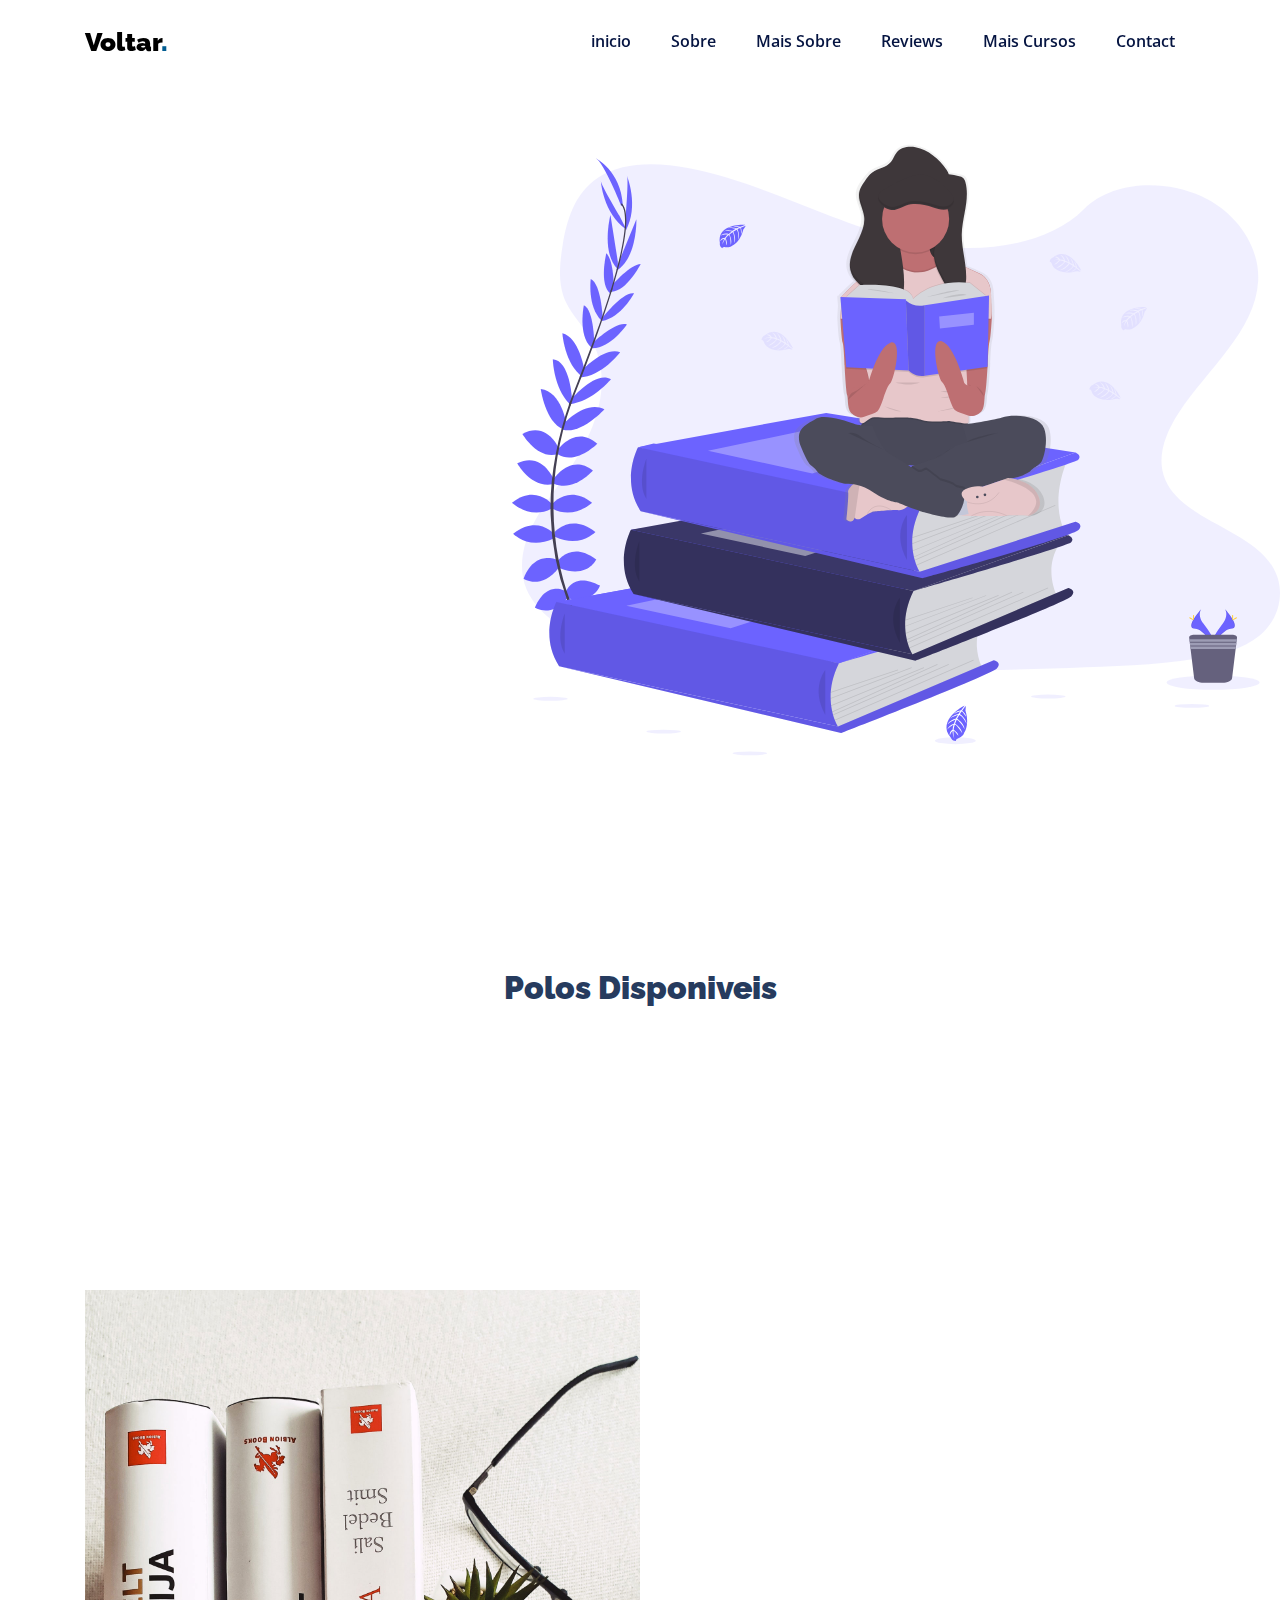
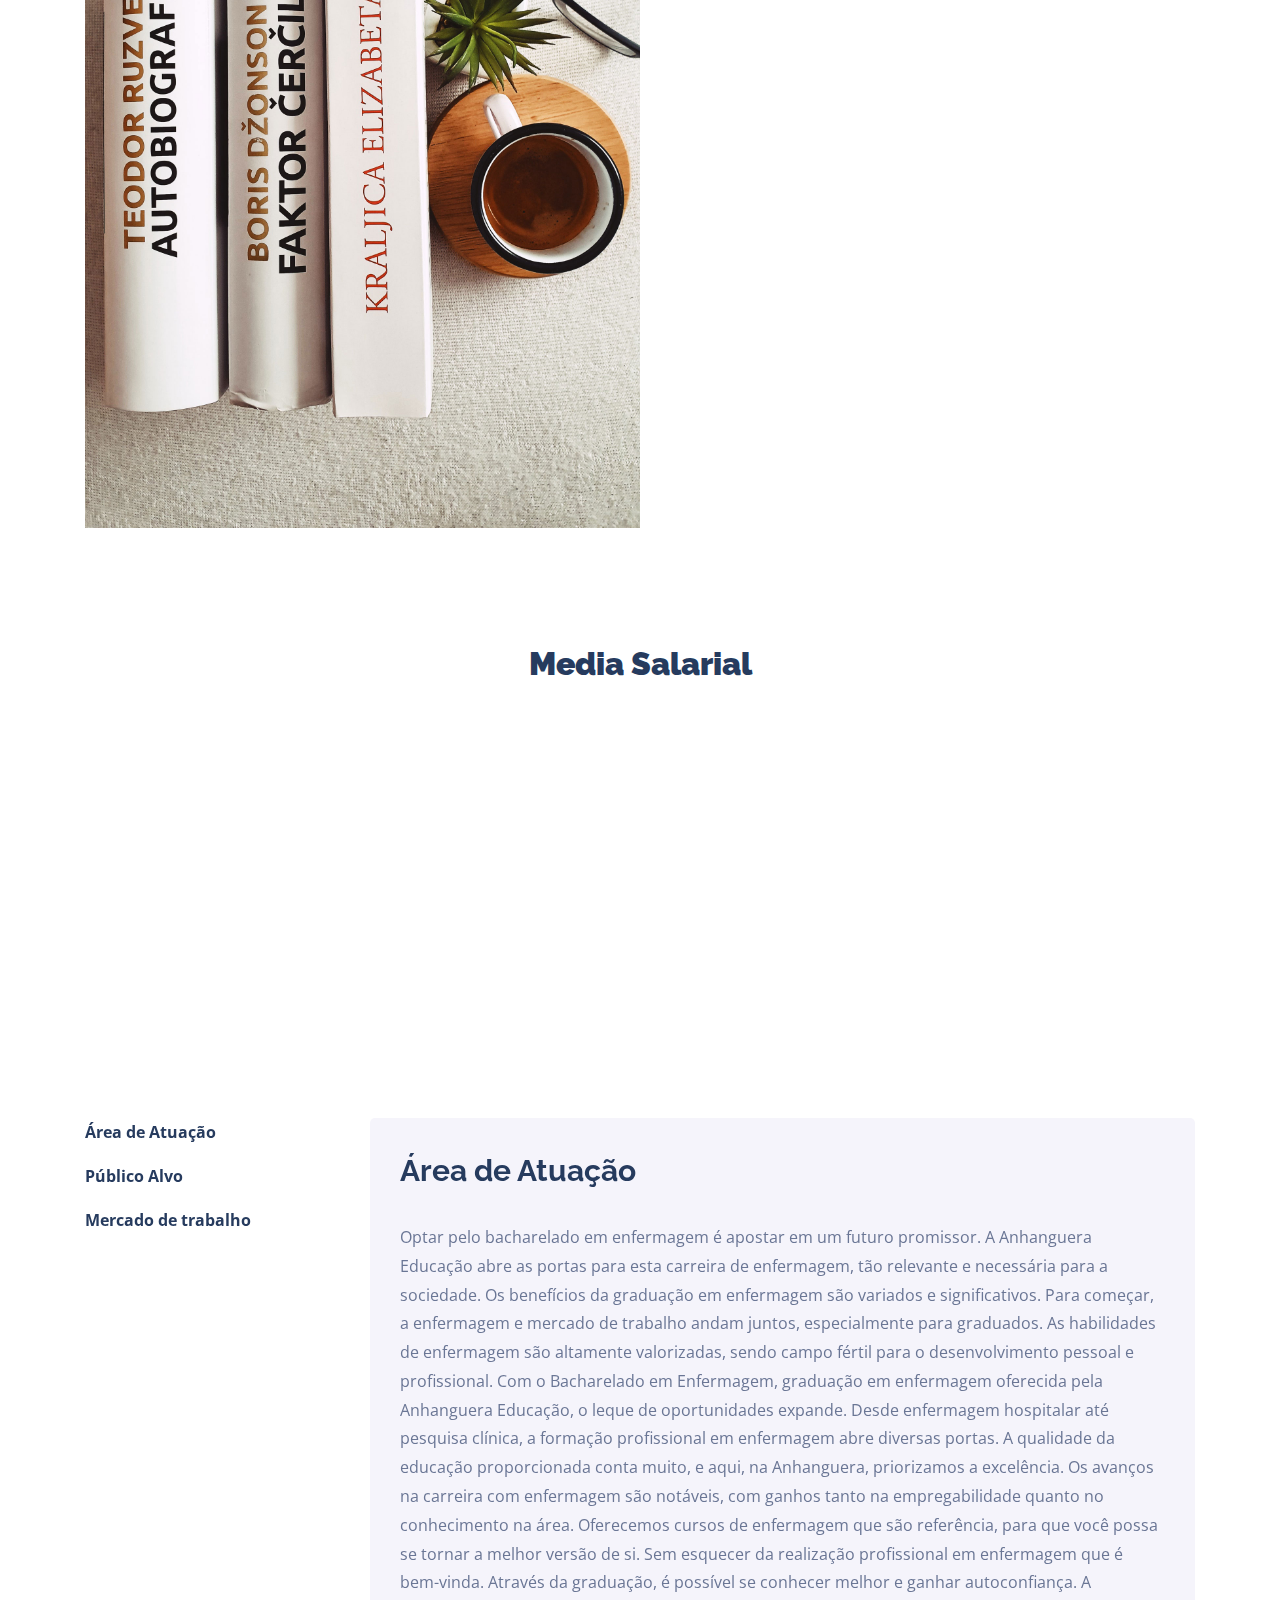
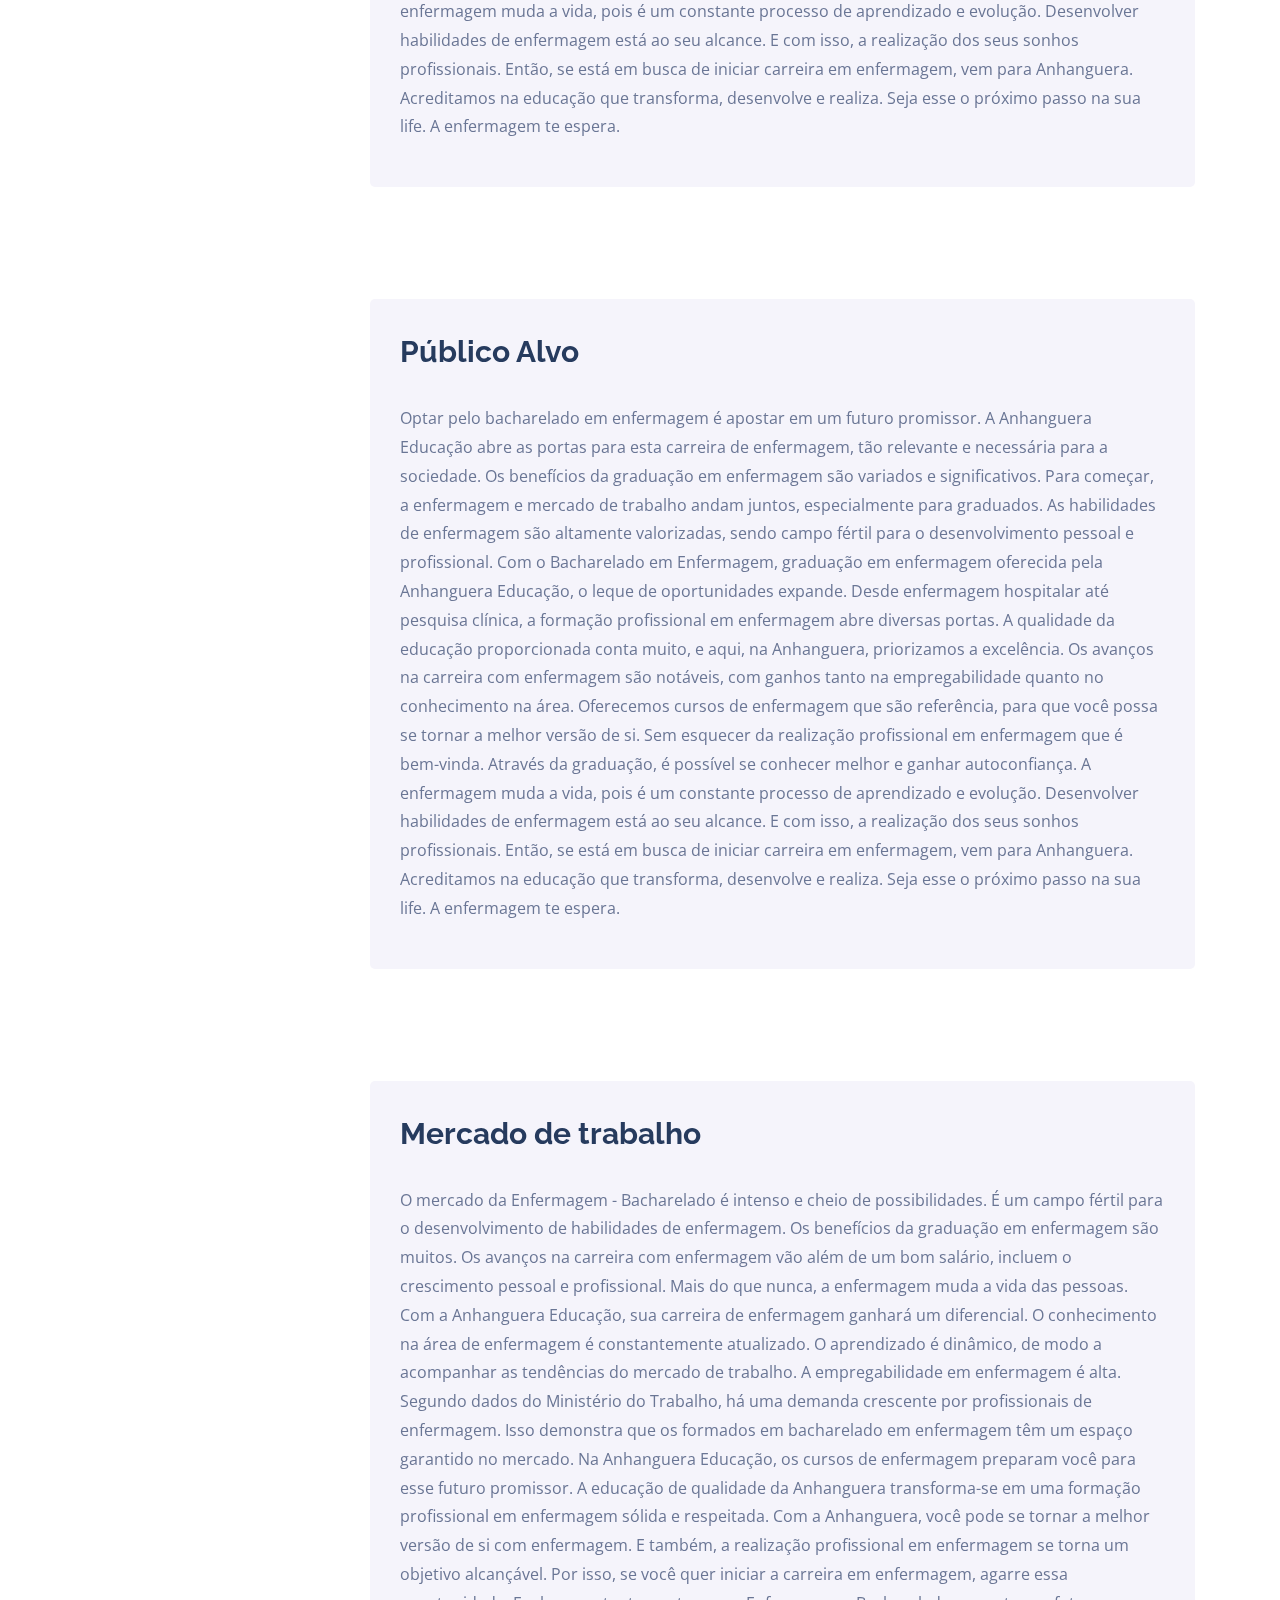
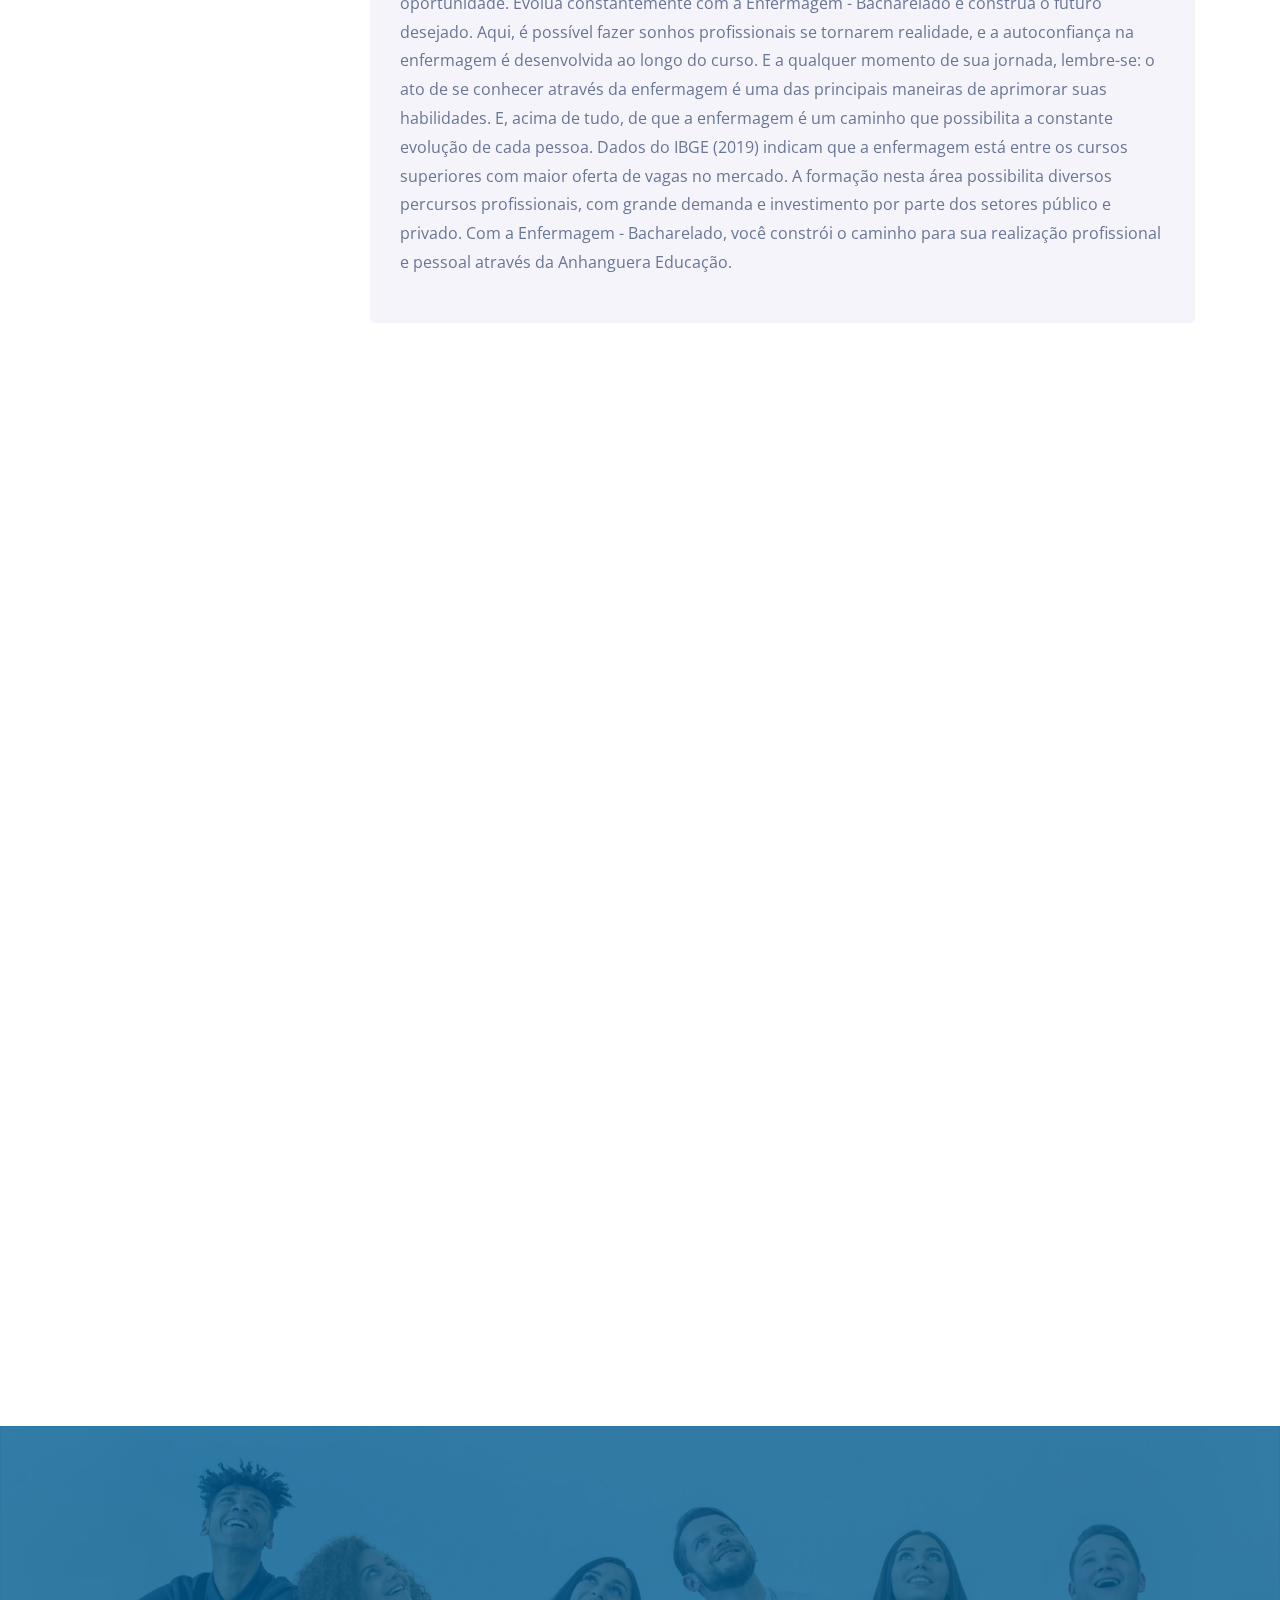
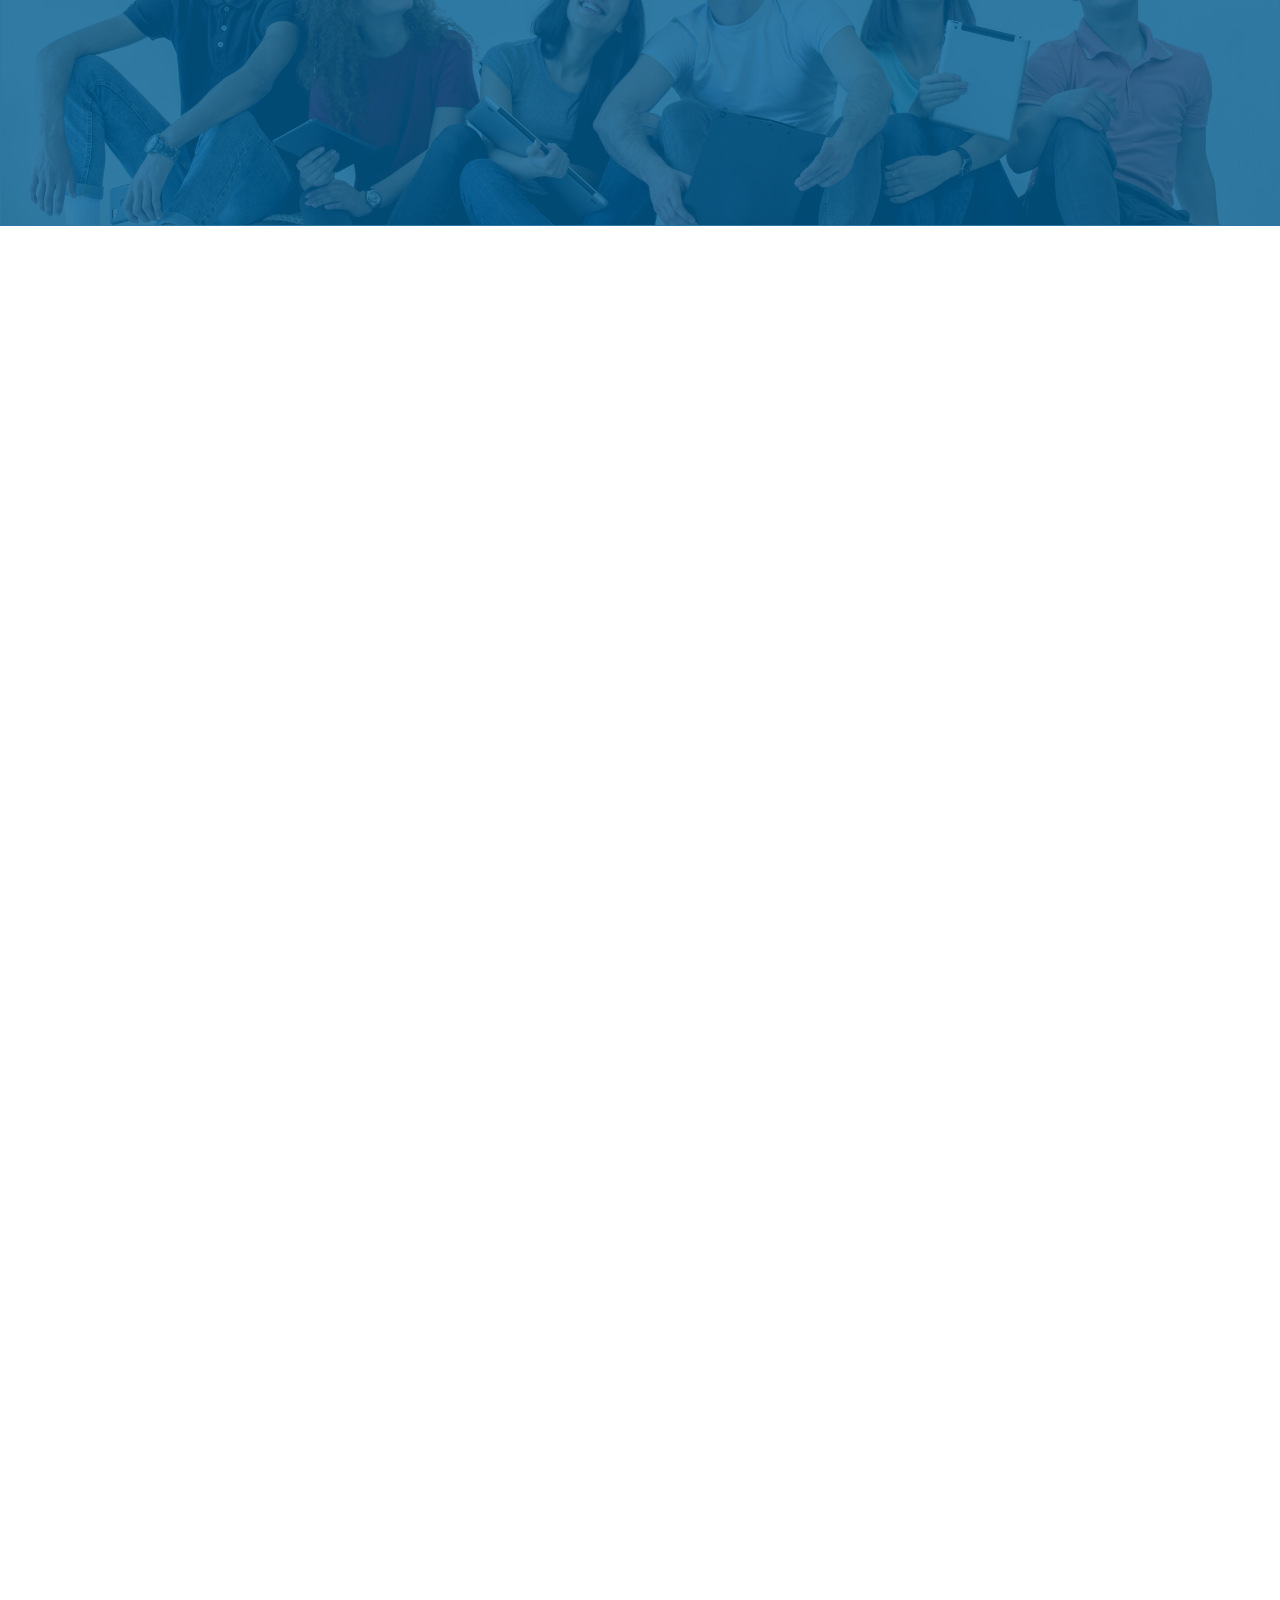
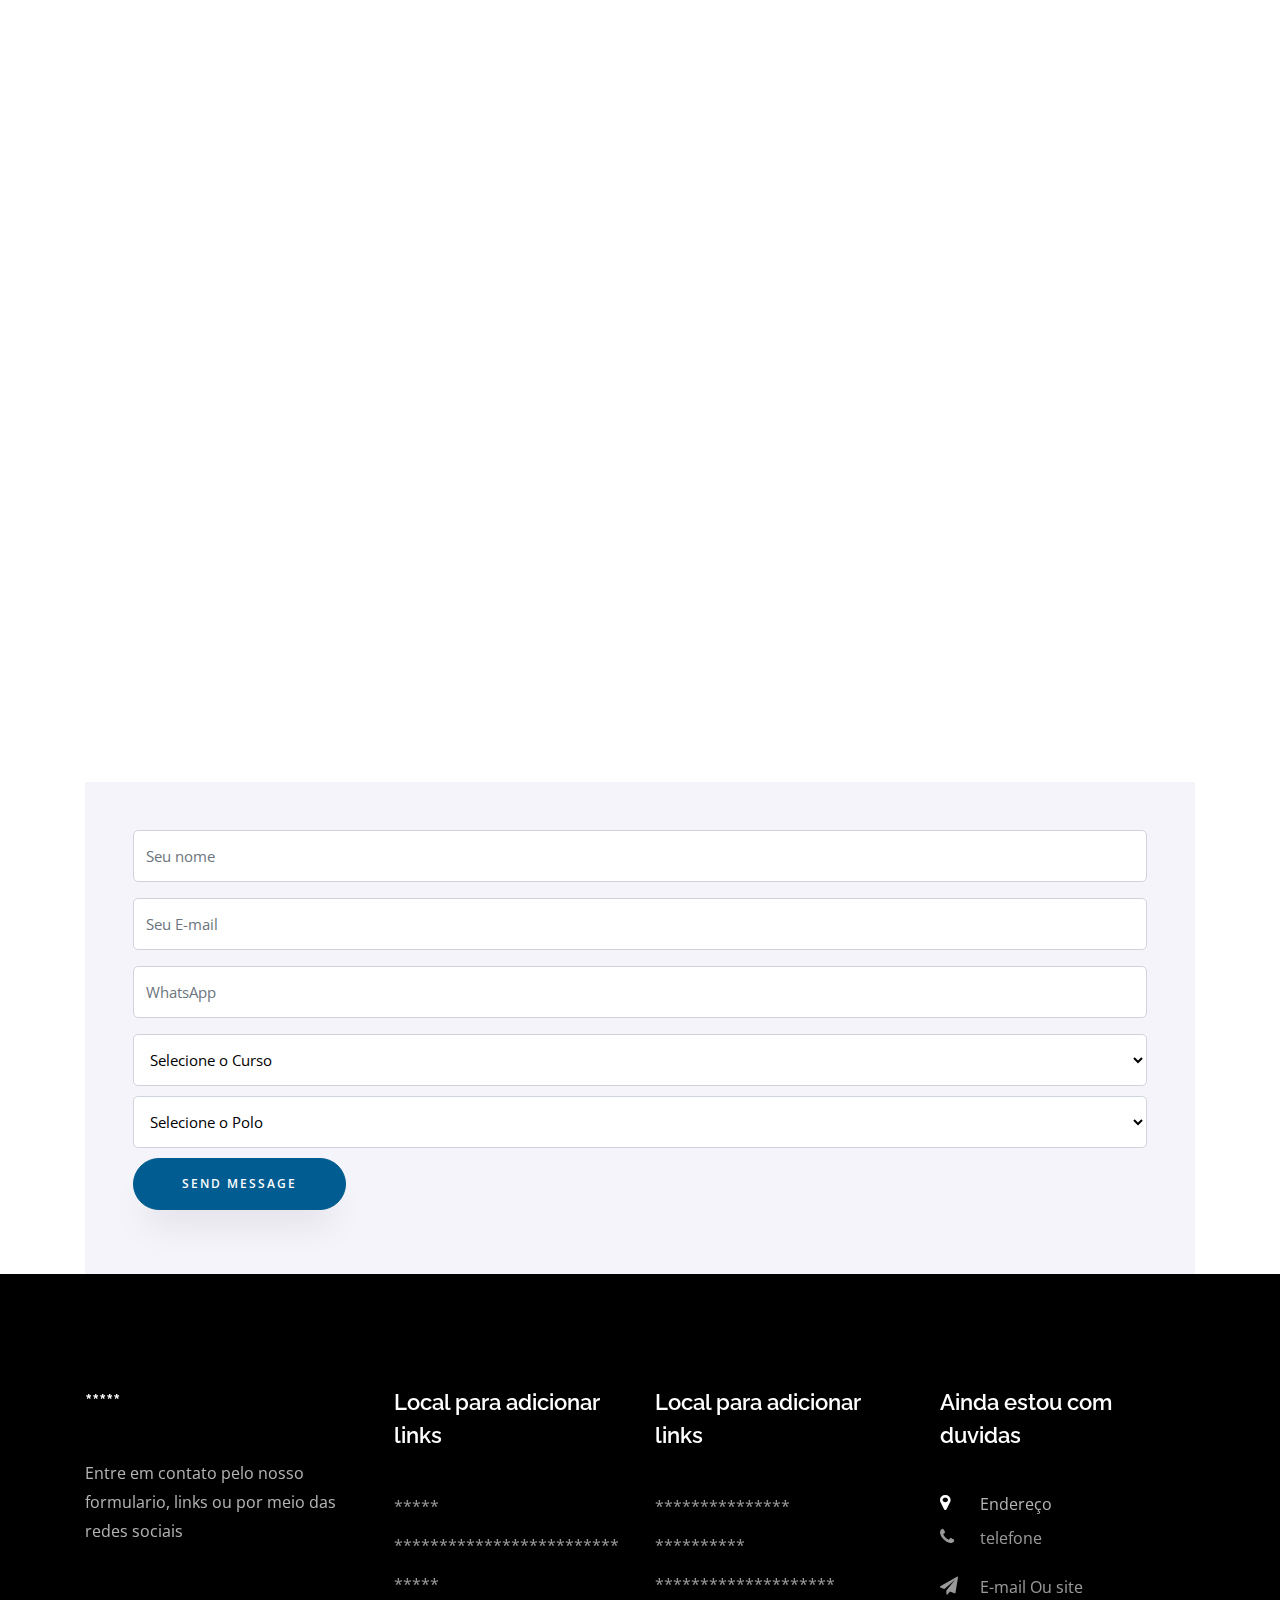
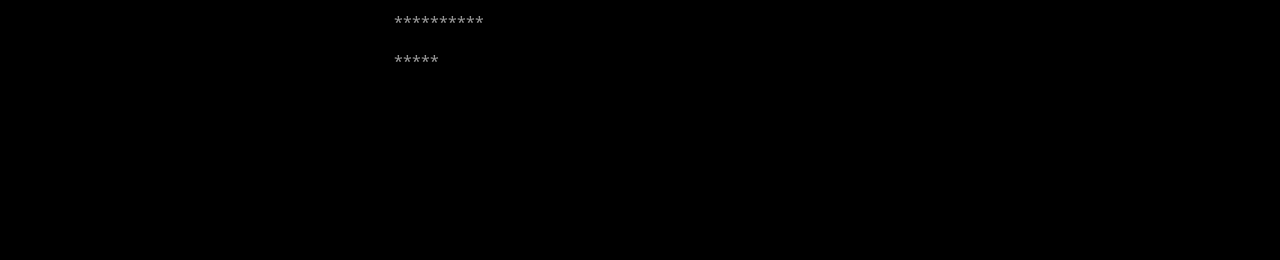
<file: cursos/index.html>
<!DOCTYPE html>
<html lang="en">
  <head>
    <title>Enfermagem</title>
    <meta charset="utf-8">
    <meta name="viewport" content="width=device-width, initial-scale=1, shrink-to-fit=no">
    
    <link href="https://fonts.googleapis.com/css2?family=Open+Sans:wght@400;600;700&display=swap" rel="stylesheet">
		<link href="https://fonts.googleapis.com/css2?family=Raleway:wght@400;500;600;700;800;900&display=swap" rel="stylesheet">

		<link rel="stylesheet" href="https://stackpath.bootstrapcdn.com/font-awesome/4.7.0/css/font-awesome.min.css">


    <link rel="stylesheet" href="css/animate.css">
    
    <link rel="stylesheet" href="css/owl.carousel.min.css">
    <link rel="stylesheet" href="css/owl.theme.default.min.css">
    <link rel="stylesheet" href="css/magnific-popup.css">
    
    <link rel="stylesheet" href="css/flaticon.css">
    <link rel="stylesheet" href="css/style.css">
  </head>
  <body data-spy="scroll" data-target=".site-navbar-target" data-offset="300">
	  
	  
    <nav class="navbar navbar-expand-lg navbar-dark ftco_navbar ftco-navbar-light site-navbar-target" id="ftco-navbar">
	    <div class="container">
	      <a class="navbar-brand" href="/courses.html">Voltar<span>.</span></a>
	      <button class="navbar-toggler js-fh5co-nav-toggle fh5co-nav-toggle" type="button" data-toggle="collapse" data-target="#ftco-nav" aria-controls="ftco-nav" aria-expanded="false" aria-label="Toggle navigation">
	        <span class="oi oi-menu"></span> Menu
	      </button>

	      <div class="collapse navbar-collapse" id="ftco-nav">
	        <ul class="navbar-nav nav ml-auto">
	          <li class="nav-item"><a href="#home-section" class="nav-link"><span>inicio</span></a></li>
	          <li class="nav-item"><a href="#about-section" class="nav-link"><span>Sobre</span></a></li>
	          <li class="nav-item"><a href="#chapter-section" class="nav-link"><span>Mais Sobre</span></a></li>
	          <li class="nav-item"><a href="#testimonial-section" class="nav-link"><span>Reviews</span></a></li>
	          <li class="nav-item"><a href="#projects-section" class="nav-link"><span>Mais Cursos</span></a></li>
	          
	          <li class="nav-item"><a href="#contact-section" class="nav-link"><span>Contact</span></a></li>
	        </ul>
	      </div>
	    </div>
	  </nav>

	  <section class="hero-wrap js-fullheight">
      <div class="overlay"></div>
      <div class="container-fluid px-0">
      	<div class="row d-md-flex no-gutters slider-text align-items-center js-fullheight justify-content-end">
	      	<img class="one-third js-fullheight align-self-end order-md-last img-fluid" src="images/undraw_book_lover_mkck.svg" alt="">
	        <div class="one-forth d-flex align-items-center ftco-animate js-fullheight">
	        	<div class="text mt-5">
	        		<span class="subheading">Seja bem vindo ao guia de</span>
		  				<h1>Enfermagem!</h1>
		  				<p>Todas as informações basicas sobre o curso você encontra aqui. O guia completo está disponivel para baixar no botão abaixo:</p>
						<a href="pdfs/Guia de Percurso_2025.1_Enfermagem - Bacharelado.pdf" download="Guia" target="_blank" class="btn btn-primary py-3 px-4" >Baixar guia completo</a>
	          </div>
	        </div>
	    	</div>
      </div>
	
    </section>
<Style>
	.fffff{
		cursor: pointer !important;
	}
</Style>
    <section class="ftco-section ftco-no-pb ftco-partner">
    	<div class="container">
			<h2 style="font-family: Raleway, sans-serif; font-weight: 900; text-align: center; " > Polos Disponiveis</h2>
    		<div class="row">
    			<div class="col-md-12 col-lg ftco-animate">
    				<a href="#" class="partner d-flex justify-content-center"><img src="images/Rubiataba.png" class="img-fluid" alt="Colorlib Template"></a>
    			</div>
    			<div class="col-md-12 col-lg ftco-animate">
    				<a href="#" class="partner d-flex justify-content-center"><img src="images/Rubiataba.png" class="img-fluid" alt="Colorlib Template"></a>
    			</div>
    			<div class="col-md-12 col-lg ftco-animate">
    				<a href="#" class="partner d-flex justify-content-center"><img src="images/Rubiataba.png" class="img-fluid" alt="Colorlib Template"></a>
    			</div>
    			<div class="col-md-12 col-lg ftco-animate">
    				<a href="#" class="partner d-flex justify-content-center"><img src="images/Rubiataba.png" class="img-fluid" alt="Colorlib Template"></a>
    			</div>
    			<div class="col-md-12 col-lg ftco-animate">
    				<a href="#" class="partner d-flex justify-content-center"><img src="images/Rubiataba.png" class="img-fluid" alt="Colorlib Template"></a>
    			</div>
    		</div>
    	</div>
    </section>

    <section class="ftco-about img ftco-section" id="about-section">
    	<div class="container">
    		<div class="row d-flex no-gutters">
    			<div class="col-md-6 col-lg-6 d-flex">
    				<div class="img-about img d-flex align-items-stretch">
    					<div class="overlay"></div>
	    				<div class="img d-flex align-self-stretch align-items-center" style="background-image:url(images/bg_1.jpg);">
	    				</div>
    				</div>
    			</div>
    			<div class="col-md-6 col-lg-6 pl-md-5">
    				<div class="row justify-content-start pb-3">
		          <div class="col-md-12 heading-section ftco-animate">
		            <h2 class="mb-4">Sobre o curso</h2>
		            <p>Desbrave o fascinante universo da Enfermagem - Bacharelado pela Anhanguera Educação. Fortaleça sua carreira com conhecimento e habilidades vitais na área da enfermagem.</p>
		            <div class="text-about">
		            	
			            <p>Inscreva-se no curso de Enfermagem - Bacharelado da Anhanguera Educação. Aqui começa o seu futuro! Nosso curso pode abrir portas para você nesse setor tão valorizado. Desenvolverá habilidades e conhecimentos essenciais para o sucesso.

							Quer saber a melhor parte? A graduação em Enfermagem lhe oferece uma gama de benefícios únicos. O mercado de trabalho está sempre em busca de profissionais qualificados como você. Com o nosso curso, pode começar a sua carreira de enfermagem de maneira brilhante e confiante.
							
							Outro fator importante é a formação profissional. Nossa qualidade de educação construirá uma base forte para o avanço na carreira. Você aprende e evolui constantemente, mantendo-se atualizado com as mais recentes práticas de enfermagem.
							
							Ainda mais, a enfermagem ajuda na realização dos sonhos profissionais. Com a Anhanguera Educação, o sonho da empregabilidade é real! Aqui, você não só investe na sua formação, mas também se transforma na melhor versão de si.
							
							O nosso curso de Enfermagem tem um impacto profundo na vida. Te ajuda a autoconhecer, a ter autoconfiança e alavanca o seu desenvolvimento pessoal.
							
							Enfermagem muda vidas, e a sua pode ser a próxima! Venha ser Anhanguera, venha fazer a diferença.</p>
			             </div>
		          </div>
		        </div>
	        </div>
        </div>
    	</div>
    </section>

    <section class="ftco-section ftco-no-pt ftco-no-pb ftco-counter img" id="section-counter">
		<h2 style="font-family: Raleway, sans-serif; font-weight: 900; text-align: center; " > Media Salarial</h2>
    	<div class="container">
				<div class="row d-md-flex align-items-center align-items-stretch">
          <div class="col-md d-flex justify-content-center counter-wrap ftco-animate">
            <div class="block-18 bg-light">
              <div class="text">
                <strong class="number" data-number="7500">R$ 7.500,00</strong>
                <span>Enfermeiro Chefe.</span>
              </div>
            </div>
          </div>
          <div class="col-md d-flex justify-content-center counter-wrap ftco-animate">
            <div class="block-18 bg-light">
              <div class="text">
                <strong class="number" data-number="5800">R$ 5.800,00</strong>
                <span>Enfermeiro de UTI</span>
              </div>
            </div>
          </div>
          <div class="col-md d-flex justify-content-center counter-wrap ftco-animate">
            <div class="block-18 bg-light">
              <div class="text">
                <strong class="number" data-number="4500">R$ 4.500,00</strong>
                <span>Enfermeiro Auditor.</span>
              </div>
            </div>
          </div>
          <div class="col-md d-flex justify-content-center counter-wrap ftco-animate">
            <div class="block-18 bg-light">
              <div class="text">
                <strong class="number" data-number="7800">R$ 7.800,00</strong>
                <span>Coordenador de Enfermagem.</span>
              </div>
            </div>
          </div>
        </div>
      </div>
    </section>

    <section class="ftco-section ftco-no-pb ftco-no-pt" id="chapter-section">
    	<div class="container">
    		<div class="row justify-content-center py-5 mt-5">
          <div class="col-md-12 heading-section text-center ftco-animate">
            <h2 class="mb-4">Mais Sobre</h2>
          </div>
        </div>
    		<div class="row">
    			<div class="col-md-3 mb-4">
				    <nav id="navi">
					    <ul>
					      <li><a href="#page-1">Área de Atuação</a></li>
					      <li><a href="#page-2">Público Alvo</a></li>
					      <li><a href="#page-3">Mercado de trabalho</a></li>
					      <!-- <li><a href="#page-4">Dedication</a></li>
					      <li><a href="#page-5">Foreword</a></li>
					      <li><a href="#page-6">Prologue</a></li>
					      <li><a href="#page-7">Epilogue</a></li>
					      <li><a href="#page-8">Epigraph</a></li> -->
					    </ul>
					  </nav>
					</div>
					<div class="col-md-9">
					  <div id="page-1" class= "page bg-light one">
					  	<h2 class="heading">Área de Atuação</h2>
					  	<p>Optar pelo bacharelado em enfermagem é apostar em um futuro promissor. A Anhanguera Educação abre as portas para esta carreira de enfermagem, tão relevante e necessária para a sociedade. Os benefícios da graduação em enfermagem são variados e significativos.

							Para começar, a enfermagem e mercado de trabalho andam juntos, especialmente para graduados. As habilidades de enfermagem são altamente valorizadas, sendo campo fértil para o desenvolvimento pessoal e profissional.
							
							Com o Bacharelado em Enfermagem, graduação em enfermagem oferecida pela Anhanguera Educação, o leque de oportunidades expande. Desde enfermagem hospitalar até pesquisa clínica, a formação profissional em enfermagem abre diversas portas. A qualidade da educação proporcionada conta muito, e aqui, na Anhanguera, priorizamos a excelência.
							
							Os avanços na carreira com enfermagem são notáveis, com ganhos tanto na empregabilidade quanto no conhecimento na área. Oferecemos cursos de enfermagem que são referência, para que você possa se tornar a melhor versão de si. Sem esquecer da realização profissional em enfermagem que é bem-vinda.
							
							Através da graduação, é possível se conhecer melhor e ganhar autoconfiança. A enfermagem muda a vida, pois é um constante processo de aprendizado e evolução. Desenvolver habilidades de enfermagem está ao seu alcance. E com isso, a realização dos seus sonhos profissionais.
							
							Então, se está em busca de iniciar carreira em enfermagem, vem para Anhanguera. Acreditamos na educação que transforma, desenvolve e realiza. Seja esse o próximo passo na sua life. A enfermagem te espera.</p>
					  </div>
					  <div id="page-2" class= "page bg-light two">
					  	<h2 class="heading">Público Alvo</h2>
					  	<p>Optar pelo bacharelado em enfermagem é apostar em um futuro promissor. A Anhanguera Educação abre as portas para esta carreira de enfermagem, tão relevante e necessária para a sociedade. Os benefícios da graduação em enfermagem são variados e significativos.

							Para começar, a enfermagem e mercado de trabalho andam juntos, especialmente para graduados. As habilidades de enfermagem são altamente valorizadas, sendo campo fértil para o desenvolvimento pessoal e profissional.
							
							Com o Bacharelado em Enfermagem, graduação em enfermagem oferecida pela Anhanguera Educação, o leque de oportunidades expande. Desde enfermagem hospitalar até pesquisa clínica, a formação profissional em enfermagem abre diversas portas. A qualidade da educação proporcionada conta muito, e aqui, na Anhanguera, priorizamos a excelência.
							
							Os avanços na carreira com enfermagem são notáveis, com ganhos tanto na empregabilidade quanto no conhecimento na área. Oferecemos cursos de enfermagem que são referência, para que você possa se tornar a melhor versão de si. Sem esquecer da realização profissional em enfermagem que é bem-vinda.
							
							Através da graduação, é possível se conhecer melhor e ganhar autoconfiança. A enfermagem muda a vida, pois é um constante processo de aprendizado e evolução. Desenvolver habilidades de enfermagem está ao seu alcance. E com isso, a realização dos seus sonhos profissionais.
							
							Então, se está em busca de iniciar carreira em enfermagem, vem para Anhanguera. Acreditamos na educação que transforma, desenvolve e realiza. Seja esse o próximo passo na sua life. A enfermagem te espera.</p>
					  </div>
					  <div id="page-3" class= "page bg-light three">
					  	<h2 class="heading">Mercado de trabalho</h2>
					  	<p>O mercado da Enfermagem - Bacharelado é intenso e cheio de possibilidades. É um campo fértil para o desenvolvimento de habilidades de enfermagem. Os benefícios da graduação em enfermagem são muitos. Os avanços na carreira com enfermagem vão além de um bom salário, incluem o crescimento pessoal e profissional.

							Mais do que nunca, a enfermagem muda a vida das pessoas. Com a Anhanguera Educação, sua carreira de enfermagem ganhará um diferencial. O conhecimento na área de enfermagem é constantemente atualizado. O aprendizado é dinâmico, de modo a acompanhar as tendências do mercado de trabalho.
							
							A empregabilidade em enfermagem é alta. Segundo dados do Ministério do Trabalho, há uma demanda crescente por profissionais de enfermagem. Isso demonstra que os formados em bacharelado em enfermagem têm um espaço garantido no mercado.
							
							Na Anhanguera Educação, os cursos de enfermagem preparam você para esse futuro promissor. A educação de qualidade da Anhanguera transforma-se em uma formação profissional em enfermagem sólida e respeitada. Com a Anhanguera, você pode se tornar a melhor versão de si com enfermagem. E também, a realização profissional em enfermagem se torna um objetivo alcançável.
							
							Por isso, se você quer iniciar a carreira em enfermagem, agarre essa oportunidade. Evolua constantemente com a Enfermagem - Bacharelado e construa o futuro desejado. Aqui, é possível fazer sonhos profissionais se tornarem realidade, e a autoconfiança na enfermagem é desenvolvida ao longo do curso.
							
							E a qualquer momento de sua jornada, lembre-se: o ato de se conhecer através da enfermagem é uma das principais maneiras de aprimorar suas habilidades. E, acima de tudo, de que a enfermagem é um caminho que possibilita a constante evolução de cada pessoa.
							
							Dados do IBGE (2019) indicam que a enfermagem está entre os cursos superiores com maior oferta de vagas no mercado. A formação nesta área possibilita diversos percursos profissionais, com grande demanda e investimento por parte dos setores público e privado. Com a Enfermagem - Bacharelado, você constrói o caminho para sua realização profissional e pessoal através da Anhanguera Educação.</p>
					  </div>
					  <!-- <div id="page-4" class= "page bg-light four">
					    <h2 class="heading">Dedication</h2>
					    <p>On her way she met a copy. The copy warned the Little Blind Text, that where it came from it would have been rewritten a thousand times and everything that was left from its origin would be the word "and" and the Little Blind Text should turn around and return to its own, safe country. But nothing the copy said could convince her and so it didn’t take long until a few insidious Copy Writers ambushed her, made her drunk with Longe and Parole and dragged her into their agency, where they abused her for their.</p>
					  </div>
					  <div id="page-5" class= "page bg-light five">
					    <h2 class="heading">Foreword</h2>
					    <p>On her way she met a copy. The copy warned the Little Blind Text, that where it came from it would have been rewritten a thousand times and everything that was left from its origin would be the word "and" and the Little Blind Text should turn around and return to its own, safe country. But nothing the copy said could convince her and so it didn’t take long until a few insidious Copy Writers ambushed her, made her drunk with Longe and Parole and dragged her into their agency, where they abused her for their.</p>
					  </div>
					  <div id="page-6" class= "page bg-light six">
					    <h2 class="heading">Prologue</h2>
					    <p>On her way she met a copy. The copy warned the Little Blind Text, that where it came from it would have been rewritten a thousand times and everything that was left from its origin would be the word "and" and the Little Blind Text should turn around and return to its own, safe country. But nothing the copy said could convince her and so it didn’t take long until a few insidious Copy Writers ambushed her, made her drunk with Longe and Parole and dragged her into their agency, where they abused her for their.</p>
					  </div>
					  <div id="page-7" class= "page bg-light seven">
					    <h2 class="heading">Epilogue</h2>
					    <p>On her way she met a copy. The copy warned the Little Blind Text, that where it came from it would have been rewritten a thousand times and everything that was left from its origin would be the word "and" and the Little Blind Text should turn around and return to its own, safe country. But nothing the copy said could convince her and so it didn’t take long until a few insidious Copy Writers ambushed her, made her drunk with Longe and Parole and dragged her into their agency, where they abused her for their.</p>
					  </div>
					  <div id="page-8" class= "page bg-light eight">
					    <h2 class="heading">Epigraph</h2>
					    <p>On her way she met a copy. The copy warned the Little Blind Text, that where it came from it would have been rewritten a thousand times and everything that was left from its origin would be the word "and" and the Little Blind Text should turn around and return to its own, safe country. But nothing the copy said could convince her and so it didn’t take long until a few insidious Copy Writers ambushed her, made her drunk with Longe and Parole and dragged her into their agency, where they abused her for their.</p>
					  </div> -->
					</div>
			  </div>
    	</div>
    </section>

    <section class="ftco-section ftco-no-pt">
    	<div class="container">
    		<div class="row justify-content-center py-5 mt-5">
          <div class="col-md-5 heading-section text-center ftco-animate">
          	<span class="subheading">Diferentes formas para você aprender!</span>
            <h2 class="mb-4">Escolha:</h2>
          </div>
        </div>
    		<div class="row">
					<div class="col-md-4 text-center d-flex ftco-animate">
						<div class="services-1 bg-light">
							<span class="icon">
								<i class="flaticon-user-experience"></i>
							</span>
							<div class="desc">
								<h3 class="mb-5">Semipresencial</h3>
								<p><b>Presença Flexível</b><br>
									Encontros presenciais e estudos remotos alinhados<br><br>
									
									<b>Diversidade de métodos</b><br>
									Aulas ao vivo, atividades online e aulas presenciais<br><br>
									
									<b>Formatos equilibrados</b><br>
									Flexibilidade combinada com interação presencial</p>
							</div>
						</div>
					</div>
					<!-- <div class="col-md-4 text-center d-flex ftco-animate">
						<div class="services-1 bg-light">
							<span class="icon">
								<i class="flaticon-network"></i>
							</span>
							<div class="desc">
								<h3 class="mb-5">Marketing Goals</h3>
								<p>A small river named Duden flows by their place and supplies it with the necessary regelialia.</p>
							</div>
						</div>
					</div>
					<div class="col-md-4 text-center d-flex ftco-animate">
						<div class="services-1 bg-light">
							<span class="icon">
								<i class="flaticon-innovation"></i>
							</span>
							<div class="desc">
								<h3 class="mb-5">Targetting Vission</h3>
								<p>A small river named Duden flows by their place and supplies it with the necessary regelialia.</p>
							</div>
						</div>
					</div> -->
				</div>
    	</div>
    </section>

    <section class="ftco-section testimony-section ftco-no-pb" id="testimonial-section">
    	<div class="img img-bg border" style="background-image: url(images/bg_4.jpg);"></div>
    	<div class="overlay"></div>
      <div class="container">
        <div class="row justify-content-center mb-5">
          <div class="col-md-12 text-center heading-section heading-section-white ftco-animate">
          	<span class="subheading">Feedback de nossos alunos</span>
            <h2 class="mb-3">Feedback de nossos alunos</h2>
          </div>
        </div>
        <div class="row ftco-animate">
          <div class="col-md-12">
            <div class="carousel-testimony owl-carousel ftco-owl">
              <div class="item">
                <div class="testimony-wrap py-4">
                	<div class="icon d-flex align-items-center justify-content-center"><span class="fa fa-quote-left"></div>
                  <div class="text">
                    <p class="mb-4">A faculdade superou todas as minhas expectativas! Os professores são extremamente qualificados. A grade curricular é atualizada com as demandas do mercado, o que me deu confiança para ingressar no mercado de trabalho logo após me formar.</p>
                    <div class="d-flex align-items-center">
                    	<div class="user-img" style="background-image: url(images/person_1.jpg)"></div>
                    	<div class="pl-3">
		                    <p class="name">Rogerio</p>
		                    <span class="position">Empresario</span>
		                  </div>
	                  </div>
                  </div>
                </div>
              </div>
              <div class="item">
                <div class="testimony-wrap py-4">
                	<div class="icon d-flex align-items-center justify-content-center"><span class="fa fa-quote-left"></div>
                  <div class="text">
                    <p class="mb-4">Escolhi esta faculdade pela sua excelente reputação e não me arrependo! O apoio dos coordenadores foi fundamental para meu desenvolvimento. As oportunidades de estágio através do núcleo de carreiras me ajudaram a conseguir minha primeira experiência profissional ainda durante o curso.</p>
                    <div class="d-flex align-items-center">
                    	<div class="user-img" style="background-image: url(images/person_2.jpg)"></div>
                    	<div class="pl-3">
		                    <p class="name">Carlos Eduardo Mendes</p>
		                    <span class="position">Engenheiro de Software</span>
		                  </div>
	                  </div>
                  </div>
                </div>
              </div>
              <div class="item">
                <div class="testimony-wrap py-4">
                	<div class="icon d-flex align-items-center justify-content-center"><span class="fa fa-quote-left"></div>
                  <div class="text">
                    <p class="mb-4">A experiência acadêmica aqui foi transformadora! Além do conhecimento técnico, desenvolvi habilidades interpessoais essenciais. Os projetos interdisciplinares e a participação em eventos científicos enriqueceram muito minha formação. Recomendo a todos que buscam uma educação de qualidade!</p>
                    <div class="d-flex align-items-center">
                    	<div class="user-img" style="background-image: url(images/person_3.jpg)"></div>
                    	<div class="pl-3">
		                    <p class="name">Fernando Almeida</p>
		                    <span class="position">Marketing Manager</span>
		                  </div>
	                  </div>
                  </div>
                </div>
              </div>
              <div class="item">
                <div class="testimony-wrap py-4">
                	<div class="icon d-flex align-items-center justify-content-center"><span class="fa fa-quote-left"></div>
                  <div class="text">
                    <p class="mb-4">Como aluno, me senti acolhido desde o primeiro dia. A faculdade oferece um ambiente multicultural e inclusivo. Hoje, trabalhando em uma multinacional, vejo como a faculdade me preparou bem.</p>
                    <div class="d-flex align-items-center">
                    	<div class="user-img" style="background-image: url(images/person_1.jpg)"></div>
                    	<div class="pl-3">
		                    <p class="name">Diego Ramirez</p>
		                    <span class="position">Consultor</span>
		                  </div>
	                  </div>
                  </div>
                </div>
              </div>
              <div class="item">
                <div class="testimony-wrap py-4">
                	<div class="icon d-flex align-items-center justify-content-center"><span class="fa fa-quote-left"></div>
                  <div class="text">
                    <p class="mb-4">A faculdade não me deu apenas um diploma, mas uma rede de contatos valiosa. Os professores, muitos deles atuantes no mercado, trouxeram cases reais para a sala de aula. Sou grato por ter feito parte desta instituição!</p>
                    <div class="d-flex align-items-center">
                    	<div class="user-img" style="background-image: url(images/person_2.jpg)"></div>
                    	<div class="pl-3">
		                    <p class="name">Ricardo Santos</p>
		                    <span class="position">Empreendedor</span>
		                  </div>
	                  </div>
                  </div>
                </div>
              </div>
            </div>
          </div>
        </div>
      </div>
    </section>
 

    <section class="ftco-section ftco-project" id="projects-section">
    	<div class="container">
    		<div class="row no-gutters justify-content-center pb-5">
          <div class="col-md-12 heading-section text-center ftco-animate">
          	<span class="subheading">Uma vasta gama de cursos de graduação</span>
            <h2 class="mb-4">Outros Cursos</h2>
          </div>
        </div>
    		<div class="row">
    			<div class="col-md-3">
    				<div class="project img ftco-animate d-flex justify-content-center align-items-end" style="background-image: url(images/book-1.jpg);">
    					<div class="overlay"></div>
	    				<div class="text p-4">
	    					<h3><a href="#">Engenharia Eletrica</a></h3>
	    					<span>Bacharelado</span>
	    				</div>
    				</div>
  				</div>
  				<div class="col-md-3">
    				<div class="project img ftco-animate d-flex justify-content-center align-items-end" style="background-image: url(images/book-2.jpg);">
    					<div class="overlay"></div>
	    				<div class="text p-4">
	    					<h3><a href="#">Logistica</a></h3>
	    					<span>Tecnologo</span>
	    				</div>
    				</div>
  				</div>

    			<div class="col-md-3">
    				<div class="project img ftco-animate d-flex justify-content-center align-items-end" style="background-image: url(images/book-3.jpg);">
    					<div class="overlay"></div>
	    				<div class="text p-4">
	    					<h3><a href="#">Engenharia Mecânica</a></h3>
	    					<span>bacharelado</span>
	    				</div>
    				</div>
    			</div>
    			<div class="col-md-3">
    				<div class="project img ftco-animate d-flex justify-content-center align-items-end" style="background-image: url(images/book-4.jpg);">
    					<div class="overlay"></div>
	    				<div class="text p-4">
	    					<h3><a href="#">Engenharia de Software</a></h3>
	    					<span>bacharelado</span>
	    				</div>
    				</div>
    			</div>
    			<div class="col-md-3">
    				<div class="project img ftco-animate d-flex justify-content-center align-items-end" style="background-image: url(images/book-5.jpg);">
    					<div class="overlay"></div>
	    				<div class="text p-4">
	    					<h3><a href="#">Educação Física</a></h3>
	    					<span>bacharelado</span>
	    				</div>
    				</div>
    			</div>
    			<div class="col-md-3">
    				<div class="project img ftco-animate d-flex justify-content-center align-items-end" style="background-image: url(images/book-7.jpg);">
    					<div class="overlay"></div>
	    				<div class="text p-4">
	    					<h3><a href="#">Pedagogia</a></h3>
	    					<span>Licenciatura</span>
	    				</div>
    				</div>
    			</div>
    			<div class="col-md-3">
    				<div class="project img ftco-animate d-flex justify-content-center align-items-end" style="background-image: url(images/book-6.jpg);">
    					<div class="overlay"></div>
	    				<div class="text p-4">
	    					<h3><a href="#">Engenharia da Computação</a></h3>
	    					<span>bacharelado</span>
	    				</div>
    				</div>
    			</div>
    			<div class="col-md-3">
    				<div class="project img ftco-animate d-flex justify-content-center align-items-end" style="background-image: url(images/book-8.jpg);">
    					<div class="overlay"></div>
	    				<div class="text p-4">
	    					<h3><a href="#">Quimica</a></h3>
	    					<span>bacharelado</span>
	    				</div>
    				</div>
    			</div>
    		</div>
    	</div>
    </section>

		

    <section class="ftco-section contact-section ftco-no-pb" id="contact-section">
      <div class="container">
      	<div class="row justify-content-center mb-5 pb-3">
          <div class="col-md-7 heading-section text-center ftco-animate">
            <h2 class="mb-4">Entre em contato:</h2>
            <p>Preencha o formulario para que um de nossos atendentes entre em contato:</p>
          </div>
        </div>

        <div class="row d-flex contact-info mb-5">
          <div class="col-md-6 col-lg-3 d-flex ftco-animate">
          	<div class="align-self-stretch box text-center p-4 bg-light">
          		<div class="icon d-flex align-items-center justify-content-center">
          			<span class="fa fa-map-marker"></span>
          		</div>
          		<div>
	          		<h3 class="mb-4">Endereço</h3>
		            <p>**********************<br>*******************</p>
		          </div>
	          </div>
          </div>
          <div class="col-md-6 col-lg-3 d-flex ftco-animate">
          	<div class="align-self-stretch box text-center p-4 bg-light">
          		<div class="icon d-flex align-items-center justify-content-center">
          			<span class="fa fa-phone"></span>
          		</div>
          		<div>
	          		<h3 class="mb-4">Numero de WhatsApp</h3>
		            <p><a href="https://api.whatsapp.com/send?phone=+556286273131&text=R9 Olá! Quero Atendimento">+55 62 8627-3131</a></p>
	            </div>
	          </div>
          </div>
          <div class="col-md-6 col-lg-3 d-flex ftco-animate">
          	<div class="align-self-stretch box text-center p-4 bg-light">
          		<div class="icon d-flex align-items-center justify-content-center">
          			<span class="fa fa-paper-plane"></span>
          		</div>
          		<div>
	          		<h3 class="mb-4">E-mail</h3>
		            <p><a href="mailto:info@yoursite.com">exemplo@.com</a></p>
		          </div>
	          </div>
          </div>
          <div class="col-md-6 col-lg-3 d-flex ftco-animate">
          	<div class="align-self-stretch box text-center p-4 bg-light">
          		<div class="icon d-flex align-items-center justify-content-center">
          			<span class="fa fa-globe"></span>
          		</div>
          		<div>
	          		<h3 class="mb-4">************</h3>
		            <p><a href="#">***********</a></p>
	            </div>
	          </div>
          </div>
        </div>

        <div class="row no-gutters block-9">
          <div class="col-md-6 order-md-last d-flex">
          <form method="post" class="bg-light p-4 p-md-5 contact-form" name="cursos" netlify>
              <div class="form-group">
                <input type="text" name="Nome" class="form-control" placeholder="Seu nome">
              </div>
              <div class="form-group">
                <input type="text" name="E-mail" class="form-control" placeholder="Seu E-mail">
              </div>
              <div class="form-group">
                <input type="text" name="WhatsApp" class="form-control" placeholder="WhatsApp">
              </div>

			  <select class="form-control" name="Selecao-cursos" class="form-select border-0" style="height: 55px; margin-bottom:10px;" required>
                                        <option selected>Selecione o Curso</option>
                                        <option value="Enfermagem">Enfermagem</option>
                                    
                                    </select>
									<select class="form-control" name="Selecao-polos" class="form-select border-0" style="height: 55px; margin-bottom:10px;" required>
                                        <option selected>Selecione o Polo</option>
                                        <option value="Unopar Rubiataba">Unopar Rubiataba</option>
                                    
                                    </select>
             
             
              <div class="form-group">
                <input type="submit" value="Send Message" class="btn btn-primary py-3 px-5">
              </div>
            </form>
           <!-- <div class="form-group">
                <textarea name="" id="" cols="30" rows="7" class="form-control" placeholder="Message"></textarea>
              </div> -->
          </div>

         
      </div>
    </section>
		

    <footer class="ftco-footer ftco-section">
      <div class="container">
        <div class="row mb-5">
          <div class="col-md">
            <div class="ftco-footer-widget mb-4">
              <h2 class="ftco-heading-2">*****</h2>
              <p>Entre em contato pelo nosso formulario, links ou por meio das redes sociais</p>
              <ul class="ftco-footer-social list-unstyled float-md-left float-lft mt-5">
                <!-- <li class="ftco-animate"><a href="#"><span class="fa fa-twitter"></span></a></li> -->
	              <li class="ftco-animate"><a href="#"><span class="fa fa-facebook"></span></a></li>
	              <li class="ftco-animate"><a href="#"><span class="fa fa-instagram"></span></a></li>
              </ul>
            </div>
          </div>
          <div class="col-md">
            <div class="ftco-footer-widget mb-4 ml-md-4">
              <h2 class="ftco-heading-2">Local para adicionar links</h2>
              <ul class="list-unstyled">
                <li><a href="#"></span>*****</a></li>
                <li><a href="#"></span>*************************</a></li>
                <li><a href="#"></span>*****</a></li>
                <li><a href="#"></span>**********</a></li>
                <li><a href="#"></span>*****</a></li>
              </ul>
            </div>
          </div>
          <div class="col-md">
             <div class="ftco-footer-widget mb-4">
              <h2 class="ftco-heading-2">Local para adicionar links</h2>
              <ul class="list-unstyled">
                <li><a href="#"></span>***************</a></li>
                <li><a href="#"></span>**********</a></li>
                <li><a href="#"></span>********************</a></li>
              </ul>
            </div>
          </div>
          <div class="col-md">
            <div class="ftco-footer-widget mb-4">
            	<h2 class="ftco-heading-2">Ainda estou com duvidas</h2>
            	<div class="block-23 mb-3">
	              <ul>
	                <li><span class="icon fa fa-map-marker"></span><span class="text">Endereço</span></li>
	                <li><a href="#"><span class="icon fa fa-phone"></span><span class="text">telefone</span></a></li>
	                <li><a href="#"><span class="icon fa fa-paper-plane"></span><span class="text">E-mail Ou site</span></a></li>
	              </ul>
	            </div>
            </div>
          </div>
        </div>
        <div class="row">
          <div class="col-md-12 text-center">

          
          </div>
        </div>
      </div>
    </footer>
    
  

  <!-- loader -->
  <div id="ftco-loader" class="show fullscreen"><svg class="circular" width="48px" height="48px"><circle class="path-bg" cx="24" cy="24" r="22" fill="none" stroke-width="4" stroke="#eeeeee"/><circle class="path" cx="24" cy="24" r="22" fill="none" stroke-width="4" stroke-miterlimit="10" stroke="#F96D00"/></svg></div>


  <script src="js/jquery.min.js"></script>
  <script src="js/jquery-migrate-3.0.1.min.js"></script>
  <script src="js/popper.min.js"></script>
  <script src="js/bootstrap.min.js"></script>
  <script src="js/jquery.easing.1.3.js"></script>
  <script src="js/jquery.waypoints.min.js"></script>
  <script src="js/jquery.stellar.min.js"></script>
  <script src="js/owl.carousel.min.js"></script>
  <script src="js/jquery.magnific-popup.min.js"></script>
  <script src="js/jquery.animateNumber.min.js"></script>
  <script src="js/scrollax.min.js"></script>
  <script src="js/google-map.js"></script>
  
  <script src="js/main.js"></script>
    
  </body>
</html>
</file>
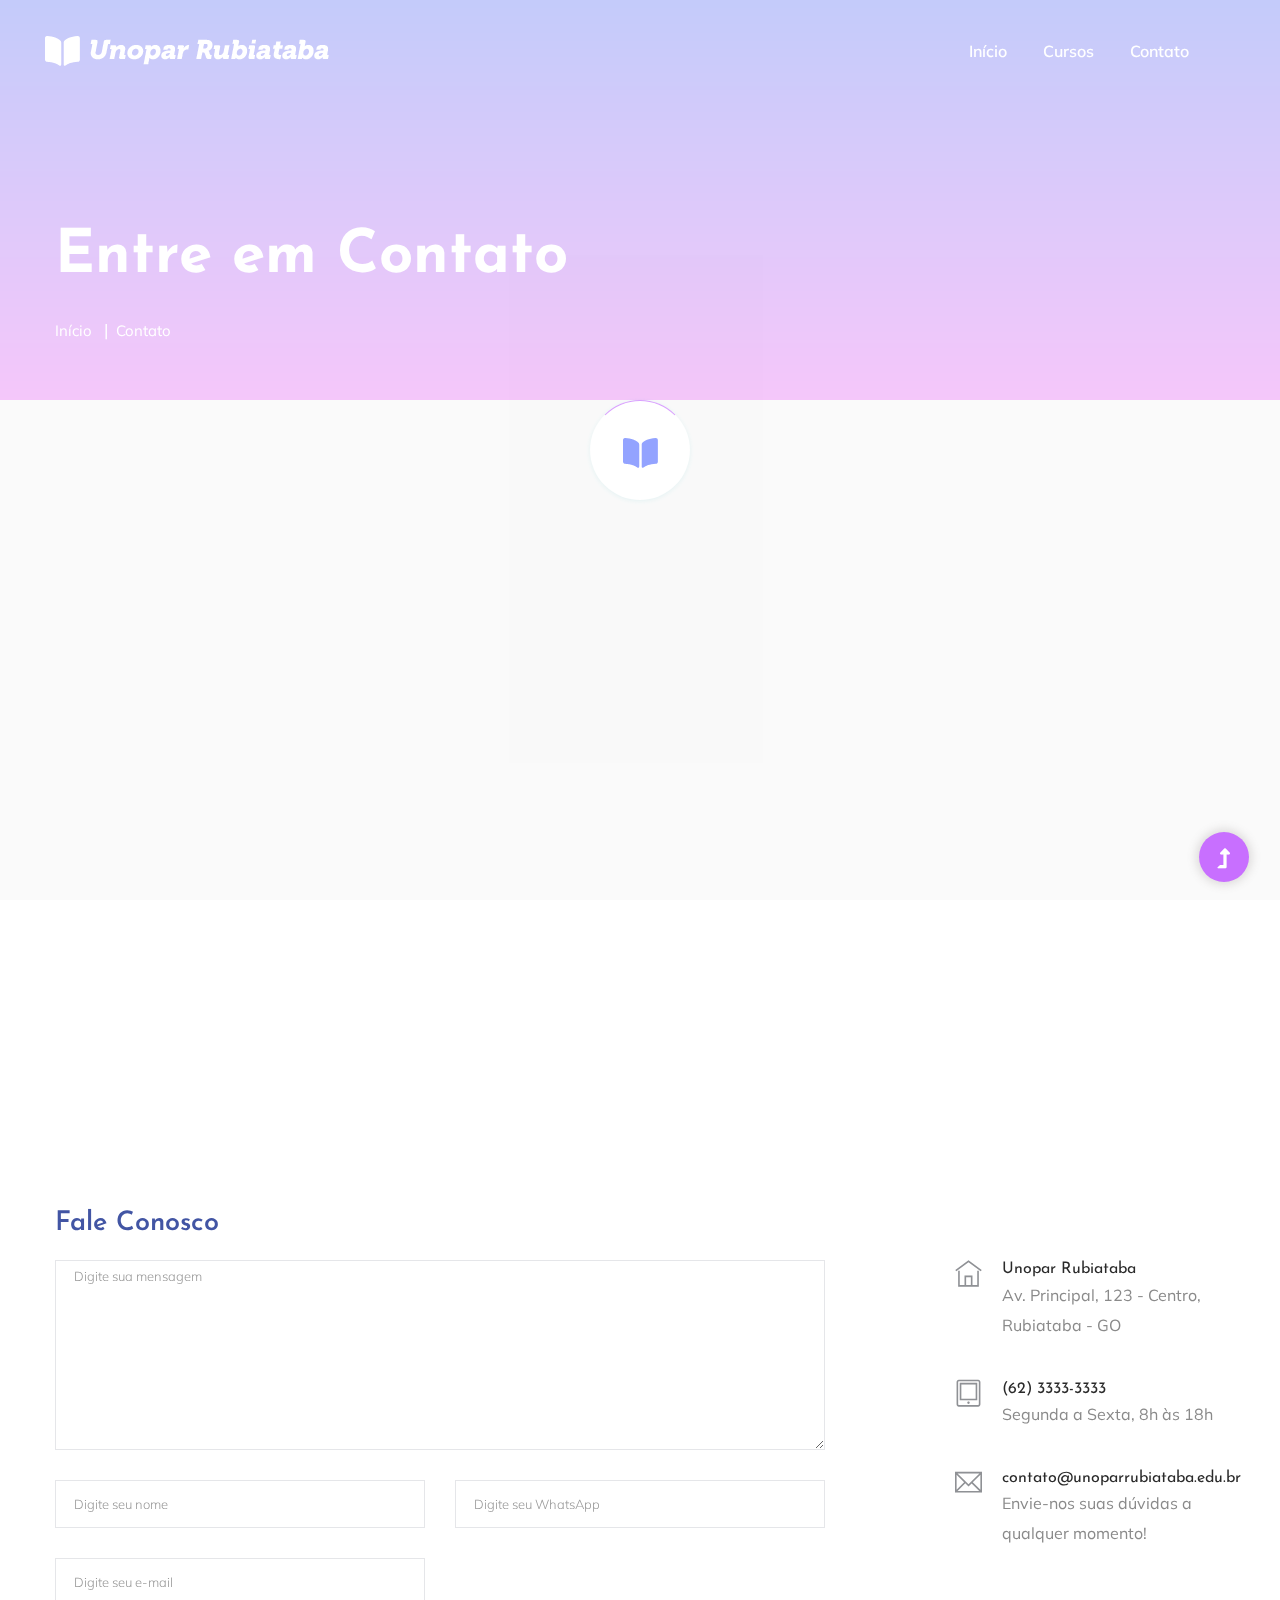
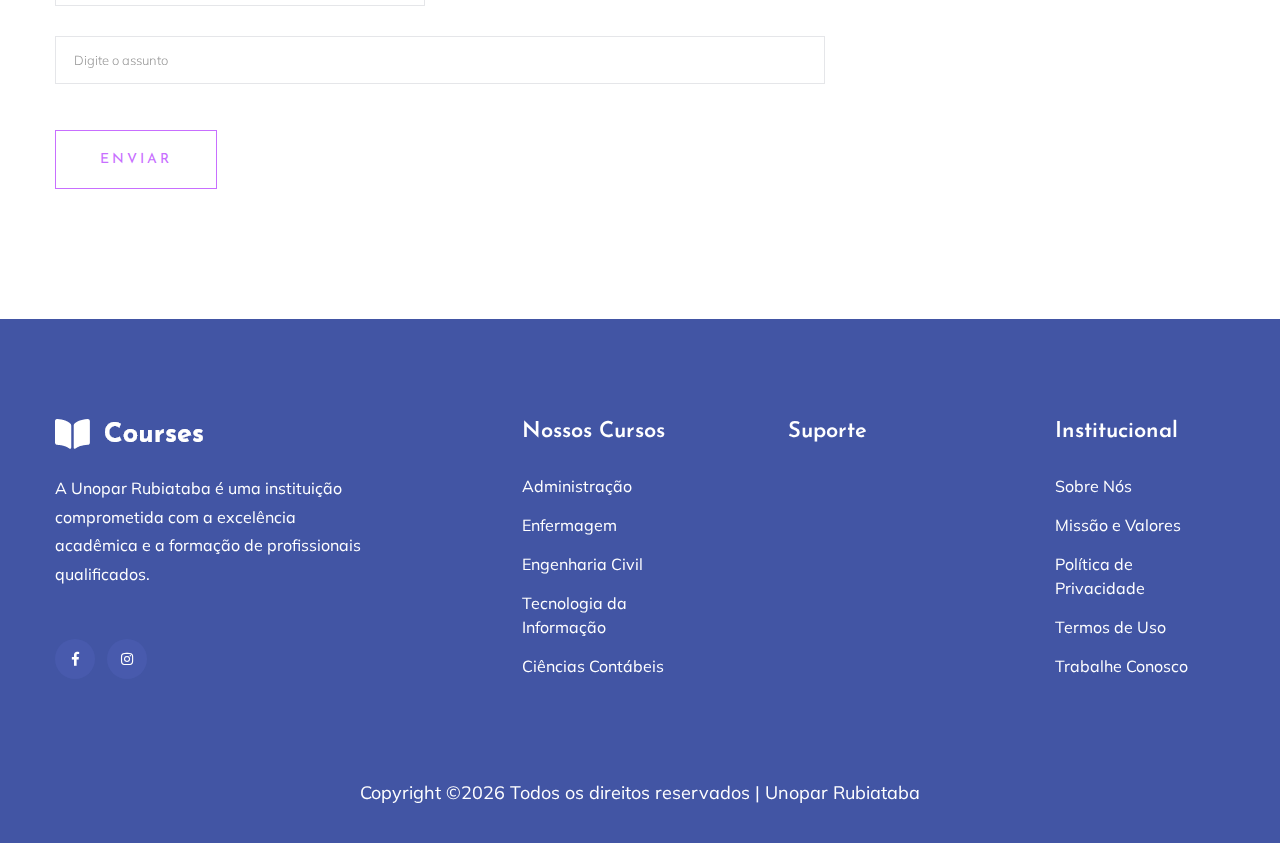
<file: contact.html>
<!doctype html>
<html class="no-js" lang="pt-BR">
<head>
    <meta charset="utf-8">
    <meta http-equiv="x-ua-compatible" content="ie=edge">
    <title>Contato | Unopar Rubiataba</title>
    <meta name="description" content="Entre em contato com a Unopar Rubiataba para mais informações sobre nossos cursos, matrículas e suporte.">
    <meta name="viewport" content="width=device-width, initial-scale=1">
    <link rel="shortcut icon" type="image/x-icon" href="assets/img/favicon.ico">

    <!-- CSS aqui -->
    <link rel="stylesheet" href="assets/css/bootstrap.min.css">
    <link rel="stylesheet" href="assets/css/owl.carousel.min.css">
    <link rel="stylesheet" href="assets/css/slicknav.css">
    <link rel="stylesheet" href="assets/css/animate.min.css">
    <link rel="stylesheet" href="assets/css/hamburgers.min.css">
    <link rel="stylesheet" href="assets/css/magnific-popup.css">
    <link rel="stylesheet" href="assets/css/fontawesome-all.min.css">
    <link rel="stylesheet" href="assets/css/themify-icons.css">
    <link rel="stylesheet" href="assets/css/slick.css">
    <link rel="stylesheet" href="assets/css/nice-select.css">
    <link rel="stylesheet" href="assets/css/style.css">
</head>
<body>
    <!--? Preloader Início -->
    <div id="preloader-active">
        <div class="preloader d-flex align-items-center justify-content-center">
            <div class="preloader-inner position-relative">
                <div class="preloader-circle"></div>
                <div class="preloader-img pere-text">
                    <img src="assets/img/logo/loder.png" alt="">
                </div>
            </div>
        </div>
    </div>
    <!-- Preloader Fim -->
    <!-- Cabeçalho Início -->
    <div class="header-area header-transparent">
        <div class="main-header">
            <div class="header-bottom header-sticky">
                <div class="container-fluid">
                    <div class="row align-items-center">
                        <!-- Logo -->
                        <div class="col-xl-2 col-lg-2">
                            <div class="logo">
                                <a href="index.html"><img src="assets/img/logo/logo.png" alt="Unopar Rubiataba"></a>
                            </div>
                        </div>
                        <div class="col-xl-10 col-lg-10">
                            <div class="menu-wrapper d-flex align-items-center justify-content-end">
                                <!-- Menu Principal -->
                                <div class="main-menu d-none d-lg-block">
                                    <nav>
                                        <ul id="navigation">
                                            <li><a href="index.html">Início</a></li>
                                            <li><a href="courses.html">Cursos</a></li>
                                            <!-- <li><a href="about.html">Sobre Nós</a></li> -->
                                            <!-- <li><a href="#">Blog</a>
                                                <ul class="submenu">
                                                    <li><a href="blog.html">Blog</a></li>
                                                    <li><a href="blog_details.html">Notícias</a></li>
                                                    <li><a href="elements.html">Eventos</a></li>
                                                </ul>
                                            </li> -->
                                            <li class="active"><a href="contact.html">Contato</a></li>
                                            <!-- Botão -->
                                            <!-- <li class="button-header margin-left"><a href="#" class="btn">Inscreva-se</a></li> -->
                                            <!-- <li class="button-header"><a href="login.html" class="btn btn3">Área do Aluno</a></li> -->
                                        </ul>
                                    </nav>
                                </div>
                            </div>
                        </div>
                        <!-- Menu Mobile -->
                        <div class="col-12">
                            <div class="mobile_menu d-block d-lg-none"></div>
                        </div>
                    </div>
                </div>
            </div>
        </div>
    </div>
    <!-- Cabeçalho Fim -->
    <main>
        <!--? Área do Slider Início -->
        <section class="slider-area slider-area2">
            <div class="slider-active">
                <!-- Slider Único -->
                <div class="single-slider slider-height2">
                    <div class="container">
                        <div class="row">
                            <div class="col-xl-8 col-lg-11 col-md-12">
                                <div class="hero__caption hero__caption2">
                                    <h1 data-animation="bounceIn" data-delay="0.2s">Entre em Contato</h1>
                                    <!-- Navegação Breadcrumb -->
                                    <nav aria-label="breadcrumb">
                                        <ol class="breadcrumb">
                                            <li class="breadcrumb-item"><a href="index.html">Início</a></li>
                                            <li class="breadcrumb-item"><a href="contact.html">Contato</a></li>
                                        </ol>
                                    </nav>
                                    <!-- Navegação Breadcrumb Fim -->
                                </div>
                            </div>
                        </div>
                    </div>
                </div>
            </div>
        </section>
        <!--? Área de Contato Início -->
        <section class="contact-section">
            <div class="container">
                <!-- Mapa -->
                <div class="d-none d-sm-block mb-5 pb-4">
                    <div class="container-google-maps">
                        <div style="width: 100%">
                            <iframe width="100%" height="600" frameborder="0" scrolling="no" marginheight="0" marginwidth="0" src="https://maps.google.com/maps?width=100%25&amp;height=600&amp;hl=pt-BR&amp;q=Unopar%20Rubiataba+(Unopar%20Rubiataba)&amp;t=&amp;z=14&amp;ie=UTF8&amp;iwloc=B&amp;output=embed">
                                <a href="https://www.gps.ie/">Mapas GPS</a>
                            </iframe>
                        </div>
                    </div>
                </div>
                <!-- Formulário de Contato -->
                <div class="row">
                    <div class="col-12">
                        <h2 class="contact-title">Fale Conosco</h2>
                    </div>
                    <div class="col-lg-8">
                        <form class="form-contact contact_form"  method="post" id="contactForm"  name="contact" netlify>
                            <div class="row">
                                <div class="col-12">
                                    <div class="form-group">
                                        <textarea class="form-control w-100" name="Mensagem" id="message" cols="30" rows="9"  placeholder="Digite sua mensagem"></textarea>
                                    </div>
                                </div>
                                <div class="col-sm-6">
                                    <div class="form-group">
                                        <input class="form-control valid" name="nome" id="name" type="text"   placeholder="Digite seu nome">
                                    </div>
                                </div>
                                <div class="col-sm-6">
                                    <div class="form-group">
                                        <input class="form-control valid" name="telefone" id="telefone" type="text"  placeholder="Digite seu WhatsApp">
                                    </div>
                                </div>
                                <div class="col-sm-6">
                                    <div class="form-group">
                                        <input class="form-control valid" name="email" id="email" type="email" placeholder="Digite seu e-mail">
                                    </div>
                                </div>
                                <div class="col-12">
                                    <div class="form-group">
                                        <input class="form-control" name="assunto" id="subject" type="text"  placeholder="Digite o assunto">
                                    </div>
                                </div>
                            </div>
                            <div class="form-group mt-3">
                                <button type="submit" class="button button-contactForm boxed-btn">Enviar</button>
                            </div>
                        </form>
                    </div>
                    <!-- Informações de Contato -->
                    <div class="col-lg-3 offset-lg-1">
                        <div class="media contact-info">
                            <span class="contact-info__icon"><i class="ti-home"></i></span>
                            <div class="media-body">
                                <h3>Unopar Rubiataba</h3>
                                <p>Av. Principal, 123 - Centro, Rubiataba - GO</p>
                            </div>
                        </div>
                        <div class="media contact-info">
                            <span class="contact-info__icon"><i class="ti-tablet"></i></span>
                            <div class="media-body">
                                <h3>(62) 3333-3333</h3>
                                <p>Segunda a Sexta, 8h às 18h</p>
                            </div>
                        </div>
                        <div class="media contact-info">
                            <span class="contact-info__icon"><i class="ti-email"></i></span>
                            <div class="media-body">
                                <h3>contato@unoparrubiataba.edu.br</h3>
                                <p>Envie-nos suas dúvidas a qualquer momento!</p>
                            </div>
                        </div>
                    </div>
                </div>
            </div>
        </section>
        <!-- Área de Contato Fim -->
    </main>
    <!-- Rodapé Início -->
    <footer>
        <div class="footer-wrappper footer-bg">
            <!-- Rodapé -->
            <div class="footer-area footer-padding">
                <div class="container">
                    <div class="row justify-content-between">
                        <div class="col-xl-4 col-lg-5 col-md-4 col-sm-6">
                            <div class="single-footer-caption mb-50">
                                <div class="single-footer-caption mb-30">
                                    <!-- Logo -->
                                    <div class="footer-logo mb-25">
                                        <a href="index.html"><img src="assets/img/logo/logo2_footer.png" alt="Unopar Rubiataba"></a>
                                    </div>
                                    <div class="footer-tittle">
                                        <div class="footer-pera">
                                            <p>A Unopar Rubiataba é uma instituição comprometida com a excelência acadêmica e a formação de profissionais qualificados.</p>
                                        </div>
                                    </div>
                                    <!-- Social -->
                                    <div class="footer-social">
                                        <!-- <a href="#"><i class="fab fa-twitter"></i></a> -->
                                        <a href="https://www.facebook.com/unoparrubiataba"><i class="fab fa-facebook-f"></i></a>
                                        <a href="https://www.instagram.com/unopar_rubiataba/"><i class="fab fa-instagram"></i></a>
                                    </div>
                                </div>
                            </div>
                        </div>
                        <div class="col-xl-2 col-lg-3 col-md-4 col-sm-5">
                            <div class="single-footer-caption mb-50">
                                <div class="footer-tittle">
                                    <h4>Nossos Cursos</h4>
                                    <ul>
                                        <li><a href="courses.html">Administração</a></li>
                                        <li><a href="courses.html">Enfermagem</a></li>
                                        <li><a href="courses.html">Engenharia Civil</a></li>
                                        <li><a href="courses.html">Tecnologia da Informação</a></li>
                                        <li><a href="courses.html">Ciências Contábeis</a></li>
                                    </ul>
                                </div>
                            </div>
                        </div>
                        <div class="col-xl-2 col-lg-4 col-md-4 col-sm-6">
                            <div class="single-footer-caption mb-50">
                                <div class="footer-tittle">
                                    <h4>Suporte</h4>
                                    <ul>
                                        <!-- <li><a href="#">FAQ</a></li>
                                        <li><a href="#">Contato</a></li>
                                        <li><a href="#">Área do Aluno</a></li>
                                        <li><a href="#">Biblioteca Virtual</a></li>
                                        <li><a href="#">Trabalhe Conosco</a></li> -->
                                    </ul>
                                </div>
                            </div>
                        </div>
                        <div class="col-xl-2 col-lg-3 col-md-4 col-sm-6">
                            <div class="single-footer-caption mb-50">
                                <div class="footer-tittle">
                                    <h4>Institucional</h4>
                                    <ul>
                                        <li><a href="#">Sobre Nós</a></li>
                                        <li><a href="#">Missão e Valores</a></li>
                                        <li><a href="#">Política de Privacidade</a></li>
                                        <li><a href="#">Termos de Uso</a></li>
                                        <li><a href="#">Trabalhe Conosco</a></li>
                                    </ul>
                                </div>
                            </div>
                        </div>
                    </div>
                </div>
            </div>
            <!-- Área inferior do rodapé -->
            <div class="footer-bottom-area">
                <div class="container">
                    <div class="footer-border">
                        <div class="row d-flex align-items-center">
                            <div class="col-xl-12">
                                <div class="footer-copy-right text-center">
                                    <p><!-- Link back to Colorlib can't be removed. Template is licensed under CC BY 3.0. -->
                                        Copyright &copy;<script>document.write(new Date().getFullYear());</script> Todos os direitos reservados | Unopar Rubiataba
                                        <!-- Link back to Colorlib can't be removed. Template is licensed under CC BY 3.0. --></p>
                                </div>
                            </div>
                        </div>
                    </div>
                </div>
            </div>
            <!-- Rodapé Fim -->
        </div>
    </footer>
    <!-- Scroll Up -->
    <div id="back-top">
        <a title="Ir para o Topo" href="#"> <i class="fas fa-level-up-alt"></i></a>
    </div>

    <!-- JS aqui -->
    <script src="./assets/js/vendor/modernizr-3.5.0.min.js"></script>
    <!-- Jquery, Popper, Bootstrap -->
    <script src="./assets/js/vendor/jquery-1.12.4.min.js"></script>
    <script src="./assets/js/popper.min.js"></script>
    <script src="./assets/js/bootstrap.min.js"></script>
    <!-- Jquery Mobile Menu -->
    <script src="./assets/js/jquery.slicknav.min.js"></script>

    <!-- Jquery Slick, Owl-Carousel Plugins -->
    <script src="./assets/js/owl.carousel.min.js"></script>
    <script src="./assets/js/slick.min.js"></script>
    <!-- One Page, Animated-HeadLin -->
    <script src="./assets/js/wow.min.js"></script>
    <script src="./assets/js/animated.headline.js"></script>
    <script src="./assets/js/jquery.magnific-popup.js"></script>

    <!-- Date Picker -->
    <script src="./assets/js/gijgo.min.js"></script>
    <!-- Nice-select, sticky -->
    <script src="./assets/js/jquery.nice-select.min.js"></script>
    <script src="./assets/js/jquery.sticky.js"></script>

    <!-- counter, waypoint, Hover Direction -->
    <script src="./assets/js/jquery.counterup.min.js"></script>
    <script src="./assets/js/waypoints.min.js"></script>
    <script src="./assets/js/jquery.countdown.min.js"></script>
    <script src="./assets/js/hover-direction-snake.min.js"></script>

    <!-- contato js -->
    <script src="./assets/js/contact.js"></script>
    <script src="./assets/js/jquery.form.js"></script>
    <script src="./assets/js/jquery.validate.min.js"></script>
    <script src="./assets/js/mail-script.js"></script>
    <script src="./assets/js/jquery.ajaxchimp.min.js"></script>

    <!-- Jquery Plugins, main Jquery -->
    <script src="./assets/js/plugins.js"></script>
    <script src="./assets/js/main.js"></script>
</body>
</html>
</file>
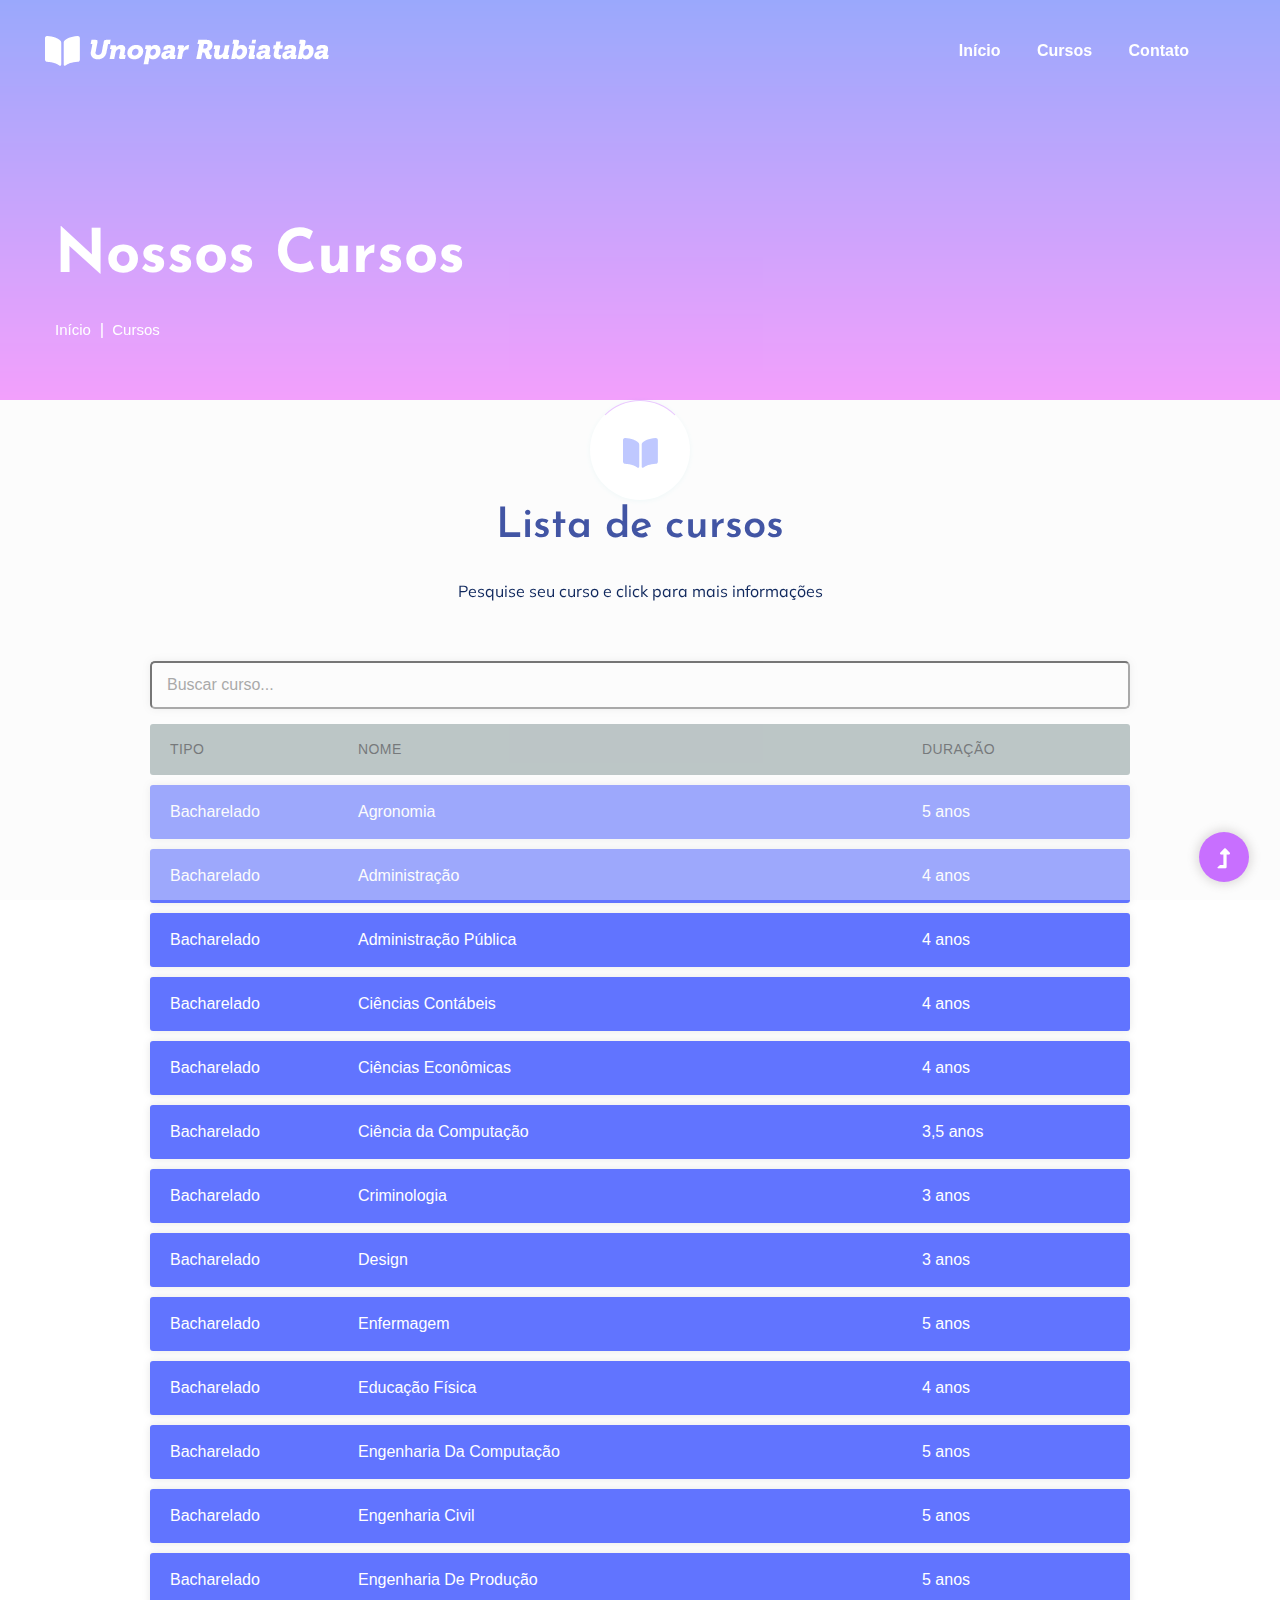
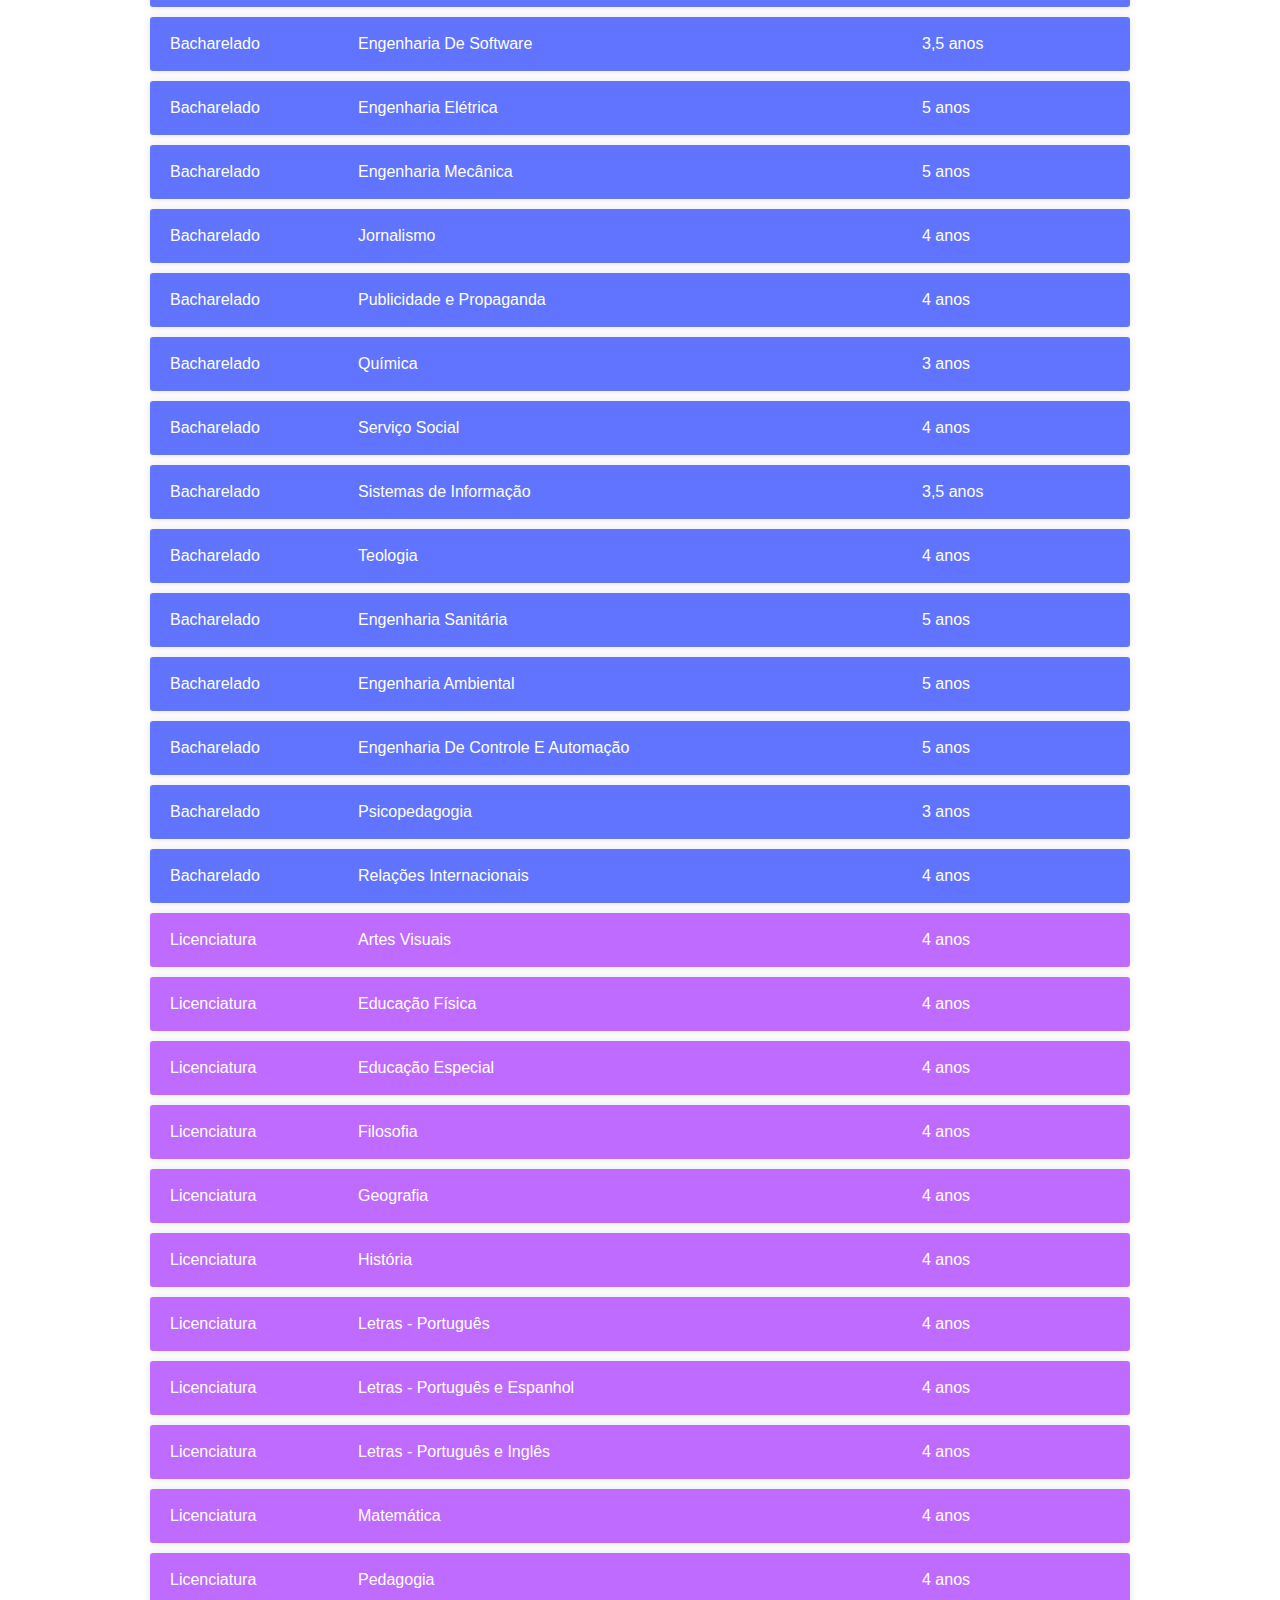
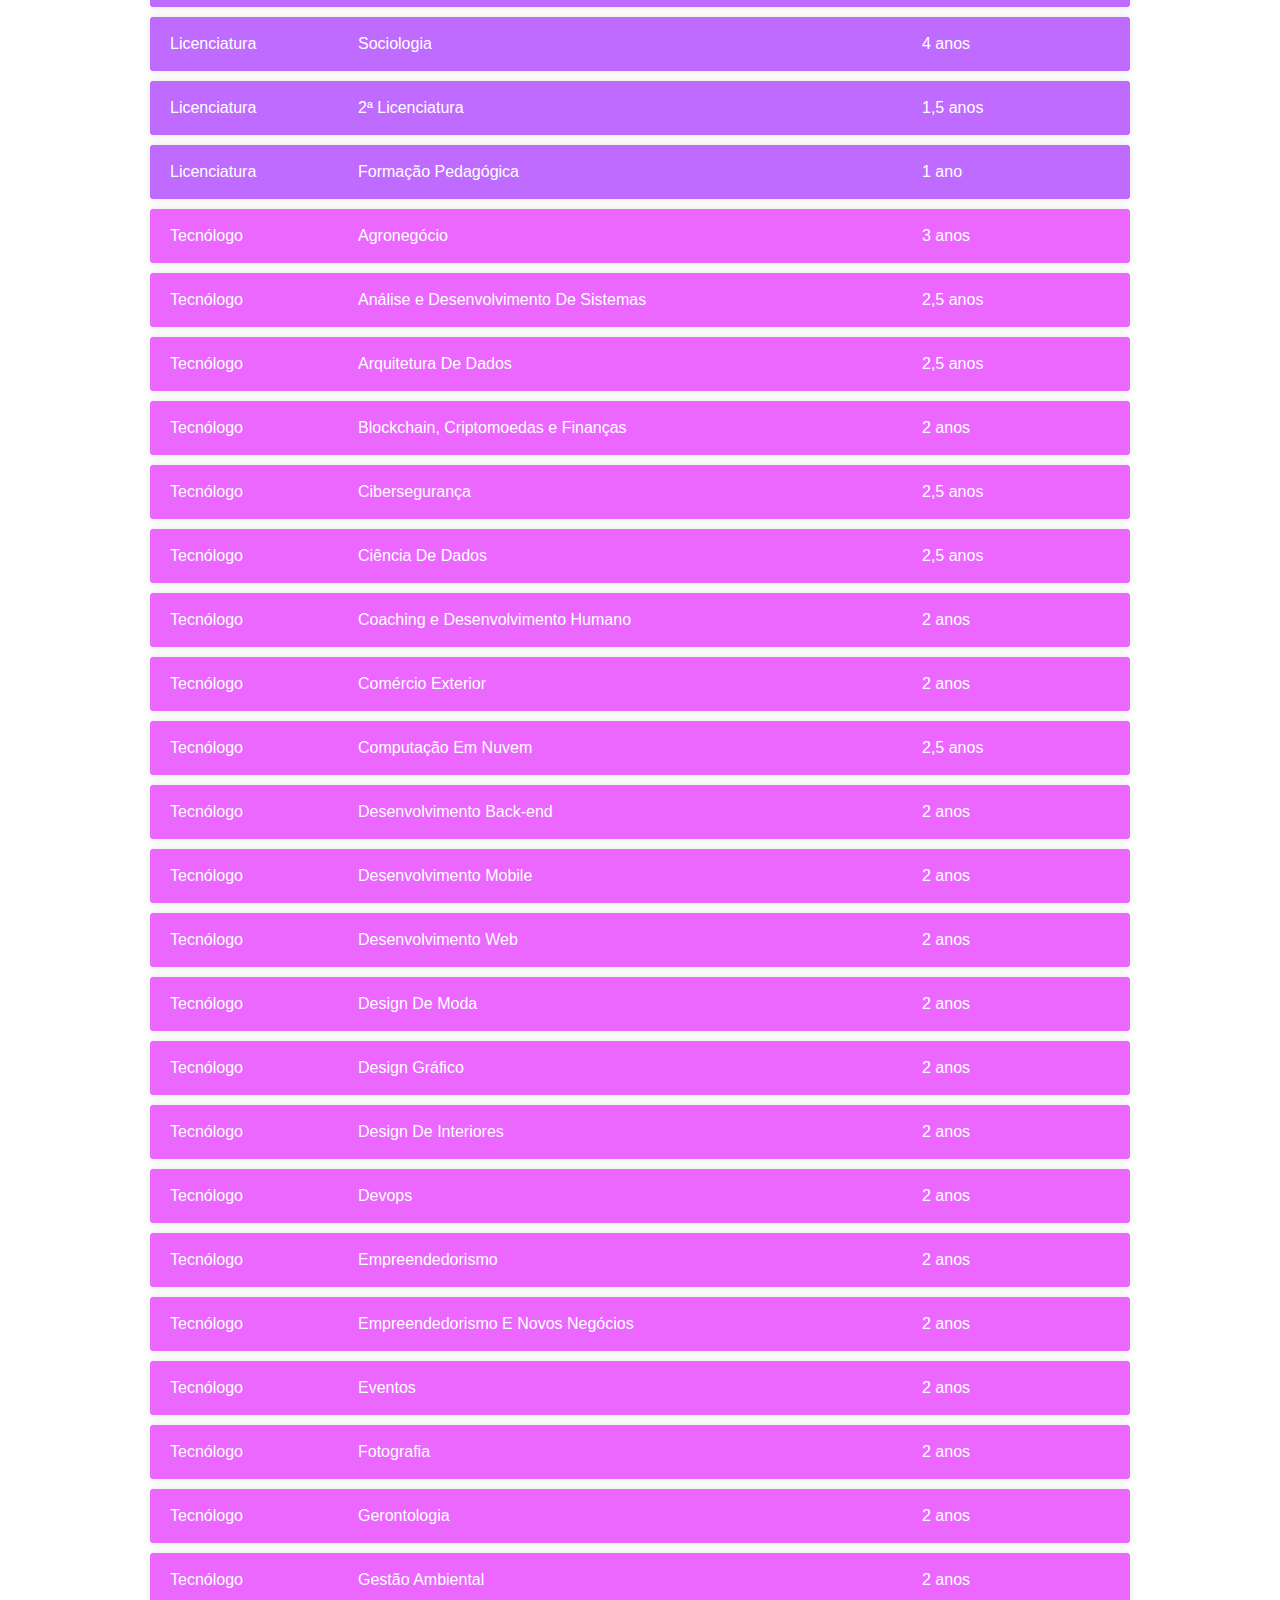
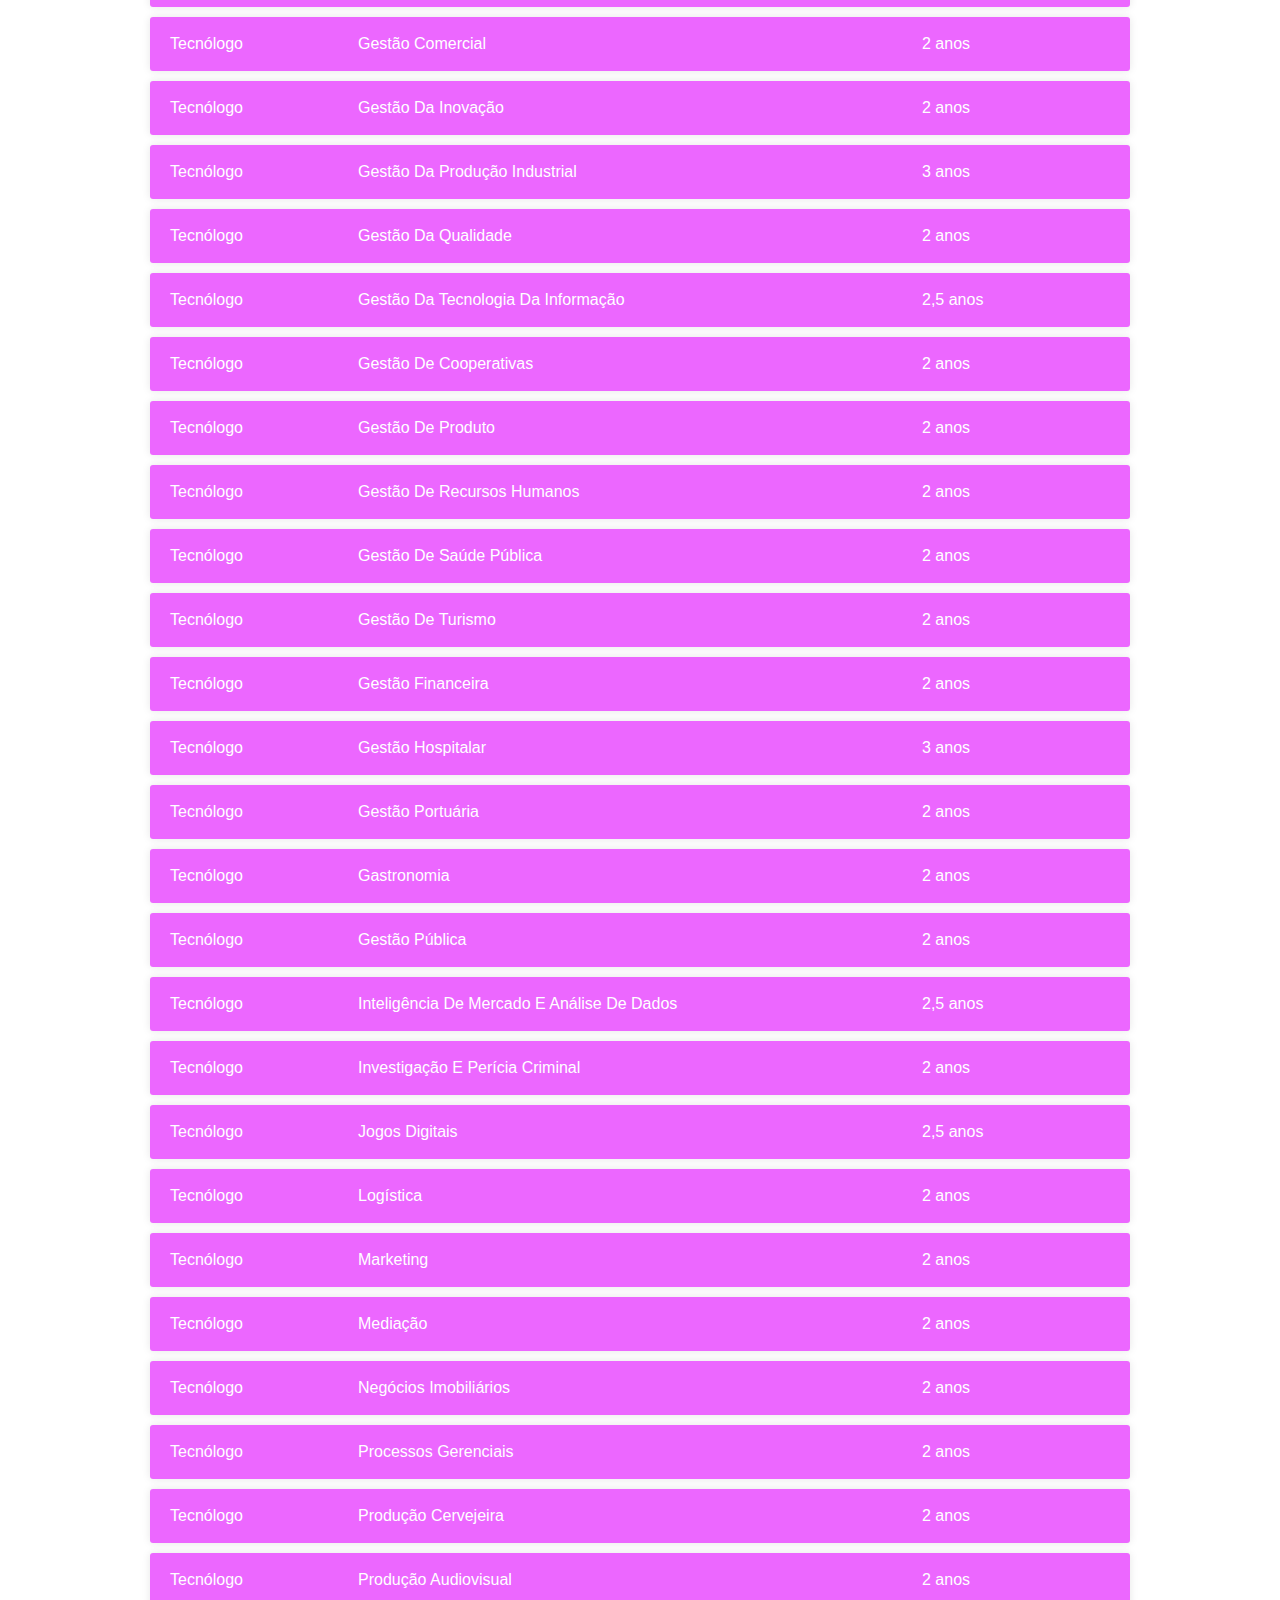
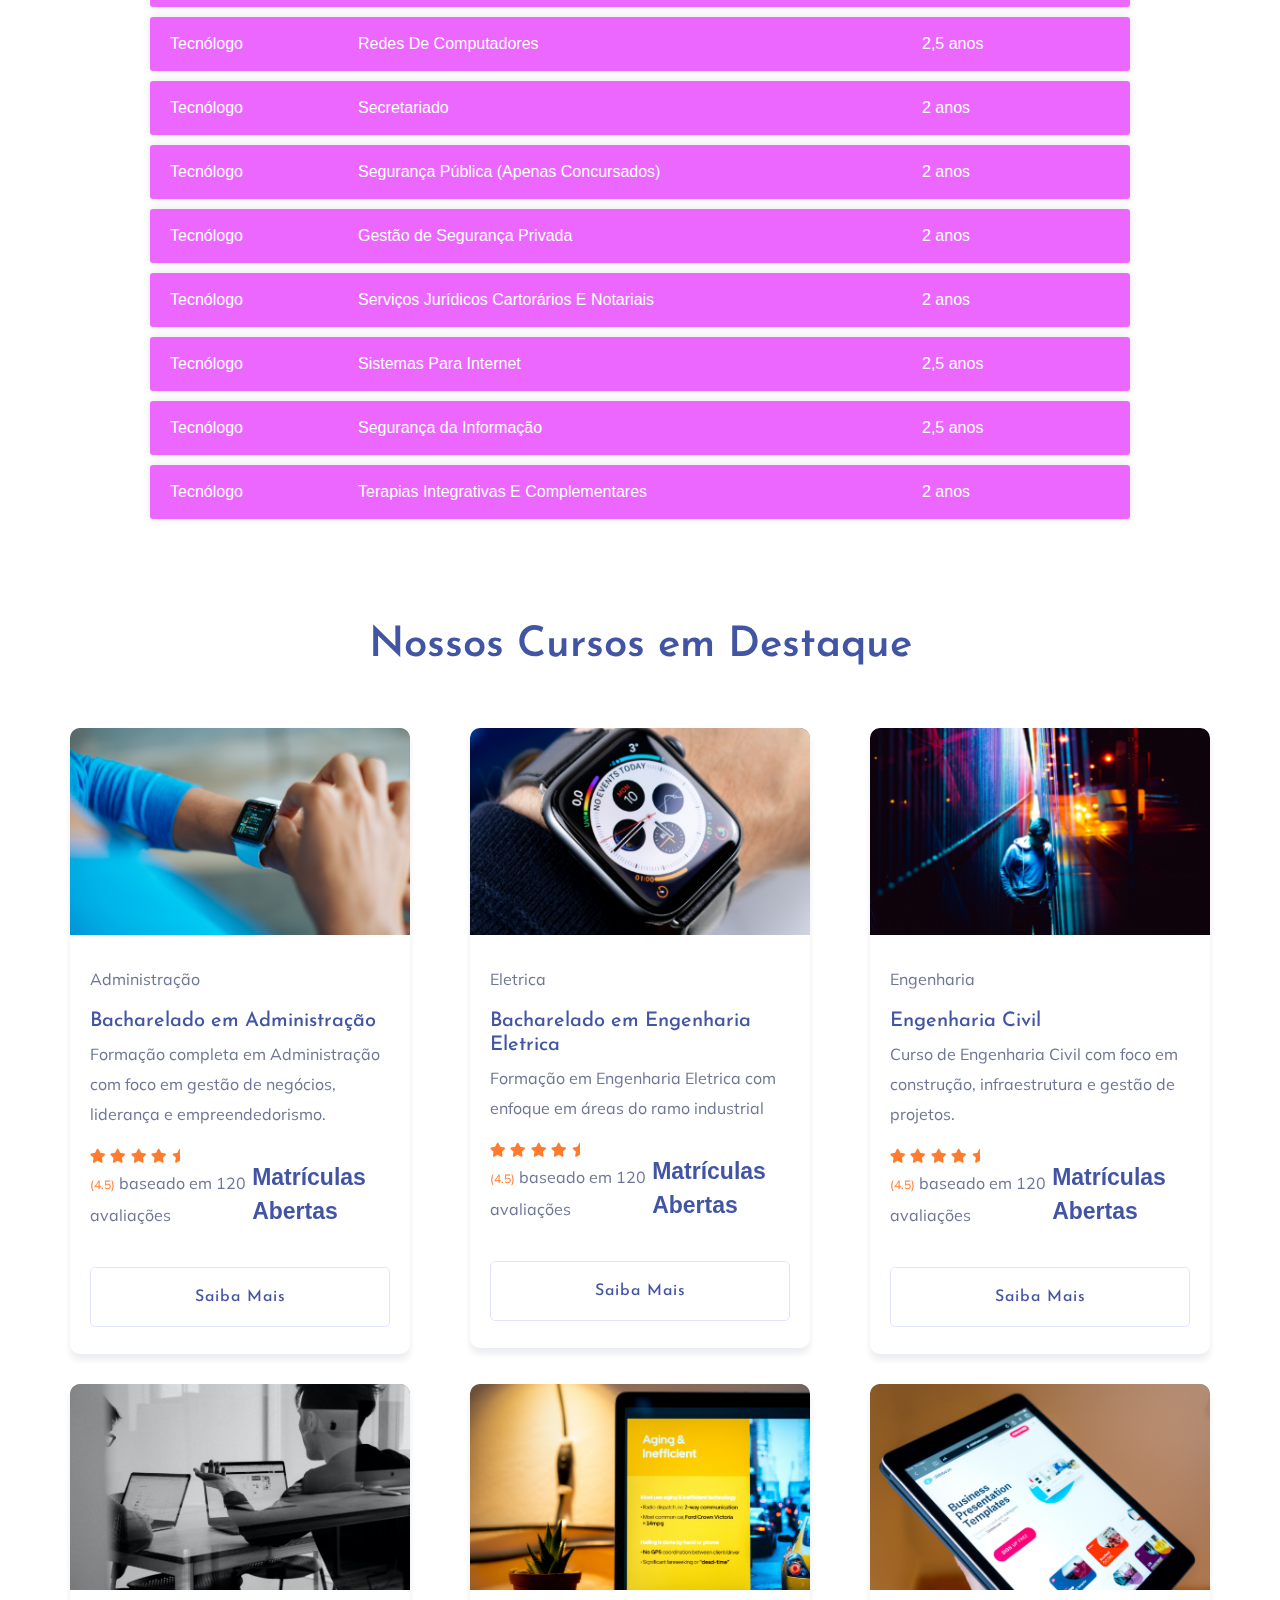
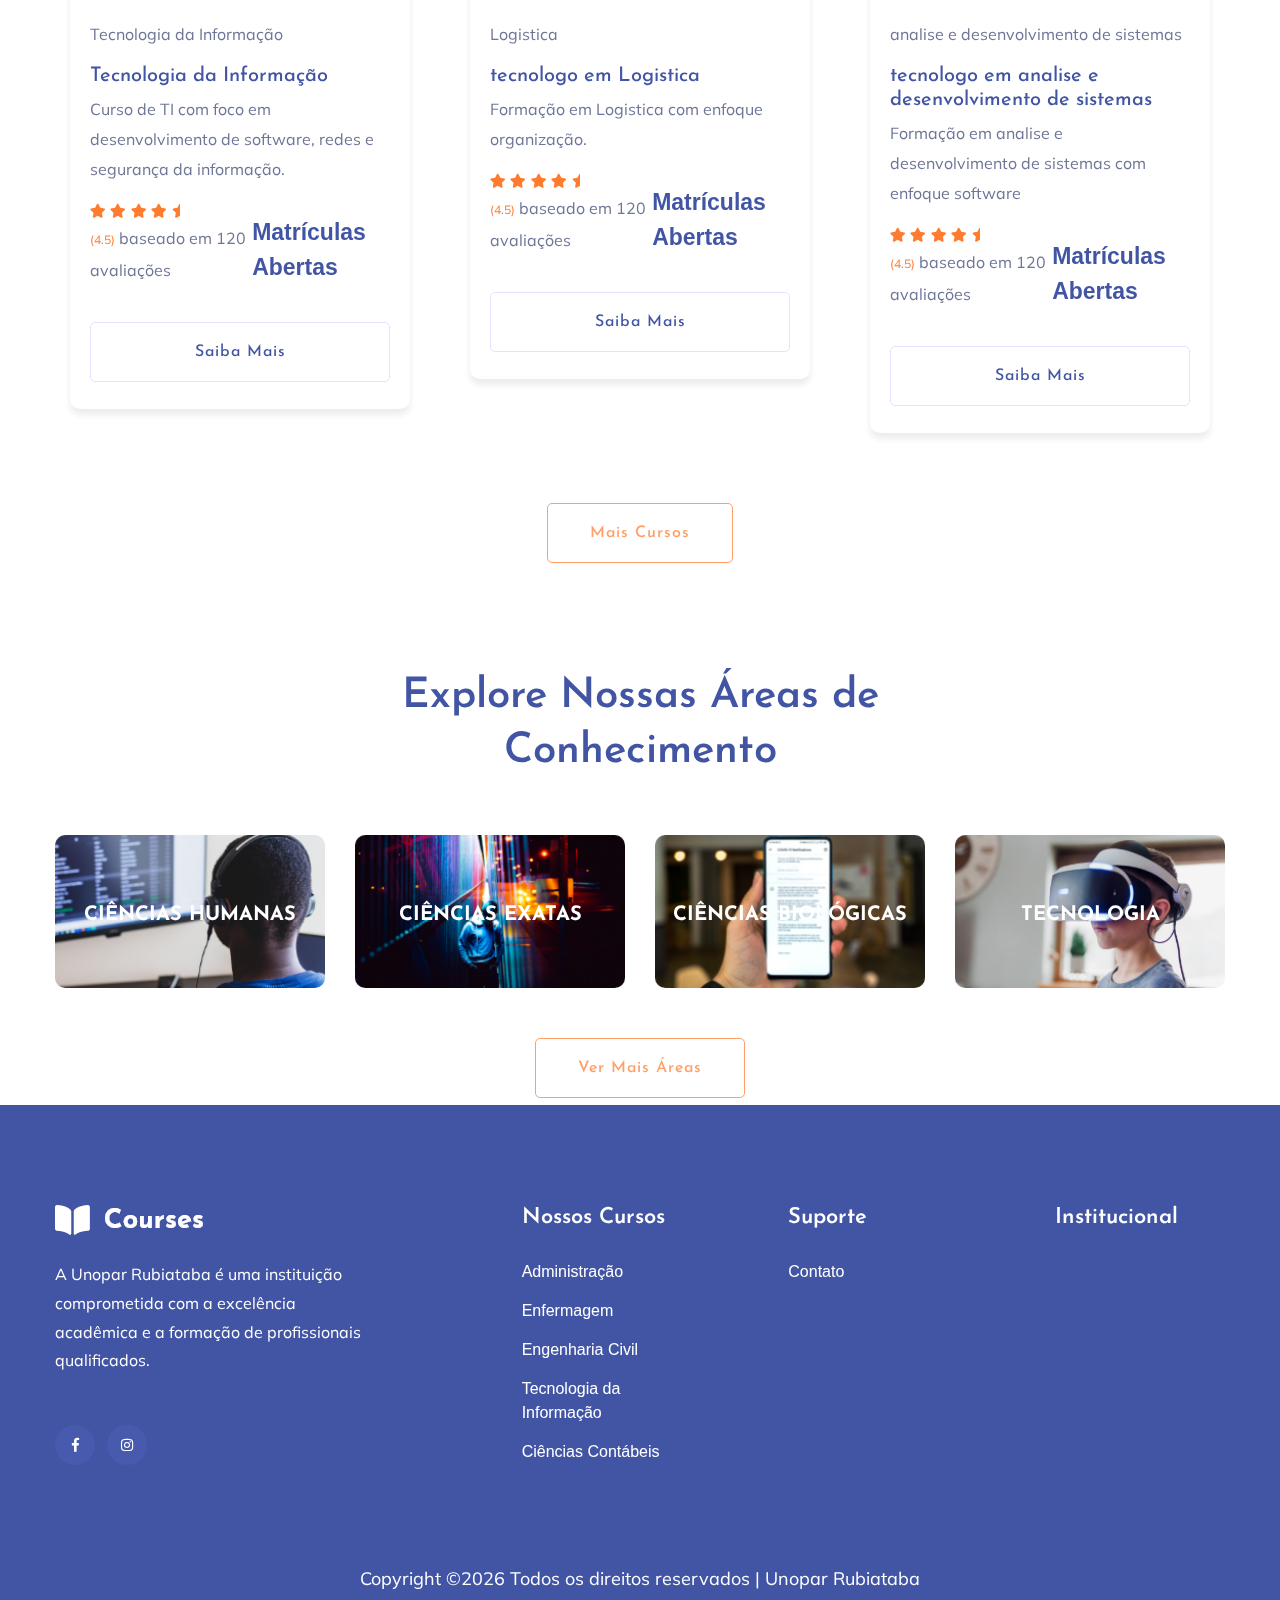
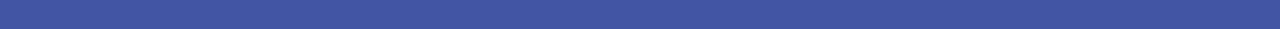
<file: courses.html>
<!doctype html>
<html class="no-js" lang="pt-BR">
<head>
    <meta charset="utf-8">
    <meta http-equiv="x-ua-compatible" content="ie=edge">
    <title>Cursos | Unopar Rubiataba</title>
    <meta name="description" content="Explore os cursos oferecidos pela Unopar Rubiataba. Graduação, pós-graduação e extensão para você alcançar seus objetivos profissionais.">
    <meta name="viewport" content="width=device-width, initial-scale=1">
    <link rel="manifest" href="site.webmanifest">
    <link rel="shortcut icon" type="image/x-icon" href="assets/img/favicon.ico">

    <!-- CSS aqui -->
    <link rel="stylesheet" href="assets/css/bootstrap.min.css">
    <link rel="stylesheet" href="assets/css/owl.carousel.min.css">
    <link rel="stylesheet" href="assets/css/slicknav.css">
    <link rel="stylesheet" href="assets/css/flaticon.css">
    <link rel="stylesheet" href="assets/css/progressbar_barfiller.css">
    <link rel="stylesheet" href="assets/css/gijgo.css">
    <link rel="stylesheet" href="assets/css/animate.min.css">
    <link rel="stylesheet" href="assets/css/animated-headline.css">
    <link rel="stylesheet" href="assets/css/magnific-popup.css">
    <link rel="stylesheet" href="assets/css/fontawesome-all.min.css">
    <link rel="stylesheet" href="assets/css/themify-icons.css">
    <link rel="stylesheet" href="assets/css/slick.css">
    <link rel="stylesheet" href="assets/css/nice-select.css">
    <link rel="stylesheet" href="assets/css/style.css">
</head>

<body>
    <!-- ? Preloader Início -->
    <div id="preloader-active">
        <div class="preloader d-flex align-items-center justify-content-center">
            <div class="preloader-inner position-relative">
                <div class="preloader-circle"></div>
                <div class="preloader-img pere-text">
                    <img src="assets/img/logo/loder.png" alt="">
                </div>
            </div>
        </div>
    </div>
    <!-- Preloader Fim -->
    <!-- Cabeçalho Início -->
    <div class="header-area header-transparent">
        <div class="main-header">
            <div class="header-bottom header-sticky">
                <div class="container-fluid">
                    <div class="row align-items-center">
                        <!-- Logo -->
                        <div class="col-xl-2 col-lg-2">
                            <div class="logo">
                                <a class="imagem-logo-mobile" href="index.html"><img src="assets/img/logo/logo.png" alt="Unopar Rubiataba"></a>
                            </div>
                        </div>
                        <div class="col-xl-10 col-lg-10">
                            <div class="menu-wrapper d-flex align-items-center justify-content-end">
                                <!-- Menu Principal -->
                                <div class="main-menu d-none d-lg-block">
                                    <nav>
                                        <ul id="navigation">
                                            <li><a href="index.html">Início</a></li>
                                            <li class="active"><a href="courses.html">Cursos</a></li>
                                            <!-- <li><a href="about.html">Sobre Nós</a></li> -->
                                            <!-- <li><a href="#">Blog</a>
                                                <ul class="submenu">
                                                    <li><a href="blog.html">Blog</a></li>
                                                    <li><a href="blog_details.html">Notícias</a></li>
                                                    <li><a href="elements.html">Eventos</a></li>
                                                </ul>
                                            </li> -->
                                            <li><a href="contact.html">Contato</a></li>
                                            <!-- Botão -->
                                            <!-- <li class="button-header margin-left"><a href="#" class="btn">Inscreva-se</a></li> -->
                                            <!-- <li class="button-header"><a href="#" class="btn btn3">Área do Aluno</a></li> -->
                                        </ul>
                                    </nav>
                                </div>
                            </div>
                        </div>
                        <!-- Menu Mobile -->
                        <div class="col-12">
                            <div class="mobile_menu d-block d-lg-none"></div>
                        </div>
                    </div>
                </div>
            </div>
        </div>
    </div>
    <!-- Cabeçalho Fim -->
    <main>
        <!--? Área do Slider Início -->
        <section class="slider-area slider-area2">
            <div class="slider-active">
                <!-- Slider Único -->
                <div class="single-slider slider-height2">
                    <div class="container">
                        <div class="row">
                            <div class="col-xl-8 col-lg-11 col-md-12">
                                <div class="hero__caption hero__caption2">
                                    <h1 data-animation="bounceIn" data-delay="0.2s">Nossos Cursos</h1>
                                    <!-- Navegação Breadcrumb -->
                                    <nav aria-label="breadcrumb">
                                        <ol class="breadcrumb">
                                            <li class="breadcrumb-item"><a href="index.html">Início</a></li>
                                            <li class="breadcrumb-item"><a href="#">Cursos</a></li>
                                        </ol>
                                    </nav>
                                    <!-- Navegação Breadcrumb Fim -->
                                </div>
                            </div>
                        </div>
                    </div>
                </div>
            </div>
        </section>
        <!-- Área de Cursos Início -->
        <div class="courses-area section-padding40 fix">
            <div class="container">
                <div class="row justify-content-center">
                    <div class="col-xl-7 col-lg-8">
                        <div class="section-tittle text-center mb-55">
                            <h2>Lista de cursos</h2>
                            <p>Pesquise seu curso e click para mais informações</p>
                        </div>
                    </div>
                </div>
                <style> body {
                    font-family: 'lato', sans-serif;
                  }
                  
                  .ceara-container {
                    max-width: 1000px;
                    margin-left: auto;
                    margin-right: auto;
                    padding-left: 10px;
                    padding-right: 10px;
                  }
                  
                  .ceara-container h2 {
                    font-size: 26px;
                    margin: 20px 0;
                    text-align: center;
                  }
                  
                  .ceara-container h2 small {
                    font-size: 0.5em;
                  }
                  
                  .ceara-responsive-table {
                    list-style: none;
                    padding: 0;
                  }
                  
                  .ceara-responsive-table li {
                    border-radius: 3px;
                    padding: 15px 20px;
                    display: flex;
                    justify-content: space-between;
                    margin-bottom: 10px;
                  }
                  
                  .ceara-responsive-table .ceara-table-header {
                    background-color: #95A5A6;
                    font-size: 14px;
                    text-transform: uppercase;
                    letter-spacing: 0.03em;
                  }
                  
                  .ceara-responsive-table .ceara-table-row {
                    background-color: #ffffff;
                    box-shadow: 0px 0px 9px 0px rgba(0, 0, 0, 0.1);
                  }
                  
                  .ceara-responsive-table .ceara-col-1 {
                    flex-basis: 20%;
                  }
                  
                  .ceara-responsive-table .ceara-col-2 {
                    flex-basis: 60%;
                  }
                  
                  .ceara-responsive-table .ceara-col-3 {
                    flex-basis: 20%;
                  }
                  
                
                  
                  @media all and (max-width: 767px) {
                    .ceara-responsive-table .ceara-table-header {
                      display: none;
                    }
                  
                  /*  .ceara-responsive-table li {
                 display:block;
                    }
                  */
                    .ceara-responsive-table .ceara-col {
                      flex-basis: 100%;
                      display: flex;
              
                    }
                  
                    .ceara-responsive-table .ceara-col:before {
                      color: #6C7A89;
                      padding-right: 10px;
                      content: attr(data-label);
                      flex-basis: 50%;
                      text-align: right;
                    }
                    .imagem-logo-mobile img{
                    width: 150px;
                    }
                  }
                
                .text-ceara{
                    text-decoration: none; /* Remove o sublinhado */
                    
                }
                .bacharelado{
                    color: white;
                    background-color: #6174ff !important;
                    box-shadow: 0px 0px 9px 0px rgba(0, 0, 0, 0.1);
                }
                .licenciatura{
                    color: white;
                    background-color: #bf6bff !important;
                    box-shadow: 0px 0px 9px 0px rgba(0, 0, 0, 0.1);
                }
                .tecnologo{
                    color: white;
                    background-color: #ec67ff !important;
                    box-shadow: 0px 0px 9px 0px rgba(0, 0, 0, 0.1);
                }
                .ceara-table-row {
                    transition: transform 0.5s ease-in-out, box-shadow 0.5s ease-in-out; /* Suaviza a animação */
                }
                
                .ceara-table-row:hover {
                    transform: scale(1.05); /* Aplica um leve zoom */
                    box-shadow: 0px 4px 10px rgba(0, 0, 0, 0.2); /* Adiciona uma sombra ao redor */
                    background-color: #f8f9fa; /* Opcional: muda o fundo no hover */
                    cursor: pointer;
                }
                .local-de-pesquisa{
                width: 100%;
                
                box-shadow: 0px 0px 9px 0px rgba(0, 0, 0, 0.1);
                padding: 10px 15px;
                margin-bottom: 15px;
                background-color: white;
                border-radius: 5px; /* Bordas arredondadas */
                font-size: 16px;
                
                transition: all 0.3s ease-in-out;
                }

                
                </style>
                <body>
                   
                
                  <div class="ceara-container">
                    <input type="text" id="searchInput" placeholder="Buscar curso..." onkeyup="filterCourses()" class="local-de-pesquisa">
                    <ul class="ceara-responsive-table">
                        <li class="ceara-table-header">
                            <div class="ceara-col ceara-col-1">Tipo</div>
                            <div class="ceara-col ceara-col-2">Nome</div>
                            <div class="ceara-col ceara-col-3">Duração</div>
                        </li>
                 <!-- Cursos Bacharelados -->
                 <a href="https://api.whatsapp.com/send?phone=+556286273131&text=Olá! Quero informações sobre a graduação de Agronomia." class="text-ceara">
                  <li class="ceara-table-row bacharelado">
                      <div class="ceara-col ceara-col-1 text-ceara">Bacharelado</div>
                      <div class="ceara-col ceara-col-2 text-ceara">Agronomia</div>
                      <div class="ceara-col ceara-col-3 text-ceara">5 anos</div>
                  </li>
                </a>
                <a href="https://api.whatsapp.com/send?phone=+556286273131&text=Olá! Quero informações sobre a graduação de Administração." class="text-ceara">
                  <li class="ceara-table-row bacharelado">
                      <div class="ceara-col ceara-col-1 text-ceara">Bacharelado</div>
                      <div class="ceara-col ceara-col-2 text-ceara">Administração</div>
                      <div class="ceara-col ceara-col-3 text-ceara">4 anos</div>
                  </li>
                </a>
                <a href="https://api.whatsapp.com/send?phone=+556286273131&text=Olá! Quero informações sobre a graduação de Administração Pública." class="text-ceara">
                  <li class="ceara-table-row bacharelado">
                      <div class="ceara-col ceara-col-1 text-ceara">Bacharelado</div>
                      <div class="ceara-col ceara-col-2 text-ceara">Administração Pública</div>
                      <div class="ceara-col ceara-col-3 text-ceara">4 anos</div>
                  </li>
                </a>
                <a href="https://api.whatsapp.com/send?phone=+556286273131&text=Olá! Quero informações sobre a graduação de Ciências Contábeis." class="text-ceara">
                  <li class="ceara-table-row bacharelado">
                      <div class="ceara-col ceara-col-1 text-ceara">Bacharelado</div>
                      <div class="ceara-col ceara-col-2 text-ceara">Ciências Contábeis</div>
                      <div class="ceara-col ceara-col-3 text-ceara">4 anos</div>
                  </li>
                </a>
                <a href="https://api.whatsapp.com/send?phone=+556286273131&text=Olá! Quero informações sobre a graduação de Ciências Econômicas." class="text-ceara">
                  <li class="ceara-table-row bacharelado">
                      <div class="ceara-col ceara-col-1 text-ceara">Bacharelado</div>
                      <div class="ceara-col ceara-col-2 text-ceara">Ciências Econômicas</div>
                      <div class="ceara-col ceara-col-3 text-ceara">4 anos</div>
                  </li>
                </a>
                <a href="https://api.whatsapp.com/send?phone=+556286273131&text=Olá! Quero informações sobre a graduação de Ciência da Computação." class="text-ceara">
                  <li class="ceara-table-row bacharelado">
                      <div class="ceara-col ceara-col-1 text-ceara">Bacharelado</div>
                      <div class="ceara-col ceara-col-2 text-ceara">Ciência da Computação</div>
                      <div class="ceara-col ceara-col-3 text-ceara">3,5 anos</div>
                  </li>
                </a>
                <a href="https://api.whatsapp.com/send?phone=+556286273131&text=Olá! Quero informações sobre a graduação de Criminologia." class="text-ceara">
                  <li class="ceara-table-row bacharelado">
                      <div class="ceara-col ceara-col-1 text-ceara">Bacharelado</div>
                      <div class="ceara-col ceara-col-2 text-ceara">Criminologia</div>
                      <div class="ceara-col ceara-col-3 text-ceara">3 anos</div>
                  </li>
                </a>
                <a href="https://api.whatsapp.com/send?phone=+556286273131&text=Olá! Quero informações sobre a graduação de Design." class="text-ceara">
                  <li class="ceara-table-row bacharelado">
                      <div class="ceara-col ceara-col-1 text-ceara">Bacharelado</div>
                      <div class="ceara-col ceara-col-2 text-ceara">Design</div>
                      <div class="ceara-col ceara-col-3 text-ceara">3 anos</div>
                  </li>
                </a>
                <a href="cursos/index.html" class="text-ceara">
                  <li class="ceara-table-row bacharelado">
                      <div class="ceara-col ceara-col-1 text-ceara">Bacharelado</div>
                      <div class="ceara-col ceara-col-2 text-ceara">Enfermagem</div>
                      <div class="ceara-col ceara-col-3 text-ceara">5 anos</div>
                  </li>
                </a>
                <a href="https://api.whatsapp.com/send?phone=+556286273131&text=Olá! Quero informações sobre a graduação de Educação Física." class="text-ceara">
                  <li class="ceara-table-row bacharelado">
                      <div class="ceara-col ceara-col-1 text-ceara">Bacharelado</div>
                      <div class="ceara-col ceara-col-2 text-ceara">Educação Física</div>
                      <div class="ceara-col ceara-col-3 text-ceara">4 anos</div>
                  </li>
                </a>
                <a href="https://api.whatsapp.com/send?phone=+556286273131&text=Olá! Quero informações sobre a graduação de Engenharia Da Computação." class="text-ceara">
                  <li class="ceara-table-row bacharelado">
                      <div class="ceara-col ceara-col-1 text-ceara">Bacharelado</div>
                      <div class="ceara-col ceara-col-2 text-ceara">Engenharia Da Computação</div>
                      <div class="ceara-col ceara-col-3 text-ceara">5 anos</div>
                  </li>
                </a>
                <a href="https://api.whatsapp.com/send?phone=+556286273131&text=Olá! Quero informações sobre a graduação de Engenharia Civil." class="text-ceara">
                  <li class="ceara-table-row bacharelado">
                      <div class="ceara-col ceara-col-1 text-ceara">Bacharelado</div>
                      <div class="ceara-col ceara-col-2 text-ceara">Engenharia Civil</div>
                      <div class="ceara-col ceara-col-3 text-ceara">5 anos</div>
                  </li>
                </a>
                <a href="https://api.whatsapp.com/send?phone=+556286273131&text=Olá! Quero informações sobre a graduação de Engenharia De Produção." class="text-ceara">
                  <li class="ceara-table-row bacharelado">
                      <div class="ceara-col ceara-col-1 text-ceara">Bacharelado</div>
                      <div class="ceara-col ceara-col-2 text-ceara">Engenharia De Produção</div>
                      <div class="ceara-col ceara-col-3 text-ceara">5 anos</div>
                  </li>
                </a>
                <a href="https://api.whatsapp.com/send?phone=+556286273131&text=Olá! Quero informações sobre a graduação de Engenharia De Software." class="text-ceara">
                  <li class="ceara-table-row bacharelado">
                      <div class="ceara-col ceara-col-1 text-ceara">Bacharelado</div>
                      <div class="ceara-col ceara-col-2 text-ceara">Engenharia De Software</div>
                      <div class="ceara-col ceara-col-3 text-ceara">3,5 anos</div>
                  </li>
                </a>
                <a href="https://api.whatsapp.com/send?phone=+556286273131&text=Olá! Quero informações sobre a graduação de Engenharia Elétrica." class="text-ceara">
                  <li class="ceara-table-row bacharelado">
                      <div class="ceara-col ceara-col-1 text-ceara">Bacharelado</div>
                      <div class="ceara-col ceara-col-2 text-ceara">Engenharia Elétrica</div>
                      <div class="ceara-col ceara-col-3 text-ceara">5 anos</div>
                  </li>
                </a>
                <a href="https://api.whatsapp.com/send?phone=+556286273131&text=Olá! Quero informações sobre a graduação de Engenharia Mecânica." class="text-ceara">
                  <li class="ceara-table-row bacharelado">
                      <div class="ceara-col ceara-col-1 text-ceara">Bacharelado</div>
                      <div class="ceara-col ceara-col-2 text-ceara">Engenharia Mecânica</div>
                      <div class="ceara-col ceara-col-3 text-ceara">5 anos</div>
                  </li>
                </a>
                <a href="https://api.whatsapp.com/send?phone=+556286273131&text=Olá! Quero informações sobre a graduação de Jornalismo." class="text-ceara">
                  <li class="ceara-table-row bacharelado">
                      <div class="ceara-col ceara-col-1 text-ceara">Bacharelado</div>
                      <div class="ceara-col ceara-col-2 text-ceara">Jornalismo</div>
                      <div class="ceara-col ceara-col-3 text-ceara">4 anos</div>
                  </li>
                </a>
                <a href="https://api.whatsapp.com/send?phone=+556286273131&text=Olá! Quero informações sobre a graduação de Publicidade e Propaganda." class="text-ceara">
                  <li class="ceara-table-row bacharelado">
                      <div class="ceara-col ceara-col-1 text-ceara">Bacharelado</div>
                      <div class="ceara-col ceara-col-2 text-ceara">Publicidade e Propaganda</div>
                      <div class="ceara-col ceara-col-3 text-ceara">4 anos</div>
                  </li>
                </a>
                <a href="https://api.whatsapp.com/send?phone=+556286273131&text=Olá! Quero informações sobre a graduação de Química." class="text-ceara">
                  <li class="ceara-table-row bacharelado">
                      <div class="ceara-col ceara-col-1 text-ceara">Bacharelado</div>
                      <div class="ceara-col ceara-col-2 text-ceara">Química</div>
                      <div class="ceara-col ceara-col-3 text-ceara">3 anos</div>
                  </li>
                </a>
                <a href="https://api.whatsapp.com/send?phone=+556286273131&text=Olá! Quero informações sobre a graduação de Serviço Social." class="text-ceara">
                  <li class="ceara-table-row bacharelado">
                      <div class="ceara-col ceara-col-1 text-ceara">Bacharelado</div>
                      <div class="ceara-col ceara-col-2 text-ceara">Serviço Social</div>
                      <div class="ceara-col ceara-col-3 text-ceara">4 anos</div>
                  </li>
                </a>
                <a href="https://api.whatsapp.com/send?phone=+556286273131&text=Olá! Quero informações sobre a graduação de Sistemas de Informação." class="text-ceara">
                  <li class="ceara-table-row bacharelado">
                      <div class="ceara-col ceara-col-1 text-ceara">Bacharelado</div>
                      <div class="ceara-col ceara-col-2 text-ceara">Sistemas de Informação</div>
                      <div class="ceara-col ceara-col-3 text-ceara">3,5 anos</div>
                  </li>
                </a>
                <a href="https://api.whatsapp.com/send?phone=+556286273131&text=Olá! Quero informações sobre a graduação de Teologia." class="text-ceara">
                  <li class="ceara-table-row bacharelado">
                      <div class="ceara-col ceara-col-1 text-ceara">Bacharelado</div>
                      <div class="ceara-col ceara-col-2 text-ceara">Teologia</div>
                      <div class="ceara-col ceara-col-3 text-ceara">4 anos</div>
                  </li>
                </a>
                <a href="https://api.whatsapp.com/send?phone=+556286273131&text=Olá! Quero informações sobre a graduação de Engenharia Sanitária." class="text-ceara">
                  <li class="ceara-table-row bacharelado">
                      <div class="ceara-col ceara-col-1 text-ceara">Bacharelado</div>
                      <div class="ceara-col ceara-col-2 text-ceara">Engenharia Sanitária</div>
                      <div class="ceara-col ceara-col-3 text-ceara">5 anos</div>
                  </li>
                </a>
                <a href="https://api.whatsapp.com/send?phone=+556286273131&text=Olá! Quero informações sobre a graduação de Engenharia Ambiental." class="text-ceara">
                  <li class="ceara-table-row bacharelado">
                      <div class="ceara-col ceara-col-1 text-ceara">Bacharelado</div>
                      <div class="ceara-col ceara-col-2 text-ceara">Engenharia Ambiental</div>
                      <div class="ceara-col ceara-col-3 text-ceara">5 anos</div>
                  </li>
                </a>
                <a href="https://api.whatsapp.com/send?phone=+556286273131&text=Olá! Quero informações sobre a graduação de Engenharia De Controle E Automação." class="text-ceara">
                  <li class="ceara-table-row bacharelado">
                      <div class="ceara-col ceara-col-1 text-ceara">Bacharelado</div>
                      <div class="ceara-col ceara-col-2 text-ceara">Engenharia De Controle E Automação</div>
                      <div class="ceara-col ceara-col-3 text-ceara">5 anos</div>
                  </li>
                </a>
                <a href="https://api.whatsapp.com/send?phone=+556286273131&text=Olá! Quero informações sobre a graduação de Psicopedagogia." class="text-ceara">
                  <li class="ceara-table-row bacharelado">
                      <div class="ceara-col ceara-col-1 text-ceara">Bacharelado</div>
                      <div class="ceara-col ceara-col-2 text-ceara">Psicopedagogia</div>
                      <div class="ceara-col ceara-col-3 text-ceara">3 anos</div>
                  </li>
                </a>
                <a href="https://api.whatsapp.com/send?phone=+556286273131&text=Olá! Quero informações sobre a graduação de Relações Internacionais." class="text-ceara">
                  <li class="ceara-table-row bacharelado">
                      <div class="ceara-col ceara-col-1 text-ceara">Bacharelado</div>
                      <div class="ceara-col ceara-col-2 text-ceara">Relações Internacionais</div>
                      <div class="ceara-col ceara-col-3 text-ceara">4 anos</div>
                  </li>
                </a>
                
                <!-- Cursos Licenciaturas -->
                <a href="https://api.whatsapp.com/send?phone=+556286273131&text=Olá! Quero informações sobre a graduação de Artes Visuais." class="text-ceara">
                  <li class="ceara-table-row licenciatura">
                      <div class="ceara-col ceara-col-1 text-ceara">Licenciatura</div>
                      <div class="ceara-col ceara-col-2 text-ceara">Artes Visuais</div>
                      <div class="ceara-col ceara-col-3 text-ceara">4 anos</div>
                  </li>
                </a>
                <!-- Repetir para os demais cursos de licenciatura -->
                <a href="https://api.whatsapp.com/send?phone=+556286273131&text=Olá! Quero informações sobre a graduação de Educação Física." class="text-ceara">
                <li class="ceara-table-row licenciatura">
                    <div class="ceara-col ceara-col-1 text-ceara">Licenciatura</div>
                    <div class="ceara-col ceara-col-2 text-ceara">Educação Física</div>
                    <div class="ceara-col ceara-col-3 text-ceara">4 anos</div>
                </li>
                </a>
                <a href="https://api.whatsapp.com/send?phone=+556286273131&text=Olá! Quero informações sobre a graduação de Educação Especial." class="text-ceara">
                <li class="ceara-table-row licenciatura">
                    <div class="ceara-col ceara-col-1 text-ceara">Licenciatura</div>
                    <div class="ceara-col ceara-col-2 text-ceara">Educação Especial</div>
                    <div class="ceara-col ceara-col-3 text-ceara">4 anos</div>
                </li>
                </a>
                <a href="https://api.whatsapp.com/send?phone=+556286273131&text=Olá! Quero informações sobre a graduação de Filosofia." class="text-ceara">
                <li class="ceara-table-row licenciatura">
                    <div class="ceara-col ceara-col-1 text-ceara">Licenciatura</div>
                    <div class="ceara-col ceara-col-2 text-ceara">Filosofia</div>
                    <div class="ceara-col ceara-col-3 text-ceara">4 anos</div>
                </li>
                </a>
                <a href="https://api.whatsapp.com/send?phone=+556286273131&text=Olá! Quero informações sobre a graduação de Geografia." class="text-ceara">
                <li class="ceara-table-row licenciatura">
                    <div class="ceara-col ceara-col-1 text-ceara">Licenciatura</div>
                    <div class="ceara-col ceara-col-2 text-ceara">Geografia</div>
                    <div class="ceara-col ceara-col-3 text-ceara">4 anos</div>
                </li>
                </a>
                <a href="https://api.whatsapp.com/send?phone=+556286273131&text=Olá! Quero informações sobre a graduação de História." class="text-ceara">
                <li class="ceara-table-row licenciatura">
                    <div class="ceara-col ceara-col-1 text-ceara">Licenciatura</div>
                    <div class="ceara-col ceara-col-2 text-ceara">História</div>
                    <div class="ceara-col ceara-col-3 text-ceara">4 anos</div>
                </li>
                </a>
                <a href="https://api.whatsapp.com/send?phone=+556286273131&text=Olá! Quero informações sobre a graduação de Letras - Português." class="text-ceara">
                <li class="ceara-table-row licenciatura">
                    <div class="ceara-col ceara-col-1 text-ceara">Licenciatura</div>
                    <div class="ceara-col ceara-col-2 text-ceara">Letras - Português</div>
                    <div class="ceara-col ceara-col-3 text-ceara">4 anos</div>
                </li>
                </a>
                <a href="https://api.whatsapp.com/send?phone=+556286273131&text=Olá! Quero informações sobre a graduação de Letras - Português e Espanhol." class="text-ceara">
                <li class="ceara-table-row licenciatura">
                    <div class="ceara-col ceara-col-1 text-ceara">Licenciatura</div>
                    <div class="ceara-col ceara-col-2 text-ceara">Letras - Português e Espanhol</div>
                    <div class="ceara-col ceara-col-3 text-ceara">4 anos</div>
                </li>
                </a>
                <a href="https://api.whatsapp.com/send?phone=+556286273131&text=Olá! Quero informações sobre a graduação de Letras - Português e Inglês." class="text-ceara">
                <li class="ceara-table-row licenciatura">
                    <div class="ceara-col ceara-col-1 text-ceara">Licenciatura</div>
                    <div class="ceara-col ceara-col-2 text-ceara">Letras - Português e Inglês</div>
                    <div class="ceara-col ceara-col-3 text-ceara">4 anos</div>
                </li>
                </a>
                <a href="https://api.whatsapp.com/send?phone=+556286273131&text=Olá! Quero informações sobre a graduação de Matemática." class="text-ceara">
                <li class="ceara-table-row licenciatura">
                    <div class="ceara-col ceara-col-1 text-ceara">Licenciatura</div>
                    <div class="ceara-col ceara-col-2 text-ceara">Matemática</div>
                    <div class="ceara-col ceara-col-3 text-ceara">4 anos</div>
                </li>
                </a>
                <a href="https://api.whatsapp.com/send?phone=+556286273131&text=Olá! Quero informações sobre a graduação de Pedagogia." class="text-ceara">
                <li class="ceara-table-row licenciatura">
                    <div class="ceara-col ceara-col-1 text-ceara">Licenciatura</div>
                    <div class="ceara-col ceara-col-2 text-ceara">Pedagogia</div>
                    <div class="ceara-col ceara-col-3 text-ceara">4 anos</div>
                </li>
                </a>
                <a href="https://api.whatsapp.com/send?phone=+556286273131&text=Olá! Quero informações sobre a graduação de Sociologia." class="text-ceara">
                <li class="ceara-table-row licenciatura">
                    <div class="ceara-col ceara-col-1 text-ceara">Licenciatura</div>
                    <div class="ceara-col ceara-col-2 text-ceara">Sociologia</div>
                    <div class="ceara-col ceara-col-3 text-ceara">4 anos</div>
                </li>
                </a>
                <a href="https://api.whatsapp.com/send?phone=+556286273131&text=Olá! Quero informações sobre a graduação de 2ª Licenciatura." class="text-ceara">
                <li class="ceara-table-row licenciatura">
                    <div class="ceara-col ceara-col-1 text-ceara">Licenciatura</div>
                    <div class="ceara-col ceara-col-2 text-ceara">2ª Licenciatura</div>
                    <div class="ceara-col ceara-col-3 text-ceara">1,5 anos</div>
                </li>
                </a>
                <a href="https://api.whatsapp.com/send?phone=+556286273131&text=Olá! Quero informações sobre a graduação de Formação Pedagógica." class="text-ceara">
                <li class="ceara-table-row licenciatura">
                    <div class="ceara-col ceara-col-1 text-ceara">Licenciatura</div>
                    <div class="ceara-col ceara-col-2 text-ceara">Formação Pedagógica</div>
                    <div class="ceara-col ceara-col-3 text-ceara">1 ano</div>
                </li>
                </a>
                        <!-- Cursos Tecnólogos -->
                        <a href="https://api.whatsapp.com/send?phone=+556286273131&text=Olá! Quero informações sobre a graduação de Agronegócio." class="text-ceara">
                            <li class="ceara-table-row tecnologo">
                                <div class="ceara-col ceara-col-1 text-ceara">Tecnólogo</div>
                                <div class="ceara-col ceara-col-2 text-ceara">Agronegócio</div>
                                <div class="ceara-col ceara-col-3 text-ceara">3 anos</div>
                            </li>
                        </a>
                        <a href="https://api.whatsapp.com/send?phone=+556286273131&text=Olá! Quero informações sobre a graduação de Análise e Desenvolvimento De Sistemas." class="text-ceara">
                            <li class="ceara-table-row tecnologo">
                                <div class="ceara-col ceara-col-1 text-ceara">Tecnólogo</div>
                                <div class="ceara-col ceara-col-2 text-ceara">Análise e Desenvolvimento De Sistemas</div>
                                <div class="ceara-col ceara-col-3 text-ceara">2,5 anos</div>
                            </li>
                        </a>
                        <a href="https://api.whatsapp.com/send?phone=+556286273131&text=Olá! Quero informações sobre a graduação de Arquitetura De Dados." class="text-ceara">
                            <li class="ceara-table-row tecnologo">
                                <div class="ceara-col ceara-col-1 text-ceara">Tecnólogo</div>
                                <div class="ceara-col ceara-col-2 text-ceara">Arquitetura De Dados</div>
                                <div class="ceara-col ceara-col-3 text-ceara">2,5 anos</div>
                            </li>
                        </a>
                        <a href="https://api.whatsapp.com/send?phone=+556286273131&text=Olá! Quero informações sobre a graduação de Blockchain, Criptomoedas e Finanças." class="text-ceara">
                            <li class="ceara-table-row tecnologo">
                                <div class="ceara-col ceara-col-1 text-ceara">Tecnólogo</div>
                                <div class="ceara-col ceara-col-2 text-ceara">Blockchain, Criptomoedas e Finanças</div>
                                <div class="ceara-col ceara-col-3 text-ceara">2 anos</div>
                            </li>
                        </a>
                        <a href="https://api.whatsapp.com/send?phone=+556286273131&text=Olá! Quero informações sobre a graduação de Cibersegurança." class="text-ceara">
                            <li class="ceara-table-row tecnologo">
                                <div class="ceara-col ceara-col-1 text-ceara">Tecnólogo</div>
                                <div class="ceara-col ceara-col-2 text-ceara">Cibersegurança</div>
                                <div class="ceara-col ceara-col-3 text-ceara">2,5 anos</div>
                            </li>
                        </a>
                        <a href="https://api.whatsapp.com/send?phone=+556286273131&text=Olá! Quero informações sobre a graduação de Ciência De Dados." class="text-ceara">
                            <li class="ceara-table-row tecnologo">
                                <div class="ceara-col ceara-col-1 text-ceara">Tecnólogo</div>
                                <div class="ceara-col ceara-col-2 text-ceara">Ciência De Dados</div>
                                <div class="ceara-col ceara-col-3 text-ceara">2,5 anos</div>
                            </li>
                        </a>
                        <a href="https://api.whatsapp.com/send?phone=+556286273131&text=Olá! Quero informações sobre a graduação de Coaching e Desenvolvimento Humano." class="text-ceara">
                            <li class="ceara-table-row tecnologo">
                                <div class="ceara-col ceara-col-1 text-ceara">Tecnólogo</div>
                                <div class="ceara-col ceara-col-2 text-ceara">Coaching e Desenvolvimento Humano</div>
                                <div class="ceara-col ceara-col-3 text-ceara">2 anos</div>
                            </li>
                        </a>
                        <a href="https://api.whatsapp.com/send?phone=+556286273131&text=Olá! Quero informações sobre a graduação de Comércio Exterior." class="text-ceara">
                            <li class="ceara-table-row tecnologo">
                                <div class="ceara-col ceara-col-1 text-ceara">Tecnólogo</div>
                                <div class="ceara-col ceara-col-2 text-ceara">Comércio Exterior</div>
                                <div class="ceara-col ceara-col-3 text-ceara">2 anos</div>
                            </li>
                        </a>
                        <a href="https://api.whatsapp.com/send?phone=+556286273131&text=Olá! Quero informações sobre a graduação de Computação Em Nuvem." class="text-ceara">
                            <li class="ceara-table-row tecnologo">
                                <div class="ceara-col ceara-col-1 text-ceara">Tecnólogo</div>
                                <div class="ceara-col ceara-col-2 text-ceara">Computação Em Nuvem</div>
                                <div class="ceara-col ceara-col-3 text-ceara">2,5 anos</div>
                            </li>
                        </a>
                        <a href="https://api.whatsapp.com/send?phone=+556286273131&text=Olá! Quero informações sobre a graduação de Desenvolvimento Back-end." class="text-ceara">
                            <li class="ceara-table-row tecnologo">
                                <div class="ceara-col ceara-col-1 text-ceara">Tecnólogo</div>
                                <div class="ceara-col ceara-col-2 text-ceara">Desenvolvimento Back-end</div>
                                <div class="ceara-col ceara-col-3 text-ceara">2 anos</div>
                            </li>
                        </a>
                        <a href="https://api.whatsapp.com/send?phone=+556286273131&text=Olá! Quero informações sobre a graduação de Desenvolvimento Mobile." class="text-ceara">
                            <li class="ceara-table-row tecnologo">
                                <div class="ceara-col ceara-col-1 text-ceara">Tecnólogo</div>
                                <div class="ceara-col ceara-col-2 text-ceara">Desenvolvimento Mobile</div>
                                <div class="ceara-col ceara-col-3 text-ceara">2 anos</div>
                            </li>
                        </a>
                        <a href="https://api.whatsapp.com/send?phone=+556286273131&text=Olá! Quero informações sobre a graduação de Desenvolvimento Web." class="text-ceara">
                            <li class="ceara-table-row tecnologo">
                                <div class="ceara-col ceara-col-1 text-ceara">Tecnólogo</div>
                                <div class="ceara-col ceara-col-2 text-ceara">Desenvolvimento Web</div>
                                <div class="ceara-col ceara-col-3 text-ceara">2 anos</div>
                            </li>
                        </a>
                        <a href="https://api.whatsapp.com/send?phone=+556286273131&text=Olá! Quero informações sobre a graduação de Design De Moda." class="text-ceara">
                            <li class="ceara-table-row tecnologo">
                                <div class="ceara-col ceara-col-1 text-ceara">Tecnólogo</div>
                                <div class="ceara-col ceara-col-2 text-ceara">Design De Moda</div>
                                <div class="ceara-col ceara-col-3 text-ceara">2 anos</div>
                            </li>
                        </a>
                        <a href="https://api.whatsapp.com/send?phone=+556286273131&text=Olá! Quero informações sobre a graduação de Design Gráfico." class="text-ceara">
                            <li class="ceara-table-row tecnologo">
                                <div class="ceara-col ceara-col-1 text-ceara">Tecnólogo</div>
                                <div class="ceara-col ceara-col-2 text-ceara">Design Gráfico</div>
                                <div class="ceara-col ceara-col-3 text-ceara">2 anos</div>
                            </li>
                        </a>
                        <a href="https://api.whatsapp.com/send?phone=+556286273131&text=Olá! Quero informações sobre a graduação de Design De Interiores." class="text-ceara">
                            <li class="ceara-table-row tecnologo">
                                <div class="ceara-col ceara-col-1 text-ceara">Tecnólogo</div>
                                <div class="ceara-col ceara-col-2 text-ceara">Design De Interiores</div>
                                <div class="ceara-col ceara-col-3 text-ceara">2 anos</div>
                            </li>
                        </a>
                        <a href="https://api.whatsapp.com/send?phone=+556286273131&text=Olá! Quero informações sobre a graduação de Devops." class="text-ceara">
                            <li class="ceara-table-row tecnologo">
                                <div class="ceara-col ceara-col-1 text-ceara">Tecnólogo</div>
                                <div class="ceara-col ceara-col-2 text-ceara">Devops</div>
                                <div class="ceara-col ceara-col-3 text-ceara">2 anos</div>
                            </li>
                        </a>
                        <a href="https://api.whatsapp.com/send?phone=+556286273131&text=Olá! Quero informações sobre a graduação de Empreendedorismo." class="text-ceara">
                            <li class="ceara-table-row tecnologo">
                                <div class="ceara-col ceara-col-1 text-ceara">Tecnólogo</div>
                                <div class="ceara-col ceara-col-2 text-ceara">Empreendedorismo</div>
                                <div class="ceara-col ceara-col-3 text-ceara">2 anos</div>
                            </li>
                        </a>
                        <a href="https://api.whatsapp.com/send?phone=+556286273131&text=Olá! Quero informações sobre a graduação de Empreendedorismo E Novos Negócios." class="text-ceara">
                            <li class="ceara-table-row tecnologo">
                                <div class="ceara-col ceara-col-1 text-ceara">Tecnólogo</div>
                                <div class="ceara-col ceara-col-2 text-ceara">Empreendedorismo E Novos Negócios</div>
                                <div class="ceara-col ceara-col-3 text-ceara">2 anos</div>
                            </li>
                        </a>
                        <a href="https://api.whatsapp.com/send?phone=+556286273131&text=Olá! Quero informações sobre a graduação de Eventos." class="text-ceara">
                            <li class="ceara-table-row tecnologo">
                                <div class="ceara-col ceara-col-1 text-ceara">Tecnólogo</div>
                                <div class="ceara-col ceara-col-2 text-ceara">Eventos</div>
                                <div class="ceara-col ceara-col-3 text-ceara">2 anos</div>
                            </li>
                        </a>
                        <a href="https://api.whatsapp.com/send?phone=+556286273131&text=Olá! Quero informações sobre a graduação de Fotografia." class="text-ceara">
                            <li class="ceara-table-row tecnologo">
                                <div class="ceara-col ceara-col-1 text-ceara">Tecnólogo</div>
                                <div class="ceara-col ceara-col-2 text-ceara">Fotografia</div>
                                <div class="ceara-col ceara-col-3 text-ceara">2 anos</div>
                            </li>
                        </a>
                        <a href="https://api.whatsapp.com/send?phone=+556286273131&text=Olá! Quero informações sobre a graduação de Gerontologia." class="text-ceara">
                            <li class="ceara-table-row tecnologo">
                                <div class="ceara-col ceara-col-1 text-ceara">Tecnólogo</div>
                                <div class="ceara-col ceara-col-2 text-ceara">Gerontologia</div>
                                <div class="ceara-col ceara-col-3 text-ceara">2 anos</div>
                            </li>
                        </a>
                        <a href="https://api.whatsapp.com/send?phone=+556286273131&text=Olá! Quero informações sobre a graduação de Gestão Ambiental." class="text-ceara">
                            <li class="ceara-table-row tecnologo">
                                <div class="ceara-col ceara-col-1 text-ceara">Tecnólogo</div>
                                <div class="ceara-col ceara-col-2 text-ceara">Gestão Ambiental</div>
                                <div class="ceara-col ceara-col-3 text-ceara">2 anos</div>
                            </li>
                        </a>
                        <a href="https://api.whatsapp.com/send?phone=+556286273131&text=Olá! Quero informações sobre a graduação de Gestão Comercial." class="text-ceara">
                            <li class="ceara-table-row tecnologo">
                                <div class="ceara-col ceara-col-1 text-ceara">Tecnólogo</div>
                                <div class="ceara-col ceara-col-2 text-ceara">Gestão Comercial</div>
                                <div class="ceara-col ceara-col-3 text-ceara">2 anos</div>
                            </li>
                        </a>
                        <a href="https://api.whatsapp.com/send?phone=+556286273131&text=Olá! Quero informações sobre a graduação de Gestão Da Inovação." class="text-ceara">
                            <li class="ceara-table-row tecnologo">
                                <div class="ceara-col ceara-col-1 text-ceara">Tecnólogo</div>
                                <div class="ceara-col ceara-col-2 text-ceara">Gestão Da Inovação</div>
                                <div class="ceara-col ceara-col-3 text-ceara">2 anos</div>
                            </li>
                        </a>
                        <a href="https://api.whatsapp.com/send?phone=+556286273131&text=Olá! Quero informações sobre a graduação de Gestão Da Produção Industrial." class="text-ceara">
                            <li class="ceara-table-row tecnologo">
                                <div class="ceara-col ceara-col-1 text-ceara">Tecnólogo</div>
                                <div class="ceara-col ceara-col-2 text-ceara">Gestão Da Produção Industrial</div>
                                <div class="ceara-col ceara-col-3 text-ceara">3 anos</div>
                            </li>
                        </a>
                        <a href="https://api.whatsapp.com/send?phone=+556286273131&text=Olá! Quero informações sobre a graduação de Gestão Da Qualidade." class="text-ceara">
                            <li class="ceara-table-row tecnologo">
                                <div class="ceara-col ceara-col-1 text-ceara">Tecnólogo</div>
                                <div class="ceara-col ceara-col-2 text-ceara">Gestão Da Qualidade</div>
                                <div class="ceara-col ceara-col-3 text-ceara">2 anos</div>
                            </li>
                        </a>
                        <a href="https://api.whatsapp.com/send?phone=+556286273131&text=Olá! Quero informações sobre a graduação de Gestão Da Tecnologia Da Informação." class="text-ceara">
                            <li class="ceara-table-row tecnologo">
                                <div class="ceara-col ceara-col-1 text-ceara">Tecnólogo</div>
                                <div class="ceara-col ceara-col-2 text-ceara">Gestão Da Tecnologia Da Informação</div>
                                <div class="ceara-col ceara-col-3 text-ceara">2,5 anos</div>
                            </li>
                        </a>
                        <a href="https://api.whatsapp.com/send?phone=+556286273131&text=Olá! Quero informações sobre a graduação de Gestão De Cooperativas." class="text-ceara">
                            <li class="ceara-table-row tecnologo">
                                <div class="ceara-col ceara-col-1 text-ceara">Tecnólogo</div>
                                <div class="ceara-col ceara-col-2 text-ceara">Gestão De Cooperativas</div>
                                <div class="ceara-col ceara-col-3 text-ceara">2 anos</div>
                            </li>
                        </a>
                        <a href="https://api.whatsapp.com/send?phone=+556286273131&text=Olá! Quero informações sobre a graduação de Gestão De Produto." class="text-ceara">
                            <li class="ceara-table-row tecnologo">
                                <div class="ceara-col ceara-col-1 text-ceara">Tecnólogo</div>
                                <div class="ceara-col ceara-col-2 text-ceara">Gestão De Produto</div>
                                <div class="ceara-col ceara-col-3 text-ceara">2 anos</div>
                            </li>
                        </a>
                        <a href="https://api.whatsapp.com/send?phone=+556286273131&text=Olá! Quero informações sobre a graduação de Gestão De Recursos Humanos." class="text-ceara">
                            <li class="ceara-table-row tecnologo">
                                <div class="ceara-col ceara-col-1 text-ceara">Tecnólogo</div>
                                <div class="ceara-col ceara-col-2 text-ceara">Gestão De Recursos Humanos</div>
                                <div class="ceara-col ceara-col-3 text-ceara">2 anos</div>
                            </li>
                        </a>
                        <a href="https://api.whatsapp.com/send?phone=+556286273131&text=Olá! Quero informações sobre a graduação de Gestão De Saúde Pública." class="text-ceara">
                            <li class="ceara-table-row tecnologo">
                                <div class="ceara-col ceara-col-1 text-ceara">Tecnólogo</div>
                                <div class="ceara-col ceara-col-2 text-ceara">Gestão De Saúde Pública</div>
                                <div class="ceara-col ceara-col-3 text-ceara">2 anos</div>
                            </li>
                        </a>
                        <a href="https://api.whatsapp.com/send?phone=+556286273131&text=Olá! Quero informações sobre a graduação de Gestão De Turismo." class="text-ceara">
                            <li class="ceara-table-row tecnologo">
                                <div class="ceara-col ceara-col-1 text-ceara">Tecnólogo</div>
                                <div class="ceara-col ceara-col-2 text-ceara">Gestão De Turismo</div>
                                <div class="ceara-col ceara-col-3 text-ceara">2 anos</div>
                            </li>
                        </a>
                        <a href="https://api.whatsapp.com/send?phone=+556286273131&text=Olá! Quero informações sobre a graduação de Gestão Financeira." class="text-ceara">
                            <li class="ceara-table-row tecnologo">
                                <div class="ceara-col ceara-col-1 text-ceara">Tecnólogo</div>
                                <div class="ceara-col ceara-col-2 text-ceara">Gestão Financeira</div>
                                <div class="ceara-col ceara-col-3 text-ceara">2 anos</div>
                            </li>
                        </a>
                        <a href="https://api.whatsapp.com/send?phone=+556286273131&text=Olá! Quero informações sobre a graduação de Gestão Hospitalar." class="text-ceara">
                            <li class="ceara-table-row tecnologo">
                                <div class="ceara-col ceara-col-1 text-ceara">Tecnólogo</div>
                                <div class="ceara-col ceara-col-2 text-ceara">Gestão Hospitalar</div>
                                <div class="ceara-col ceara-col-3 text-ceara">3 anos</div>
                            </li>
                        </a>
                        <a href="https://api.whatsapp.com/send?phone=+556286273131&text=Olá! Quero informações sobre a graduação de Gestão Portuária." class="text-ceara">
                            <li class="ceara-table-row tecnologo">
                                <div class="ceara-col ceara-col-1 text-ceara">Tecnólogo</div>
                                <div class="ceara-col ceara-col-2 text-ceara">Gestão Portuária</div>
                                <div class="ceara-col ceara-col-3 text-ceara">2 anos</div>
                            </li>
                        </a>
                        <a href="https://api.whatsapp.com/send?phone=+556286273131&text=Olá! Quero informações sobre a graduação de Gastronomia." class="text-ceara">
                            <li class="ceara-table-row tecnologo">
                                <div class="ceara-col ceara-col-1 text-ceara">Tecnólogo</div>
                                <div class="ceara-col ceara-col-2 text-ceara">Gastronomia</div>
                                <div class="ceara-col ceara-col-3 text-ceara">2 anos</div>
                            </li>
                        </a>
                        <a href="https://api.whatsapp.com/send?phone=+556286273131&text=Olá! Quero informações sobre a graduação de Gestão Pública." class="text-ceara">
                            <li class="ceara-table-row tecnologo">
                                <div class="ceara-col ceara-col-1 text-ceara">Tecnólogo</div>
                                <div class="ceara-col ceara-col-2 text-ceara">Gestão Pública</div>
                                <div class="ceara-col ceara-col-3 text-ceara">2 anos</div>
                            </li>
                        </a>
                        <a href="https://api.whatsapp.com/send?phone=+556286273131&text=Olá! Quero informações sobre a graduação de Inteligência De Mercado E Análise De Dados." class="text-ceara">
                            <li class="ceara-table-row tecnologo">
                                <div class="ceara-col ceara-col-1 text-ceara">Tecnólogo</div>
                                <div class="ceara-col ceara-col-2 text-ceara">Inteligência De Mercado E Análise De Dados</div>
                                <div class="ceara-col ceara-col-3 text-ceara">2,5 anos</div>
                            </li>
                        </a>
                        <a href="https://api.whatsapp.com/send?phone=+556286273131&text=Olá! Quero informações sobre a graduação de Investigação E Perícia Criminal." class="text-ceara">
                            <li class="ceara-table-row tecnologo">
                                <div class="ceara-col ceara-col-1 text-ceara">Tecnólogo</div>
                                <div class="ceara-col ceara-col-2 text-ceara">Investigação E Perícia Criminal</div>
                                <div class="ceara-col ceara-col-3 text-ceara">2 anos</div>
                            </li>
                        </a>
                        <a href="https://api.whatsapp.com/send?phone=+556286273131&text=Olá! Quero informações sobre a graduação de Jogos Digitais." class="text-ceara">
                            <li class="ceara-table-row tecnologo">
                                <div class="ceara-col ceara-col-1 text-ceara">Tecnólogo</div>
                                <div class="ceara-col ceara-col-2 text-ceara">Jogos Digitais</div>
                                <div class="ceara-col ceara-col-3 text-ceara">2,5 anos</div>
                            </li>
                        </a>
                        <a href="https://api.whatsapp.com/send?phone=+556286273131&text=Olá! Quero informações sobre a graduação de Logística." class="text-ceara">
                            <li class="ceara-table-row tecnologo">
                                <div class="ceara-col ceara-col-1 text-ceara">Tecnólogo</div>
                                <div class="ceara-col ceara-col-2 text-ceara">Logística</div>
                                <div class="ceara-col ceara-col-3 text-ceara">2 anos</div>
                            </li>
                        </a>
                        <a href="https://api.whatsapp.com/send?phone=+556286273131&text=Olá! Quero informações sobre a graduação de Marketing." class="text-ceara">
                            <li class="ceara-table-row tecnologo">
                                <div class="ceara-col ceara-col-1 text-ceara">Tecnólogo</div>
                                <div class="ceara-col ceara-col-2 text-ceara">Marketing</div>
                                <div class="ceara-col ceara-col-3 text-ceara">2 anos</div>
                            </li>
                        </a>
                    
                        <a href="https://api.whatsapp.com/send?phone=+556286273131&text=Olá! Quero informações sobre a graduação de Mediação." class="text-ceara">
                            <li class="ceara-table-row tecnologo">
                                <div class="ceara-col ceara-col-1 text-ceara">Tecnólogo</div>
                                <div class="ceara-col ceara-col-2 text-ceara">Mediação</div>
                                <div class="ceara-col ceara-col-3 text-ceara">2 anos</div>
                            </li>
                        </a>
                        <a href="https://api.whatsapp.com/send?phone=+556286273131&text=Olá! Quero informações sobre a graduação de Negócios Imobiliários." class="text-ceara">
                            <li class="ceara-table-row tecnologo">
                                <div class="ceara-col ceara-col-1 text-ceara">Tecnólogo</div>
                                <div class="ceara-col ceara-col-2 text-ceara">Negócios Imobiliários</div>
                                <div class="ceara-col ceara-col-3 text-ceara">2 anos</div>
                            </li>
                        </a>
                        <a href="https://api.whatsapp.com/send?phone=+556286273131&text=Olá! Quero informações sobre a graduação de Processos Gerenciais." class="text-ceara">
                            <li class="ceara-table-row tecnologo">
                                <div class="ceara-col ceara-col-1 text-ceara">Tecnólogo</div>
                                <div class="ceara-col ceara-col-2 text-ceara">Processos Gerenciais</div>
                                <div class="ceara-col ceara-col-3 text-ceara">2 anos</div>
                            </li>
                        </a>
                        <a href="https://api.whatsapp.com/send?phone=+556286273131&text=Olá! Quero informações sobre a graduação de Produção Cervejeira." class="text-ceara">
                            <li class="ceara-table-row tecnologo">
                                <div class="ceara-col ceara-col-1 text-ceara">Tecnólogo</div>
                                <div class="ceara-col ceara-col-2 text-ceara">Produção Cervejeira</div>
                                <div class="ceara-col ceara-col-3 text-ceara">2 anos</div>
                            </li>
                        </a>
                        <a href="https://api.whatsapp.com/send?phone=+556286273131&text=Olá! Quero informações sobre a graduação de Produção Audiovisual." class="text-ceara">
                            <li class="ceara-table-row tecnologo">
                                <div class="ceara-col ceara-col-1 text-ceara">Tecnólogo</div>
                                <div class="ceara-col ceara-col-2 text-ceara">Produção Audiovisual</div>
                                <div class="ceara-col ceara-col-3 text-ceara">2 anos</div>
                            </li>
                        </a>
                        <a href="https://api.whatsapp.com/send?phone=+556286273131&text=Olá! Quero informações sobre a graduação de Redes De Computadores." class="text-ceara">
                            <li class="ceara-table-row tecnologo">
                                <div class="ceara-col ceara-col-1 text-ceara">Tecnólogo</div>
                                <div class="ceara-col ceara-col-2 text-ceara">Redes De Computadores</div>
                                <div class="ceara-col ceara-col-3 text-ceara">2,5 anos</div>
                            </li>
                        </a>
                        <a href="https://api.whatsapp.com/send?phone=+556286273131&text=Olá! Quero informações sobre a graduação de Secretariado." class="text-ceara">
                            <li class="ceara-table-row tecnologo">
                                <div class="ceara-col ceara-col-1 text-ceara">Tecnólogo</div>
                                <div class="ceara-col ceara-col-2 text-ceara">Secretariado</div>
                                <div class="ceara-col ceara-col-3 text-ceara">2 anos</div>
                            </li>
                        </a>
                        <a href="https://api.whatsapp.com/send?phone=+556286273131&text=Olá! Quero informações sobre a graduação de Segurança Pública (Apenas Concursados)." class="text-ceara">
                            <li class="ceara-table-row tecnologo">
                                <div class="ceara-col ceara-col-1 text-ceara">Tecnólogo</div>
                                <div class="ceara-col ceara-col-2 text-ceara">Segurança Pública (Apenas Concursados)</div>
                                <div class="ceara-col ceara-col-3 text-ceara">2 anos</div>
                            </li>
                        </a>
                        <a href="https://api.whatsapp.com/send?phone=+556286273131&text=Olá! Quero informações sobre a graduação de Gestão de Segurança Privada." class="text-ceara">
                            <li class="ceara-table-row tecnologo">
                                <div class="ceara-col ceara-col-1 text-ceara">Tecnólogo</div>
                                <div class="ceara-col ceara-col-2 text-ceara">Gestão de Segurança Privada</div>
                                <div class="ceara-col ceara-col-3 text-ceara">2 anos</div>
                            </li>
                        </a>
                        <a href="https://api.whatsapp.com/send?phone=+556286273131&text=Olá! Quero informações sobre a graduação de Serviços Jurídicos Cartorários E Notariais." class="text-ceara">
                            <li class="ceara-table-row tecnologo">
                                <div class="ceara-col ceara-col-1 text-ceara">Tecnólogo</div>
                                <div class="ceara-col ceara-col-2 text-ceara">Serviços Jurídicos Cartorários E Notariais</div>
                                <div class="ceara-col ceara-col-3 text-ceara">2 anos</div>
                            </li>
                        </a>
                        <a href="https://api.whatsapp.com/send?phone=+556286273131&text=Olá! Quero informações sobre a graduação de Sistemas Para Internet." class="text-ceara">
                            <li class="ceara-table-row tecnologo">
                                <div class="ceara-col ceara-col-1 text-ceara">Tecnólogo</div>
                                <div class="ceara-col ceara-col-2 text-ceara">Sistemas Para Internet</div>
                                <div class="ceara-col ceara-col-3 text-ceara">2,5 anos</div>
                            </li>
                        </a>
                        <a href="https://api.whatsapp.com/send?phone=+556286273131&text=Olá! Quero informações sobre a graduação de Segurança da Informação." class="text-ceara">
                            <li class="ceara-table-row tecnologo">
                                <div class="ceara-col ceara-col-1 text-ceara">Tecnólogo</div>
                                <div class="ceara-col ceara-col-2 text-ceara">Segurança da Informação</div>
                                <div class="ceara-col ceara-col-3 text-ceara">2,5 anos</div>
                            </li>
                        </a>
                        <a href="https://api.whatsapp.com/send?phone=+556286273131&text=Olá! Quero informações sobre a graduação de Terapias Integrativas E Complementares." class="text-ceara">
                            <li class="ceara-table-row tecnologo">
                                <div class="ceara-col ceara-col-1 text-ceara">Tecnólogo</div>
                                <div class="ceara-col ceara-col-2 text-ceara">Terapias Integrativas E Complementares</div>
                                <div class="ceara-col ceara-col-3 text-ceara">2 anos</div>
                            </li>
                        </a>
                
                       
                  </ul>
                </div>
                    
                    <script>
                        function removeAccents(str) {
                            return str.normalize("NFD").replace(/[\u0300-\u036f]/g, ""); // Remove acentos
                        }
                        
                        function filterCourses() {
                            var input = removeAccents(document.getElementById("searchInput").value.toLowerCase());
                            var rows = document.querySelectorAll(".ceara-table-row");
                        
                            rows.forEach(row => {
                                var courseName = removeAccents(row.querySelector(".ceara-col-2").textContent.toLowerCase());
                                if (courseName.includes(input)) {
                                    row.parentElement.style.display = "block"; // Exibe o link <a>
                                } else {
                                    row.parentElement.style.display = "none"; // Oculta o link <a> (junto com <li>)
                                }
                            });
                        }
                        </script>
                        <div class="row justify-content-center" style="margin-top: 100px;">
                            <div class="col-xl-7 col-lg-8">
                                <div class="section-tittle text-center mb-55">
                                    <h2>Nossos Cursos em Destaque</h2>
                                </div>
                            </div>
                        </div>
                <div class="row">
                    <div class="col-lg-4">
                        <div class="properties properties2 mb-30">
                            <div class="properties__card">
                                <div class="properties__img overlay1">
                                    <a href="#"><img src="assets/img/gallery/featured1.png" alt="Administração"></a>
                                </div>
                                <div class="properties__caption">
                                    <p>Administração</p>
                                    <h3><a href="#">Bacharelado em Administração</a></h3>
                                    <p>Formação completa em Administração com foco em gestão de negócios, liderança e empreendedorismo.</p>
                                    <div class="properties__footer d-flex justify-content-between align-items-center">
                                        <div class="restaurant-name">
                                            <div class="rating">
                                                <i class="fas fa-star"></i>
                                                <i class="fas fa-star"></i>
                                                <i class="fas fa-star"></i>
                                                <i class="fas fa-star"></i>
                                                <i class="fas fa-star-half"></i>
                                            </div>
                                            <p><span>(4.5)</span> baseado em 120 avaliações</p>
                                        </div>
                                        <div class="price">
                                            <span>Matrículas Abertas</span>
                                        </div>
                                    </div>
                                    <a href="#" class="border-btn border-btn2">Saiba Mais</a>
                                </div>
                            </div>
                        </div>
                    </div>
                    <div class="col-lg-4">
                        <div class="properties properties2 mb-30">
                            <div class="properties__card">
                                <div class="properties__img overlay1">
                                    <a href="https://api.whatsapp.com/send?phone=+556286273131&text=Olá! Quero informações sobre a graduação de Engenharia Eletrica."><img src="assets/img/gallery/featured2.png" alt="Direito"></a>
                                </div>
                                <div class="properties__caption">
                                    <p>Eletrica</p>
                                    <h3><a href="https://api.whatsapp.com/send?phone=+556286273131&text=Olá! Quero informações sobre a graduação de Engenharia Eletrica.">Bacharelado em Engenharia Eletrica</a></h3>
                                    <p>Formação em Engenharia Eletrica com enfoque em áreas do ramo industrial</p>
                                    <div class="properties__footer d-flex justify-content-between align-items-center">
                                        <div class="restaurant-name">
                                            <div class="rating">
                                                <i class="fas fa-star"></i>
                                                <i class="fas fa-star"></i>
                                                <i class="fas fa-star"></i>
                                                <i class="fas fa-star"></i>
                                                <i class="fas fa-star-half"></i>
                                            </div>
                                            <p><span>(4.5)</span> baseado em 120 avaliações</p>
                                        </div>
                                        <div class="price">
                                            <span>Matrículas Abertas</span>
                                        </div>
                                    </div>
                                    <a href="https://api.whatsapp.com/send?phone=+556286273131&text=Olá! Quero informações sobre a graduação de Engenharia Eletrica." class="border-btn border-btn2">Saiba Mais</a>
                                </div>
                            </div>
                        </div>
                    </div>
                    <div class="col-lg-4">
                        <div class="properties properties2 mb-30">
                            <div class="properties__card">
                                <div class="properties__img overlay1">
                                    <a href="https://api.whatsapp.com/send?phone=+556286273131&text=Olá! Quero informações sobre a graduação de Engenharia Civil."><img src="assets/img/gallery/featured3.png" alt="Engenharia Civil"></a>
                                </div>
                                <div class="properties__caption">
                                    <p>Engenharia</p>
                                    <h3><a href="https://api.whatsapp.com/send?phone=+556286273131&text=Olá! Quero informações sobre a graduação de Engenharia Civil.">Engenharia Civil</a></h3>
                                    <p>Curso de Engenharia Civil com foco em construção, infraestrutura e gestão de projetos.</p>
                                    <div class="properties__footer d-flex justify-content-between align-items-center">
                                        <div class="restaurant-name">
                                            <div class="rating">
                                                <i class="fas fa-star"></i>
                                                <i class="fas fa-star"></i>
                                                <i class="fas fa-star"></i>
                                                <i class="fas fa-star"></i>
                                                <i class="fas fa-star-half"></i>
                                            </div>
                                            <p><span>(4.5)</span> baseado em 120 avaliações</p>
                                        </div>
                                        <div class="price">
                                            <span>Matrículas Abertas</span>
                                        </div>
                                    </div>
                                    <a href="https://api.whatsapp.com/send?phone=+556286273131&text=Olá! Quero informações sobre a graduação de Engenharia Civil." class="border-btn border-btn2">Saiba Mais</a>
                                </div>
                            </div>
                        </div>
                    </div>
                    <div class="col-lg-4">
                        <div class="properties properties2 mb-30">
                            <div class="properties__card">
                                <div class="properties__img overlay1">
                                    <a href="https://api.whatsapp.com/send?phone=+556286273131&text=Olá! Quero informações sobre a graduação de Tecnologia da Informação."><img src="assets/img/gallery/featured4.png" alt="Tecnologia da Informação"></a>
                                </div>
                                <div class="properties__caption">
                                    <p>Tecnologia da Informação</p>
                                    <h3><a href="https://api.whatsapp.com/send?phone=+556286273131&text=Olá! Quero informações sobre a graduação de Tecnologia da Informação.">Tecnologia da Informação</a></h3>
                                    <p>Curso de TI com foco em desenvolvimento de software, redes e segurança da informação.</p>
                                    <div class="properties__footer d-flex justify-content-between align-items-center">
                                        <div class="restaurant-name">
                                            <div class="rating">
                                                <i class="fas fa-star"></i>
                                                <i class="fas fa-star"></i>
                                                <i class="fas fa-star"></i>
                                                <i class="fas fa-star"></i>
                                                <i class="fas fa-star-half"></i>
                                            </div>
                                            <p><span>(4.5)</span> baseado em 120 avaliações</p>
                                        </div>
                                        <div class="price">
                                            <span>Matrículas Abertas</span>
                                        </div>
                                    </div>
                                    <a href="https://api.whatsapp.com/send?phone=+556286273131&text=Olá! Quero informações sobre a graduação de Tecnologia da Informação." class="border-btn border-btn2">Saiba Mais</a>
                                </div>
                            </div>
                        </div>
                    </div>
                    <div class="col-lg-4">
                        <div class="properties properties2 mb-30">
                            <div class="properties__card">
                                <div class="properties__img overlay1">
                                    <a href="https://api.whatsapp.com/send?phone=+556286273131&text=Olá! Quero informações sobre a graduação de Logistica."><img src="assets/img/gallery/featured5.png" alt="Psicologia"></a>
                                </div>
                                <div class="properties__caption">
                                    <p>Logistica</p>
                                    <h3><a href="https://api.whatsapp.com/send?phone=+556286273131&text=Olá! Quero informações sobre a graduação de Logistica.">tecnologo em Logistica</a></h3>
                                    <p>Formação em Logistica com enfoque organização.</p>
                                    <div class="properties__footer d-flex justify-content-between align-items-center">
                                        <div class="restaurant-name">
                                            <div class="rating">
                                                <i class="fas fa-star"></i>
                                                <i class="fas fa-star"></i>
                                                <i class="fas fa-star"></i>
                                                <i class="fas fa-star"></i>
                                                <i class="fas fa-star-half"></i>
                                            </div>
                                            <p><span>(4.5)</span> baseado em 120 avaliações</p>
                                        </div>
                                        <div class="price">
                                            <span>Matrículas Abertas</span>
                                        </div>
                                    </div>
                                    <a href="https://api.whatsapp.com/send?phone=+556286273131&text=Olá! Quero informações sobre a graduação de Logistica." class="border-btn border-btn2">Saiba Mais</a>
                                </div>
                            </div>
                        </div>
                    </div>
                    <div class="col-lg-4">
                        <div class="properties properties2 mb-30">
                            <div class="properties__card">
                                <div class="properties__img overlay1">
                                    <a href="https://api.whatsapp.com/send?phone=+556286273131&text=Olá! Quero informações sobre a graduação de analise e desenvolvimento de sistemas."><img src="assets/img/gallery/featured6.png" alt="Educação Física"></a>
                                </div>
                                <div class="properties__caption">
                                    <p>analise e desenvolvimento de sistemas</p>
                                    <h3><a href="https://api.whatsapp.com/send?phone=+556286273131&text=Olá! Quero informações sobre a graduação de analise e desenvolvimento de sistemas.">tecnologo em analise e desenvolvimento de sistemas</a></h3>
                                    <p>Formação em analise e desenvolvimento de sistemas com enfoque software</p>
                                    <div class="properties__footer d-flex justify-content-between align-items-center">
                                        <div class="restaurant-name">
                                            <div class="rating">
                                                <i class="fas fa-star"></i>
                                                <i class="fas fa-star"></i>
                                                <i class="fas fa-star"></i>
                                                <i class="fas fa-star"></i>
                                                <i class="fas fa-star-half"></i>
                                            </div>
                                            <p><span>(4.5)</span> baseado em 120 avaliações</p>
                                        </div>
                                        <div class="price">
                                            <span>Matrículas Abertas</span>
                                        </div>
                                    </div>
                                    <a href="https://api.whatsapp.com/send?phone=+556286273131&text=Olá! Quero informações sobre a graduação de analise e desenvolvimento de sistemas." class="border-btn border-btn2">Saiba Mais</a>
                                </div>
                            </div>
                        </div>
                    </div>
                </div>
                <div class="row justify-content-center">
                    <div class="col-xl-7 col-lg-8">
                        <div class="section-tittle text-center mt-40">
                            <a href="https://api.whatsapp.com/send?phone=+556286273131&text=Olá! Quero informações sobre todos os cursos." class="border-btn">Mais cursos</a>
                        </div>
                    </div>
                </div>
            </div>
        </div>
        <!-- Área de Cursos Fim -->
        <!--? Área de Tópicos Principais Início -->
        <div class="topic-area">
            <div class="container">
                <div class="row justify-content-center">
                    <div class="col-xl-7 col-lg-8">
                        <div class="section-tittle text-center mb-55">
                            <h2>Explore Nossas Áreas de Conhecimento</h2>
                        </div>
                    </div>
                </div>
                <div class="row">
                    <div class="col-lg-3 col-md-4 col-sm-6">
                        <div class="single-topic text-center mb-30">
                            <div class="topic-img">
                                <img src="assets/img/gallery/topic1.png" alt="Ciências Humanas">
                                <div class="topic-content-box">
                                    <div class="topic-content">
                                        <h3><a href="https://api.whatsapp.com/send?phone=+556286273131&text=Olá! Quero informações sobre as areas de Ciências Humanas.">Ciências Humanas</a></h3>
                                    </div>
                                </div>
                            </div>
                        </div>
                    </div>
                    <div class="col-lg-3 col-md-4 col-sm-6">
                        <div class="single-topic text-center mb-30">
                            <div class="topic-img">
                                <img src="assets/img/gallery/topic2.png" alt="Ciências Exatas">
                                <div class="topic-content-box">
                                    <div class="topic-content">
                                        <h3><a href="https://api.whatsapp.com/send?phone=+556286273131&text=Olá! Quero informações sobre as areas de Ciências Exatas.">Ciências Exatas</a></h3>
                                    </div>
                                </div>
                            </div>
                        </div>
                    </div>
                    <div class="col-lg-3 col-md-4 col-sm-6">
                        <div class="single-topic text-center mb-30">
                            <div class="topic-img">
                                <img src="assets/img/gallery/topic3.png" alt="Ciências Biológicas">
                                <div class="topic-content-box">
                                    <div class="topic-content">
                                        <h3><a href="https://api.whatsapp.com/send?phone=+556286273131&text=Olá! Quero informações sobre as areas de Ciências Biológicas.">Ciências Biológicas</a></h3>
                                    </div>
                                </div>
                            </div>
                        </div>
                    </div>
                    <div class="col-lg-3 col-md-4 col-sm-6">
                        <div class="single-topic text-center mb-30">
                            <div class="topic-img">
                                <img src="assets/img/gallery/topic4.png" alt="Tecnologia">
                                <div class="topic-content-box">
                                    <div class="topic-content">
                                        <h3><a href="https://api.whatsapp.com/send?phone=+556286273131&text=Olá! Quero informações sobre as areas de Tecnologia.">Tecnologia</a></h3>
                                    </div>
                                </div>
                            </div>
                        </div>
                    </div>
                </div>
                <div class="row justify-content-center">
                    <div class="col-xl-12">
                        <div class="section-tittle text-center mt-20">
                            <a href="https://api.whatsapp.com/send?phone=+556286273131&text=Olá! Quero informações sobre todas as areas de conhecimento" class="border-btn">Ver Mais Áreas</a>
                        </div>
                    </div>
                </div>
            </div>
        </div>
        <!-- Área de Tópicos Principais Fim -->
    </main>
    <!-- Rodapé Início -->
    <footer>
        <div class="footer-wrappper footer-bg">
            <!-- Rodapé -->
            <div class="footer-area footer-padding">
                <div class="container">
                    <div class="row justify-content-between">
                        <div class="col-xl-4 col-lg-5 col-md-4 col-sm-6">
                            <div class="single-footer-caption mb-50">
                                <div class="single-footer-caption mb-30">
                                    <!-- Logo -->
                                    <div class="footer-logo mb-25">
                                        <a href="index.html"><img src="assets/img/logo/logo2_footer.png" alt="Unopar Rubiataba"></a>
                                    </div>
                                    <div class="footer-tittle">
                                        <div class="footer-pera">
                                            <p>A Unopar Rubiataba é uma instituição comprometida com a excelência acadêmica e a formação de profissionais qualificados.</p>
                                        </div>
                                    </div>
                                    <!-- Social -->
                                    <div class="footer-social">
                                        <!-- <a href="#"><i class="fab fa-twitter"></i></a> -->
                                        <a href="https://www.facebook.com/unoparrubiataba"><i class="fab fa-facebook-f"></i></a>
                                        <a href="https://www.instagram.com/unopar_rubiataba/"><i class="fab fa-instagram"></i></a>
                                    </div>
                                </div>
                            </div>
                        </div>
                        <div class="col-xl-2 col-lg-3 col-md-4 col-sm-5">
                            <div class="single-footer-caption mb-50">
                                <div class="footer-tittle">
                                    <h4>Nossos Cursos</h4>
                                    <ul>
                                        <li><a href="courses.html">Administração</a></li>
                                        <li><a href="courses.html">Enfermagem</a></li>
                                        <li><a href="courses.html">Engenharia Civil</a></li>
                                        <li><a href="courses.html">Tecnologia da Informação</a></li>
                                        <li><a href="courses.html">Ciências Contábeis</a></li>
                                    </ul>
                                </div>
                            </div>
                        </div>
                        <div class="col-xl-2 col-lg-4 col-md-4 col-sm-6">
                            <div class="single-footer-caption mb-50">
                                <div class="footer-tittle">
                                    <h4>Suporte</h4>
                                    <ul>
                                        <!-- <li><a href="#">FAQ</a></li> -->
                                        <li><a href="contact.html">Contato</a></li>
                                        <!-- <li><a href="#">Área do Aluno</a></li>
                                        <li><a href="#">Biblioteca Virtual</a></li>
                                        <li><a href="#">Trabalhe Conosco</a></li> -->
                                    </ul>
                                </div>
                            </div>
                        </div>
                        <div class="col-xl-2 col-lg-3 col-md-4 col-sm-6">
                            <div class="single-footer-caption mb-50">
                                <div class="footer-tittle">
                                    <h4>Institucional</h4>
                                    <!-- <ul>
                                        <li><a href="#">Sobre Nós</a></li>
                                        <li><a href="#">Missão e Valores</a></li>
                                        <li><a href="#">Política de Privacidade</a></li>
                                        <li><a href="#">Termos de Uso</a></li>
                                        <li><a href="#">Trabalhe Conosco</a></li>
                                    </ul> -->
                                </div>
                            </div>
                        </div>
                    </div>
                </div>
            </div>
            <!-- Área inferior do rodapé -->
            <div class="footer-bottom-area">
                <div class="container">
                    <div class="footer-border">
                        <div class="row d-flex align-items-center">
                            <div class="col-xl-12">
                                <div class="footer-copy-right text-center">
                                    <p><!-- Link back to Colorlib can't be removed. Template is licensed under CC BY 3.0. -->
                                        Copyright &copy;<script>document.write(new Date().getFullYear());</script> Todos os direitos reservados | Unopar Rubiataba
                                        <!-- Link back to Colorlib can't be removed. Template is licensed under CC BY 3.0. --></p>
                                </div>
                            </div>
                        </div>
                    </div>
                </div>
            </div>
            <!-- Rodapé Fim -->
        </div>
    </footer>
    <!-- Scroll Up -->
    <div id="back-top">
        <a title="Ir para o Topo" href="#"> <i class="fas fa-level-up-alt"></i></a>
    </div>

    <!-- JS aqui -->
    <script src="./assets/js/vendor/modernizr-3.5.0.min.js"></script>
    <!-- Jquery, Popper, Bootstrap -->
    <script src="./assets/js/vendor/jquery-1.12.4.min.js"></script>
    <script src="./assets/js/popper.min.js"></script>
    <script src="./assets/js/bootstrap.min.js"></script>
    <!-- Jquery Mobile Menu -->
    <script src="./assets/js/jquery.slicknav.min.js"></script>

    <!-- Jquery Slick, Owl-Carousel Plugins -->
    <script src="./assets/js/owl.carousel.min.js"></script>
    <script src="./assets/js/slick.min.js"></script>
    <!-- One Page, Animated-HeadLin -->
    <script src="./assets/js/wow.min.js"></script>
    <script src="./assets/js/animated.headline.js"></script>
    <script src="./assets/js/jquery.magnific-popup.js"></script>

    <!-- Date Picker -->
    <script src="./assets/js/gijgo.min.js"></script>
    <!-- Nice-select, sticky -->
    <script src="./assets/js/jquery.nice-select.min.js"></script>
    <script src="./assets/js/jquery.sticky.js"></script>
    <!-- Progress -->
    <script src="./assets/js/jquery.barfiller.js"></script>

    <!-- counter, waypoint, Hover Direction -->
    <script src="./assets/js/jquery.counterup.min.js"></script>
    <script src="./assets/js/waypoints.min.js"></script>
    <script src="./assets/js/jquery.countdown.min.js"></script>
    <script src="./assets/js/hover-direction-snake.min.js"></script>

    <!-- contato js -->
    <script src="./assets/js/contact.js"></script>
    <script src="./assets/js/jquery.form.js"></script>
    <script src="./assets/js/jquery.validate.min.js"></script>
    <script src="./assets/js/mail-script.js"></script>
    <script src="./assets/js/jquery.ajaxchimp.min.js"></script>

    <!-- Jquery Plugins, main Jquery -->
    <script src="./assets/js/plugins.js"></script>
    <script src="./assets/js/main.js"></script>
</body>
</html>
</file>
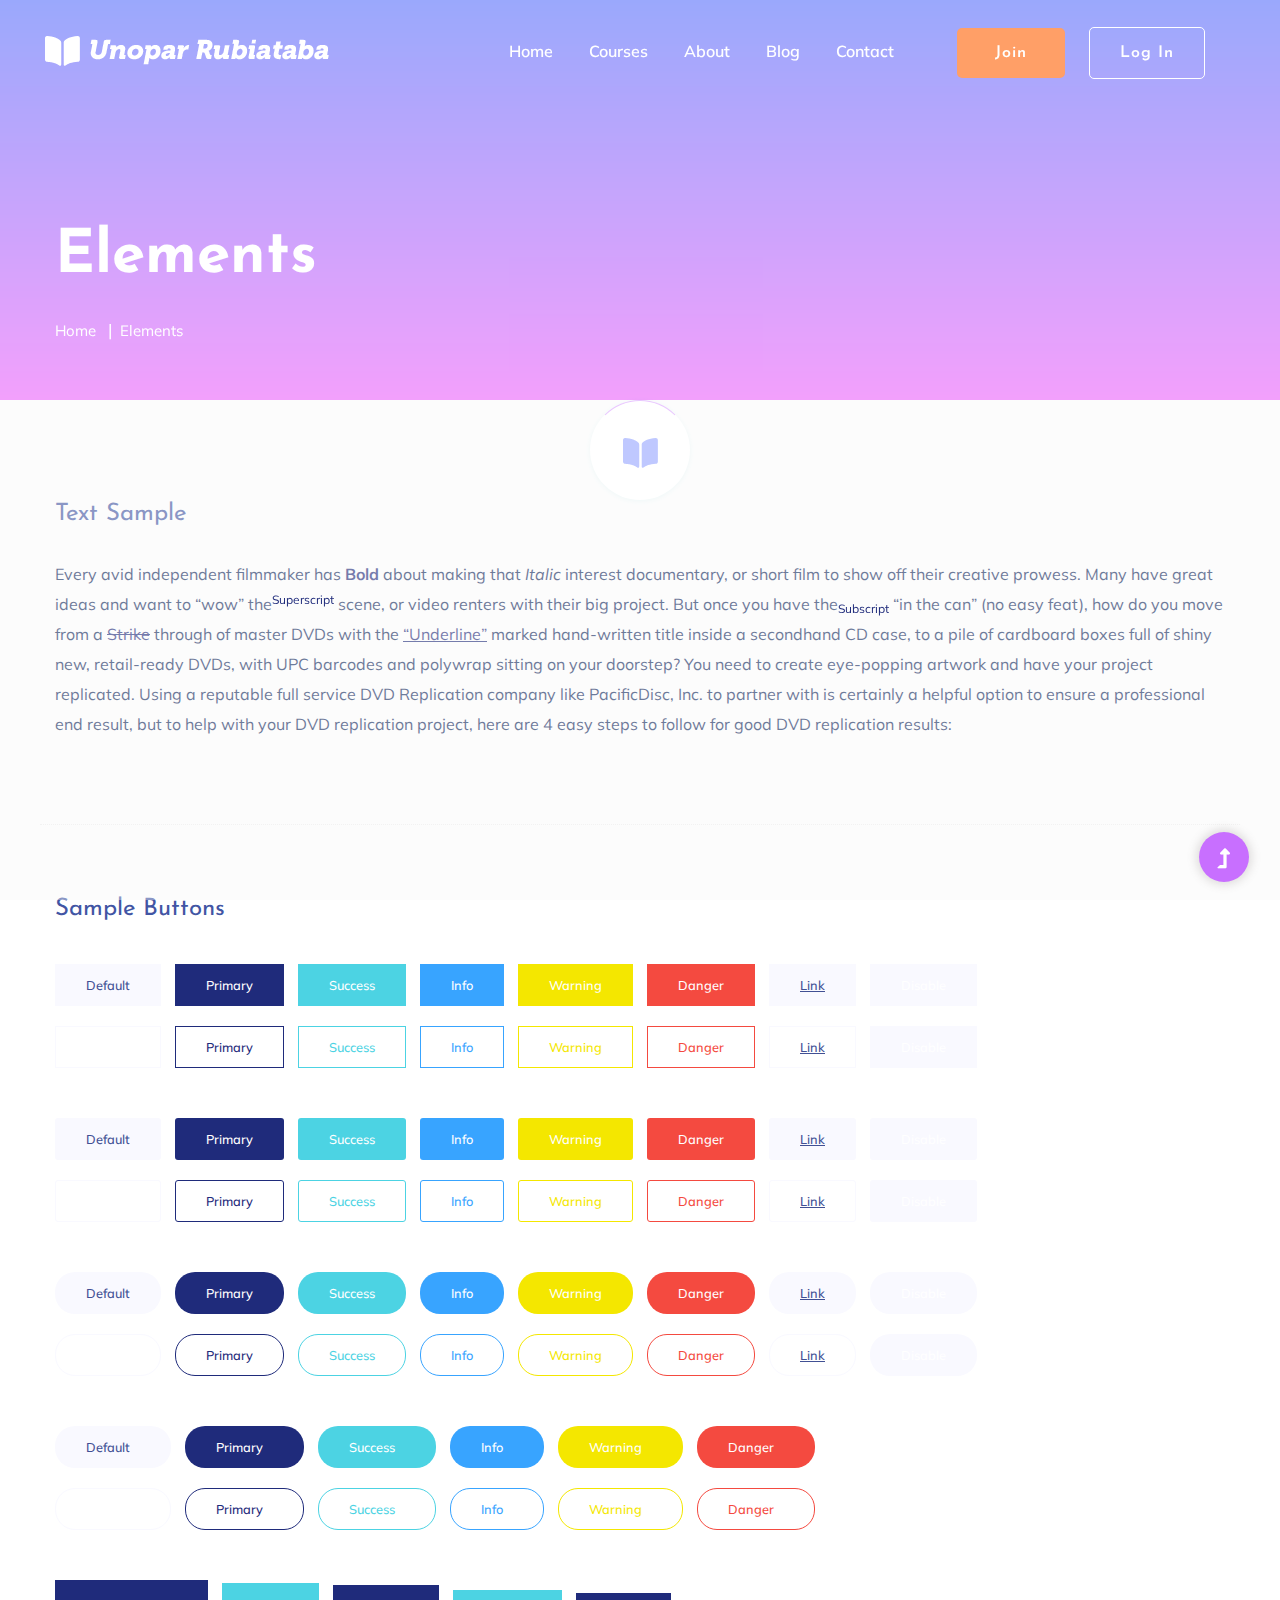
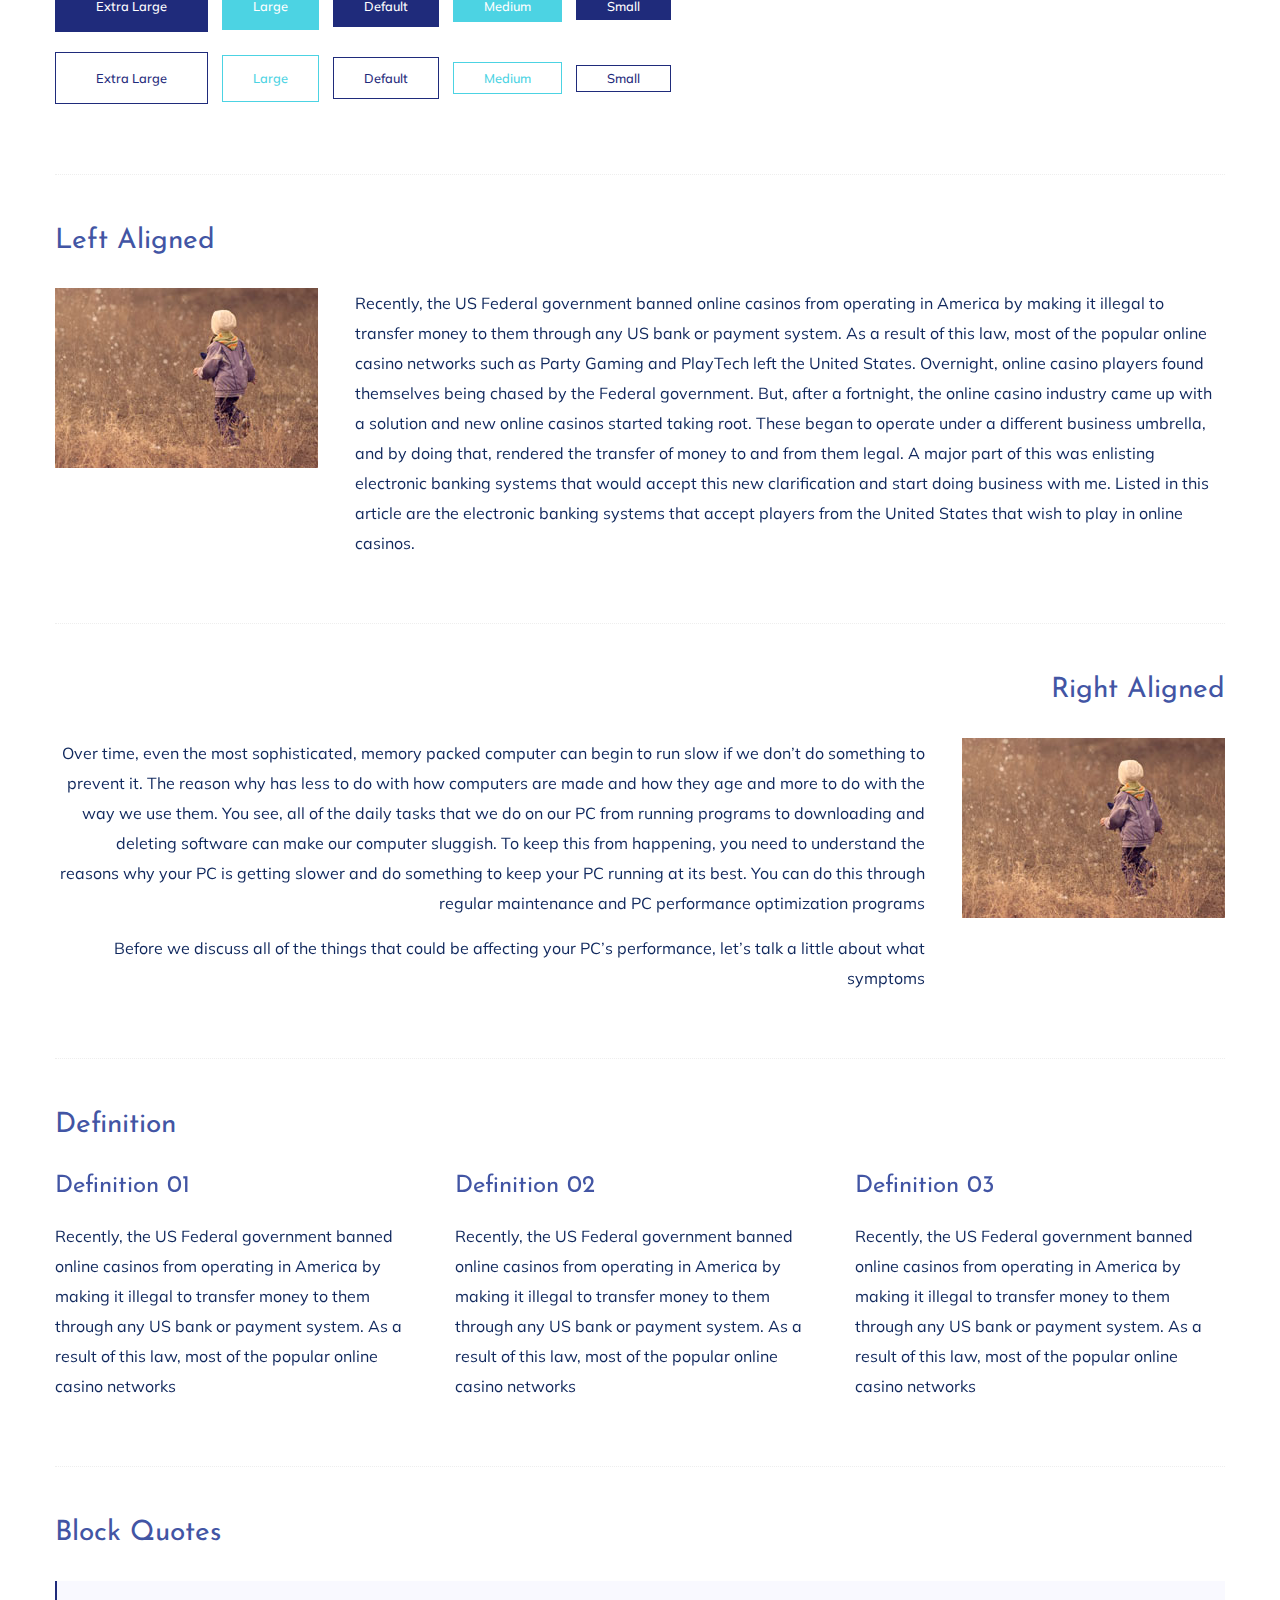
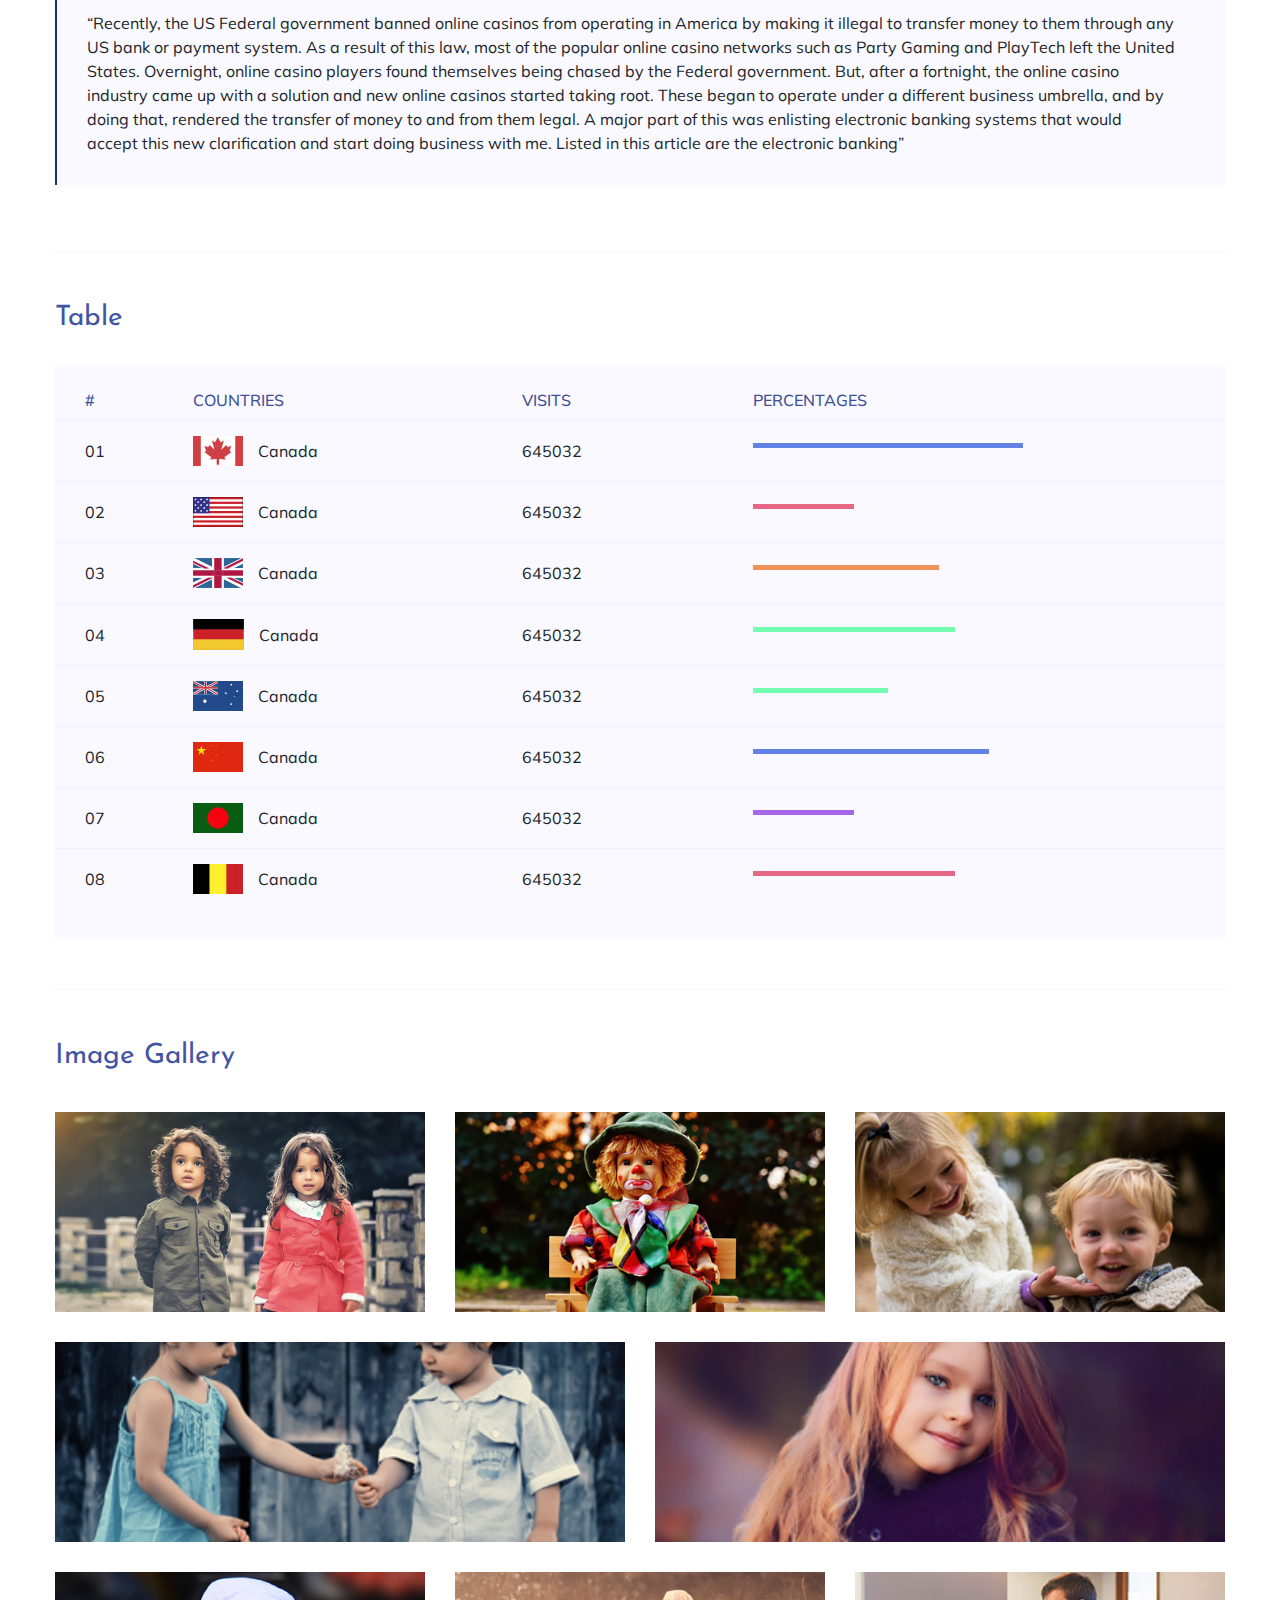
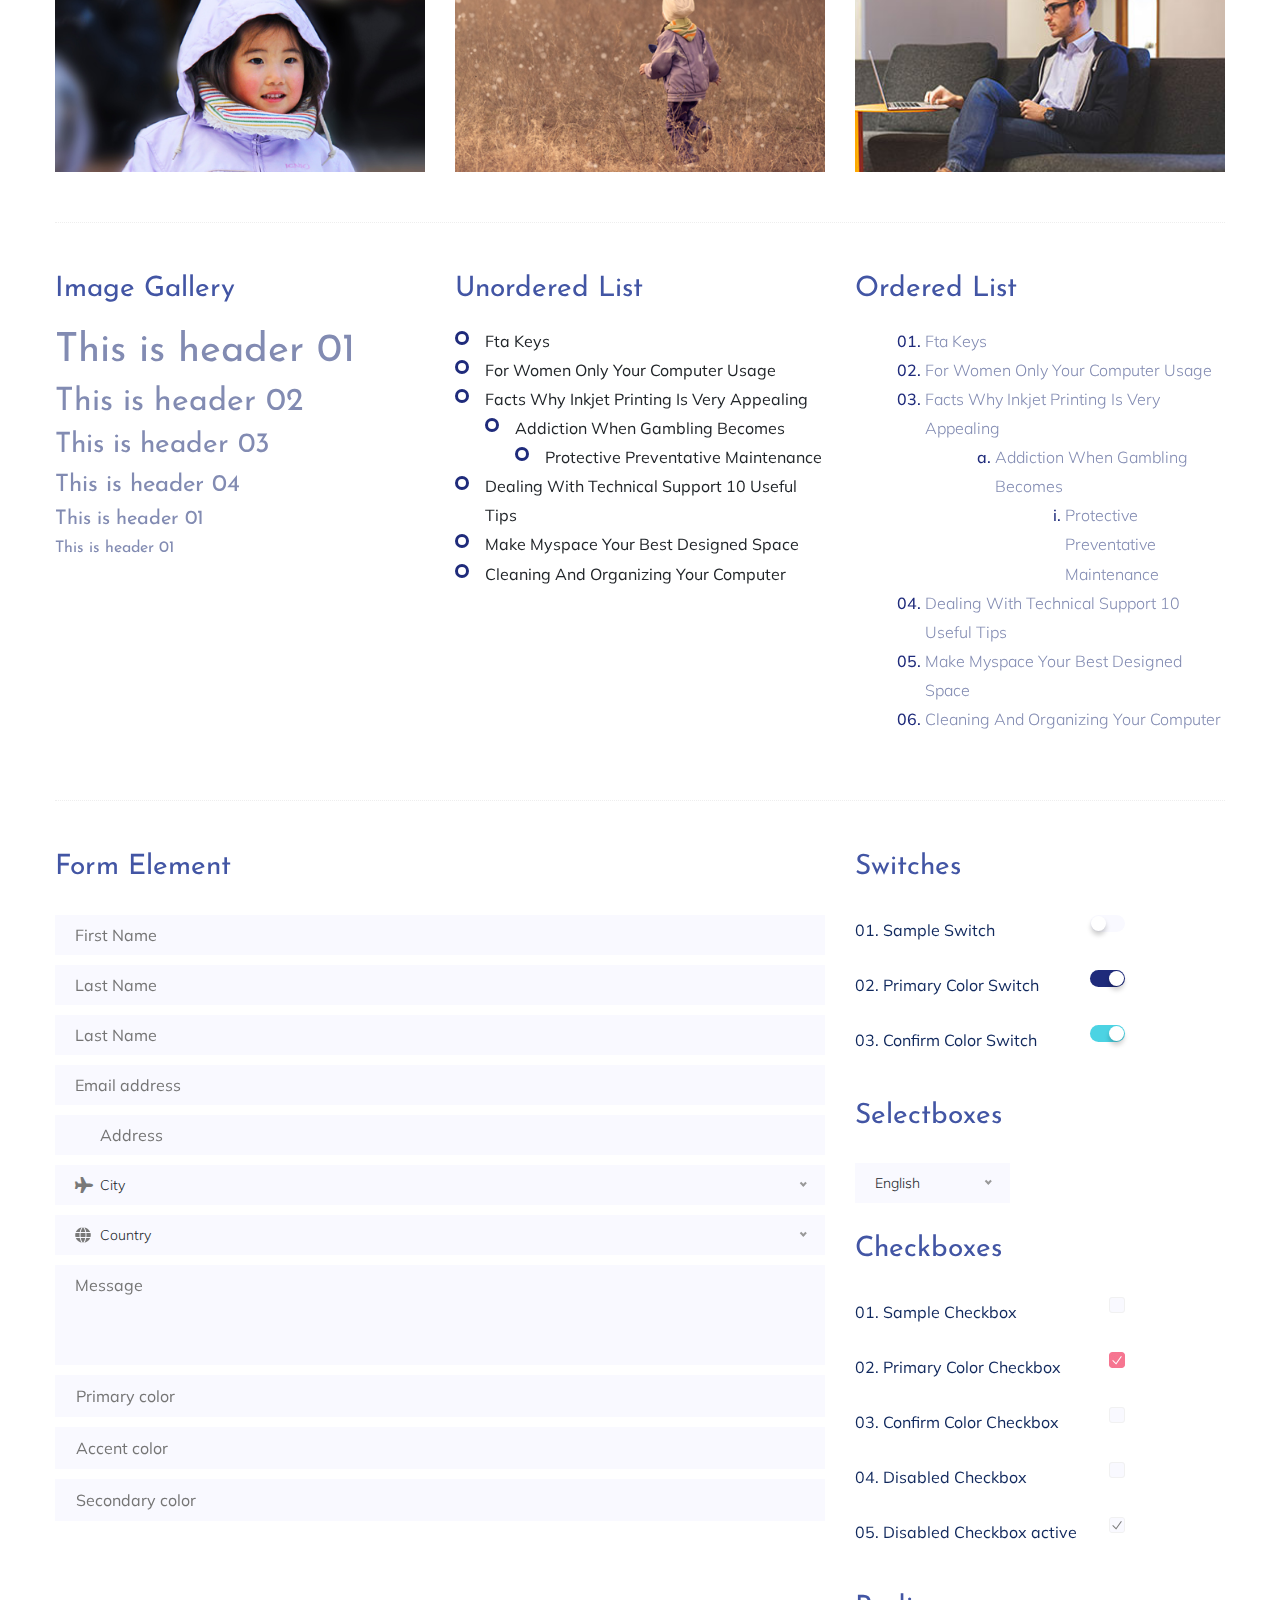
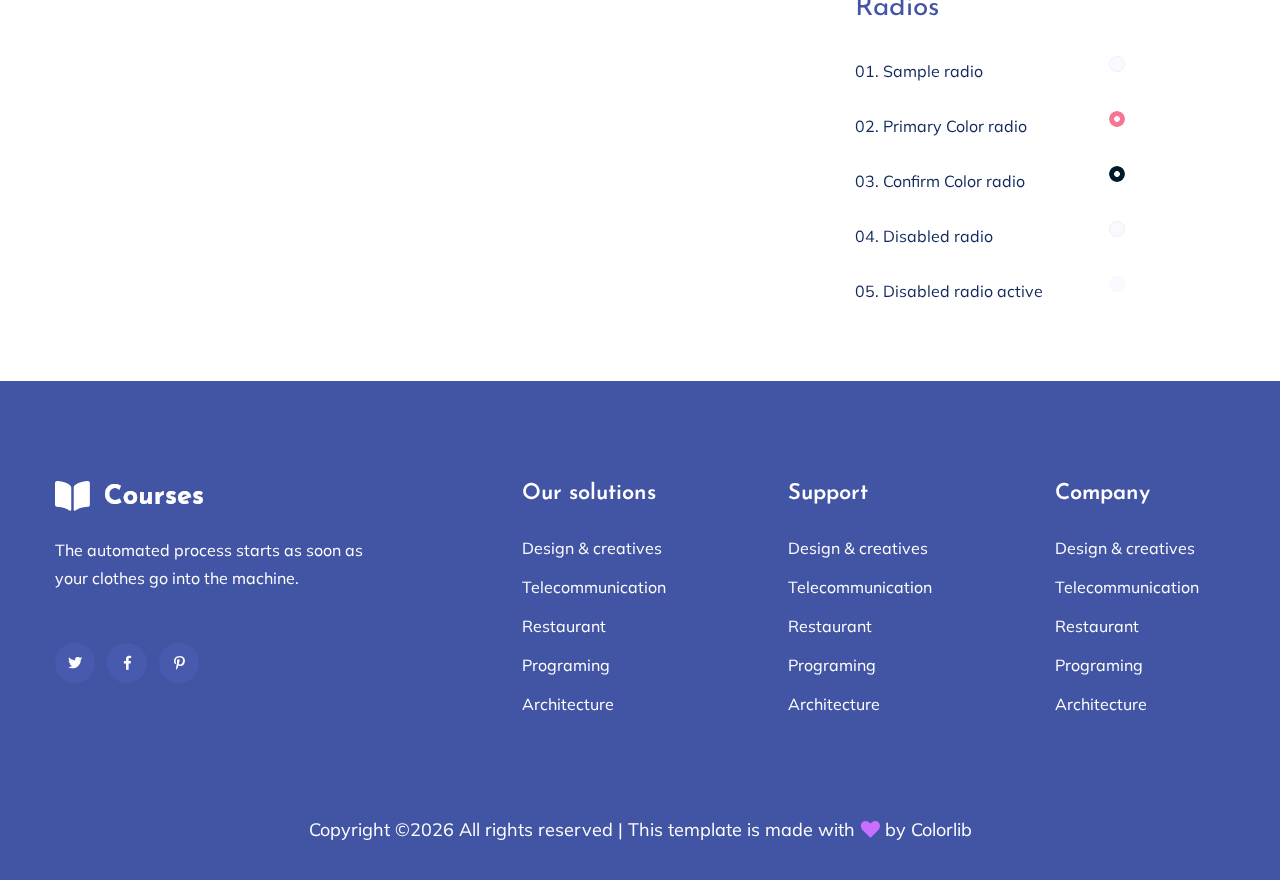
<file: elements.html>
<!doctype html>
<html class="no-js" lang="zxx">
<head>
	<meta charset="utf-8">
	<meta http-equiv="x-ua-compatible" content="ie=edge">
	<title>Courses | Education</title>
	<meta name="description" content="">
	<meta name="viewport" content="width=device-width, initial-scale=1">
	<link rel="shortcut icon" type="image/x-icon" href="assets/img/favicon.ico">

	<!-- CSS here -->
	<link rel="stylesheet" href="assets/css/bootstrap.min.css">
	<link rel="stylesheet" href="assets/css/owl.carousel.min.css">
	<link rel="stylesheet" href="assets/css/slicknav.css">
	<link rel="stylesheet" href="assets/css/animate.min.css">
	<link rel="stylesheet" href="assets/css/hamburgers.min.css">
	<link rel="stylesheet" href="assets/css/magnific-popup.css">
	<link rel="stylesheet" href="assets/css/fontawesome-all.min.css">
	<link rel="stylesheet" href="assets/css/themify-icons.css">
	<link rel="stylesheet" href="assets/css/slick.css">
	<link rel="stylesheet" href="assets/css/nice-select.css">
	<link rel="stylesheet" href="assets/css/style.css">
</head>
<body>
	<!--? Preloader Start -->
	<div id="preloader-active">
		<div class="preloader d-flex align-items-center justify-content-center">
			<div class="preloader-inner position-relative">
				<div class="preloader-circle"></div>
				<div class="preloader-img pere-text">
					<img src="assets/img/logo/loder.png" alt="">
				</div>
			</div>
		</div>
	</div>
	<!-- Preloader Start -->
	<!-- Header Start -->
	<div class="header-area header-transparent">
		<div class="main-header ">
			<div class="header-bottom  header-sticky">
				<div class="container-fluid">
					<div class="row align-items-center">
						<!-- Logo -->
						<div class="col-xl-2 col-lg-2">
							<div class="logo">
								<a href="index.html"><img src="assets/img/logo/logo.png" alt=""></a>
							</div>
						</div>
						<div class="col-xl-10 col-lg-10">
							<div class="menu-wrapper d-flex align-items-center justify-content-end">
								<!-- Main-menu -->
								<div class="main-menu d-none d-lg-block">
									<nav>
										<ul id="navigation">                                                                                          
											<li class="active" ><a href="index.html">Home</a></li>
											<li><a href="courses.html">Courses</a></li>
											<li><a href="#">About</a></li>
											<li><a href="#">Blog</a>
												<ul class="submenu">
													<li><a href="#">Blog</a></li>
													<li><a href="#">Blog Details</a></li>
													<li><a href="#">Element</a></li>
												</ul>
											</li>
											<li><a href="contact.html">Contact</a></li>
											<!-- Button -->
											<li class="button-header margin-left "><a href="#" class="btn">Join</a></li>
											<li class="button-header"><a href="login.html" class="btn btn3">Log in</a></li>
										</ul>
									</nav>
								</div>
							</div>
						</div> 
						<!-- Mobile Menu -->
						<div class="col-12">
							<div class="mobile_menu d-block d-lg-none"></div>
						</div>
					</div>
				</div>
			</div>
		</div>
	</div>
	<!-- Header End -->
	<main>
		<!--? slider Area Start-->
		<section class="slider-area slider-area2">
			<div class="slider-active">
				<!-- Single Slider -->
				<div class="single-slider slider-height2">
					<div class="container">
						<div class="row">
							<div class="col-xl-8 col-lg-11 col-md-12">
								<div class="hero__caption hero__caption2">
									<h1 data-animation="bounceIn" data-delay="0.2s">Elements</h1>
									<!-- breadcrumb Start-->
									<nav aria-label="breadcrumb">
										<ol class="breadcrumb">
											<li class="breadcrumb-item"><a href="index.html">Home</a></li>
											<li class="breadcrumb-item"><a href="#">Elements</a></li> 
										</ol>
									</nav>
									<!-- breadcrumb End -->
								</div>
							</div>
						</div>
					</div>          
				</div>
			</div>
		</section>
		<!--? Start Sample Area -->
		<section class="sample-text-area">
			<div class="container box_1170">
				<h3 class="text-heading">Text Sample</h3>
				<p class="sample-text">
					Every avid independent filmmaker has <b>Bold</b> about making that <i>Italic</i> interest documentary,
					or short
					film to show off their creative prowess. Many have great ideas and want to “wow”
					the<sup>Superscript</sup> scene,
					or video renters with their big project. But once you have the<sub>Subscript</sub> “in the can” (no easy
					feat), how
					do you move from a <del>Strike</del> through of master DVDs with the <u>“Underline”</u> marked
					hand-written title
					inside a secondhand CD case, to a pile of cardboard boxes full of shiny new, retail-ready DVDs, with UPC
					barcodes
					and polywrap sitting on your doorstep? You need to create eye-popping artwork and have your project
					replicated.
					Using a reputable full service DVD Replication company like PacificDisc, Inc. to partner with is
					certainly a
					helpful option to ensure a professional end result, but to help with your DVD replication project, here
					are 4 easy
					steps to follow for good DVD replication results:
					
				</p>
			</div>
		</section>
		<!-- End Sample Area -->
		<!--? Start Button -->
		<section class="button-area">
			<div class="container box_1170 border-top-generic">
				<h3 class="text-heading">Sample Buttons</h3>
				<div class="button-group-area">
					<a href="#" class="genric-btn default">Default</a>
					<a href="#" class="genric-btn primary">Primary</a>
					<a href="#" class="genric-btn success">Success</a>
					<a href="#" class="genric-btn info">Info</a>
					<a href="#" class="genric-btn warning">Warning</a>
					<a href="#" class="genric-btn danger">Danger</a>
					<a href="#" class="genric-btn link">Link</a>
					<a href="#" class="genric-btn disable">Disable</a>
				</div>
				<div class="button-group-area mt-10">
					<a href="#" class="genric-btn default-border">Default</a>
					<a href="#" class="genric-btn primary-border">Primary</a>
					<a href="#" class="genric-btn success-border">Success</a>
					<a href="#" class="genric-btn info-border">Info</a>
					<a href="#" class="genric-btn warning-border">Warning</a>
					<a href="#" class="genric-btn danger-border">Danger</a>
					<a href="#" class="genric-btn link-border">Link</a>
					<a href="#" class="genric-btn disable">Disable</a>
				</div>
				<div class="button-group-area mt-40">
					<a href="#" class="genric-btn default radius">Default</a>
					<a href="#" class="genric-btn primary radius">Primary</a>
					<a href="#" class="genric-btn success radius">Success</a>
					<a href="#" class="genric-btn info radius">Info</a>
					<a href="#" class="genric-btn warning radius">Warning</a>
					<a href="#" class="genric-btn danger radius">Danger</a>
					<a href="#" class="genric-btn link radius">Link</a>
					<a href="#" class="genric-btn disable radius">Disable</a>
				</div>
				<div class="button-group-area mt-10">
					<a href="#" class="genric-btn default-border radius">Default</a>
					<a href="#" class="genric-btn primary-border radius">Primary</a>
					<a href="#" class="genric-btn success-border radius">Success</a>
					<a href="#" class="genric-btn info-border radius">Info</a>
					<a href="#" class="genric-btn warning-border radius">Warning</a>
					<a href="#" class="genric-btn danger-border radius">Danger</a>
					<a href="#" class="genric-btn link-border radius">Link</a>
					<a href="#" class="genric-btn disable radius">Disable</a>
				</div>
				<div class="button-group-area mt-40">
					<a href="#" class="genric-btn default circle">Default</a>
					<a href="#" class="genric-btn primary circle">Primary</a>
					<a href="#" class="genric-btn success circle">Success</a>
					<a href="#" class="genric-btn info circle">Info</a>
					<a href="#" class="genric-btn warning circle">Warning</a>
					<a href="#" class="genric-btn danger circle">Danger</a>
					<a href="#" class="genric-btn link circle">Link</a>
					<a href="#" class="genric-btn disable circle">Disable</a>
				</div>
				<div class="button-group-area mt-10">
					<a href="#" class="genric-btn default-border circle">Default</a>
					<a href="#" class="genric-btn primary-border circle">Primary</a>
					<a href="#" class="genric-btn success-border circle">Success</a>
					<a href="#" class="genric-btn info-border circle">Info</a>
					<a href="#" class="genric-btn warning-border circle">Warning</a>
					<a href="#" class="genric-btn danger-border circle">Danger</a>
					<a href="#" class="genric-btn link-border circle">Link</a>
					<a href="#" class="genric-btn disable circle">Disable</a>
				</div>
				<div class="button-group-area mt-40">
					<a href="#" class="genric-btn default circle arrow">Default<span class="lnr lnr-arrow-right"></span></a>
					<a href="#" class="genric-btn primary circle arrow">Primary<span class="lnr lnr-arrow-right"></span></a>
					<a href="#" class="genric-btn success circle arrow">Success<span class="lnr lnr-arrow-right"></span></a>
					<a href="#" class="genric-btn info circle arrow">Info<span class="lnr lnr-arrow-right"></span></a>
					<a href="#" class="genric-btn warning circle arrow">Warning<span class="lnr lnr-arrow-right"></span></a>
					<a href="#" class="genric-btn danger circle arrow">Danger<span class="lnr lnr-arrow-right"></span></a>
				</div>
				<div class="button-group-area mt-10">
					<a href="#" class="genric-btn default-border circle arrow">Default<span
						class="lnr lnr-arrow-right"></span></a>
						<a href="#" class="genric-btn primary-border circle arrow">Primary<span
							class="lnr lnr-arrow-right"></span></a>
							<a href="#" class="genric-btn success-border circle arrow">Success<span
								class="lnr lnr-arrow-right"></span></a>
								<a href="#" class="genric-btn info-border circle arrow">Info<span
									class="lnr lnr-arrow-right"></span></a>
									<a href="#" class="genric-btn warning-border circle arrow">Warning<span
										class="lnr lnr-arrow-right"></span></a>
										<a href="#" class="genric-btn danger-border circle arrow">Danger<span
											class="lnr lnr-arrow-right"></span></a>
										</div>
										<div class="button-group-area mt-40">
											<a href="#" class="genric-btn primary e-large">Extra Large</a>
											<a href="#" class="genric-btn success large">Large</a>
											<a href="#" class="genric-btn primary">Default</a>
											<a href="#" class="genric-btn success medium">Medium</a>
											<a href="#" class="genric-btn primary small">Small</a>
										</div>
										<div class="button-group-area mt-10">
											<a href="#" class="genric-btn primary-border e-large">Extra Large</a>
											<a href="#" class="genric-btn success-border large">Large</a>
											<a href="#" class="genric-btn primary-border">Default</a>
											<a href="#" class="genric-btn success-border medium">Medium</a>
											<a href="#" class="genric-btn primary-border small">Small</a>
										</div>
									</div>
								</section>
								<!-- End Button -->
								<!--? Start Align Area -->
								<div class="whole-wrap">
									<div class="container box_1170">
										<div class="section-top-border">
											<h3 class="mb-30">Left Aligned</h3>
											<div class="row">
												<div class="col-md-3">
													<img src="assets/img/elements/d.jpg" alt="" class="img-fluid">
												</div>
												<div class="col-md-9 mt-sm-20">
													<p>Recently, the US Federal government banned online casinos from operating in America by making
														it illegal to
														transfer money to them through any US bank or payment system. As a result of this law, most
														of the popular
														online casino networks such as Party Gaming and PlayTech left the United States. Overnight,
														online casino
														players found themselves being chased by the Federal government. But, after a fortnight, the
														online casino
														industry came up with a solution and new online casinos started taking root. These began to
														operate under a
														different business umbrella, and by doing that, rendered the transfer of money to and from
														them legal. A major
														part of this was enlisting electronic banking systems that would accept this new
														clarification and start doing
														business with me. Listed in this article are the electronic banking systems that accept
														players from the United
													States that wish to play in online casinos.</p>
												</div>
											</div>
										</div>
										<div class="section-top-border text-right">
											<h3 class="mb-30">Right Aligned</h3>
											<div class="row">
												<div class="col-md-9">
													<p class="text-right">Over time, even the most sophisticated, memory packed computer can begin
														to run slow if we
														don’t do something to prevent it. The reason why has less to do with how computers are made
														and how they age and
														more to do with the way we use them. You see, all of the daily tasks that we do on our PC
														from running programs
														to downloading and deleting software can make our computer sluggish. To keep this from
														happening, you need to
														understand the reasons why your PC is getting slower and do something to keep your PC
														running at its best. You
													can do this through regular maintenance and PC performance optimization programs</p>
													<p class="text-right">Before we discuss all of the things that could be affecting your PC’s
														performance, let’s
													talk a little about what symptoms</p>
												</div>
												<div class="col-md-3">
													<img src="assets/img/elements/d.jpg" alt="" class="img-fluid">
												</div>
											</div>
										</div>
										<div class="section-top-border">
											<h3 class="mb-30">Definition</h3>
											<div class="row">
												<div class="col-md-4">
													<div class="single-defination">
														<h4 class="mb-20">Definition 01</h4>
														<p>Recently, the US Federal government banned online casinos from operating in America by
															making it illegal to
															transfer money to them through any US bank or payment system. As a result of this law,
															most of the popular
														online casino networks</p>
													</div>
												</div>
												<div class="col-md-4">
													<div class="single-defination">
														<h4 class="mb-20">Definition 02</h4>
														<p>Recently, the US Federal government banned online casinos from operating in America by
															making it illegal to
															transfer money to them through any US bank or payment system. As a result of this law,
															most of the popular
														online casino networks</p>
													</div>
												</div>
												<div class="col-md-4">
													<div class="single-defination">
														<h4 class="mb-20">Definition 03</h4>
														<p>Recently, the US Federal government banned online casinos from operating in America by
															making it illegal to
															transfer money to them through any US bank or payment system. As a result of this law,
															most of the popular
														online casino networks</p>
													</div>
												</div>
											</div>
										</div>
										<div class="section-top-border">
											<h3 class="mb-30">Block Quotes</h3>
											<div class="row">
												<div class="col-lg-12">
													<blockquote class="generic-blockquote">
														“Recently, the US Federal government banned online casinos from operating in America by
														making it illegal to
														transfer money to them through any US bank or payment system. As a result of this law, most
														of the popular
														online casino networks such as Party Gaming and PlayTech left the United States. Overnight,
														online casino
														players found themselves being chased by the Federal government. But, after a fortnight, the
														online casino
														industry came up with a solution and new online casinos started taking root. These began to
														operate under a
														different business umbrella, and by doing that, rendered the transfer of money to and from
														them legal. A major
														part of this was enlisting electronic banking systems that would accept this new
														clarification and start doing
														business with me. Listed in this article are the electronic banking”
													</blockquote>
												</div>
											</div>
										</div>
										<div class="section-top-border">
											<h3 class="mb-30">Table</h3>
											<div class="progress-table-wrap">
												<div class="progress-table">
													<div class="table-head">
														<div class="serial">#</div>
														<div class="country">Countries</div>
														<div class="visit">Visits</div>
														<div class="percentage">Percentages</div>
													</div>
													<div class="table-row">
														<div class="serial">01</div>
														<div class="country"> <img src="assets/img/elements/f1.jpg" alt="flag">Canada</div>
														<div class="visit">645032</div>
														<div class="percentage">
															<div class="progress">
																<div class="progress-bar color-1" role="progressbar" style="width: 80%"
																aria-valuenow="80" aria-valuemin="0" aria-valuemax="100"></div>
															</div>
														</div>
													</div>
													<div class="table-row">
														<div class="serial">02</div>
														<div class="country"> <img src="assets/img/elements/f2.jpg" alt="flag">Canada</div>
														<div class="visit">645032</div>
														<div class="percentage">
															<div class="progress">
																<div class="progress-bar color-2" role="progressbar" style="width: 30%"
																aria-valuenow="30" aria-valuemin="0" aria-valuemax="100"></div>
															</div>
														</div>
													</div>
													<div class="table-row">
														<div class="serial">03</div>
														<div class="country"> <img src="assets/img/elements/f3.jpg" alt="flag">Canada</div>
														<div class="visit">645032</div>
														<div class="percentage">
															<div class="progress">
																<div class="progress-bar color-3" role="progressbar" style="width: 55%"
																aria-valuenow="55" aria-valuemin="0" aria-valuemax="100"></div>
															</div>
														</div>
													</div>
													<div class="table-row">
														<div class="serial">04</div>
														<div class="country"> <img src="assets/img/elements/f4.jpg" alt="flag">Canada</div>
														<div class="visit">645032</div>
														<div class="percentage">
															<div class="progress">
																<div class="progress-bar color-4" role="progressbar" style="width: 60%"
																aria-valuenow="60" aria-valuemin="0" aria-valuemax="100"></div>
															</div>
														</div>
													</div>
													<div class="table-row">
														<div class="serial">05</div>
														<div class="country"> <img src="assets/img/elements/f5.jpg" alt="flag">Canada</div>
														<div class="visit">645032</div>
														<div class="percentage">
															<div class="progress">
																<div class="progress-bar color-5" role="progressbar" style="width: 40%"
																aria-valuenow="40" aria-valuemin="0" aria-valuemax="100"></div>
															</div>
														</div>
													</div>
													<div class="table-row">
														<div class="serial">06</div>
														<div class="country"> <img src="assets/img/elements/f6.jpg" alt="flag">Canada</div>
														<div class="visit">645032</div>
														<div class="percentage">
															<div class="progress">
																<div class="progress-bar color-6" role="progressbar" style="width: 70%"
																aria-valuenow="70" aria-valuemin="0" aria-valuemax="100"></div>
															</div>
														</div>
													</div>
													<div class="table-row">
														<div class="serial">07</div>
														<div class="country"> <img src="assets/img/elements/f7.jpg" alt="flag">Canada</div>
														<div class="visit">645032</div>
														<div class="percentage">
															<div class="progress">
																<div class="progress-bar color-7" role="progressbar" style="width: 30%"
																aria-valuenow="30" aria-valuemin="0" aria-valuemax="100"></div>
															</div>
														</div>
													</div>
													<div class="table-row">
														<div class="serial">08</div>
														<div class="country"> <img src="assets/img/elements/f8.jpg" alt="flag">Canada</div>
														<div class="visit">645032</div>
														<div class="percentage">
															<div class="progress">
																<div class="progress-bar color-8" role="progressbar" style="width: 60%"
																aria-valuenow="60" aria-valuemin="0" aria-valuemax="100"></div>
															</div>
														</div>
													</div>
												</div>
											</div>
										</div>
										<div class="section-top-border">
											<h3>Image Gallery</h3>
											<div class="row gallery-item">
												<div class="col-md-4">
													<a href="assets/img/elements/g1.jpg" class="img-pop-up">
														<div class="single-gallery-image" style="background: url(assets/img/elements/g1.jpg);"></div>
													</a>
												</div>
												<div class="col-md-4">
													<a href="assets/img/elements/g2.jpg" class="img-pop-up">
														<div class="single-gallery-image" style="background: url(assets/img/elements/g2.jpg);"></div>
													</a>
												</div>
												<div class="col-md-4">
													<a href="assets/img/elements/g3.jpg" class="img-pop-up">
														<div class="single-gallery-image" style="background: url(assets/img/elements/g3.jpg);"></div>
													</a>
												</div>
												<div class="col-md-6">
													<a href="assets/img/elements/g4.jpg" class="img-pop-up">
														<div class="single-gallery-image" style="background: url(assets/img/elements/g4.jpg);"></div>
													</a>
												</div>
												<div class="col-md-6">
													<a href="assets/img/elements/g5.jpg" class="img-pop-up">
														<div class="single-gallery-image" style="background: url(assets/img/elements/g5.jpg);"></div>
													</a>
												</div>
												<div class="col-md-4">
													<a href="assets/img/elements/g6.jpg" class="img-pop-up">
														<div class="single-gallery-image" style="background: url(assets/img/elements/g6.jpg);"></div>
													</a>
												</div>
												<div class="col-md-4">
													<a href="assets/img/elements/g7.jpg" class="img-pop-up">
														<div class="single-gallery-image" style="background: url(assets/img/elements/g7.jpg);"></div>
													</a>
												</div>
												<div class="col-md-4">
													<a href="assets/img/elements/g8.jpg" class="img-pop-up">
														<div class="single-gallery-image" style="background: url(assets/img/elements/g8.jpg);"></div>
													</a>
												</div>
											</div>
										</div>
										<div class="section-top-border">
											<div class="row">
												<div class="col-md-4">
													<h3 class="mb-20">Image Gallery</h3>
													<div class="typography">
														<h1>This is header 01</h1>
														<h2>This is header 02</h2>
														<h3>This is header 03</h3>
														<h4>This is header 04</h4>
														<h5>This is header 01</h5>
														<h6>This is header 01</h6>
													</div>
												</div>
												<div class="col-md-4 mt-sm-30">
													<h3 class="mb-20">Unordered List</h3>
													<div class="">
														<ul class="unordered-list">
															<li>Fta Keys</li>
															<li>For Women Only Your Computer Usage</li>
															<li>Facts Why Inkjet Printing Is Very Appealing
																<ul>
																	<li>Addiction When Gambling Becomes
																		<ul>
																			<li>Protective Preventative Maintenance</li>
																		</ul>
																	</li>
																</ul>
															</li>
															<li>Dealing With Technical Support 10 Useful Tips</li>
															<li>Make Myspace Your Best Designed Space</li>
															<li>Cleaning And Organizing Your Computer</li>
														</ul>
													</div>
												</div>
												<div class="col-md-4 mt-sm-30">
													<h3 class="mb-20">Ordered List</h3>
													<div class="">
														<ol class="ordered-list">
															<li><span>Fta Keys</span></li>
															<li><span>For Women Only Your Computer Usage</span></li>
															<li><span>Facts Why Inkjet Printing Is Very Appealing</span>
																<ol class="ordered-list-alpha">
																	<li><span>Addiction When Gambling Becomes</span>
																		<ol class="ordered-list-roman">
																			<li><span>Protective Preventative Maintenance</span></li>
																		</ol>
																	</li>
																</ol>
															</li>
															<li><span>Dealing With Technical Support 10 Useful Tips</span></li>
															<li><span>Make Myspace Your Best Designed Space</span></li>
															<li><span>Cleaning And Organizing Your Computer</span></li>
														</ol>
													</div>
												</div>
											</div>
										</div>
										<div class="section-top-border">
											<div class="row">
												<div class="col-lg-8 col-md-8">
													<h3 class="mb-30">Form Element</h3>
													<form action="#">
														<div class="mt-10">
															<input type="text" name="first_name" placeholder="First Name"
															onfocus="this.placeholder = ''" onblur="this.placeholder = 'First Name'" required
															class="single-input">
														</div>
														<div class="mt-10">
															<input type="text" name="last_name" placeholder="Last Name"
															onfocus="this.placeholder = ''" onblur="this.placeholder = 'Last Name'" required
															class="single-input">
														</div>
														<div class="mt-10">
															<input type="text" name="last_name" placeholder="Last Name"
															onfocus="this.placeholder = ''" onblur="this.placeholder = 'Last Name'" required
															class="single-input">
														</div>
														<div class="mt-10">
															<input type="email" name="EMAIL" placeholder="Email address"
															onfocus="this.placeholder = ''" onblur="this.placeholder = 'Email address'" required
															class="single-input">
														</div>
														<div class="input-group-icon mt-10">
															<div class="icon"><i class="fa fa-thumb-tack" aria-hidden="true"></i></div>
															<input type="text" name="address" placeholder="Address" onfocus="this.placeholder = ''"
															onblur="this.placeholder = 'Address'" required class="single-input">
														</div>
														<div class="input-group-icon mt-10">
															<div class="icon"><i class="fa fa-plane" aria-hidden="true"></i></div>
															<div class="form-select" id="default-select"">
																<select>
																	<option value=" 1">City</option>
																	<option value="1">Dhaka</option>
																	<option value="1">Dilli</option>
																	<option value="1">Newyork</option>
																	<option value="1">Islamabad</option>
																</select>
															</div>
														</div>
														<div class="input-group-icon mt-10">
															<div class="icon"><i class="fa fa-globe" aria-hidden="true"></i></div>
															<div class="form-select" id="default-select"">
																<select>
																	<option value=" 1">Country</option>
																	<option value="1">Bangladesh</option>
																	<option value="1">India</option>
																	<option value="1">England</option>
																	<option value="1">Srilanka</option>
																</select>
															</div>
														</div>
														
														<div class="mt-10">
															<textarea class="single-textarea" placeholder="Message" onfocus="this.placeholder = ''"
															onblur="this.placeholder = 'Message'" required></textarea>
														</div>
														<div class="mt-10">
															<input type="text" name="first_name" placeholder="Primary color"
															onfocus="this.placeholder = ''" onblur="this.placeholder = 'Primary color'" required
															class="single-input-primary">
														</div>
														<div class="mt-10">
															<input type="text" name="first_name" placeholder="Accent color"
															onfocus="this.placeholder = ''" onblur="this.placeholder = 'Accent color'" required
															class="single-input-accent">
														</div>
														<div class="mt-10">
															<input type="text" name="first_name" placeholder="Secondary color"
															onfocus="this.placeholder = ''" onblur="this.placeholder = 'Secondary color'"
															required class="single-input-secondary">
														</div>
													</form>
												</div>
												<div class="col-lg-3 col-md-4 mt-sm-30">
													<div class="single-element-widget">
														<h3 class="mb-30">Switches</h3>
														<div class="switch-wrap d-flex justify-content-between">
															<p>01. Sample Switch</p>
															<div class="primary-switch">
																<input type="checkbox" id="default-switch">
																<label for="default-switch"></label>
															</div>
														</div>
														<div class="switch-wrap d-flex justify-content-between">
															<p>02. Primary Color Switch</p>
															<div class="primary-switch">
																<input type="checkbox" id="primary-switch" checked>
																<label for="primary-switch"></label>
															</div>
														</div>
														<div class="switch-wrap d-flex justify-content-between">
															<p>03. Confirm Color Switch</p>
															<div class="confirm-switch">
																<input type="checkbox" id="confirm-switch" checked>
																<label for="confirm-switch"></label>
															</div>
														</div>
													</div>
													<div class="single-element-widget mt-30">
														<h3 class="mb-30">Selectboxes</h3>
														<div class="default-select" id="default-select"">
															<select>
																<option value=" 1">English</option>
																<option value="1">Spanish</option>
																<option value="1">Arabic</option>
																<option value="1">Portuguise</option>
																<option value="1">Bengali</option>
															</select>
														</div>
													</div>
													<div class="single-element-widget mt-30">
														<h3 class="mb-30">Checkboxes</h3>
														<div class="switch-wrap d-flex justify-content-between">
															<p>01. Sample Checkbox</p>
															<div class="primary-checkbox">
																<input type="checkbox" id="default-checkbox">
																<label for="default-checkbox"></label>
															</div>
														</div>
														<div class="switch-wrap d-flex justify-content-between">
															<p>02. Primary Color Checkbox</p>
															<div class="primary-checkbox">
																<input type="checkbox" id="primary-checkbox" checked>
																<label for="primary-checkbox"></label>
															</div>
														</div>
														<div class="switch-wrap d-flex justify-content-between">
															<p>03. Confirm Color Checkbox</p>
															<div class="confirm-checkbox">
																<input type="checkbox" id="confirm-checkbox">
																<label for="confirm-checkbox"></label>
															</div>
														</div>
														<div class="switch-wrap d-flex justify-content-between">
															<p>04. Disabled Checkbox</p>
															<div class="disabled-checkbox">
																<input type="checkbox" id="disabled-checkbox" disabled>
																<label for="disabled-checkbox"></label>
															</div>
														</div>
														<div class="switch-wrap d-flex justify-content-between">
															<p>05. Disabled Checkbox active</p>
															<div class="disabled-checkbox">
																<input type="checkbox" id="disabled-checkbox-active" checked disabled>
																<label for="disabled-checkbox-active"></label>
															</div>
														</div>
													</div>
													<div class="single-element-widget mt-30">
														<h3 class="mb-30">Radios</h3>
														<div class="switch-wrap d-flex justify-content-between">
															<p>01. Sample radio</p>
															<div class="primary-radio">
																<input type="checkbox" id="default-radio">
																<label for="default-radio"></label>
															</div>
														</div>
														<div class="switch-wrap d-flex justify-content-between">
															<p>02. Primary Color radio</p>
															<div class="primary-radio">
																<input type="checkbox" id="primary-radio" checked>
																<label for="primary-radio"></label>
															</div>
														</div>
														<div class="switch-wrap d-flex justify-content-between">
															<p>03. Confirm Color radio</p>
															<div class="confirm-radio">
																<input type="checkbox" id="confirm-radio" checked>
																<label for="confirm-radio"></label>
															</div>
														</div>
														<div class="switch-wrap d-flex justify-content-between">
															<p>04. Disabled radio</p>
															<div class="disabled-radio">
																<input type="checkbox" id="disabled-radio" disabled>
																<label for="disabled-radio"></label>
															</div>
														</div>
														<div class="switch-wrap d-flex justify-content-between">
															<p>05. Disabled radio active</p>
															<div class="disabled-radio">
																<input type="checkbox" id="disabled-radio-active" checked disabled>
																<label for="disabled-radio-active"></label>
															</div>
														</div>
													</div>
												</div>
											</div>
										</div>
									</div>
								</div>
								<!-- End Align Area -->
							</main>
							<footer>
								<div class="footer-wrappper footer-bg">
									<!-- Footer Start-->
									<div class="footer-area footer-padding">
										<div class="container">
											<div class="row justify-content-between">
												<div class="col-xl-4 col-lg-5 col-md-4 col-sm-6">
													<div class="single-footer-caption mb-50">
														<div class="single-footer-caption mb-30">
															<!-- logo -->
															<div class="footer-logo mb-25">
																<a href="index.html"><img src="assets/img/logo/logo2_footer.png" alt=""></a>
															</div>
															<div class="footer-tittle">
																<div class="footer-pera">
																	<p>The automated process starts as soon as your clothes go into the machine.</p>
																</div>
															</div>
															<!-- social -->
															<div class="footer-social">
																<a href="#"><i class="fab fa-twitter"></i></a>
																<a href="https://bit.ly/sai4ull"><i class="fab fa-facebook-f"></i></a>
																<a href="#"><i class="fab fa-pinterest-p"></i></a>
															</div>
														</div>
													</div>
												</div>
												<div class="col-xl-2 col-lg-3 col-md-4 col-sm-5">
													<div class="single-footer-caption mb-50">
														<div class="footer-tittle">
															<h4>Our solutions</h4>
															<ul>
																<li><a href="#">Design & creatives</a></li>
																<li><a href="#">Telecommunication</a></li>
																<li><a href="#">Restaurant</a></li>
																<li><a href="#">Programing</a></li>
																<li><a href="#">Architecture</a></li>
															</ul>
														</div>
													</div>
												</div>
												<div class="col-xl-2 col-lg-4 col-md-4 col-sm-6">
													<div class="single-footer-caption mb-50">
														<div class="footer-tittle">
															<h4>Support</h4>
															<ul>
																<li><a href="#">Design & creatives</a></li>
																<li><a href="#">Telecommunication</a></li>
																<li><a href="#">Restaurant</a></li>
																<li><a href="#">Programing</a></li>
																<li><a href="#">Architecture</a></li>
															</ul>
														</div>
													</div>
												</div>
												<div class="col-xl-2 col-lg-3 col-md-4 col-sm-6">
													<div class="single-footer-caption mb-50">
														<div class="footer-tittle">
															<h4>Company</h4>
															<ul>
																<li><a href="#">Design & creatives</a></li>
																<li><a href="#">Telecommunication</a></li>
																<li><a href="#">Restaurant</a></li>
																<li><a href="#">Programing</a></li>
																<li><a href="#">Architecture</a></li>
															</ul>
														</div>
													</div>
												</div>
											</div>
										</div>
									</div>
									<!-- footer-bottom area -->
									<div class="footer-bottom-area">
										<div class="container">
											<div class="footer-border">
												<div class="row d-flex align-items-center">
													<div class="col-xl-12 ">
														<div class="footer-copy-right text-center">
															<p><!-- Link back to Colorlib can't be removed. Template is licensed under CC BY 3.0. -->
																Copyright &copy;<script>document.write(new Date().getFullYear());</script> All rights reserved | This template is made with <i class="fa fa-heart" aria-hidden="true"></i> by <a href="https://colorlib.com" target="_blank">Colorlib</a>
																<!-- Link back to Colorlib can't be removed. Template is licensed under CC BY 3.0. --></p>
															</div>
														</div>
													</div>
												</div>
											</div>
										</div>
										<!-- Footer End-->
									</div>
								</footer> 
								<!-- Scroll Up -->
								<div id="back-top" >
									<a title="Go to Top" href="#"> <i class="fas fa-level-up-alt"></i></a>
								</div>
								<!-- JS here -->

								<script src="./assets/js/vendor/modernizr-3.5.0.min.js"></script>
								<!-- Jquery, Popper, Bootstrap -->
								<script src="./assets/js/vendor/jquery-1.12.4.min.js"></script>
								<script src="./assets/js/popper.min.js"></script>
								<script src="./assets/js/bootstrap.min.js"></script>
								<!-- Jquery Mobile Menu -->
								<script src="./assets/js/jquery.slicknav.min.js"></script>

								<!-- Jquery Slick , Owl-Carousel Plugins -->
								<script src="./assets/js/owl.carousel.min.js"></script>
								<script src="./assets/js/slick.min.js"></script>
								<!-- One Page, Animated-HeadLin -->
								<script src="./assets/js/wow.min.js"></script>
								<script src="./assets/js/animated.headline.js"></script>
								<script src="./assets/js/jquery.magnific-popup.js"></script>

								<!-- Date Picker -->
								<script src="./assets/js/gijgo.min.js"></script>
								<!-- Nice-select, sticky -->
								<script src="./assets/js/jquery.nice-select.min.js"></script>
								<script src="./assets/js/jquery.sticky.js"></script>
								
								<!-- counter , waypoint,Hover Direction -->
								<script src="./assets/js/jquery.counterup.min.js"></script>
								<script src="./assets/js/waypoints.min.js"></script>
								<script src="./assets/js/jquery.countdown.min.js"></script>
								<script src="./assets/js/hover-direction-snake.min.js"></script>

								<!-- contact js -->
								<script src="./assets/js/contact.js"></script>
								<script src="./assets/js/jquery.form.js"></script>
								<script src="./assets/js/jquery.validate.min.js"></script>
								<script src="./assets/js/mail-script.js"></script>
								<script src="./assets/js/jquery.ajaxchimp.min.js"></script>
								
								<!-- Jquery Plugins, main Jquery -->	
								<script src="./assets/js/plugins.js"></script>
								<script src="./assets/js/main.js"></script>
								
							</body>
							</html>
</file>
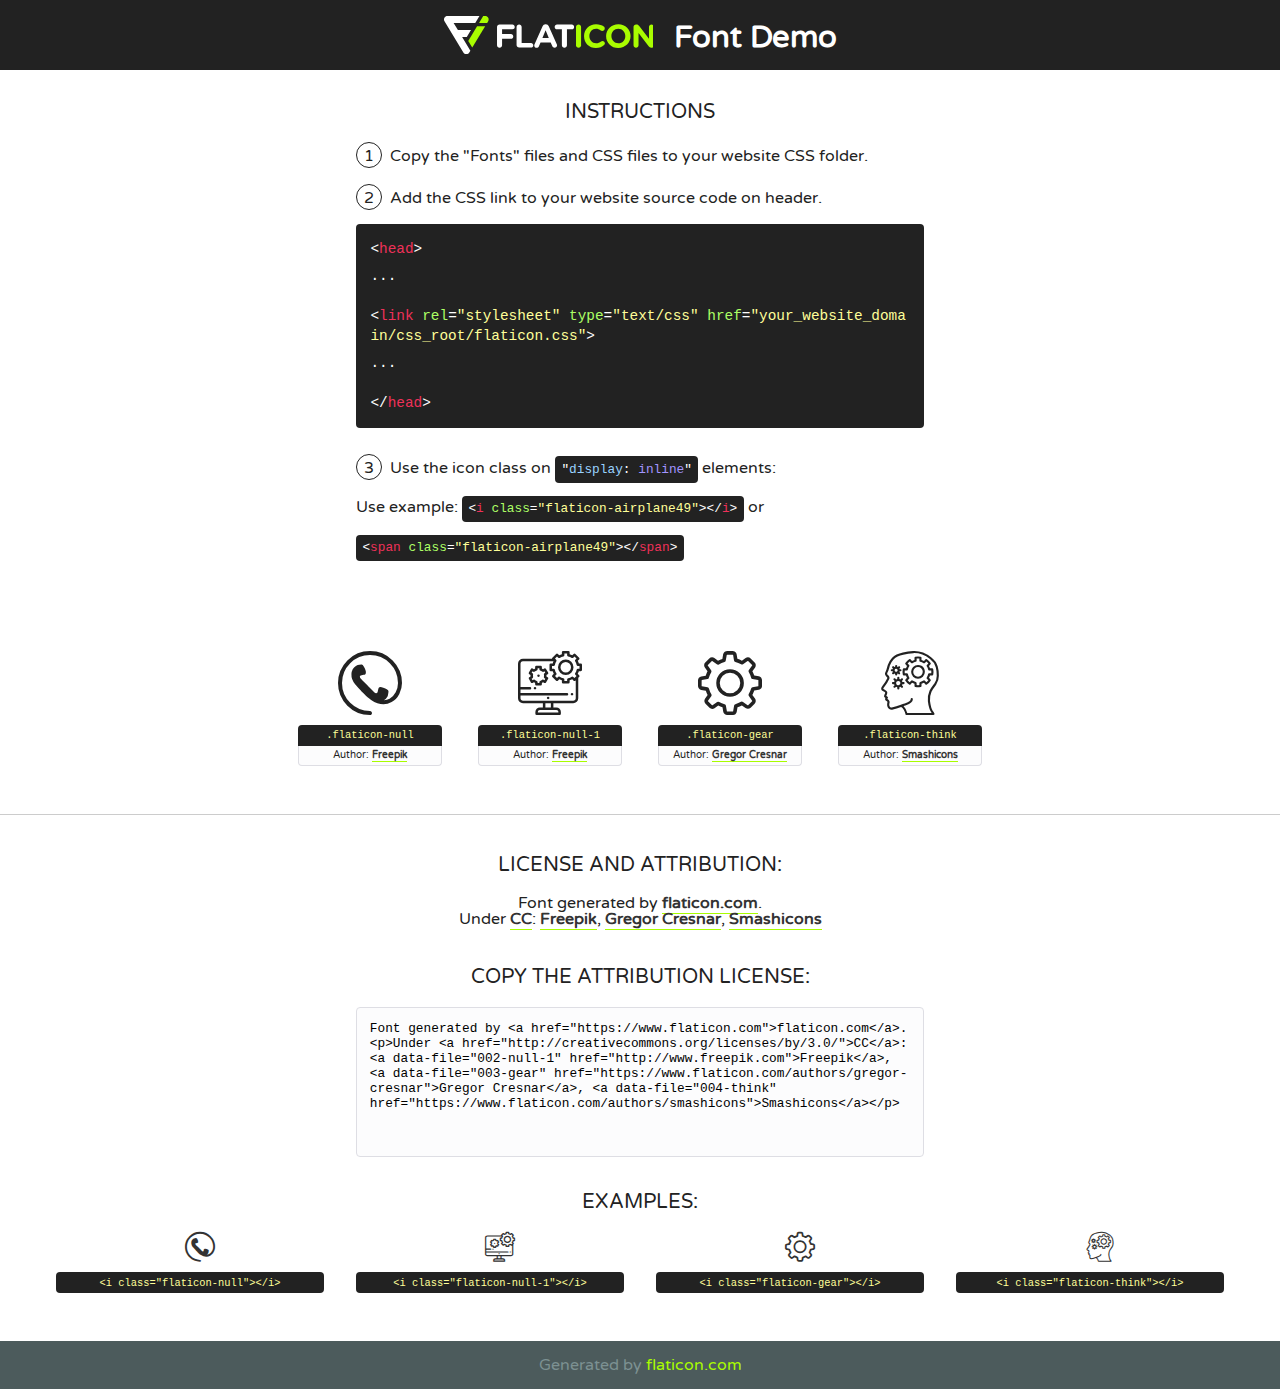
<file: assets/fonts/flaticon.html>
<!DOCTYPE html>
<!--
  Flaticon icon font: Flaticon
  Creation date: 02/06/2020 05:24
-->
<html>
<!DOCTYPE html>
<html>

<head>
    <title>Flaticon WebFont</title>
    <link href="http://fonts.googleapis.com/css?family=Varela+Round" rel="stylesheet" type="text/css" />
    <link rel="stylesheet" type="text/css" href="flaticon.css">
    <meta charset="UTF-8">
    <style>
    html, body, div, span, applet, object, iframe,
    h1, h2, h3, h4, h5, h6, p, blockquote, pre,
    a, abbr, acronym, address, big, cite, code,
    del, dfn, em, img, ins, kbd, q, s, samp,
    small, strike, strong, sub, sup, tt, var,
    b, u, i, center,
    dl, dt, dd, ol, ul, li,
    fieldset, form, label, legend,
    table, caption, tbody, tfoot, thead, tr, th, td,
    article, aside, canvas, details, embed, 
    figure, figcaption, footer, header, hgroup, 
    menu, nav, output, ruby, section, summary,
    time, mark, audio, video {
        margin: 0;
        padding: 0;
        border: 0;
        font-size: 100%;
        font: inherit;
        vertical-align: baseline;
    }
    /* HTML5 display-role reset for older browsers */
    article, aside, details, figcaption, figure, 
    footer, header, hgroup, menu, nav, section {
        display: block;
    }
    body {
        line-height: 1;
    }
    ol, ul {
        list-style: none;
    }
    blockquote, q {
        quotes: none;
    }
    blockquote:before, blockquote:after,
    q:before, q:after {
        content: '';
        content: none;
    }
    table {
        border-collapse: collapse;
        border-spacing: 0;
    }
    body {
        font-family: 'Varela Round', Helvetica, Arial, sans-serif;
        font-size: 16px;
        color: #222;
    }
    a {
        color: #333;
        border-bottom: 1px solid #a9fd00;
        font-weight: bold;
        text-decoration: none;
    }
    * {
        -moz-box-sizing: border-box;
        -webkit-box-sizing: border-box;
        box-sizing: border-box;
        margin: 0;
        padding: 0;
    }
    [class^="flaticon-"]:before, [class*=" flaticon-"]:before, [class^="flaticon-"]:after, [class*=" flaticon-"]:after {
        font-family: Flaticon;
        font-size: 30px;
        font-style: normal;
        margin-left: 20px;
        color: #333;
    }
    .wrapper {
        max-width: 600px;
        margin: auto;
        padding: 0 1em;
    }
    .title {
        font-size: 1.25em;
        text-align: center;
        margin-bottom: 1em;
        text-transform: uppercase;
    }
    header {
        text-align: center;
        background-color: #222;
        color: #fff;
        padding: 1em;
    }
    header .logo {
        width: 210px;
        height: 38px;
        display: inline-block;
        vertical-align: middle;
        margin-right: 1em;
        border: none;
    }
    header strong {
        font-size: 1.95em;
        font-weight: bold;
        vertical-align: middle;
        margin-top: 5px;
        display: inline-block;
    }
    .demo {
        margin: 2em auto;
        line-height: 1.25em;
    }
    .demo ul li {
        margin-bottom: 1em;
    }
    .demo ul li .num {
        color: #222;
        border-radius: 20px;
        display: inline-block;
        width: 26px;
        padding: 3px;
        height: 26px;
        text-align: center;
        margin-right: 0.5em;
        border: 1px solid #222;
    }
    .demo ul li code {
        background-color: #222;
        border-radius: 4px;
        padding: 0.25em 0.5em;
        display: inline-block;
        color: #fff;
        font-family: Consolas,Monaco,Lucida Console,Liberation Mono,DejaVu Sans Mono,Bitstream Vera Sans Mono,Courier New, monospace;
        font-weight: lighter;
        margin-top: 1em;
        font-size: 0.8em;
        word-break: break-all;
    }
    .demo ul li code.big {
        padding: 1em;
        font-size: 0.9em;
    }
    .demo ul li code .red {
        color: #EF3159;
    }
    .demo ul li code .green {
        color: #ACFF65;
    }
    .demo ul li code .yellow {
        color: #FFFF99;
    }
    .demo ul li code .blue {
        color: #99D3FF;
    }
    .demo ul li code .purple {
        color: #A295FF;
    }
    .demo ul li code .dots {
        margin-top: 0.5em;
        display: block;
    }
    #glyphs {
        border-bottom: 1px solid #ccc;
        padding: 2em 0;
        text-align: center;
    }
    .glyph {
        display: inline-block;
        width: 9em;
        margin: 1em;
        text-align: center;
        vertical-align: top;
        background: #FFF;
    }
    .glyph .glyph-icon {
        padding: 10px;
        display: block;
        font-family:"Flaticon";
        font-size: 64px;
        line-height: 1;
    }
    .glyph .glyph-icon:before {
        font-size: 64px;
        color: #222;
        margin-left: 0;
    }
    .class-name {
        font-size: 0.65em;
        background-color: #222;
        color: #fff;
        border-radius: 4px 4px 0 0;
        padding: 0.5em;
        color: #FFFF99;
        font-family: Consolas,Monaco,Lucida Console,Liberation Mono,DejaVu Sans Mono,Bitstream Vera Sans Mono,Courier New, monospace;
    }
    .author-name {
        font-size: 0.6em;
        background-color: #fcfcfd;
        border: 1px solid #DEDEE4;
        border-top: 0;
        border-radius: 0 0 4px 4px;
        padding: 0.5em;
    }
    .class-name:last-child {
        font-size: 10px;
        color:#888;
    }
    .class-name:last-child a {
        font-size: 10px;
        color:#555;
    }
    .class-name:last-child a:hover {
        color:#a9fd00;
    }
    .glyph > input {
        display: block;
        width: 100px;
        margin: 5px auto;
        text-align: center;
        font-size: 12px;
        cursor: text;
    }
    .glyph > input.icon-input {
        font-family:"Flaticon";
        font-size: 16px;
        margin-bottom: 10px;
    }
    .attribution .title {
        margin-top: 2em;
    }
    .attribution textarea {
        background-color: #fcfcfd;
        padding: 1em;
        border: none;
        box-shadow: none;
        border: 1px solid #DEDEE4;
        border-radius: 4px;
        resize: none;
        width: 100%;
        height: 150px;
        font-size: 0.8em;
        font-family: Consolas,Monaco,Lucida Console,Liberation Mono,DejaVu Sans Mono,Bitstream Vera Sans Mono,Courier New, monospace;
        -webkit-appearance: none;
    }
    .iconsuse {
        margin: 2em auto;
        text-align: center;
        max-width: 1200px;
    }
    .iconsuse:after {
        content: '';
        display: table;
        clear: both;
    }
    .iconsuse .image {
        float: left;
        width: 25%;
        padding: 0 1em;
    }
    .iconsuse .image p {
        margin-bottom: 1em;
    }
    .iconsuse .image span {
        display: block;
        font-size: 0.65em;
        background-color: #222;
        color: #fff;
        border-radius: 4px;
        padding: 0.5em;
        color: #FFFF99;
        margin-top: 1em;
        font-family: Consolas,Monaco,Lucida Console,Liberation Mono,DejaVu Sans Mono,Bitstream Vera Sans Mono,Courier New, monospace;
    }
    #footer {
        text-align: center;
        background-color: #4C5B5C;
        color: #7c9192;
        padding: 1em;
    }
    #footer a {
        border: none;
        color: #a9fd00;
        font-weight: normal;
    }
    @media (max-width: 960px) {
        .iconsuse .image {
            width: 50%;
        }
    }
    @media (max-width: 560px) {
        .iconsuse .image {
            width: 100%;
        }
    }
    </style>
</head>

<body class="characters-off">

    <header>
        <a href="https://www.flaticon.com" target="_blank" class="logo">
            <svg version="1.1" xmlns="http://www.w3.org/2000/svg" xmlns:xlink="http://www.w3.org/1999/xlink" xmlns:a="http://ns.adobe.com/AdobeSVGViewerExtensions/3.0/" viewBox="0 0 560.875 102.036" enable-background="new 0 0 560.875 102.036" xml:space="preserve">
                <defs>
                </defs>
                <g>
                    <g class="letters">
                        <path fill="#ffffff" d="M141.596,29.675c0-3.777,2.985-6.767,6.764-6.767h34.438c3.426,0,6.15,2.728,6.15,6.15
                        c0,3.43-2.724,6.149-6.15,6.149h-27.674v13.091h23.719c3.429,0,6.151,2.724,6.151,6.15c0,3.43-2.723,6.149-6.151,6.149h-23.719
                        v17.574c0,3.773-2.986,6.761-6.764,6.761c-3.779,0-6.764-2.989-6.764-6.761V29.675z"></path>
                        <path fill="#ffffff" d="M193.844,29.149c0-3.781,2.985-6.767,6.764-6.767c3.776,0,6.763,2.985,6.763,6.767v42.957h25.039
                        c3.426,0,6.149,2.726,6.149,6.153c0,3.425-2.723,6.15-6.149,6.15h-31.802c-3.779,0-6.764-2.986-6.764-6.768V29.149z"></path>
                        <path fill="#ffffff" d="M241.891,75.71l21.438-48.407c1.492-3.341,4.215-5.357,7.906-5.357h0.792
                        c3.686,0,6.323,2.017,7.815,5.357l21.439,48.407c0.436,0.967,0.701,1.845,0.701,2.723c0,3.602-2.809,6.501-6.414,6.501
                        c-3.161,0-5.269-1.845-6.499-4.655l-4.132-9.661h-27.059l-4.301,10.102c-1.144,2.631-3.426,4.214-6.237,4.214
                        c-3.517,0-6.24-2.81-6.24-6.325C241.1,77.64,241.451,76.677,241.891,75.71z M279.932,58.666l-8.521-20.297l-8.526,20.297H279.932
                        z"></path>
                        <path fill="#ffffff" d="M314.864,35.387H301.86c-3.429,0-6.239-2.813-6.239-6.238c0-3.429,2.811-6.24,6.239-6.24h39.533
                        c3.426,0,6.237,2.811,6.237,6.24c0,3.425-2.811,6.238-6.237,6.238h-13.001v42.785c0,3.773-2.99,6.761-6.764,6.761
                        c-3.779,0-6.764-2.989-6.764-6.761V35.387z"></path>
                        <path fill="#A9FD00" d="M352.615,29.149c0-3.781,2.985-6.767,6.767-6.767c3.774,0,6.761,2.985,6.761,6.767v49.024
                        c0,3.773-2.987,6.761-6.761,6.761c-3.781,0-6.767-2.989-6.767-6.761V29.149z"></path>
                        <path fill="#A9FD00" d="M374.132,53.836v-0.179c0-17.481,13.178-31.801,32.065-31.801c9.22,0,15.459,2.458,20.557,6.238
                        c1.402,1.054,2.637,2.985,2.637,5.357c0,3.692-2.985,6.59-6.681,6.59c-1.845,0-3.071-0.702-4.044-1.319
                        c-3.776-2.813-7.729-4.393-12.562-4.393c-10.364,0-17.831,8.611-17.831,19.154v0.173c0,10.542,7.291,19.329,17.831,19.329
                        c5.715,0,9.492-1.756,13.359-4.834c1.049-0.874,2.458-1.491,4.039-1.491c3.429,0,6.325,2.813,6.325,6.236
                        c0,2.106-1.056,3.78-2.282,4.834c-5.539,4.834-12.036,7.733-21.878,7.733C387.572,85.464,374.132,71.493,374.132,53.836z"></path>
                        <path fill="#A9FD00" d="M433.009,53.836v-0.179c0-17.481,13.79-31.801,32.766-31.801c18.981,0,32.592,14.143,32.592,31.628v0.173
                        c0,17.483-13.785,31.807-32.769,31.807C446.625,85.464,433.009,71.32,433.009,53.836z M484.224,53.836v-0.179
                        c0-10.539-7.725-19.326-18.626-19.326c-10.893,0-18.449,8.611-18.449,19.154v0.173c0,10.542,7.73,19.329,18.626,19.329
                        C476.676,72.986,484.224,64.378,484.224,53.836z"></path>
                        <path fill="#A9FD00" d="M506.233,29.321c0-3.774,2.99-6.763,6.767-6.763h1.401c3.252,0,5.183,1.583,7.029,3.953l26.093,34.265
                        V29.059c0-3.692,2.99-6.677,6.681-6.677c3.683,0,6.671,2.985,6.671,6.677v48.934c0,3.78-2.987,6.765-6.764,6.765h-0.436
                        c-3.257,0-5.188-1.581-7.034-3.953l-27.056-35.492v32.944c0,3.687-2.985,6.676-6.678,6.676c-3.683,0-6.673-2.989-6.673-6.676
                        V29.321z"></path>
                    </g>
                    <g class="insignia">
                        <path fill="#ffffff" d="M48.372,56.137h12.517l11.156-18.537H37.186L25.688,18.539h57.825L94.668,0H9.271
                        C5.925,0,2.842,1.801,1.198,4.716c-1.644,2.907-1.593,6.482,0.134,9.343l50.38,83.501c1.678,2.781,4.689,4.476,7.938,4.476
                        c3.246,0,6.257-1.695,7.935-4.476l2.898-4.804L48.372,56.137z"></path>
                        <g class="i">
                            <path fill="#A9FD00" d="M93.575,18.539h0.031v0.004l21.652,0.004l2.705-4.488c1.727-2.861,1.778-6.436,0.133-9.343
                            C116.454,1.801,113.371,0,110.026,0h-5.294L93.575,18.539z"></path>
                            <polygon fill="#A9FD00" points="88.291,27.356 64.725,66.486 75.519,84.404 109.942,27.356"></polygon>
                        </g>
                    </g>
                </g>
            </svg>
        </a>
        <strong>Font Demo</strong>
    </header>


    <section class="demo wrapper">

        <p class="title">Instructions</p>

        <ul>
            <li>
                <span class="num">1</span>Copy the "Fonts" files and CSS files to your website CSS folder.
            </li>
            <li>
                <span class="num">2</span>Add the CSS link to your website source code on header.
                <code class="big">
                    &lt;<span class="red">head</span>&gt;
                    <br/><span class="dots">...</span>
                    <br/>&lt;<span class="red">link</span> <span class="green">rel</span>=<span class="yellow">"stylesheet"</span> <span class="green">type</span>=<span class="yellow">"text/css"</span> <span class="green">href</span>=<span class="yellow">"your_website_domain/css_root/flaticon.css"</span>&gt;
                    <br/><span class="dots">...</span>
                    <br/>&lt;/<span class="red">head</span>&gt;
                </code>
            </li>

            <li>
                <p>
                    <span class="num">3</span>Use the icon class on <code>"<span class="blue">display</span>:<span class="purple"> inline</span>"</code> elements:
                    <br />
                    Use example: <code>&lt;<span class="red">i</span> <span class="green">class</span>=<span class="yellow">&quot;flaticon-airplane49&quot;</span>&gt;&lt;/<span class="red">i</span>&gt;</code> or <code>&lt;<span class="red">span</span> <span class="green">class</span>=<span class="yellow">&quot;flaticon-airplane49&quot;</span>&gt;&lt;/<span class="red">span</span>&gt;</code>
            </li>
        </ul>

    </section>




   <section id="glyphs">          
    
      
        <div class="glyph"><div class="glyph-icon flaticon-null"></div>
            <div class="class-name">.flaticon-null</div>
            <div class="author-name">Author: <a data-file="001-null" href="http://www.freepik.com">Freepik</a> </div> 
        </div>        
        
        <div class="glyph"><div class="glyph-icon flaticon-null-1"></div>
            <div class="class-name">.flaticon-null-1</div>
            <div class="author-name">Author: <a data-file="002-null-1" href="http://www.freepik.com">Freepik</a> </div> 
        </div>        
        
        <div class="glyph"><div class="glyph-icon flaticon-gear"></div>
            <div class="class-name">.flaticon-gear</div>
            <div class="author-name">Author: <a data-file="003-gear" href="https://www.flaticon.com/authors/gregor-cresnar">Gregor Cresnar</a> </div> 
        </div>        
        
        <div class="glyph"><div class="glyph-icon flaticon-think"></div>
            <div class="class-name">.flaticon-think</div>
            <div class="author-name">Author: <a data-file="004-think" href="https://www.flaticon.com/authors/smashicons">Smashicons</a> </div> 
        </div>        
        

    </section>



    <section class="attribution wrapper"   style="text-align:center;">

      <div class="title">License and attribution:</div><div class="attrDiv">Font generated by <a href="https://www.flaticon.com">flaticon.com</a>. <div><p>Under <a href="http://creativecommons.org/licenses/by/3.0/">CC</a>: <a data-file="002-null-1" href="http://www.freepik.com">Freepik</a>, <a data-file="003-gear" href="https://www.flaticon.com/authors/gregor-cresnar">Gregor Cresnar</a>, <a data-file="004-think" href="https://www.flaticon.com/authors/smashicons">Smashicons</a></p>  </div>
      </div>
      <div class="title">Copy the Attribution License:</div>

    <textarea onclick="this.focus();this.select();">Font generated by &lt;a href=&quot;https://www.flaticon.com&quot;&gt;flaticon.com&lt;/a&gt;. <p>Under <a href="http://creativecommons.org/licenses/by/3.0/">CC</a>: <a data-file="002-null-1" href="http://www.freepik.com">Freepik</a>, <a data-file="003-gear" href="https://www.flaticon.com/authors/gregor-cresnar">Gregor Cresnar</a>, <a data-file="004-think" href="https://www.flaticon.com/authors/smashicons">Smashicons</a></p>  
     </textarea>

    </section>

    <section class="iconsuse">

          <div class="title">Examples:</div>            
             
            <div class="image">
                <p>
                    <i class="glyph-icon flaticon-null"></i> 
                    <span>&lt;i class=&quot;flaticon-null&quot;&gt;&lt;/i&gt;</span>
                </p>
            </div>
            
            <div class="image">
                <p>
                    <i class="glyph-icon flaticon-null-1"></i> 
                    <span>&lt;i class=&quot;flaticon-null-1&quot;&gt;&lt;/i&gt;</span>
                </p>
            </div>
            
            <div class="image">
                <p>
                    <i class="glyph-icon flaticon-gear"></i> 
                    <span>&lt;i class=&quot;flaticon-gear&quot;&gt;&lt;/i&gt;</span>
                </p>
            </div>
            
            <div class="image">
                <p>
                    <i class="glyph-icon flaticon-think"></i> 
                    <span>&lt;i class=&quot;flaticon-think&quot;&gt;&lt;/i&gt;</span>
                </p>
            </div>
                       
        </div>
                            
    </section>

<div id="footer">
    <div>Generated by <a href="https://www.flaticon.com">flaticon.com</a>
    </div>
</div>



</body>
</html>
</file>
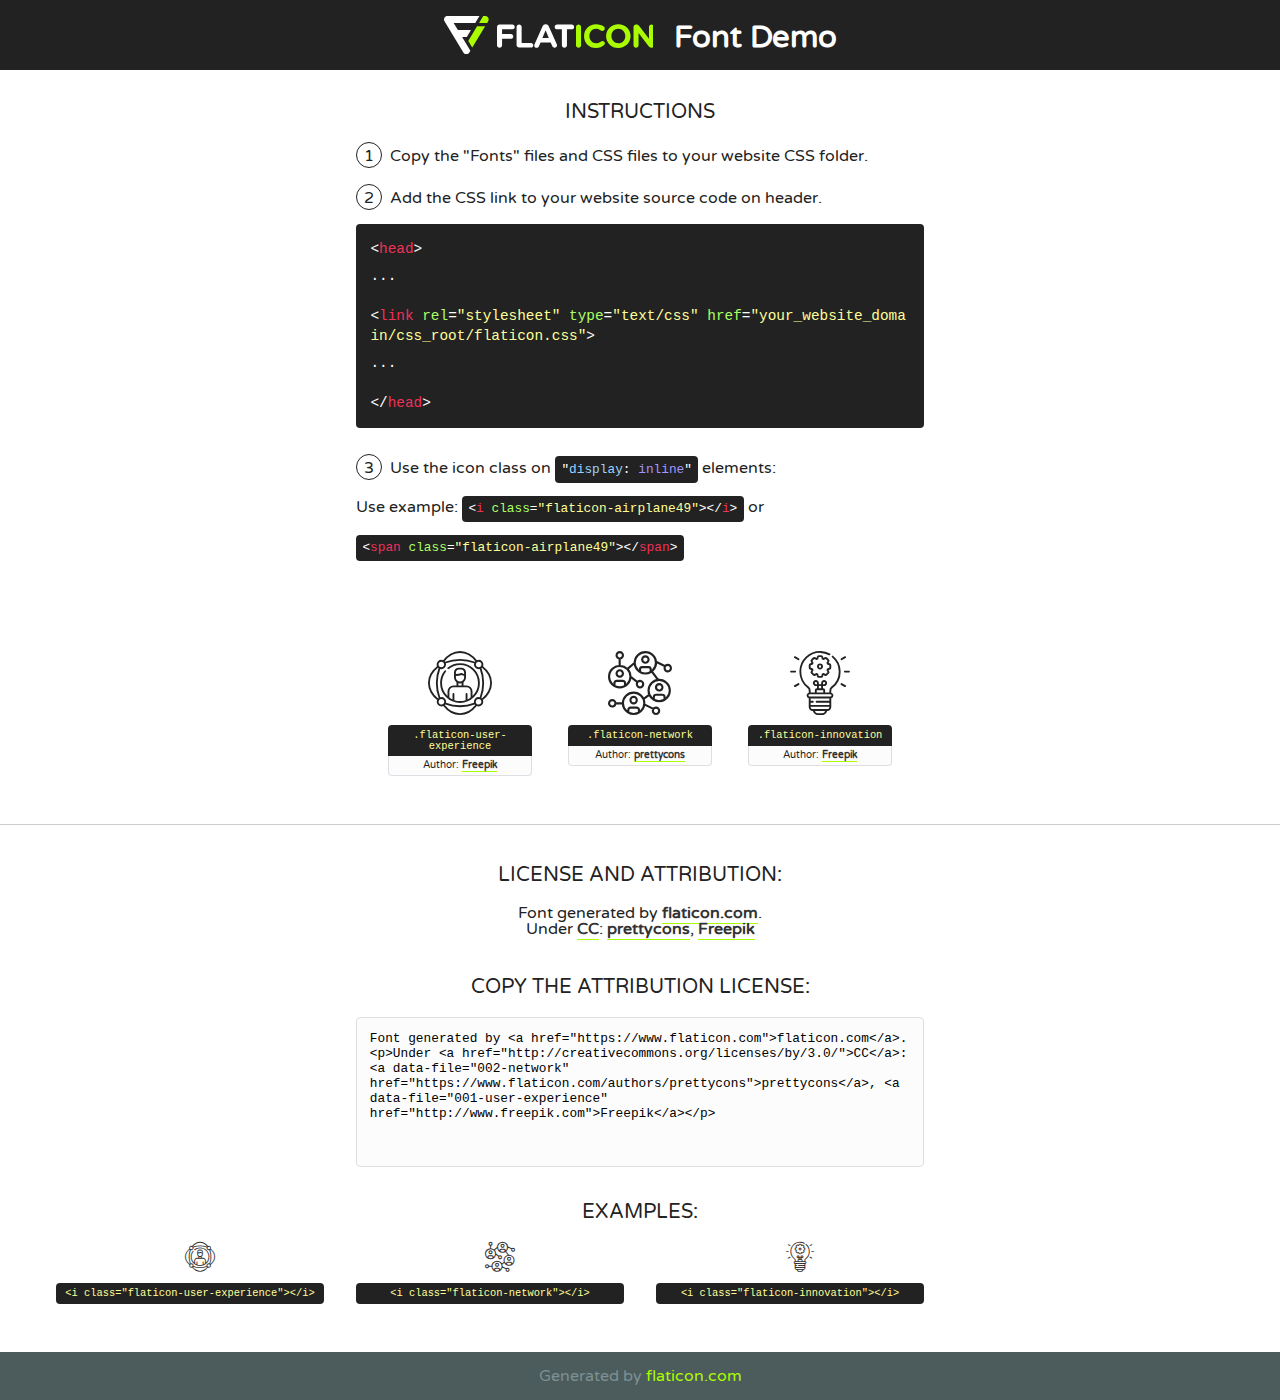
<file: cursos/fonts/flaticon/font/flaticon.html>
<!DOCTYPE html>
<!--
  Flaticon icon font: Flaticon
  Creation date: 08/05/2020 12:03
-->
<html>
<!DOCTYPE html>
<html>

<head>
    <title>Flaticon WebFont</title>
    <link href="http://fonts.googleapis.com/css?family=Varela+Round" rel="stylesheet" type="text/css" />
    <link rel="stylesheet" type="text/css" href="flaticon.css">
    <meta charset="UTF-8">
    <style>
    html, body, div, span, applet, object, iframe,
    h1, h2, h3, h4, h5, h6, p, blockquote, pre,
    a, abbr, acronym, address, big, cite, code,
    del, dfn, em, img, ins, kbd, q, s, samp,
    small, strike, strong, sub, sup, tt, var,
    b, u, i, center,
    dl, dt, dd, ol, ul, li,
    fieldset, form, label, legend,
    table, caption, tbody, tfoot, thead, tr, th, td,
    article, aside, canvas, details, embed, 
    figure, figcaption, footer, header, hgroup, 
    menu, nav, output, ruby, section, summary,
    time, mark, audio, video {
        margin: 0;
        padding: 0;
        border: 0;
        font-size: 100%;
        font: inherit;
        vertical-align: baseline;
    }
    /* HTML5 display-role reset for older browsers */
    article, aside, details, figcaption, figure, 
    footer, header, hgroup, menu, nav, section {
        display: block;
    }
    body {
        line-height: 1;
    }
    ol, ul {
        list-style: none;
    }
    blockquote, q {
        quotes: none;
    }
    blockquote:before, blockquote:after,
    q:before, q:after {
        content: '';
        content: none;
    }
    table {
        border-collapse: collapse;
        border-spacing: 0;
    }
    body {
        font-family: 'Varela Round', Helvetica, Arial, sans-serif;
        font-size: 16px;
        color: #222;
    }
    a {
        color: #333;
        border-bottom: 1px solid #a9fd00;
        font-weight: bold;
        text-decoration: none;
    }
    * {
        -moz-box-sizing: border-box;
        -webkit-box-sizing: border-box;
        box-sizing: border-box;
        margin: 0;
        padding: 0;
    }
    [class^="flaticon-"]:before, [class*=" flaticon-"]:before, [class^="flaticon-"]:after, [class*=" flaticon-"]:after {
        font-family: Flaticon;
        font-size: 30px;
        font-style: normal;
        margin-left: 20px;
        color: #333;
    }
    .wrapper {
        max-width: 600px;
        margin: auto;
        padding: 0 1em;
    }
    .title {
        font-size: 1.25em;
        text-align: center;
        margin-bottom: 1em;
        text-transform: uppercase;
    }
    header {
        text-align: center;
        background-color: #222;
        color: #fff;
        padding: 1em;
    }
    header .logo {
        width: 210px;
        height: 38px;
        display: inline-block;
        vertical-align: middle;
        margin-right: 1em;
        border: none;
    }
    header strong {
        font-size: 1.95em;
        font-weight: bold;
        vertical-align: middle;
        margin-top: 5px;
        display: inline-block;
    }
    .demo {
        margin: 2em auto;
        line-height: 1.25em;
    }
    .demo ul li {
        margin-bottom: 1em;
    }
    .demo ul li .num {
        color: #222;
        border-radius: 20px;
        display: inline-block;
        width: 26px;
        padding: 3px;
        height: 26px;
        text-align: center;
        margin-right: 0.5em;
        border: 1px solid #222;
    }
    .demo ul li code {
        background-color: #222;
        border-radius: 4px;
        padding: 0.25em 0.5em;
        display: inline-block;
        color: #fff;
        font-family: Consolas,Monaco,Lucida Console,Liberation Mono,DejaVu Sans Mono,Bitstream Vera Sans Mono,Courier New, monospace;
        font-weight: lighter;
        margin-top: 1em;
        font-size: 0.8em;
        word-break: break-all;
    }
    .demo ul li code.big {
        padding: 1em;
        font-size: 0.9em;
    }
    .demo ul li code .red {
        color: #EF3159;
    }
    .demo ul li code .green {
        color: #ACFF65;
    }
    .demo ul li code .yellow {
        color: #FFFF99;
    }
    .demo ul li code .blue {
        color: #99D3FF;
    }
    .demo ul li code .purple {
        color: #A295FF;
    }
    .demo ul li code .dots {
        margin-top: 0.5em;
        display: block;
    }
    #glyphs {
        border-bottom: 1px solid #ccc;
        padding: 2em 0;
        text-align: center;
    }
    .glyph {
        display: inline-block;
        width: 9em;
        margin: 1em;
        text-align: center;
        vertical-align: top;
        background: #FFF;
    }
    .glyph .glyph-icon {
        padding: 10px;
        display: block;
        font-family:"Flaticon";
        font-size: 64px;
        line-height: 1;
    }
    .glyph .glyph-icon:before {
        font-size: 64px;
        color: #222;
        margin-left: 0;
    }
    .class-name {
        font-size: 0.65em;
        background-color: #222;
        color: #fff;
        border-radius: 4px 4px 0 0;
        padding: 0.5em;
        color: #FFFF99;
        font-family: Consolas,Monaco,Lucida Console,Liberation Mono,DejaVu Sans Mono,Bitstream Vera Sans Mono,Courier New, monospace;
    }
    .author-name {
        font-size: 0.6em;
        background-color: #fcfcfd;
        border: 1px solid #DEDEE4;
        border-top: 0;
        border-radius: 0 0 4px 4px;
        padding: 0.5em;
    }
    .class-name:last-child {
        font-size: 10px;
        color:#888;
    }
    .class-name:last-child a {
        font-size: 10px;
        color:#555;
    }
    .class-name:last-child a:hover {
        color:#a9fd00;
    }
    .glyph > input {
        display: block;
        width: 100px;
        margin: 5px auto;
        text-align: center;
        font-size: 12px;
        cursor: text;
    }
    .glyph > input.icon-input {
        font-family:"Flaticon";
        font-size: 16px;
        margin-bottom: 10px;
    }
    .attribution .title {
        margin-top: 2em;
    }
    .attribution textarea {
        background-color: #fcfcfd;
        padding: 1em;
        border: none;
        box-shadow: none;
        border: 1px solid #DEDEE4;
        border-radius: 4px;
        resize: none;
        width: 100%;
        height: 150px;
        font-size: 0.8em;
        font-family: Consolas,Monaco,Lucida Console,Liberation Mono,DejaVu Sans Mono,Bitstream Vera Sans Mono,Courier New, monospace;
        -webkit-appearance: none;
    }
    .iconsuse {
        margin: 2em auto;
        text-align: center;
        max-width: 1200px;
    }
    .iconsuse:after {
        content: '';
        display: table;
        clear: both;
    }
    .iconsuse .image {
        float: left;
        width: 25%;
        padding: 0 1em;
    }
    .iconsuse .image p {
        margin-bottom: 1em;
    }
    .iconsuse .image span {
        display: block;
        font-size: 0.65em;
        background-color: #222;
        color: #fff;
        border-radius: 4px;
        padding: 0.5em;
        color: #FFFF99;
        margin-top: 1em;
        font-family: Consolas,Monaco,Lucida Console,Liberation Mono,DejaVu Sans Mono,Bitstream Vera Sans Mono,Courier New, monospace;
    }
    #footer {
        text-align: center;
        background-color: #4C5B5C;
        color: #7c9192;
        padding: 1em;
    }
    #footer a {
        border: none;
        color: #a9fd00;
        font-weight: normal;
    }
    @media (max-width: 960px) {
        .iconsuse .image {
            width: 50%;
        }
    }
    @media (max-width: 560px) {
        .iconsuse .image {
            width: 100%;
        }
    }
    </style>
</head>

<body class="characters-off">

    <header>
        <a href="https://www.flaticon.com" target="_blank" class="logo">
            <svg version="1.1" xmlns="http://www.w3.org/2000/svg" xmlns:xlink="http://www.w3.org/1999/xlink" xmlns:a="http://ns.adobe.com/AdobeSVGViewerExtensions/3.0/" viewBox="0 0 560.875 102.036" enable-background="new 0 0 560.875 102.036" xml:space="preserve">
                <defs>
                </defs>
                <g>
                    <g class="letters">
                        <path fill="#ffffff" d="M141.596,29.675c0-3.777,2.985-6.767,6.764-6.767h34.438c3.426,0,6.15,2.728,6.15,6.15
                        c0,3.43-2.724,6.149-6.15,6.149h-27.674v13.091h23.719c3.429,0,6.151,2.724,6.151,6.15c0,3.43-2.723,6.149-6.151,6.149h-23.719
                        v17.574c0,3.773-2.986,6.761-6.764,6.761c-3.779,0-6.764-2.989-6.764-6.761V29.675z"></path>
                        <path fill="#ffffff" d="M193.844,29.149c0-3.781,2.985-6.767,6.764-6.767c3.776,0,6.763,2.985,6.763,6.767v42.957h25.039
                        c3.426,0,6.149,2.726,6.149,6.153c0,3.425-2.723,6.15-6.149,6.15h-31.802c-3.779,0-6.764-2.986-6.764-6.768V29.149z"></path>
                        <path fill="#ffffff" d="M241.891,75.71l21.438-48.407c1.492-3.341,4.215-5.357,7.906-5.357h0.792
                        c3.686,0,6.323,2.017,7.815,5.357l21.439,48.407c0.436,0.967,0.701,1.845,0.701,2.723c0,3.602-2.809,6.501-6.414,6.501
                        c-3.161,0-5.269-1.845-6.499-4.655l-4.132-9.661h-27.059l-4.301,10.102c-1.144,2.631-3.426,4.214-6.237,4.214
                        c-3.517,0-6.24-2.81-6.24-6.325C241.1,77.64,241.451,76.677,241.891,75.71z M279.932,58.666l-8.521-20.297l-8.526,20.297H279.932
                        z"></path>
                        <path fill="#ffffff" d="M314.864,35.387H301.86c-3.429,0-6.239-2.813-6.239-6.238c0-3.429,2.811-6.24,6.239-6.24h39.533
                        c3.426,0,6.237,2.811,6.237,6.24c0,3.425-2.811,6.238-6.237,6.238h-13.001v42.785c0,3.773-2.99,6.761-6.764,6.761
                        c-3.779,0-6.764-2.989-6.764-6.761V35.387z"></path>
                        <path fill="#A9FD00" d="M352.615,29.149c0-3.781,2.985-6.767,6.767-6.767c3.774,0,6.761,2.985,6.761,6.767v49.024
                        c0,3.773-2.987,6.761-6.761,6.761c-3.781,0-6.767-2.989-6.767-6.761V29.149z"></path>
                        <path fill="#A9FD00" d="M374.132,53.836v-0.179c0-17.481,13.178-31.801,32.065-31.801c9.22,0,15.459,2.458,20.557,6.238
                        c1.402,1.054,2.637,2.985,2.637,5.357c0,3.692-2.985,6.59-6.681,6.59c-1.845,0-3.071-0.702-4.044-1.319
                        c-3.776-2.813-7.729-4.393-12.562-4.393c-10.364,0-17.831,8.611-17.831,19.154v0.173c0,10.542,7.291,19.329,17.831,19.329
                        c5.715,0,9.492-1.756,13.359-4.834c1.049-0.874,2.458-1.491,4.039-1.491c3.429,0,6.325,2.813,6.325,6.236
                        c0,2.106-1.056,3.78-2.282,4.834c-5.539,4.834-12.036,7.733-21.878,7.733C387.572,85.464,374.132,71.493,374.132,53.836z"></path>
                        <path fill="#A9FD00" d="M433.009,53.836v-0.179c0-17.481,13.79-31.801,32.766-31.801c18.981,0,32.592,14.143,32.592,31.628v0.173
                        c0,17.483-13.785,31.807-32.769,31.807C446.625,85.464,433.009,71.32,433.009,53.836z M484.224,53.836v-0.179
                        c0-10.539-7.725-19.326-18.626-19.326c-10.893,0-18.449,8.611-18.449,19.154v0.173c0,10.542,7.73,19.329,18.626,19.329
                        C476.676,72.986,484.224,64.378,484.224,53.836z"></path>
                        <path fill="#A9FD00" d="M506.233,29.321c0-3.774,2.99-6.763,6.767-6.763h1.401c3.252,0,5.183,1.583,7.029,3.953l26.093,34.265
                        V29.059c0-3.692,2.99-6.677,6.681-6.677c3.683,0,6.671,2.985,6.671,6.677v48.934c0,3.78-2.987,6.765-6.764,6.765h-0.436
                        c-3.257,0-5.188-1.581-7.034-3.953l-27.056-35.492v32.944c0,3.687-2.985,6.676-6.678,6.676c-3.683,0-6.673-2.989-6.673-6.676
                        V29.321z"></path>
                    </g>
                    <g class="insignia">
                        <path fill="#ffffff" d="M48.372,56.137h12.517l11.156-18.537H37.186L25.688,18.539h57.825L94.668,0H9.271
                        C5.925,0,2.842,1.801,1.198,4.716c-1.644,2.907-1.593,6.482,0.134,9.343l50.38,83.501c1.678,2.781,4.689,4.476,7.938,4.476
                        c3.246,0,6.257-1.695,7.935-4.476l2.898-4.804L48.372,56.137z"></path>
                        <g class="i">
                            <path fill="#A9FD00" d="M93.575,18.539h0.031v0.004l21.652,0.004l2.705-4.488c1.727-2.861,1.778-6.436,0.133-9.343
                            C116.454,1.801,113.371,0,110.026,0h-5.294L93.575,18.539z"></path>
                            <polygon fill="#A9FD00" points="88.291,27.356 64.725,66.486 75.519,84.404 109.942,27.356"></polygon>
                        </g>
                    </g>
                </g>
            </svg>
        </a>
        <strong>Font Demo</strong>
    </header>


    <section class="demo wrapper">

        <p class="title">Instructions</p>

        <ul>
            <li>
                <span class="num">1</span>Copy the "Fonts" files and CSS files to your website CSS folder.
            </li>
            <li>
                <span class="num">2</span>Add the CSS link to your website source code on header.
                <code class="big">
                    &lt;<span class="red">head</span>&gt;
                    <br/><span class="dots">...</span>
                    <br/>&lt;<span class="red">link</span> <span class="green">rel</span>=<span class="yellow">"stylesheet"</span> <span class="green">type</span>=<span class="yellow">"text/css"</span> <span class="green">href</span>=<span class="yellow">"your_website_domain/css_root/flaticon.css"</span>&gt;
                    <br/><span class="dots">...</span>
                    <br/>&lt;/<span class="red">head</span>&gt;
                </code>
            </li>

            <li>
                <p>
                    <span class="num">3</span>Use the icon class on <code>"<span class="blue">display</span>:<span class="purple"> inline</span>"</code> elements:
                    <br />
                    Use example: <code>&lt;<span class="red">i</span> <span class="green">class</span>=<span class="yellow">&quot;flaticon-airplane49&quot;</span>&gt;&lt;/<span class="red">i</span>&gt;</code> or <code>&lt;<span class="red">span</span> <span class="green">class</span>=<span class="yellow">&quot;flaticon-airplane49&quot;</span>&gt;&lt;/<span class="red">span</span>&gt;</code>
            </li>
        </ul>

    </section>




   <section id="glyphs">          
    
      
        <div class="glyph"><div class="glyph-icon flaticon-user-experience"></div>
            <div class="class-name">.flaticon-user-experience</div>
            <div class="author-name">Author: <a data-file="001-user-experience" href="http://www.freepik.com">Freepik</a> </div> 
        </div>        
        
        <div class="glyph"><div class="glyph-icon flaticon-network"></div>
            <div class="class-name">.flaticon-network</div>
            <div class="author-name">Author: <a data-file="002-network" href="https://www.flaticon.com/authors/prettycons">prettycons</a> </div> 
        </div>        
        
        <div class="glyph"><div class="glyph-icon flaticon-innovation"></div>
            <div class="class-name">.flaticon-innovation</div>
            <div class="author-name">Author: <a data-file="003-innovation" href="http://www.freepik.com">Freepik</a> </div> 
        </div>        
        

    </section>



    <section class="attribution wrapper"   style="text-align:center;">

      <div class="title">License and attribution:</div><div class="attrDiv">Font generated by <a href="https://www.flaticon.com">flaticon.com</a>. <div><p>Under <a href="http://creativecommons.org/licenses/by/3.0/">CC</a>: <a data-file="002-network" href="https://www.flaticon.com/authors/prettycons">prettycons</a>, <a data-file="001-user-experience" href="http://www.freepik.com">Freepik</a></p>  </div>
      </div>
      <div class="title">Copy the Attribution License:</div>

    <textarea onclick="this.focus();this.select();">Font generated by &lt;a href=&quot;https://www.flaticon.com&quot;&gt;flaticon.com&lt;/a&gt;. <p>Under <a href="http://creativecommons.org/licenses/by/3.0/">CC</a>: <a data-file="002-network" href="https://www.flaticon.com/authors/prettycons">prettycons</a>, <a data-file="001-user-experience" href="http://www.freepik.com">Freepik</a></p>  
     </textarea>

    </section>

    <section class="iconsuse">

          <div class="title">Examples:</div>            
             
            <div class="image">
                <p>
                    <i class="glyph-icon flaticon-user-experience"></i> 
                    <span>&lt;i class=&quot;flaticon-user-experience&quot;&gt;&lt;/i&gt;</span>
                </p>
            </div>
            
            <div class="image">
                <p>
                    <i class="glyph-icon flaticon-network"></i> 
                    <span>&lt;i class=&quot;flaticon-network&quot;&gt;&lt;/i&gt;</span>
                </p>
            </div>
            
            <div class="image">
                <p>
                    <i class="glyph-icon flaticon-innovation"></i> 
                    <span>&lt;i class=&quot;flaticon-innovation&quot;&gt;&lt;/i&gt;</span>
                </p>
            </div>
                       
        </div>
                            
    </section>

<div id="footer">
    <div>Generated by <a href="https://www.flaticon.com">flaticon.com</a>
    </div>
</div>



</body>
</html>
</file>
<file: cursos/css/flaticon.css>
/*
  	Flaticon icon font: Flaticon
  	Creation date: 04/01/2019 13:45
  	*/


@font-face {
  font-family: "Flaticon";
  src: url("../fonts/flaticon/font/Flaticon.eot");
  src: url("../fonts/flaticon/font/Flaticon.eot?#iefix") format("embedded-opentype"),
       url("../fonts/flaticon/font/Flaticon.woff") format("woff"),
       url("../fonts/flaticon/font/Flaticon.ttf") format("truetype"),
       url("../fonts/flaticon/font/Flaticon.svg#Flaticon") format("svg");
  font-weight: normal;
  font-style: normal;
}

@media screen and (-webkit-min-device-pixel-ratio:0) {
  @font-face {
    font-family: "Flaticon";
    src: url("../fonts/flaticon/font/Flaticon.svg#Flaticon") format("svg");
  }
}

[class^="flaticon-"]:before, [class*=" flaticon-"]:before,
[class^="flaticon-"]:after, [class*=" flaticon-"]:after {   
  font-family: Flaticon;
  font-style: normal;
  font-weight: normal;
  font-variant: normal;
  text-transform: none;
  line-height: 1;

  /* Better Font Rendering =========== */
  -webkit-font-smoothing: antialiased;
  -moz-osx-font-smoothing: grayscale;
}

.flaticon-user-experience:before { content: "\f100"; }
.flaticon-network:before { content: "\f101"; }
.flaticon-innovation:before { content: "\f102"; }
</file>
<file: assets/css/themify-icons.css>
@font-face {
	font-family: 'themify';
	src:url('../fonts/themify.eot?-fvbane');


	src:url('../fonts/themify.eot?#iefix-fvbane') format('embedded-opentype'),
		url('../fonts/themify.woff?-fvbane') format('woff'),
		url('../fonts/themify.ttf?-fvbane') format('truetype'),
		url('../fonts/themify.svg?-fvbane#themify') format('svg');
	font-weight: normal;
	font-style: normal;
}

[class^="ti-"], [class*=" ti-"] {
	font-family: 'themify';
	speak: none;
	font-style: normal;
	font-weight: normal;
	font-variant: normal;
	text-transform: none;
	line-height: 1;

	/* Better Font Rendering =========== */
	-webkit-font-smoothing: antialiased;
	-moz-osx-font-smoothing: grayscale;
}

.ti-wand:before {
	content: "\e600";
}
.ti-volume:before {
	content: "\e601";
}
.ti-user:before {
	content: "\e602";
}
.ti-unlock:before {
	content: "\e603";
}
.ti-unlink:before {
	content: "\e604";
}
.ti-trash:before {
	content: "\e605";
}
.ti-thought:before {
	content: "\e606";
}
.ti-target:before {
	content: "\e607";
}
.ti-tag:before {
	content: "\e608";
}
.ti-tablet:before {
	content: "\e609";
}
.ti-star:before {
	content: "\e60a";
}
.ti-spray:before {
	content: "\e60b";
}
.ti-signal:before {
	content: "\e60c";
}
.ti-shopping-cart:before {
	content: "\e60d";
}
.ti-shopping-cart-full:before {
	content: "\e60e";
}
.ti-settings:before {
	content: "\e60f";
}
.ti-search:before {
	content: "\e610";
}
.ti-zoom-in:before {
	content: "\e611";
}
.ti-zoom-out:before {
	content: "\e612";
}
.ti-cut:before {
	content: "\e613";
}
.ti-ruler:before {
	content: "\e614";
}
.ti-ruler-pencil:before {
	content: "\e615";
}
.ti-ruler-alt:before {
	content: "\e616";
}
.ti-bookmark:before {
	content: "\e617";
}
.ti-bookmark-alt:before {
	content: "\e618";
}
.ti-reload:before {
	content: "\e619";
}
.ti-plus:before {
	content: "\e61a";
}
.ti-pin:before {
	content: "\e61b";
}
.ti-pencil:before {
	content: "\e61c";
}
.ti-pencil-alt:before {
	content: "\e61d";
}
.ti-paint-roller:before {
	content: "\e61e";
}
.ti-paint-bucket:before {
	content: "\e61f";
}
.ti-na:before {
	content: "\e620";
}
.ti-mobile:before {
	content: "\e621";
}
.ti-minus:before {
	content: "\e622";
}
.ti-medall:before {
	content: "\e623";
}
.ti-medall-alt:before {
	content: "\e624";
}
.ti-marker:before {
	content: "\e625";
}
.ti-marker-alt:before {
	content: "\e626";
}
.ti-arrow-up:before {
	content: "\e627";
}
.ti-arrow-right:before {
	content: "\e628";
}
.ti-arrow-left:before {
	content: "\e629";
}
.ti-arrow-down:before {
	content: "\e62a";
}
.ti-lock:before {
	content: "\e62b";
}
.ti-location-arrow:before {
	content: "\e62c";
}
.ti-link:before {
	content: "\e62d";
}
.ti-layout:before {
	content: "\e62e";
}
.ti-layers:before {
	content: "\e62f";
}
.ti-layers-alt:before {
	content: "\e630";
}
.ti-key:before {
	content: "\e631";
}
.ti-import:before {
	content: "\e632";
}
.ti-image:before {
	content: "\e633";
}
.ti-heart:before {
	content: "\e634";
}
.ti-heart-broken:before {
	content: "\e635";
}
.ti-hand-stop:before {
	content: "\e636";
}
.ti-hand-open:before {
	content: "\e637";
}
.ti-hand-drag:before {
	content: "\e638";
}
.ti-folder:before {
	content: "\e639";
}
.ti-flag:before {
	content: "\e63a";
}
.ti-flag-alt:before {
	content: "\e63b";
}
.ti-flag-alt-2:before {
	content: "\e63c";
}
.ti-eye:before {
	content: "\e63d";
}
.ti-export:before {
	content: "\e63e";
}
.ti-exchange-vertical:before {
	content: "\e63f";
}
.ti-desktop:before {
	content: "\e640";
}
.ti-cup:before {
	content: "\e641";
}
.ti-crown:before {
	content: "\e642";
}
.ti-comments:before {
	content: "\e643";
}
.ti-comment:before {
	content: "\e644";
}
.ti-comment-alt:before {
	content: "\e645";
}
.ti-close:before {
	content: "\e646";
}
.ti-clip:before {
	content: "\e647";
}
.ti-angle-up:before {
	content: "\e648";
}
.ti-angle-right:before {
	content: "\e649";
}
.ti-angle-left:before {
	content: "\e64a";
}
.ti-angle-down:before {
	content: "\e64b";
}
.ti-check:before {
	content: "\e64c";
}
.ti-check-box:before {
	content: "\e64d";
}
.ti-camera:before {
	content: "\e64e";
}
.ti-announcement:before {
	content: "\e64f";
}
.ti-brush:before {
	content: "\e650";
}
.ti-briefcase:before {
	content: "\e651";
}
.ti-bolt:before {
	content: "\e652";
}
.ti-bolt-alt:before {
	content: "\e653";
}
.ti-blackboard:before {
	content: "\e654";
}
.ti-bag:before {
	content: "\e655";
}
.ti-move:before {
	content: "\e656";
}
.ti-arrows-vertical:before {
	content: "\e657";
}
.ti-arrows-horizontal:before {
	content: "\e658";
}
.ti-fullscreen:before {
	content: "\e659";
}
.ti-arrow-top-right:before {
	content: "\e65a";
}
.ti-arrow-top-left:before {
	content: "\e65b";
}
.ti-arrow-circle-up:before {
	content: "\e65c";
}
.ti-arrow-circle-right:before {
	content: "\e65d";
}
.ti-arrow-circle-left:before {
	content: "\e65e";
}
.ti-arrow-circle-down:before {
	content: "\e65f";
}
.ti-angle-double-up:before {
	content: "\e660";
}
.ti-angle-double-right:before {
	content: "\e661";
}
.ti-angle-double-left:before {
	content: "\e662";
}
.ti-angle-double-down:before {
	content: "\e663";
}
.ti-zip:before {
	content: "\e664";
}
.ti-world:before {
	content: "\e665";
}
.ti-wheelchair:before {
	content: "\e666";
}
.ti-view-list:before {
	content: "\e667";
}
.ti-view-list-alt:before {
	content: "\e668";
}
.ti-view-grid:before {
	content: "\e669";
}
.ti-uppercase:before {
	content: "\e66a";
}
.ti-upload:before {
	content: "\e66b";
}
.ti-underline:before {
	content: "\e66c";
}
.ti-truck:before {
	content: "\e66d";
}
.ti-timer:before {
	content: "\e66e";
}
.ti-ticket:before {
	content: "\e66f";
}
.ti-thumb-up:before {
	content: "\e670";
}
.ti-thumb-down:before {
	content: "\e671";
}
.ti-text:before {
	content: "\e672";
}
.ti-stats-up:before {
	content: "\e673";
}
.ti-stats-down:before {
	content: "\e674";
}
.ti-split-v:before {
	content: "\e675";
}
.ti-split-h:before {
	content: "\e676";
}
.ti-smallcap:before {
	content: "\e677";
}
.ti-shine:before {
	content: "\e678";
}
.ti-shift-right:before {
	content: "\e679";
}
.ti-shift-left:before {
	content: "\e67a";
}
.ti-shield:before {
	content: "\e67b";
}
.ti-notepad:before {
	content: "\e67c";
}
.ti-server:before {
	content: "\e67d";
}
.ti-quote-right:before {
	content: "\e67e";
}
.ti-quote-left:before {
	content: "\e67f";
}
.ti-pulse:before {
	content: "\e680";
}
.ti-printer:before {
	content: "\e681";
}
.ti-power-off:before {
	content: "\e682";
}
.ti-plug:before {
	content: "\e683";
}
.ti-pie-chart:before {
	content: "\e684";
}
.ti-paragraph:before {
	content: "\e685";
}
.ti-panel:before {
	content: "\e686";
}
.ti-package:before {
	content: "\e687";
}
.ti-music:before {
	content: "\e688";
}
.ti-music-alt:before {
	content: "\e689";
}
.ti-mouse:before {
	content: "\e68a";
}
.ti-mouse-alt:before {
	content: "\e68b";
}
.ti-money:before {
	content: "\e68c";
}
.ti-microphone:before {
	content: "\e68d";
}
.ti-menu:before {
	content: "\e68e";
}
.ti-menu-alt:before {
	content: "\e68f";
}
.ti-map:before {
	content: "\e690";
}
.ti-map-alt:before {
	content: "\e691";
}
.ti-loop:before {
	content: "\e692";
}
.ti-location-pin:before {
	content: "\e693";
}
.ti-list:before {
	content: "\e694";
}
.ti-light-bulb:before {
	content: "\e695";
}
.ti-Italic:before {
	content: "\e696";
}
.ti-info:before {
	content: "\e697";
}
.ti-infinite:before {
	content: "\e698";
}
.ti-id-badge:before {
	content: "\e699";
}
.ti-hummer:before {
	content: "\e69a";
}
.ti-home:before {
	content: "\e69b";
}
.ti-help:before {
	content: "\e69c";
}
.ti-headphone:before {
	content: "\e69d";
}
.ti-harddrives:before {
	content: "\e69e";
}
.ti-harddrive:before {
	content: "\e69f";
}
.ti-gift:before {
	content: "\e6a0";
}
.ti-game:before {
	content: "\e6a1";
}
.ti-filter:before {
	content: "\e6a2";
}
.ti-files:before {
	content: "\e6a3";
}
.ti-file:before {
	content: "\e6a4";
}
.ti-eraser:before {
	content: "\e6a5";
}
.ti-envelope:before {
	content: "\e6a6";
}
.ti-download:before {
	content: "\e6a7";
}
.ti-direction:before {
	content: "\e6a8";
}
.ti-direction-alt:before {
	content: "\e6a9";
}
.ti-dashboard:before {
	content: "\e6aa";
}
.ti-control-stop:before {
	content: "\e6ab";
}
.ti-control-shuffle:before {
	content: "\e6ac";
}
.ti-control-play:before {
	content: "\e6ad";
}
.ti-control-pause:before {
	content: "\e6ae";
}
.ti-control-forward:before {
	content: "\e6af";
}
.ti-control-backward:before {
	content: "\e6b0";
}
.ti-cloud:before {
	content: "\e6b1";
}
.ti-cloud-up:before {
	content: "\e6b2";
}
.ti-cloud-down:before {
	content: "\e6b3";
}
.ti-clipboard:before {
	content: "\e6b4";
}
.ti-car:before {
	content: "\e6b5";
}
.ti-calendar:before {
	content: "\e6b6";
}
.ti-book:before {
	content: "\e6b7";
}
.ti-bell:before {
	content: "\e6b8";
}
.ti-basketball:before {
	content: "\e6b9";
}
.ti-bar-chart:before {
	content: "\e6ba";
}
.ti-bar-chart-alt:before {
	content: "\e6bb";
}
.ti-back-right:before {
	content: "\e6bc";
}
.ti-back-left:before {
	content: "\e6bd";
}
.ti-arrows-corner:before {
	content: "\e6be";
}
.ti-archive:before {
	content: "\e6bf";
}
.ti-anchor:before {
	content: "\e6c0";
}
.ti-align-right:before {
	content: "\e6c1";
}
.ti-align-left:before {
	content: "\e6c2";
}
.ti-align-justify:before {
	content: "\e6c3";
}
.ti-align-center:before {
	content: "\e6c4";
}
.ti-alert:before {
	content: "\e6c5";
}
.ti-alarm-clock:before {
	content: "\e6c6";
}
.ti-agenda:before {
	content: "\e6c7";
}
.ti-write:before {
	content: "\e6c8";
}
.ti-window:before {
	content: "\e6c9";
}
.ti-widgetized:before {
	content: "\e6ca";
}
.ti-widget:before {
	content: "\e6cb";
}
.ti-widget-alt:before {
	content: "\e6cc";
}
.ti-wallet:before {
	content: "\e6cd";
}
.ti-video-clapper:before {
	content: "\e6ce";
}
.ti-video-camera:before {
	content: "\e6cf";
}
.ti-vector:before {
	content: "\e6d0";
}
.ti-themify-logo:before {
	content: "\e6d1";
}
.ti-themify-favicon:before {
	content: "\e6d2";
}
.ti-themify-favicon-alt:before {
	content: "\e6d3";
}
.ti-support:before {
	content: "\e6d4";
}
.ti-stamp:before {
	content: "\e6d5";
}
.ti-split-v-alt:before {
	content: "\e6d6";
}
.ti-slice:before {
	content: "\e6d7";
}
.ti-shortcode:before {
	content: "\e6d8";
}
.ti-shift-right-alt:before {
	content: "\e6d9";
}
.ti-shift-left-alt:before {
	content: "\e6da";
}
.ti-ruler-alt-2:before {
	content: "\e6db";
}
.ti-receipt:before {
	content: "\e6dc";
}
.ti-pin2:before {
	content: "\e6dd";
}
.ti-pin-alt:before {
	content: "\e6de";
}
.ti-pencil-alt2:before {
	content: "\e6df";
}
.ti-palette:before {
	content: "\e6e0";
}
.ti-more:before {
	content: "\e6e1";
}
.ti-more-alt:before {
	content: "\e6e2";
}
.ti-microphone-alt:before {
	content: "\e6e3";
}
.ti-magnet:before {
	content: "\e6e4";
}
.ti-line-double:before {
	content: "\e6e5";
}
.ti-line-dotted:before {
	content: "\e6e6";
}
.ti-line-dashed:before {
	content: "\e6e7";
}
.ti-layout-width-full:before {
	content: "\e6e8";
}
.ti-layout-width-default:before {
	content: "\e6e9";
}
.ti-layout-width-default-alt:before {
	content: "\e6ea";
}
.ti-layout-tab:before {
	content: "\e6eb";
}
.ti-layout-tab-window:before {
	content: "\e6ec";
}
.ti-layout-tab-v:before {
	content: "\e6ed";
}
.ti-layout-tab-min:before {
	content: "\e6ee";
}
.ti-layout-slider:before {
	content: "\e6ef";
}
.ti-layout-slider-alt:before {
	content: "\e6f0";
}
.ti-layout-sidebar-right:before {
	content: "\e6f1";
}
.ti-layout-sidebar-none:before {
	content: "\e6f2";
}
.ti-layout-sidebar-left:before {
	content: "\e6f3";
}
.ti-layout-placeholder:before {
	content: "\e6f4";
}
.ti-layout-menu:before {
	content: "\e6f5";
}
.ti-layout-menu-v:before {
	content: "\e6f6";
}
.ti-layout-menu-separated:before {
	content: "\e6f7";
}
.ti-layout-menu-full:before {
	content: "\e6f8";
}
.ti-layout-media-right-alt:before {
	content: "\e6f9";
}
.ti-layout-media-right:before {
	content: "\e6fa";
}
.ti-layout-media-overlay:before {
	content: "\e6fb";
}
.ti-layout-media-overlay-alt:before {
	content: "\e6fc";
}
.ti-layout-media-overlay-alt-2:before {
	content: "\e6fd";
}
.ti-layout-media-left-alt:before {
	content: "\e6fe";
}
.ti-layout-media-left:before {
	content: "\e6ff";
}
.ti-layout-media-center-alt:before {
	content: "\e700";
}
.ti-layout-media-center:before {
	content: "\e701";
}
.ti-layout-list-thumb:before {
	content: "\e702";
}
.ti-layout-list-thumb-alt:before {
	content: "\e703";
}
.ti-layout-list-post:before {
	content: "\e704";
}
.ti-layout-list-large-image:before {
	content: "\e705";
}
.ti-layout-line-solid:before {
	content: "\e706";
}
.ti-layout-grid4:before {
	content: "\e707";
}
.ti-layout-grid3:before {
	content: "\e708";
}
.ti-layout-grid2:before {
	content: "\e709";
}
.ti-layout-grid2-thumb:before {
	content: "\e70a";
}
.ti-layout-cta-right:before {
	content: "\e70b";
}
.ti-layout-cta-left:before {
	content: "\e70c";
}
.ti-layout-cta-center:before {
	content: "\e70d";
}
.ti-layout-cta-btn-right:before {
	content: "\e70e";
}
.ti-layout-cta-btn-left:before {
	content: "\e70f";
}
.ti-layout-column4:before {
	content: "\e710";
}
.ti-layout-column3:before {
	content: "\e711";
}
.ti-layout-column2:before {
	content: "\e712";
}
.ti-layout-accordion-separated:before {
	content: "\e713";
}
.ti-layout-accordion-merged:before {
	content: "\e714";
}
.ti-layout-accordion-list:before {
	content: "\e715";
}
.ti-ink-pen:before {
	content: "\e716";
}
.ti-info-alt:before {
	content: "\e717";
}
.ti-help-alt:before {
	content: "\e718";
}
.ti-headphone-alt:before {
	content: "\e719";
}
.ti-hand-point-up:before {
	content: "\e71a";
}
.ti-hand-point-right:before {
	content: "\e71b";
}
.ti-hand-point-left:before {
	content: "\e71c";
}
.ti-hand-point-down:before {
	content: "\e71d";
}
.ti-gallery:before {
	content: "\e71e";
}
.ti-face-smile:before {
	content: "\e71f";
}
.ti-face-sad:before {
	content: "\e720";
}
.ti-credit-card:before {
	content: "\e721";
}
.ti-control-skip-forward:before {
	content: "\e722";
}
.ti-control-skip-backward:before {
	content: "\e723";
}
.ti-control-record:before {
	content: "\e724";
}
.ti-control-eject:before {
	content: "\e725";
}
.ti-comments-smiley:before {
	content: "\e726";
}
.ti-brush-alt:before {
	content: "\e727";
}
.ti-youtube:before {
	content: "\e728";
}
.ti-vimeo:before {
	content: "\e729";
}
.ti-twitter:before {
	content: "\e72a";
}
.ti-time:before {
	content: "\e72b";
}
.ti-tumblr:before {
	content: "\e72c";
}
.ti-skype:before {
	content: "\e72d";
}
.ti-share:before {
	content: "\e72e";
}
.ti-share-alt:before {
	content: "\e72f";
}
.ti-rocket:before {
	content: "\e730";
}
.ti-pinterest:before {
	content: "\e731";
}
.ti-new-window:before {
	content: "\e732";
}
.ti-microsoft:before {
	content: "\e733";
}
.ti-list-ol:before {
	content: "\e734";
}
.ti-linkedin:before {
	content: "\e735";
}
.ti-layout-sidebar-2:before {
	content: "\e736";
}
.ti-layout-grid4-alt:before {
	content: "\e737";
}
.ti-layout-grid3-alt:before {
	content: "\e738";
}
.ti-layout-grid2-alt:before {
	content: "\e739";
}
.ti-layout-column4-alt:before {
	content: "\e73a";
}
.ti-layout-column3-alt:before {
	content: "\e73b";
}
.ti-layout-column2-alt:before {
	content: "\e73c";
}
.ti-instagram:before {
	content: "\e73d";
}
.ti-google:before {
	content: "\e73e";
}
.ti-github:before {
	content: "\e73f";
}
.ti-flickr:before {
	content: "\e740";
}
.ti-facebook:before {
	content: "\e741";
}
.ti-dropbox:before {
	content: "\e742";
}
.ti-dribbble:before {
	content: "\e743";
}
.ti-apple:before {
	content: "\e744";
}
.ti-android:before {
	content: "\e745";
}
.ti-save:before {
	content: "\e746";
}
.ti-save-alt:before {
	content: "\e747";
}
.ti-yahoo:before {
	content: "\e748";
}
.ti-wordpress:before {
	content: "\e749";
}
.ti-vimeo-alt:before {
	content: "\e74a";
}
.ti-twitter-alt:before {
	content: "\e74b";
}
.ti-tumblr-alt:before {
	content: "\e74c";
}
.ti-trello:before {
	content: "\e74d";
}
.ti-stack-overflow:before {
	content: "\e74e";
}
.ti-soundcloud:before {
	content: "\e74f";
}
.ti-sharethis:before {
	content: "\e750";
}
.ti-sharethis-alt:before {
	content: "\e751";
}
.ti-reddit:before {
	content: "\e752";
}
.ti-pinterest-alt:before {
	content: "\e753";
}
.ti-microsoft-alt:before {
	content: "\e754";
}
.ti-linux:before {
	content: "\e755";
}
.ti-jsfiddle:before {
	content: "\e756";
}
.ti-joomla:before {
	content: "\e757";
}
.ti-html5:before {
	content: "\e758";
}
.ti-flickr-alt:before {
	content: "\e759";
}
.ti-email:before {
	content: "\e75a";
}
.ti-drupal:before {
	content: "\e75b";
}
.ti-dropbox-alt:before {
	content: "\e75c";
}
.ti-css3:before {
	content: "\e75d";
}
.ti-rss:before {
	content: "\e75e";
}
.ti-rss-alt:before {
	content: "\e75f";
}
</file>
<file: assets/css/nice-select.css>
.nice-select {
  -webkit-tap-highlight-color: transparent;
  background-color: #fff;
  border-radius: 5px;
  border: solid 1px #e8e8e8;
  box-sizing: border-box;
  clear: both;
  cursor: pointer;
  display: block;
  float: left;
  font-family: inherit;
  font-size: 14px;
  font-weight: normal;
  height: 42px;
  line-height: 40px;
  outline: none;
  padding-left: 18px;
  padding-right: 30px;
  position: relative;
  text-align: left !important;
  -webkit-transition: all 0.2s ease-in-out;
  transition: all 0.2s ease-in-out;
  -webkit-user-select: none;
     -moz-user-select: none;
      -ms-user-select: none;
          user-select: none;
  white-space: nowrap;
  width: auto; }
  .nice-select:hover {
    border-color: #dbdbdb; }
  .nice-select:active, .nice-select.open, .nice-select:focus {
    border-color: #999; }
  .nice-select:after {
    border-bottom: 2px solid #999;
    border-right: 2px solid #999;
    content: '';
    display: block;
    height: 5px;
    margin-top: -4px;
    pointer-events: none;
    position: absolute;
    right: 12px;
    top: 50%;
    -webkit-transform-origin: 66% 66%;
        -ms-transform-origin: 66% 66%;
            transform-origin: 66% 66%;
    -webkit-transform: rotate(45deg);
        -ms-transform: rotate(45deg);
            transform: rotate(45deg);
    -webkit-transition: all 0.15s ease-in-out;
    transition: all 0.15s ease-in-out;
    width: 5px; }
  .nice-select.open:after {
    -webkit-transform: rotate(-135deg);
        -ms-transform: rotate(-135deg);
            transform: rotate(-135deg); }
  .nice-select.open .list {
    opacity: 1;
    pointer-events: auto;
    -webkit-transform: scale(1) translateY(0);
        -ms-transform: scale(1) translateY(0);
            transform: scale(1) translateY(0); }
  .nice-select.disabled {
    border-color: #ededed;
    color: #999;
    pointer-events: none; }
    .nice-select.disabled:after {
      border-color: #cccccc; }
  .nice-select.wide {
    width: 100%; }
    .nice-select.wide .list {
      left: 0 !important;
      right: 0 !important; }
  .nice-select.right {
    float: right; }
    .nice-select.right .list {
      left: auto;
      right: 0; }
  .nice-select.small {
    font-size: 12px;
    height: 36px;
    line-height: 34px; }
    .nice-select.small:after {
      height: 4px;
      width: 4px; }
    .nice-select.small .option {
      line-height: 34px;
      min-height: 34px; }
  .nice-select .list {
    background-color: #fff;
    border-radius: 5px;
    box-shadow: 0 0 0 1px rgba(68, 68, 68, 0.11);
    box-sizing: border-box;
    margin-top: 4px;
    opacity: 0;
    overflow: hidden;
    padding: 0;
    pointer-events: none;
    position: absolute;
    top: 100%;
    left: 0;
    -webkit-transform-origin: 50% 0;
        -ms-transform-origin: 50% 0;
            transform-origin: 50% 0;
    -webkit-transform: scale(0.75) translateY(-21px);
        -ms-transform: scale(0.75) translateY(-21px);
            transform: scale(0.75) translateY(-21px);
    -webkit-transition: all 0.2s cubic-bezier(0.5, 0, 0, 1.25), opacity 0.15s ease-out;
    transition: all 0.2s cubic-bezier(0.5, 0, 0, 1.25), opacity 0.15s ease-out;
    z-index: 9; }
    .nice-select .list:hover .option:not(:hover) {
      background-color: transparent !important; }
  .nice-select .option {
    cursor: pointer;
    font-weight: 400;
    line-height: 40px;
    list-style: none;
    min-height: 40px;
    outline: none;
    padding-left: 18px;
    padding-right: 29px;
    text-align: left;
    -webkit-transition: all 0.2s;
    transition: all 0.2s; }
    .nice-select .option:hover, .nice-select .option.focus, .nice-select .option.selected.focus {
      background-color: #f6f6f6; }
    .nice-select .option.selected {
      font-weight: bold; }
    .nice-select .option.disabled {
      background-color: transparent;
      color: #999;
      cursor: default; }

.no-csspointerevents .nice-select .list {
  display: none; }

.no-csspointerevents .nice-select.open .list {
  display: block; }
</file>
<file: assets/css/style.css>
@import url("https://fonts.googleapis.com/css2?family=Josefin+Sans:wght@300;400;500;600;700&family=Mulish:wght@400;500;600;700&display=swap");.white-bg{background:#ffffff}.gray-bg{background:#f5f5f5}.gray-bg{background:#f7f7fd}.white-bg{background:#fff}.black-bg{background:#16161a}.theme-bg{background:#C86FFF}.brand-bg{background:#f1f4fa}.testimonial-bg{background:#f9fafc}.white-color{color:#fff}.black-color{color:#16161a}.theme-color{color:#C86FFF}.boxed-btn{background:#fff;color:#C86FFF !important;display:inline-block;padding:18px 44px;font-family:"Josefin Sans",sans-serif;font-size:14px;font-weight:400;border:0;border:1px solid #C86FFF;letter-spacing:3px;text-align:center;color:#C86FFF;text-transform:uppercase;cursor:pointer}.boxed-btn:hover{background:#C86FFF;color:#fff !important;border:1px solid #C86FFF}.boxed-btn:focus{outline:none}.boxed-btn.large-width{width:220px}[data-overlay]{position:relative;background-size:cover;background-repeat:no-repeat;background-position:center center}[data-overlay]::before{position:absolute;left:0;top:0;right:0;bottom:0;content:""}[data-opacity="1"]::before{opacity:0.1}[data-opacity="2"]::before{opacity:0.2}[data-opacity="3"]::before{opacity:0.3}[data-opacity="4"]::before{opacity:0.4}[data-opacity="5"]::before{opacity:0.5}[data-opacity="6"]::before{opacity:0.6}[data-opacity="7"]::before{opacity:0.7}[data-opacity="8"]::before{opacity:0.8}[data-opacity="9"]::before{opacity:0.9}body{font-family:"Mulish",sans-serif;font-weight:normal;font-style:normal;font-size:16px}h1,h2,h3,h4,h5,h6{font-family:"Josefin Sans",sans-serif;color:#4255A4;margin-top:0px;font-style:normal;font-weight:400;text-transform:normal}p{font-family:"Mulish",sans-serif;color:#10285d;font-size:16px;line-height:30px;margin-bottom:15px;font-weight:normal}.bg-img-1{background-image:url(../img/slider/slider-img-1.jpg)}.bg-img-2{background-image:url(../img/background-img/bg-img-2.jpg)}.cta-bg-1{background-image:url(../img/background-img/bg-img-3.jpg)}.img{max-width:100%;-webkit-transition:.3s;-moz-transition:.3s;-o-transition:.3s;transition:.3s}.f-left{float:left}.f-right{float:right}.fix{overflow:hidden}.clear{clear:both}a,.button{-webkit-transition:.3s;-moz-transition:.3s;-o-transition:.3s;transition:.3s}a:focus,.button:focus{text-decoration:none;outline:none}a{color:#635c5c}a:hover{color:#fff}a:focus,a:hover,.portfolio-cat a:hover,.footer -menu li a:hover{text-decoration:none}a,button{color:#fff;outline:medium none}button:focus,input:focus,input:focus,textarea,textarea:focus{outline:0}.uppercase{text-transform:uppercase}input:focus::-moz-placeholder{opacity:0;-webkit-transition:.4s;-o-transition:.4s;transition:.4s}.capitalize{text-transform:capitalize}h1 a,h2 a,h3 a,h4 a,h5 a,h6 a{color:inherit}ul{margin:0px;padding:0px}li{list-style:none}hr{border-bottom:1px solid #eceff8;border-top:0 none;margin:30px 0;padding:0}.overlay1{position:relative;z-index:1}.overlay1::before{position:absolute;content:"";background-color:rgba(0,1,2,0.5);width:100%;height:100%;left:0;top:0;bottom:0;right:0;z-index:0;background-repeat:no-repeat;border-radius:10px 10px 0 0}.section-padding{padding-top:120px;padding-bottom:120px}.separator{border-top:1px solid #f2f2f2}.mb-90{margin-bottom:90px}@media (max-width: 767px){.mb-90{margin-bottom:30px}}@media (min-width: 768px) and (max-width: 991px){.mb-90{margin-bottom:45px}}.owl-carousel .owl-nav div{background:rgba(255,255,255,0.8) none repeat scroll 0 0;height:40px;left:20px;line-height:40px;font-size:22px;color:#646464;opacity:1;visibility:visible;position:absolute;text-align:center;top:50%;transform:translateY(-50%);transition:all 0.3s ease 0s;width:40px}.owl-carousel .owl-nav div.owl-next{left:auto;right:-30px}.owl-carousel .owl-nav div.owl-next i{position:relative;right:0;top:1px}.owl-carousel .owl-nav div.owl-prev i{position:relative;right:1px;top:0px}.owl-carousel:hover .owl-nav div{opacity:1;visibility:visible}.owl-carousel:hover .owl-nav div:hover{color:#fff;background:#ff3500}.btn{background:#FF9F67;font-family:"Josefin Sans",sans-serif;text-transform:capitalize;padding:25px 38px !important;color:#fff;cursor:pointer;display:inline-blockc !important;font-size:16px;font-weight:600;border-radius:5px;line-height:1;-moz-user-select:none;letter-spacing:1px;line-height:0;margin-bottom:0;cursor:pointer;transition:color 0.4s linear;position:relative;z-index:1;border:0;overflow:hidden;margin:0;display:inline-block !important}.btn::before{content:"";position:absolute;left:0;top:0;width:101%;height:101%;background:#AE59FF;z-index:1;border-radius:5px;transition:transform 0.5s;transition-timing-function:ease;transform-origin:0 0;transition-timing-function:cubic-bezier(0.5, 1.6, 0.4, 0.7);transform:scaleX(0);border-radius:0px}.btn:hover{background-position:right}.btn:hover::before{transform:scaleX(1);color:#fff !important;z-index:-1}.btn:hover.btn3{background-position:right;border:1px solid transparent}.btn.btn3{background:none;border:1px solid #fff;margin-left:20px;color:#fff;padding:25px 30px !important}.btn.btn3::before{border:1px solid transparent;background:transparent}.btn.btn3:hover::before{background:#FF9F67;border:1px solid transparent}@media only screen and (min-width: 768px) and (max-width: 991px){.btn.btn3{margin-left:0px !important}}@media only screen and (min-width: 576px) and (max-width: 767px){.btn.btn3{margin-left:0px !important}}@media (max-width: 575px){.btn.btn3{margin-left:0px !important}}.btn.focus,.btn:focus{outline:0;box-shadow:none}.about-btn{padding:19px 97px 19px 20px}.header-btn{padding:30px 57px}.hero-btn{padding:30px 29px}.white-btn{padding:30px 39px;background:#fff;color:#072366 !important}.white-btn::before{background:#C86FFF;color:#fff !important}.black-btn{padding:14px 35px;background:#000}.black-btn::before{background:#331391}.cal-btn i{color:#09cc7f !important;font-size:31px;font-weight:300;margin-right:10px}.cal-btn>p{color:#072366 !important;font-weight:700;font-size:16px;display:inline-block;margin:0 !important;position:relative;top:-7px}.submit-btn2{background:#FF9F67;width:100%;height:60px;padding:10px 20px;border:0;color:#fff;text-transform:capitalize;cursor:pointer;font-size:16px;border-radius:0px}.btn2{padding:15px 65px 20px 31px;text-transform:capitalize;border-radius:0px;cursor:pointer;color:#FF3514;display:inline-block;font-size:16px;box-shadow:0px 7px 21px 0px rgba(0,0,0,0.12);border:1px solid #FF3514;background:none}.border-btn{border:1px solid #FF9F67;color:#FF9F67;font-family:"Josefin Sans",sans-serif;background:none;border-radius:5px;text-transform:capitalize;padding:17px 42px;-moz-user-select:none;cursor:pointer;display:inline-block;font-size:16px;font-weight:500;letter-spacing:1px;margin-bottom:0;position:relative;transition:color 0.4s linear;position:relative;overflow:hidden;margin:0}.border-btn i{font-size:16px;margin-right:10px;color:#C86FFF;-webkit-transition:.3s;-moz-transition:.3s;-o-transition:.3s;transition:.3s}.border-btn::before{border:1px solid transparent;content:"";position:absolute;left:0;top:0;width:101%;height:101%;background:#FF9F67;z-index:-1;transition:transform 0.5s;transition-timing-function:ease;transform-origin:0 0;transition-timing-function:cubic-bezier(0.5, 1.6, 0.4, 0.7);transform:scaleY(0);border-radius:0}.border-btn:hover::before{transform:scaleY(1);border:1px solid transparent;color:#fff}.border-btn.border-btn2{width:100%;text-align:center;border:1px solid #E2E4FF;color:#4255A4}.border-btn.border-btn2:hover{color:#fff}.border-btn2{width:100%}.section-over1{position:relative;z-index:1}.section-over1::before{position:absolute;content:"";background-color:rgba(6,7,6,0.6);width:100%;height:100%;left:0;top:0;bottom:0;right:0;z-index:-1;background-repeat:no-repeat}.breadcrumb>.active{color:#888}#scrollUp,#back-top{background:#C86FFF;height:50px;width:50px;right:31px;bottom:18px;position:fixed;color:#fff;font-size:20px;text-align:center;border-radius:50%;line-height:48px;border:2px solid transparent;box-shadow:0 0 10px 3px rgba(108,98,98,0.2)}@media (max-width: 575px){#scrollUp,#back-top{right:16px}}#scrollUp a i,#back-top a i{display:block;line-height:50px}#scrollUp:hover{color:#fff}.all-btn{color:#C86FFF;text-decoration:underline;font-size:16px}.all-btn:hover{color:#C86FFF;text-decoration:underline;letter-spacing:1px}.sticky-bar{left:0;margin:auto;position:fixed;top:0;width:100%;-webkit-box-shadow:0 10px 15px rgba(25,25,25,0.1);box-shadow:0 10px 15px rgba(25,25,25,0.1);z-index:9999;-webkit-animation:300ms ease-in-out 0s normal none 1 running fadeInDown;animation:300ms ease-in-out 0s normal none 1 running fadeInDown;-webkit-box-shadow:0 10px 15px rgba(25,25,25,0.1);background:#fff}.mt-5{margin-top:5px}.mt-10{margin-top:10px}.mt-15{margin-top:15px}.mt-20{margin-top:20px}.mt-25{margin-top:25px}.mt-30{margin-top:30px}.mt-35{margin-top:35px}.mt-40{margin-top:40px}.mt-45{margin-top:45px}.mt-50{margin-top:50px}.mt-55{margin-top:55px}.mt-60{margin-top:60px}.mt-65{margin-top:65px}.mt-70{margin-top:70px}.mt-75{margin-top:75px}.mt-80{margin-top:80px}.mt-85{margin-top:85px}.mt-90{margin-top:90px}.mt-95{margin-top:95px}.mt-100{margin-top:100px}.mt-105{margin-top:105px}.mt-110{margin-top:110px}.mt-115{margin-top:115px}.mt-120{margin-top:120px}.mt-125{margin-top:125px}.mt-130{margin-top:130px}.mt-135{margin-top:135px}.mt-140{margin-top:140px}.mt-145{margin-top:145px}.mt-150{margin-top:150px}.mt-155{margin-top:155px}.mt-160{margin-top:160px}.mt-165{margin-top:165px}.mt-170{margin-top:170px}.mt-175{margin-top:175px}.mt-180{margin-top:180px}.mt-185{margin-top:185px}.mt-190{margin-top:190px}.mt-195{margin-top:195px}.mt-200{margin-top:200px}.mb-5{margin-bottom:5px}.mb-10{margin-bottom:10px}.mb-15{margin-bottom:15px}.mb-20{margin-bottom:20px}.mb-25{margin-bottom:25px}.mb-30{margin-bottom:30px}.mb-35{margin-bottom:35px}.mb-40{margin-bottom:40px}.mb-45{margin-bottom:45px}.mb-50{margin-bottom:50px}.mb-55{margin-bottom:55px}.mb-60{margin-bottom:60px}.mb-65{margin-bottom:65px}.mb-70{margin-bottom:70px}.mb-75{margin-bottom:75px}.mb-80{margin-bottom:80px}.mb-85{margin-bottom:85px}.mb-90{margin-bottom:90px}.mb-95{margin-bottom:95px}.mb-100{margin-bottom:100px}.mb-105{margin-bottom:105px}.mb-110{margin-bottom:110px}.mb-115{margin-bottom:115px}.mb-120{margin-bottom:120px}.mb-125{margin-bottom:125px}.mb-130{margin-bottom:130px}.mb-135{margin-bottom:135px}.mb-140{margin-bottom:140px}.mb-145{margin-bottom:145px}.mb-150{margin-bottom:150px}.mb-155{margin-bottom:155px}.mb-160{margin-bottom:160px}.mb-165{margin-bottom:165px}.mb-170{margin-bottom:170px}.mb-175{margin-bottom:175px}.mb-180{margin-bottom:180px}.mb-185{margin-bottom:185px}.mb-190{margin-bottom:190px}.mb-195{margin-bottom:195px}.mb-200{margin-bottom:200px}.ml-5{margin-left:5px}.ml-10{margin-left:10px}.ml-15{margin-left:15px}.ml-20{margin-left:20px}.ml-25{margin-left:25px}.ml-30{margin-left:30px}.ml-35{margin-left:35px}.ml-40{margin-left:40px}.ml-45{margin-left:45px}.ml-50{margin-left:50px}.ml-55{margin-left:55px}.ml-60{margin-left:60px}.ml-65{margin-left:65px}.ml-70{margin-left:70px}.ml-75{margin-left:75px}.ml-80{margin-left:80px}.ml-85{margin-left:85px}.ml-90{margin-left:90px}.ml-95{margin-left:95px}.ml-100{margin-left:100px}.ml-105{margin-left:105px}.ml-110{margin-left:110px}.ml-115{margin-left:115px}.ml-120{margin-left:120px}.ml-125{margin-left:125px}.ml-130{margin-left:130px}.ml-135{margin-left:135px}.ml-140{margin-left:140px}.ml-145{margin-left:145px}.ml-150{margin-left:150px}.ml-155{margin-left:155px}.ml-160{margin-left:160px}.ml-165{margin-left:165px}.ml-170{margin-left:170px}.ml-175{margin-left:175px}.ml-180{margin-left:180px}.ml-185{margin-left:185px}.ml-190{margin-left:190px}.ml-195{margin-left:195px}.ml-200{margin-left:200px}.mr-5{margin-right:5px}.mr-10{margin-right:10px}.mr-15{margin-right:15px}.mr-20{margin-right:20px}.mr-25{margin-right:25px}.mr-30{margin-right:30px}.mr-35{margin-right:35px}.mr-40{margin-right:40px}.mr-45{margin-right:45px}.mr-50{margin-right:50px}.mr-55{margin-right:55px}.mr-60{margin-right:60px}.mr-65{margin-right:65px}.mr-70{margin-right:70px}.mr-75{margin-right:75px}.mr-80{margin-right:80px}.mr-85{margin-right:85px}.mr-90{margin-right:90px}.mr-95{margin-right:95px}.mr-100{margin-right:100px}.mr-105{margin-right:105px}.mr-110{margin-right:110px}.mr-115{margin-right:115px}.mr-120{margin-right:120px}.mr-125{margin-right:125px}.mr-130{margin-right:130px}.mr-135{margin-right:135px}.mr-140{margin-right:140px}.mr-145{margin-right:145px}.mr-150{margin-right:150px}.mr-155{margin-right:155px}.mr-160{margin-right:160px}.mr-165{margin-right:165px}.mr-170{margin-right:170px}.mr-175{margin-right:175px}.mr-180{margin-right:180px}.mr-185{margin-right:185px}.mr-190{margin-right:190px}.mr-195{margin-right:195px}.mr-200{margin-right:200px}.pt-5{padding-top:5px}.pt-10{padding-top:10px}.pt-15{padding-top:15px}.pt-20{padding-top:20px}.pt-25{padding-top:25px}.pt-30{padding-top:30px}.pt-35{padding-top:35px}.pt-40{padding-top:40px}.pt-45{padding-top:45px}.pt-50{padding-top:50px}.pt-55{padding-top:55px}.pt-60{padding-top:60px}.pt-65{padding-top:65px}.pt-70{padding-top:70px}.pt-75{padding-top:75px}.pt-80{padding-top:80px}.pt-85{padding-top:85px}.pt-90{padding-top:90px}.pt-95{padding-top:95px}.pt-100{padding-top:100px}.pt-105{padding-top:105px}.pt-110{padding-top:110px}.pt-115{padding-top:115px}.pt-120{padding-top:120px}.pt-125{padding-top:125px}.pt-130{padding-top:130px}.pt-135{padding-top:135px}.pt-140{padding-top:140px}.pt-145{padding-top:145px}.pt-150{padding-top:150px}.pt-155{padding-top:155px}.pt-160{padding-top:160px}.pt-165{padding-top:165px}.pt-170{padding-top:170px}.pt-175{padding-top:175px}.pt-180{padding-top:180px}.pt-185{padding-top:185px}.pt-190{padding-top:190px}.pt-195{padding-top:195px}.pt-200{padding-top:200px}.pt-260{padding-top:260px}.pb-5{padding-bottom:5px}.pb-10{padding-bottom:10px}.pb-15{padding-bottom:15px}.pb-20{padding-bottom:20px}.pb-25{padding-bottom:25px}.pb-30{padding-bottom:30px}.pb-35{padding-bottom:35px}.pb-40{padding-bottom:40px}.pb-45{padding-bottom:45px}.pb-50{padding-bottom:50px}.pb-55{padding-bottom:55px}.pb-60{padding-bottom:60px}.pb-65{padding-bottom:65px}.pb-70{padding-bottom:70px}.pb-75{padding-bottom:75px}.pb-80{padding-bottom:80px}.pb-85{padding-bottom:85px}.pb-90{padding-bottom:90px}.pb-95{padding-bottom:95px}.pb-100{padding-bottom:100px}.pb-105{padding-bottom:105px}.pb-110{padding-bottom:110px}.pb-115{padding-bottom:115px}.pb-120{padding-bottom:120px}.pb-125{padding-bottom:125px}.pb-130{padding-bottom:130px}.pb-135{padding-bottom:135px}.pb-140{padding-bottom:140px}.pb-145{padding-bottom:145px}.pb-150{padding-bottom:150px}.pb-155{padding-bottom:155px}.pb-160{padding-bottom:160px}.pb-165{padding-bottom:165px}.pb-170{padding-bottom:170px}.pb-175{padding-bottom:175px}.pb-180{padding-bottom:180px}.pb-185{padding-bottom:185px}.pb-190{padding-bottom:190px}.pb-195{padding-bottom:195px}.pb-200{padding-bottom:200px}.pl-5{padding-left:5px}.pl-10{padding-left:10px}.pl-15{padding-left:15px}.pl-20{padding-left:20px}.pl-25{padding-left:25px}.pl-30{padding-left:30px}.pl-35{padding-left:35px}.pl-40{padding-left:40px}.pl-45{padding-left:45px}.pl-50{padding-left:50px}.pl-55{padding-left:55px}.pl-60{padding-left:60px}.pl-65{padding-left:65px}.pl-70{padding-left:70px}.pl-75{padding-left:75px}.pl-80{padding-left:80px}.pl-85{padding-left:85px}.pl-90{padding-left:90px}.pl-95{padding-left:95px}.pl-100{padding-left:100px}.pl-105{padding-left:105px}.pl-110{padding-left:110px}.pl-115{padding-left:115px}.pl-120{padding-left:120px}.pl-125{padding-left:125px}.pl-130{padding-left:130px}.pl-135{padding-left:135px}.pl-140{padding-left:140px}.pl-145{padding-left:145px}.pl-150{padding-left:150px}.pl-155{padding-left:155px}.pl-160{padding-left:160px}.pl-165{padding-left:165px}.pl-170{padding-left:170px}.pl-175{padding-left:175px}.pl-180{padding-left:180px}.pl-185{padding-left:185px}.pl-190{padding-left:190px}.pl-195{padding-left:195px}.pl-200{padding-left:200px}.pr-5{padding-right:5px}.pr-10{padding-right:10px}.pr-15{padding-right:15px}.pr-20{padding-right:20px}.pr-25{padding-right:25px}.pr-30{padding-right:30px}.pr-35{padding-right:35px}.pr-40{padding-right:40px}.pr-45{padding-right:45px}.pr-50{padding-right:50px}.pr-55{padding-right:55px}.pr-60{padding-right:60px}.pr-65{padding-right:65px}.pr-70{padding-right:70px}.pr-75{padding-right:75px}.pr-80{padding-right:80px}.pr-85{padding-right:85px}.pr-90{padding-right:90px}.pr-95{padding-right:95px}.pr-100{padding-right:100px}.pr-105{padding-right:105px}.pr-110{padding-right:110px}.pr-115{padding-right:115px}.pr-120{padding-right:120px}.pr-125{padding-right:125px}.pr-130{padding-right:130px}.pr-135{padding-right:135px}.pr-140{padding-right:140px}.pr-145{padding-right:145px}.pr-150{padding-right:150px}.pr-155{padding-right:155px}.pr-160{padding-right:160px}.pr-165{padding-right:165px}.pr-170{padding-right:170px}.pr-175{padding-right:175px}.pr-180{padding-right:180px}.pr-185{padding-right:185px}.pr-190{padding-right:190px}.pr-195{padding-right:195px}.pr-200{padding-right:200px}.bounce-animate{animation-name:float-bob;animation-duration:2s;animation-iteration-count:infinite;-moz-animation-name:float-bob;-moz-animation-duration:2s;-moz-animation-iteration-count:infinite;-moz-animation-timing-function:linear;-ms-animation-name:float-bob;-ms-animation-duration:2s;-ms-animation-iteration-count:infinite;-ms-animation-timing-function:linear;-o-animation-name:float-bob;-o-animation-duration:2s;-o-animation-iteration-count:infinite;-o-animation-timing-function:linear}@-webkit-keyframes float-bob{0%{-webkit-transform:translateY(-20px);transform:translateY(-20px)}50%{-webkit-transform:translateY(-10px);transform:translateY(-10px)}100%{-webkit-transform:translateY(-20px);transform:translateY(-20px)}}.heartbeat{animation:heartbeat 1s infinite alternate}@-webkit-keyframes heartbeat{to{-webkit-transform:scale(1.03);transform:scale(1.03)}}.rotateme{-webkit-animation-name:rotateme;animation-name:rotateme;-webkit-animation-duration:30s;animation-duration:30s;-webkit-animation-iteration-count:infinite;animation-iteration-count:infinite;-webkit-animation-timing-function:linear;animation-timing-function:linear}@keyframes rotateme{from{-webkit-transform:rotate(0deg);transform:rotate(0deg)}to{-webkit-transform:rotate(360deg);transform:rotate(360deg)}}@-webkit-keyframes rotateme{from{-webkit-transform:rotate(0deg)}to{-webkit-transform:rotate(360deg)}}.preloader{background-color:#f7f7f7;width:100%;height:100%;position:fixed;top:0;left:0;right:0;bottom:0;z-index:999999;-webkit-transition:.6s;-o-transition:.6s;transition:.6s;margin:0 auto}.preloader .preloader-circle{width:100px;height:100px;position:relative;border-style:solid;border-width:1px;border-top-color:#C86FFF;border-bottom-color:transparent;border-left-color:transparent;border-right-color:transparent;z-index:10;border-radius:50%;-webkit-box-shadow:0 1px 5px 0 rgba(35,181,185,0.15);box-shadow:0 1px 5px 0 rgba(35,181,185,0.15);background-color:#fff;-webkit-animation:zoom 2000ms infinite ease;animation:zoom 2000ms infinite ease;-webkit-transition:.6s;-o-transition:.6s;transition:.6s}.preloader .preloader-circle2{border-top-color:#0078ff}.preloader .preloader-img{position:absolute;top:50%;z-index:200;left:0;right:0;margin:0 auto;text-align:center;display:inline-block;-webkit-transform:translateY(-50%);-ms-transform:translateY(-50%);transform:translateY(-50%);padding-top:6px;-webkit-transition:.6s;-o-transition:.6s;transition:.6s}.preloader .preloader-img img{max-width:55px}.preloader .pere-text strong{font-weight:800;color:#dca73a;text-transform:uppercase}@-webkit-keyframes zoom{0%{-webkit-transform:rotate(0deg);transform:rotate(0deg);-webkit-transition:.6s;-o-transition:.6s;transition:.6s}100%{-webkit-transform:rotate(360deg);transform:rotate(360deg);-webkit-transition:.6s;-o-transition:.6s;transition:.6s}}@keyframes zoom{0%{-webkit-transform:rotate(0deg);transform:rotate(0deg);-webkit-transition:.6s;-o-transition:.6s;transition:.6s}100%{-webkit-transform:rotate(360deg);transform:rotate(360deg);-webkit-transition:.6s;-o-transition:.6s;transition:.6s}}.slick-initialized .slick-slide{outline:0}.section-padding2{padding-top:200px;padding-bottom:200px}@media only screen and (min-width: 1200px) and (max-width: 1600px){.section-padding2{padding-top:200px;padding-bottom:200px}}@media only screen and (min-width: 992px) and (max-width: 1199px){.section-padding2{padding-top:200px;padding-bottom:200px}}@media only screen and (min-width: 768px) and (max-width: 991px){.section-padding2{padding-top:100px;padding-bottom:100px}}@media only screen and (min-width: 576px) and (max-width: 767px){.section-padding2{padding-top:70px;padding-bottom:70px}}@media (max-width: 575px){.section-padding2{padding-top:70px;padding-bottom:70px}}.pb-bottom{padding-bottom:100px}@media only screen and (min-width: 768px) and (max-width: 991px){.pb-bottom{padding-bottom:50px}}@media only screen and (min-width: 576px) and (max-width: 767px){.pb-bottom{padding-bottom:10px}}@media (max-width: 575px){.pb-bottom{padding-bottom:10px}}.pb-top{padding-top:100px}@media only screen and (min-width: 768px) and (max-width: 991px){.pb-top{padding-top:70px}}@media only screen and (min-width: 576px) and (max-width: 767px){.pb-top{padding-top:70px}}@media (max-width: 575px){.pb-top{padding-top:70px}}.w-padding2{padding:51px 33px;box-shadow:0 20px 40px rgba(29,37,71,0.04)}@media (max-width: 575px){.w-padding2{padding:31px 13px}}.testimonial-padding{padding-top:190px;padding-bottom:170px}@media only screen and (min-width: 992px) and (max-width: 1199px){.testimonial-padding{padding-top:190px;padding-bottom:170px}}@media only screen and (min-width: 768px) and (max-width: 991px){.testimonial-padding{padding-top:70px;padding-bottom:60px}}@media only screen and (min-width: 576px) and (max-width: 767px){.testimonial-padding{padding-top:60px;padding-bottom:40px}}@media (max-width: 575px){.testimonial-padding{padding-top:60px;padding-bottom:40px}}.w-padding{padding-top:100px;padding-bottom:95px}@media only screen and (min-width: 576px) and (max-width: 767px){.w-padding{padding-top:70px;padding-bottom:70px}}@media (max-width: 575px){.w-padding{padding-top:70px;padding-bottom:70px}}.section-padding30{padding-top:195px;padding-bottom:180px}@media only screen and (min-width: 992px) and (max-width: 1199px){.section-padding30{padding-top:150px;padding-bottom:140px}}@media only screen and (min-width: 768px) and (max-width: 991px){.section-padding30{padding-top:100px;padding-bottom:70px}}@media only screen and (min-width: 576px) and (max-width: 767px){.section-padding30{padding-top:65px;padding-bottom:70px}}@media (max-width: 575px){.section-padding30{padding-top:65px;padding-bottom:70px}}.section-padding40{padding-top:100px;padding-bottom:100px}@media only screen and (min-width: 768px) and (max-width: 991px){.section-padding40{padding-top:70px;padding-bottom:70px}}@media only screen and (min-width: 576px) and (max-width: 767px){.section-padding40{padding-top:60px;padding-bottom:60px}}@media (max-width: 575px){.section-padding40{padding-top:60px;padding-bottom:60px}}.pb-padding{padding-bottom:100px}@media only screen and (min-width: 768px) and (max-width: 991px){.pb-padding{padding-bottom:100px}}@media only screen and (min-width: 576px) and (max-width: 767px){.pb-padding{padding-bottom:60px}}@media (max-width: 575px){.pb-padding{padding-bottom:60px}}.pt-padding{padding-top:140px}@media only screen and (min-width: 768px) and (max-width: 991px){.pt-padding{padding-top:140px}}@media only screen and (min-width: 576px) and (max-width: 767px){.pt-padding{padding-top:70px}}@media (max-width: 575px){.pt-padding{padding-top:70px}}.services-padding{padding-top:145px;padding-bottom:170px}@media only screen and (min-width: 992px) and (max-width: 1199px){.services-padding{padding-top:145px;padding-bottom:170px}}@media only screen and (min-width: 768px) and (max-width: 991px){.services-padding{padding-top:100px;padding-bottom:70px}}@media only screen and (min-width: 576px) and (max-width: 767px){.services-padding{padding-top:65px;padding-bottom:70px}}@media (max-width: 575px){.services-padding{padding-top:65px;padding-bottom:70px}}.section-paddingt30{padding-top:195px;padding-bottom:90px}@media only screen and (min-width: 992px) and (max-width: 1199px){.section-paddingt30{padding-top:150px;padding-bottom:90px}}@media only screen and (min-width: 768px) and (max-width: 991px){.section-paddingt30{padding-top:100px;padding-bottom:40px}}@media only screen and (min-width: 576px) and (max-width: 767px){.section-paddingt30{padding-top:65px;padding-bottom:10px}}@media (max-width: 575px){.section-paddingt30{padding-top:65px;padding-bottom:10px}}.section-padding3{padding-top:150px;padding-bottom:0}@media only screen and (min-width: 992px) and (max-width: 1199px){.section-padding3{padding-top:150px;padding-bottom:0}}@media only screen and (min-width: 768px) and (max-width: 991px){.section-padding3{padding-top:60px;padding-bottom:0}}@media only screen and (min-width: 576px) and (max-width: 767px){.section-padding3{padding-top:60px;padding-bottom:0}}@media (max-width: 575px){.section-padding3{padding-top:60px;padding-bottom:0}}.footer-padding{padding-top:100px;padding-bottom:13px}@media only screen and (min-width: 576px) and (max-width: 767px){.footer-padding{padding-top:70px;padding-bottom:0}}@media (max-width: 575px){.footer-padding{padding-top:70px;padding-bottom:0}}@media (max-width: 575px){.section-tittle{margin-bottom:50px}}@media only screen and (min-width: 576px) and (max-width: 767px){.section-tittle{margin-bottom:50px}}.section-tittle h2{font-size:42px;display:block;font-weight:600;line-height:1.3;margin-bottom:21px}@media only screen and (min-width: 992px) and (max-width: 1199px){.section-tittle h2{font-size:41px}}@media only screen and (min-width: 576px) and (max-width: 767px){.section-tittle h2{font-size:31px}}@media (max-width: 575px){.section-tittle h2{font-size:27px}}@media (max-width: 575px){.small-section-tittle{margin-bottom:50px;text-align:left !important}}@media only screen and (min-width: 576px) and (max-width: 767px){.small-section-tittle{margin-bottom:50px}}.small-section-tittle span{font-size:18px;font-weight:700;margin-bottom:22px;color:#C86FFF;text-transform:capitalize;display:inline-block;letter-spacing:0.05em}@media (max-width: 575px){.small-section-tittle span{font-size:14px;padding-left:0px;text-align:left}}.small-section-tittle h4{color:#28395a;font-size:18px;font-weight:600;line-height:1.2;margin-bottom:20px}.section-bg{background-size:cover;background-repeat:no-repeat;background-position:center center;background-attachment:fixed}.section-bg2{background-size:cover;background-repeat:no-repeat;background-position:center center}.border-bottom{border-bottom:1px solid #ECEBF0}.white-bg{background:#ffffff}.gray-bg{background:#f5f5f5}.gray-bg{background:#f7f7fd}.white-bg{background:#fff}.black-bg{background:#16161a}.theme-bg{background:#C86FFF}.brand-bg{background:#f1f4fa}.testimonial-bg{background:#f9fafc}.white-color{color:#fff}.black-color{color:#16161a}.theme-color{color:#C86FFF}@media only screen and (min-width: 768px) and (max-width: 991px){.header-area{box-shadow:0 10px 15px rgba(25,25,25,0.1)}}@media only screen and (min-width: 576px) and (max-width: 767px){.header-area{box-shadow:0 10px 15px rgba(25,25,25,0.1)}}@media (max-width: 575px){.header-area{box-shadow:0 10px 15px rgba(25,25,25,0.1)}}.header-area .header-top{padding:9px 130px;border-bottom:1px solid #f0f1f2}@media only screen and (min-width: 1200px) and (max-width: 1600px){.header-area .header-top{padding:9px 30px}}@media only screen and (min-width: 992px) and (max-width: 1199px){.header-area .header-top{padding:9px 15px}}@media only screen and (min-width: 768px) and (max-width: 991px){.header-area .header-top{padding:9px 50px}}@media only screen and (min-width: 576px) and (max-width: 767px){.header-area .header-top{padding:9px 20px}}@media (max-width: 575px){.header-area .header-top{padding:9px 0px}}.header-area .header-bottom{padding:0px 130px}@media only screen and (min-width: 1200px) and (max-width: 1600px){.header-area .header-bottom{padding:0px 30px}}@media only screen and (min-width: 992px) and (max-width: 1199px){.header-area .header-bottom{padding:0px 15px}}@media only screen and (min-width: 768px) and (max-width: 991px){.header-area .header-bottom{padding:15px 50px}}@media only screen and (min-width: 576px) and (max-width: 767px){.header-area .header-bottom{padding:15px 20px}}@media (max-width: 575px){.header-area .header-bottom{padding:15px 20px}}@media only screen and (min-width: 768px) and (max-width: 991px){.header-area .header-bottom.header-sticky.sticky-bar .header-right-btn{display:none !important}}@media only screen and (min-width: 576px) and (max-width: 767px){.header-area .header-bottom.header-sticky.sticky-bar .header-right-btn{display:none !important}}@media (max-width: 575px){.header-area .header-bottom.header-sticky.sticky-bar .header-right-btn{display:none !important}}.main-header{position:relative;z-index:3}@media only screen and (min-width: 1200px) and (max-width: 1600px){.main-header .main-menu{margin-right:30px}}.main-header .main-menu ul li{display:inline-block;position:relative;z-index:1;margin:0 27px}@media only screen and (min-width: 1200px) and (max-width: 1600px){.main-header .main-menu ul li{margin:0 14px}}@media only screen and (min-width: 992px) and (max-width: 1199px){.main-header .main-menu ul li{margin:0 8px}}.main-header .main-menu ul li a{color:#fff;font-weight:600;padding:39px 2px;display:block;font-size:16px;-webkit-transition:.3s;-moz-transition:.3s;-o-transition:.3s;transition:.3s;text-transform:capitalize}.main-header .main-menu ul li:hover>a{color:#fff}.main-header .main-menu ul ul.submenu{position:absolute;width:170px;background:#fff;left:0;top:90%;visibility:hidden;opacity:0;box-shadow:0 0 10px 3px rgba(0,0,0,0.05);padding:17px 0;-webkit-transition:.3s;-moz-transition:.3s;-o-transition:.3s;transition:.3s}.main-header .main-menu ul ul.submenu>li{margin-left:7px;display:block}.main-header .main-menu ul ul.submenu>li>a{padding:6px 10px !important;font-size:16px;color:#367FFF}.main-header .main-menu ul ul.submenu>li>a:hover{color:#C86FFF;background:none;padding-left:13px !important}.button-header.margin-left{margin-left:43px !important}@media only screen and (min-width: 768px) and (max-width: 991px){.button-header.margin-left{margin-left:0px !important;margin-bottom:8px !important}}@media only screen and (min-width: 576px) and (max-width: 767px){.button-header.margin-left{margin-left:0px !important;margin-bottom:8px !important}}@media (max-width: 575px){.button-header.margin-left{margin-left:0px !important;margin-bottom:8px !important}}.button-header{margin:0 !important}.main-header ul>li:hover>ul.submenu{visibility:visible;opacity:1;top:100%}@media only screen and (min-width: 768px) and (max-width: 991px){.header-right-btn{position:absolute;bottom:-82px;right:11px}}@media only screen and (min-width: 576px) and (max-width: 767px){.header-right-btn{position:absolute;bottom:-82px;right:11px}}@media (max-width: 575px){.header-right-btn{position:absolute;bottom:-82px;right:11px;margin:0}}.header-transparent{position:absolute;top:0;right:0;left:0;z-index:9}.header-sticky.sticky-bar.sticky .main-menu ul li a{padding:20px 20px !important}@media only screen and (min-width: 768px) and (max-width: 991px){.header-sticky.sticky-bar.sticky{padding:15px 0px}}@media only screen and (min-width: 576px) and (max-width: 767px){.header-sticky.sticky-bar.sticky{padding:15px 0px}}@media (max-width: 575px){.header-sticky.sticky-bar.sticky{padding:15px 0px}}.mobile_menu{position:absolute;right:0px;width:100%;z-index:99}.mobile_menu .slicknav_menu{background:transparent;margin-top:0px !important}.mobile_menu .slicknav_menu .slicknav_btn{top:-27px}.mobile_menu .slicknav_menu .slicknav_btn .slicknav_icon-bar{background-color:#fff !important}.mobile_menu .slicknav_menu .slicknav_nav{margin-top:9px !important;background:#C86FFF}.mobile_menu .slicknav_menu .slicknav_nav a:hover{background:transparent;color:#C86FFF}.mobile_menu .slicknav_menu .slicknav_nav a{font-size:15px;padding:7px 10px}.mobile_menu .slicknav_menu .slicknav_nav .slicknav_item a{padding:0 !important}.slider-height{min-height:854px;background-repeat:no-repeat;background-position:center center;background-size:cover}@media only screen and (min-width: 992px) and (max-width: 1199px){.slider-height{min-height:700px}}@media only screen and (min-width: 768px) and (max-width: 991px){.slider-height{min-height:650px}}@media only screen and (min-width: 576px) and (max-width: 767px){.slider-height{min-height:650px}}@media (max-width: 575px){.slider-height{min-height:600px}}.slider-height2{min-height:400px;background-repeat:no-repeat;background-position:center center;background-size:cover}@media only screen and (min-width: 576px) and (max-width: 767px){.slider-height2{min-height:320px}}@media (max-width: 575px){.slider-height2{min-height:320px}}.slider-height3{min-height:588px;background-repeat:no-repeat;background-position:center center;background-size:cover}@media only screen and (min-width: 992px) and (max-width: 1199px){.slider-height3{min-height:400px}}@media only screen and (min-width: 768px) and (max-width: 991px){.slider-height3{min-height:500px}}@media only screen and (min-width: 576px) and (max-width: 767px){.slider-height3{min-height:308px}}@media (max-width: 575px){.slider-height3{min-height:308px}}.slider-area,.slider-area2{background-image:url(../img/hero/h1_hero.png);background-size:cover;background-repeat:no-repeat;background-position:center center}.slider-area.slider-area2,.slider-area2.slider-area2{background-image:url(../img/hero/hero2.png)}.slider-area .hero__caption,.slider-area2 .hero__caption{overflow:hidden}.slider-area .hero__caption span,.slider-area2 .hero__caption span{color:#31ff7a;font-size:60px;line-height:1.2;font-weight:400;margin-bottom:30px;display:block}@media (max-width: 575px){.slider-area .hero__caption span,.slider-area2 .hero__caption span{margin-bottom:30px;font-size:56px}}.slider-area .hero__caption h1,.slider-area2 .hero__caption h1{font-size:60px;font-weight:700;color:#fff;line-height:1.3;margin-bottom:22px}@media only screen and (min-width: 992px) and (max-width: 1199px){.slider-area .hero__caption h1,.slider-area2 .hero__caption h1{font-size:60px;line-height:1.2}}@media only screen and (min-width: 768px) and (max-width: 991px){.slider-area .hero__caption h1,.slider-area2 .hero__caption h1{font-size:50px;line-height:1.2}}@media only screen and (min-width: 576px) and (max-width: 767px){.slider-area .hero__caption h1,.slider-area2 .hero__caption h1{font-size:38px;line-height:1.2;margin-bottom:20px}}@media (max-width: 575px){.slider-area .hero__caption h1,.slider-area2 .hero__caption h1{font-size:28px;line-height:1.2;margin-bottom:20px}}.slider-area .hero__caption p,.slider-area2 .hero__caption p{color:#fff;font-size:18px;margin-bottom:34px}@media (max-width: 575px){.slider-area .hero__caption p,.slider-area2 .hero__caption p{font-size:16px;padding:0 0px}}.slider-area .hero__caption.hero__caption2,.slider-area2 .hero__caption.hero__caption2{padding-top:218px}@media (max-width: 575px){.slider-area .hero__caption.hero__caption2,.slider-area2 .hero__caption.hero__caption2{padding-top:184px}}@media only screen and (min-width: 576px) and (max-width: 767px){.slider-area .hero__caption.hero__caption2,.slider-area2 .hero__caption.hero__caption2{padding-top:184px}}.project-screen{margin-top:-500px}@media only screen and (min-width: 992px) and (max-width: 1199px){.project-screen{margin-top:-416px}}@media only screen and (min-width: 768px) and (max-width: 991px){.project-screen{margin-top:-361px}}@media only screen and (min-width: 576px) and (max-width: 767px){.project-screen{margin-top:-331px}}@media (max-width: 575px){.project-screen{margin-top:-140px}}.hero-overly{position:relative;z-index:1}.hero-overly::before{position:absolute;content:"";background-color:rgba(0,1,2,0.4);width:100%;height:100%;left:0;top:0;bottom:0;right:0;z-index:0;background-repeat:no-repeat}.hero-overly2{position:relative;z-index:1}.hero-overly2::before{position:absolute;content:"";background-color:rgba(0,0,50,0.7);width:100%;height:100%;left:0;top:0;bottom:0;right:0;z-index:0;background-repeat:no-repeat}.header-transparent{position:absolute;top:0;right:0;left:0;z-index:9}.about-area1 .support-wrapper{display:flex;justify-content:space-between;flex-wrap:wrap}@media only screen and (min-width: 992px) and (max-width: 1199px){.about-area1 .support-wrapper{display:block}}.about-area1 .support-wrapper .left-content1{width:49%;padding-left:366px}@media only screen and (min-width: 1200px) and (max-width: 1600px){.about-area1 .support-wrapper .left-content1{width:45%;padding-left:100px}}@media only screen and (min-width: 1601px) and (max-width: 1800px){.about-area1 .support-wrapper .left-content1{width:42%;padding-left:120px}}@media only screen and (min-width: 1200px) and (max-width: 1440px){.about-area1 .support-wrapper .left-content1{padding-left:30px;width:48%}}@media only screen and (min-width: 1200px) and (max-width: 1300px){.about-area1 .support-wrapper .left-content1{padding-left:100px;width:49%}}@media only screen and (min-width: 992px) and (max-width: 1199px){.about-area1 .support-wrapper .left-content1{width:67%;padding-left:120px}}@media only screen and (min-width: 768px) and (max-width: 991px){.about-area1 .support-wrapper .left-content1{width:82%;padding-left:30px;padding-left:50px}}@media only screen and (min-width: 576px) and (max-width: 767px){.about-area1 .support-wrapper .left-content1{width:100%;padding-left:30px}}@media (max-width: 575px){.about-area1 .support-wrapper .left-content1{width:100%;padding-left:30px}}.about-area1 .support-wrapper .left-content1 .about-icon{width:80px;height:80px;border-radius:50px;display:inline-block;position:relative;margin-bottom:31px;line-height:80px;text-align:center;box-shadow:0px 15px 25px rgba(66,85,164,0.08)}.about-area1 .support-wrapper .left-content1 .single-features{display:flex}.about-area1 .support-wrapper .left-content1 .single-features .features-icon{position:relative;top:8px}.about-area1 .support-wrapper .left-content1 .single-features .features-icon img{display:block}.about-area1 .support-wrapper .left-content1 .single-features .features-caption{padding-left:19px}.about-area1 .support-wrapper .left-content1 .single-features .features-caption h3{font-size:25px;line-height:1.2;margin-bottom:16px;font-weight:400}.about-area1 .support-wrapper .left-content1 .single-features .features-caption p{font-size:16px;line-height:1.8;color:#4255A4}.about-area1 .support-wrapper .right-content1{width:40%;margin-right:100px;position:relative}@media only screen and (min-width: 1200px) and (max-width: 1600px){.about-area1 .support-wrapper .right-content1{width:46%;margin-right:50px}}@media only screen and (min-width: 992px) and (max-width: 1199px){.about-area1 .support-wrapper .right-content1{width:78%;margin-left:119px;padding-top:50px}}@media only screen and (min-width: 768px) and (max-width: 991px){.about-area1 .support-wrapper .right-content1{width:80%;padding-top:50px;margin-right:50px;padding-left:50px}}@media only screen and (min-width: 768px) and (max-width: 991px){.about-area1 .support-wrapper .right-content1{width:100%;padding-top:50px;margin-right:30px}}@media only screen and (min-width: 576px) and (max-width: 767px){.about-area1 .support-wrapper .right-content1{width:100%;padding-top:50px;padding-left:30px;margin-right:30px}}@media (max-width: 575px){.about-area1 .support-wrapper .right-content1{width:100%;padding-top:50px;padding-left:20px;margin-right:20px}}.about-area1 .support-wrapper .right-content1 .right-img img{width:100%}.about-area2 .support-wrapper{display:flex;justify-content:start;flex-wrap:wrap}@media only screen and (min-width: 992px) and (max-width: 1199px){.about-area2 .support-wrapper{display:block}}.about-area2 .support-wrapper .left-content2{width:28%;padding-left:60px}@media only screen and (min-width: 1200px) and (max-width: 1440px){.about-area2 .support-wrapper .left-content2{width:46%;padding-left:60px}}@media (min-width: 1401px) and (max-width: 1600px){.about-area2 .support-wrapper .left-content2{width:35%;padding-left:60px}}@media only screen and (min-width: 1601px) and (max-width: 1800px){.about-area2 .support-wrapper .left-content2{width:40%;padding-left:60px}}@media only screen and (min-width: 992px) and (max-width: 1199px){.about-area2 .support-wrapper .left-content2{width:60%;padding-left:60px;padding-right:60px;padding-top:50px}}@media only screen and (min-width: 768px) and (max-width: 991px){.about-area2 .support-wrapper .left-content2{width:82%;padding-left:50px;padding-right:60px;padding-top:50px}}@media only screen and (min-width: 576px) and (max-width: 767px){.about-area2 .support-wrapper .left-content2{width:100%;padding-left:30px;padding-right:60px;padding-top:50px}}@media (max-width: 575px){.about-area2 .support-wrapper .left-content2{width:100%;padding-left:30px;padding-right:60px;padding-top:50px}}.about-area2 .support-wrapper .right-content2{width:40%;margin-left:100px;position:relative}@media only screen and (min-width: 1200px) and (max-width: 1600px){.about-area2 .support-wrapper .right-content2{width:46%;margin-left:50px}}@media only screen and (min-width: 992px) and (max-width: 1199px){.about-area2 .support-wrapper .right-content2{width:78%;margin-left:119px;padding-top:50px}}@media only screen and (min-width: 768px) and (max-width: 991px){.about-area2 .support-wrapper .right-content2{width:80%;padding-top:50px;margin-left:50px;margin-right:50px}}@media only screen and (min-width: 768px) and (max-width: 991px){.about-area2 .support-wrapper .right-content2{width:100%;padding-top:50px;margin-left:30px;margin-right:30px}}@media only screen and (min-width: 576px) and (max-width: 767px){.about-area2 .support-wrapper .right-content2{width:100%;padding-top:50px;margin-left:30px;margin-right:30px}}@media (max-width: 575px){.about-area2 .support-wrapper .right-content2{width:100%;padding-top:50px;margin-left:20px;margin-right:20px}}.about-area2 .support-wrapper .right-content2 .right-img img{width:100%}.about-area2 .support-wrapper{display:flex;justify-content:start;flex-wrap:wrap}@media only screen and (min-width: 992px) and (max-width: 1199px){.about-area2 .support-wrapper{display:block}}.about-area2 .support-wrapper .left-content2{width:28%;padding-left:60px}@media only screen and (min-width: 1200px) and (max-width: 1440px){.about-area2 .support-wrapper .left-content2{width:46%;padding-left:60px}}@media (min-width: 1401px) and (max-width: 1600px){.about-area2 .support-wrapper .left-content2{width:35%;padding-left:60px}}@media only screen and (min-width: 1601px) and (max-width: 1800px){.about-area2 .support-wrapper .left-content2{width:40%;padding-left:60px}}@media only screen and (min-width: 992px) and (max-width: 1199px){.about-area2 .support-wrapper .left-content2{width:60%;padding-left:60px;padding-right:60px;padding-top:50px}}@media only screen and (min-width: 768px) and (max-width: 991px){.about-area2 .support-wrapper .left-content2{width:82%;padding-left:50px;padding-right:60px;padding-top:50px}}@media only screen and (min-width: 576px) and (max-width: 767px){.about-area2 .support-wrapper .left-content2{width:100%;padding-left:30px;padding-right:60px;padding-top:50px}}@media (max-width: 575px){.about-area2 .support-wrapper .left-content2{width:100%;padding-left:30px;padding-right:60px;padding-top:50px}}.about-area2 .support-wrapper .right-content2{width:40%;margin-left:100px;position:relative}@media only screen and (min-width: 1200px) and (max-width: 1600px){.about-area2 .support-wrapper .right-content2{width:46%;margin-left:50px}}@media only screen and (min-width: 992px) and (max-width: 1199px){.about-area2 .support-wrapper .right-content2{width:78%;margin-left:119px;padding-top:50px}}@media only screen and (min-width: 768px) and (max-width: 991px){.about-area2 .support-wrapper .right-content2{width:80%;padding-top:50px;margin-left:50px;margin-right:50px}}@media only screen and (min-width: 768px) and (max-width: 991px){.about-area2 .support-wrapper .right-content2{width:100%;padding-top:50px;margin-left:30px;margin-right:30px}}@media only screen and (min-width: 576px) and (max-width: 767px){.about-area2 .support-wrapper .right-content2{width:100%;padding-top:50px;margin-left:30px;margin-right:30px}}@media (max-width: 575px){.about-area2 .support-wrapper .right-content2{width:100%;padding-top:50px;margin-left:20px;margin-right:20px}}.about-area2 .support-wrapper .right-content2 .right-img img{width:100%}.about-area3 .support-wrapper{display:flex;justify-content:start;flex-wrap:wrap}.about-area3 .support-wrapper .left-content3{width:28%;padding-left:60px}@media only screen and (min-width: 1200px) and (max-width: 1440px){.about-area3 .support-wrapper .left-content3{width:46%;padding-left:60px}}@media (min-width: 1401px) and (max-width: 1600px){.about-area3 .support-wrapper .left-content3{width:35%;padding-left:60px}}@media only screen and (min-width: 1601px) and (max-width: 1800px){.about-area3 .support-wrapper .left-content3{width:40%;padding-left:60px}}@media only screen and (min-width: 992px) and (max-width: 1199px){.about-area3 .support-wrapper .left-content3{width:57%;padding-left:60px;padding-right:60px;padding-top:0}}@media only screen and (min-width: 768px) and (max-width: 991px){.about-area3 .support-wrapper .left-content3{width:82%;padding-left:50px;padding-right:60px;padding-top:50px}}@media only screen and (min-width: 576px) and (max-width: 767px){.about-area3 .support-wrapper .left-content3{width:100%;padding-left:30px;padding-right:60px;padding-top:50px}}@media (max-width: 575px){.about-area3 .support-wrapper .left-content3{width:100%;padding-left:30px;padding-right:60px;padding-top:50px}}.about-area3 .support-wrapper .right-content3{width:40%;margin-left:100px;position:relative}@media only screen and (min-width: 1200px) and (max-width: 1600px){.about-area3 .support-wrapper .right-content3{width:46%;margin-left:50px}}@media only screen and (min-width: 992px) and (max-width: 1199px){.about-area3 .support-wrapper .right-content3{width:41%;margin-left:19px;padding-top:0px}}@media only screen and (min-width: 768px) and (max-width: 991px){.about-area3 .support-wrapper .right-content3{width:80%;padding-top:50px;margin-left:50px;margin-right:50px}}@media only screen and (min-width: 768px) and (max-width: 991px){.about-area3 .support-wrapper .right-content3{width:100%;padding-top:50px;margin-left:30px;margin-right:30px}}@media only screen and (min-width: 576px) and (max-width: 767px){.about-area3 .support-wrapper .right-content3{width:100%;padding-top:50px;margin-left:30px;margin-right:30px}}@media (max-width: 575px){.about-area3 .support-wrapper .right-content3{width:100%;padding-top:50px;margin-left:20px;margin-right:20px}}.about-area3 .support-wrapper .right-content3 .right-img img{width:100%}.video-icon{position:absolute;right:0;top:50%;transform:translateY(-50%);left:0;margin:0 auto;text-align:center}.video-icon a{background:#FF9F67;color:#ffff;width:60px;height:60px;display:inline-block;text-align:center;line-height:60px;border-radius:50%}.video-icon a::after{position:absolute;content:"";border-radius:50%;left:-39px;top:-38px;right:0;z-index:0;background:#0000}@media only screen and (min-width: 576px) and (max-width: 767px){.video-icon a::after{border:50px solid rgba(241,65,5,0.1);left:-19px;top:-19px;right:0}}@media (max-width: 575px){.video-icon a::after{border:50px solid rgba(241,65,5,0.1);left:-19px;top:-19px;right:0}}@media only screen and (min-width: 576px) and (max-width: 767px){.video-icon a{width:60px;height:60px;line-height:60px}}@media (max-width: 575px){.video-icon a{width:60px;height:60px;line-height:60px}}.video-icon a i{font-size:20px;font-size:20px;line-height:1;position:relative;right:-2px;top:2px}.video-icon a.btn-icon{position:relative}.video-icon a.btn-icon::before{content:'';display:inline-block;position:absolute;top:-2px;left:-2px;bottom:-2px;right:-2px;border-radius:inherit;border:1px solid #FFF;-webkit-animation:btnIconRipple 2s cubic-bezier(0.23, 1, 0.32, 1) both infinite;animation:btnIconRipple 2s cubic-bezier(0.23, 1, 0.32, 1) both infinite}@-webkit-keyframes btnIconRipple{0%{border-width:4px;-webkit-transform:scale(1);transform:scale(1)}50%{border-width:1px;-webkit-transform:scale(1.5);transform:scale(1.5)}80%{border-width:1px;-webkit-transform:scale(1.9);transform:scale(1.9)}100%{opacity:0}}.team-area .single-cat{margin:0 15px;-webkit-transition:.4s;-moz-transition:.4s;-o-transition:.4s;transition:.4s;z-index:1}.team-area .single-cat .cat-icon img{margin:0 auto;margin-bottom:30px}.team-area .single-cat .cat-cap span{color:#6785FF;font-size:46px;font-weight:600;margin-bottom:10px;display:block}.team-area .single-cat .cat-cap h5>a{font-size:24px;font-weight:600;margin-bottom:14px;display:block;-webkit-transition:.2s;-moz-transition:.2s;-o-transition:.2s;transition:.2s;text-transform:capitalize;color:#4255A4}@media only screen and (min-width: 576px) and (max-width: 767px){.team-area .single-cat .cat-cap h5>a{font-size:21px}}@media (max-width: 575px){.team-area .single-cat .cat-cap h5>a{font-size:23px}}.team-area .single-cat .cat-cap p{color:#57667e;font-size:16px;-webkit-transition:.2s;-moz-transition:.2s;-o-transition:.2s;transition:.2s;margin:0}@media only screen and (min-width: 576px) and (max-width: 767px){.team-area .single-cat .cat-cap p{font-size:15px}}.team-area .single-cat .cat-cap a{color:#1c165c;font-size:16px;font-weight:600;-webkit-transition:.2s;-moz-transition:.2s;-o-transition:.2s;transition:.2s}.team-area .single-cat:hover .cat-cap h5{color:#000}.team-active button.slick-arrow{position:absolute;border:0;padding:0;z-index:2;cursor:pointer;top:50%;transform:translateY(-50%);left:auto;background:none}.team-active button.slick-arrow i{font-size:20px;color:#C86FFF;-webkit-transition:.2s;-moz-transition:.2s;-o-transition:.2s;transition:.2s}.team-active button.slick-arrow i:hover{color:#4255A4}.team-active button.slick-prev{left:-58px}.team-active button.slick-prev i{color:#ddd}.team-active button.slick-next{right:-58px}.team-active button.slick-next i{color:#ddd}.courses-area .properties{margin:0 15px}.courses-area .properties.properties2{margin-bottom:30px}.courses-area .properties__card{box-shadow:0px 6px 6px 0px rgba(2,25,65,0.08);border-radius:10px;-webkit-transition:.4s;-moz-transition:.4s;-o-transition:.4s;transition:.4s}.courses-area .properties__card:hover{box-shadow:0px 8px 8px 0px rgba(2,25,65,0.08)}.courses-area .properties__img img{width:100%;border-radius:10px 10px 0 0;position:relative}.courses-area .properties__caption{padding:29px 20px 20px 20px}.courses-area .properties__caption h3{font-size:20px;font-weight:500;margin-bottom:6px}@media only screen and (min-width: 992px) and (max-width: 1199px){.courses-area .properties__caption h3{font-size:16px}}.courses-area .properties__caption h3 a{text-decoration:underline transparent}.courses-area .properties__caption h3 a:hover{text-decoration:underline;color:#4255A4}.courses-area .properties__caption P{color:#6E7697}.courses-area .properties__caption P span{color:#C86FFF;font-size:16px}@media only screen and (min-width: 768px) and (max-width: 991px){.courses-area .properties__caption P span{font-size:12px}}.courses-area .properties__footer{margin-bottom:22px;-webkit-transition:.4s;-moz-transition:.4s;-o-transition:.4s;transition:.4s}@media (max-width: 575px){.courses-area .properties__footer{padding:19px 10px 20px 12px}}.courses-area .properties__footer .restaurant-name p{display:inline-block;color:#6E7697}.courses-area .properties__footer .restaurant-name p span{color:#FF7B2E;font-size:12px}.courses-area .properties__footer .price span{cursor:pointer;font-weight:700;color:#4255A4;font-size:23px}.courses-area .properties:hover .border-btn2{color:#fff;background:#FF9F67;-webkit-transition:.4s;-moz-transition:.4s;-o-transition:.4s;transition:.4s}.rating i{font-size:14px;color:#FF7B2E}.courses-actives button.slick-arrow{position:absolute;border:0;padding:0;z-index:2;cursor:pointer;top:50%;transform:translateY(-50%);left:auto;background:none}.courses-actives button.slick-arrow i{font-size:20px;color:#C86FFF;-webkit-transition:.2s;-moz-transition:.2s;-o-transition:.2s;transition:.2s}.courses-actives button.slick-arrow i:hover{color:#4255A4}.courses-actives button.slick-prev{left:-58px}.courses-actives button.slick-prev i{color:#ddd}.courses-actives button.slick-next{right:-58px}.courses-actives button.slick-next i{color:#ddd}.single-features{display:flex}.single-features .features-icon img{display:block}.single-features .features-caption{padding-left:19px}.single-features .features-caption h3{font-size:25px;line-height:1.2;margin-bottom:16px;font-weight:400}.single-features .features-caption p{font-size:15px;line-height:1.8}.topic-area .single-topic{position:relative}.topic-area .single-topic::before{position:absolute;top:0;left:0;right:0;height:100%;width:100%;content:"";background-color:rgba(66,85,164,0.7);opacity:0;z-index:1;-webkit-transition:.4s;-moz-transition:.4s;-o-transition:.4s;transition:.4s;border-radius:12px}.topic-area .single-topic:hover::before{opacity:1;visibility:visible}.topic-area .single-topic .topic-img{border-radius:12px}.topic-area .single-topic .topic-img img{width:100%}.topic-area .single-topic .topic-content-box{position:absolute;top:50%;left:0;right:0;margin:0 auto;transform:translateY(-50%);height:100%;width:100%;transition:.4s;z-index:2}.topic-area .single-topic .topic-content-box .topic-content{position:absolute;top:53%;transform:translateY(-47%);left:0;right:0;text-align:center}.topic-area .single-topic .topic-content-box .topic-content h3 a{color:#ffffff;font-weight:700;font-size:20px;margin-bottom:0px;text-transform:uppercase;text-decoration:underline #fff transparent;-webkit-transition:.4s;-moz-transition:.4s;-o-transition:.4s;transition:.4s}.topic-area .single-topic .topic-content-box .topic-content h3 a:hover{text-decoration:underline}.topic-area .single-topic .topic-content-box .topic-content p{font-size:16px;color:#ffff;padding:0 82px;line-height:1.6}@media (max-width: 575px){.topic-area .single-topic .topic-content-box .topic-content p{padding:0 18px}}.services-area{margin-top:-100px}.services-area.services-area2{margin-top:0}.services-area .single-services{display:flex;box-shadow:0px 25px 60px rgba(66,85,164,0.06);padding:29px 24px;border-radius:20px;background:#fff}@media only screen and (min-width: 992px) and (max-width: 1199px){.services-area .single-services{padding:18px 14px}}@media (max-width: 575px){.services-area .single-services{padding:18px 14px}}.services-area .single-services .features-icon{position:relative;top:8px}.services-area .single-services .features-icon img{display:block}.services-area .single-services .features-caption{padding-left:19px}.services-area .single-services .features-caption h3{font-size:20px;line-height:1.2;margin-bottom:10px;font-weight:700}.services-area .single-services .features-caption p{font-size:17px;line-height:1.5;color:#4255A4;margin-bottom:0}@media only screen and (min-width: 992px) and (max-width: 1199px){.services-area .single-services .features-caption p{font-size:15px}}@media (max-width: 575px){.services-area .single-services .features-caption p{font-size:15px}}.footer-area .footer-pera p{color:#fff;padding-right:52px;font-size:16px;margin-bottom:50px;line-height:1.8}@media only screen and (min-width: 768px) and (max-width: 991px){.footer-area .footer-pera p{padding-right:0px}}.footer-area .footer-pera.footer-pera2 p{padding:0}.footer-area .footer-tittle h4{color:#fff;font-size:22px;margin-bottom:29px;font-weight:600}.footer-area .footer-tittle ul li{margin-bottom:15px}.footer-area .footer-tittle ul li a{color:#fff;font-weight:400;font-size:16px;text-decoration:underline transparent;-webkit-transition:.2s;-moz-transition:.2s;-o-transition:.2s;transition:.2s}.footer-area .footer-tittle ul li a:hover{color:#fff;text-decoration:underline}.footer-area .footer-tittle p{color:#fff}.footer-area .footer-form{margin-top:40px}.footer-area .footer-form form{position:relative}.footer-area .footer-form form input{width:100%;height:43px;padding:10px 20px;border:1px solid #fff;border-radius:30px}.footer-area .footer-form form .form-icon button{position:absolute;top:0;right:0;background:none;border:0;cursor:pointer;padding:13px 22px;line-height:1;border-radius:0 3px 3px 0}.footer-area .info.error{color:#C86FFF}.footer-bottom-area .footer-border{padding:33px 0px 20px}.footer-bottom-area .footer-copy-right p{color:#fff;font-weight:400;font-size:18px;line-height:2;margin-bottom:12px}.footer-bottom-area .footer-copy-right p i{color:#C86FFF}.footer-social a{background:rgba(128,136,255,0.1);color:#fff;width:40px;height:40px;border-radius:50%;font-size:14px;line-height:40px;display:inline-block;text-align:center;margin-right:8px}.footer-social a:hover{color:#fff;background:#C86FFF}.footer-social a i{display:inline-block}.footer-bg{background:#4255A4}.login-body{margin:0;padding:0;width:100%;height:100vh}.login-form{position:absolute;top:50%;left:50%;width:480px;padding:90px 45px 60px 45px;transform:translate(-50%, -50%);background:rgba(0,0,0,0.4);box-shadow:0 15px 20px rgba(0,0,0,0.2);border-radius:5px}@media (max-width: 575px){.login-form{width:282px;padding:90px 15px 15px 15px}}.login-form .logo-login img{width:99px;height:95px;position:absolute;top:-57px;left:0;right:0;margin:0 auto;border:15px solid rgba(255,255,255,0.1);box-shadow:0 15px 20px rgba(0,0,0,0.7);border-radius:50%}.login-form h2{color:#fff;font-size:30px;margin:0;text-align:center;font-weight:600;margin-bottom:40px}.login-form .form-input{position:relative;margin:20px 0}.login-form .form-input label{font-size:18px;font-weight:600;color:#fff}.login-form .form-input input{outline:none;height:40px;padding:10px;box-sizing:border-box;width:100%;border:1px solid rgba(0,0,0,0.5);background:transparent;font-size:18px;border:none;color:#fff;border-bottom:1px solid #fff}.login-form .form-input input::placeholder{color:#fff}.login-form .form-input input[type="submit"]{background:#fff;color:#000;border:none;cursor:pointer;text-transform:capitalize;line-height:1;font-size:18px;font-weight:700;border-radius:20px;transition:.4s}.login-form .form-input input[type="submit"]:hover{background:#000;background:#fff}.login-form .forget{display:block;margin-top:30px;color:#fff;font-weight:600;text-decoration:underline;margin-bottom:5px}.login-form .forget:hover{color:#fff}.login-form .registration{display:block;color:#fff;font-weight:600;text-decoration:underline;margin-bottom:5px}.login-form .registration:hover{color:#fff}.home-blog-area{background:#f8fcff}.home-blog-area .home-blog-single{-webkit-transition:.4s;-moz-transition:.4s;-o-transition:.4s;transition:.4s}.home-blog-area .home-blog-single .blog-img-cap .blog-img{overflow:hidden;position:relative}.home-blog-area .home-blog-single .blog-img-cap .blog-img img{width:100%;-webkit-transform:scale 1;-ms-transform:scale 1;transform:scale 1;transition:all 0.3s ease-out 0s}.home-blog-area .home-blog-single .blog-img-cap .blog-img .blog-date{background:#09cc7f;padding:15px 34px;display:inline-block;position:absolute;bottom:0;left:0;-webkit-transition:.4s;-moz-transition:.4s;-o-transition:.4s;transition:.4s}@media only screen and (min-width: 768px) and (max-width: 991px){.home-blog-area .home-blog-single .blog-img-cap .blog-img .blog-date{padding:8px 20px}}@media only screen and (min-width: 576px) and (max-width: 767px){.home-blog-area .home-blog-single .blog-img-cap .blog-img .blog-date{padding:8px 20px}}@media (max-width: 575px){.home-blog-area .home-blog-single .blog-img-cap .blog-img .blog-date{padding:8px 20px}}.home-blog-area .home-blog-single .blog-img-cap .blog-img .blog-date span{color:#fff;font-size:25px;font-weight:600;line-height:1;margin:0}@media only screen and (min-width: 768px) and (max-width: 991px){.home-blog-area .home-blog-single .blog-img-cap .blog-img .blog-date span{font-size:22px}}@media only screen and (min-width: 576px) and (max-width: 767px){.home-blog-area .home-blog-single .blog-img-cap .blog-img .blog-date span{font-size:22px}}@media (max-width: 575px){.home-blog-area .home-blog-single .blog-img-cap .blog-img .blog-date span{font-size:22px}}.home-blog-area .home-blog-single .blog-img-cap .blog-img .blog-date p{color:#fff;margin:0}.home-blog-area .home-blog-single .blog-img-cap .blog-cap{background:#fff;padding:37px 129px 37px 50px;border:1px solid #f7f7f7;border-top:0;-webkit-transition:.4s;-moz-transition:.4s;-o-transition:.4s;transition:.4s}@media only screen and (min-width: 992px) and (max-width: 1199px){.home-blog-area .home-blog-single .blog-img-cap .blog-cap{padding:37px 23px 37px 45px}}@media only screen and (min-width: 576px) and (max-width: 767px){.home-blog-area .home-blog-single .blog-img-cap .blog-cap{padding:19px 8px 17px 18px}}@media only screen and (min-width: 768px) and (max-width: 991px){.home-blog-area .home-blog-single .blog-img-cap .blog-cap{padding:19px 8px 17px 18px}}@media (max-width: 575px){.home-blog-area .home-blog-single .blog-img-cap .blog-cap{padding:19px 8px 17px 18px}}.home-blog-area .home-blog-single .blog-img-cap .blog-cap p{color:#707b8e}.home-blog-area .home-blog-single .blog-img-cap .blog-cap h3 a{color:#191d34;font-size:24px;font-weight:700;line-height:1.4;margin-bottom:19px;display:block;text-transform:capitalize}.home-blog-area .home-blog-single .blog-img-cap .blog-cap h3 a:hover{color:#C86FFF}@media only screen and (min-width: 768px) and (max-width: 991px){.home-blog-area .home-blog-single .blog-img-cap .blog-cap h3 a{font-size:19px}}@media only screen and (min-width: 576px) and (max-width: 767px){.home-blog-area .home-blog-single .blog-img-cap .blog-cap h3 a{font-size:19px}}@media (max-width: 575px){.home-blog-area .home-blog-single .blog-img-cap .blog-cap h3 a{font-size:19px}}.home-blog-area .home-blog-single .blog-img-cap .blog-cap .more-btn{color:#3a3a3a;text-transform:uppercase;font-size:14px;font-family:"Josefin Sans",sans-serif;color:#3a3a3a}.home-blog-area .home-blog-single .blog-img-cap .blog-cap .more-btn:hover{color:#014b85}.home-blog-single:hover .blog-img-cap .blog-img .blog-date{background:#C86FFF}.home-blog-single:hover .blog-img-cap .blog-img img{-webkit-transform:scale(1.04);-ms-transform:scale(1.04);transform:scale(1.04)}.home-blog-single:hover .blog-img-cap .blog-cap{border-top:0}.latest-blog-area .area-heading{margin-bottom:70px}.blog_area a{color:"Josefin Sans",sans-serif !important;text-decoration:none;transition:.4s}.blog_area a:hover,.blog_area a :hover{background:-webkit-linear-gradient(131deg, #C86FFF 0%, #C86FFF 99%);-webkit-background-clip:text;-webkit-text-fill-color:transparent;text-decoration:none;transition:.4s}.single-blog{overflow:hidden;margin-bottom:30px}.single-blog:hover{box-shadow:0px 10px 20px 0px rgba(42,34,123,0.1)}.single-blog .thumb{overflow:hidden;position:relative}.single-blog .thumb:after{content:'';position:absolute;left:0;top:0;width:100%;height:100%;background:#000;opacity:0;-webkit-transition:.3s;-moz-transition:.3s;-o-transition:.3s;transition:.3s}.single-blog h4{border-bottom:1px solid #dfdfdf;padding-bottom:34px;margin-bottom:25px}.single-blog a{font-size:20px;font-weight:600}.single-blog .date{color:#666666;text-align:left;display:inline-block;font-size:13px;font-weight:300}.single-blog .tag{text-align:left;display:inline-block;float:left;font-size:13px;font-weight:300;margin-right:22px;position:relative}.single-blog .tag:after{content:'';position:absolute;width:1px;height:10px;background:#acacac;right:-12px;top:7px}@media (max-width: 1199px){.single-blog .tag{margin-right:8px}.single-blog .tag:after{display:none}}.single-blog .likes{margin-right:16px}@media (max-width: 800px){.single-blog{margin-bottom:30px}}.single-blog .single-blog-content{padding:30px}.single-blog .single-blog-content .meta-bottom p{font-size:13px;font-weight:300}.single-blog .single-blog-content .meta-bottom i{color:#fdcb9e;font-size:13px;margin-right:7px}@media (max-width: 1199px){.single-blog .single-blog-content{padding:15px}}.single-blog:hover .thumb:after{opacity:.7;-webkit-transition:.3s;-moz-transition:.3s;-o-transition:.3s;transition:.3s}@media (max-width: 1199px){.single-blog h4{transition:all 300ms linear 0s;border-bottom:1px solid #dfdfdf;padding-bottom:14px;margin-bottom:12px}.single-blog h4 a{font-size:18px}}.full_image.single-blog{position:relative}.full_image.single-blog .single-blog-content{position:absolute;left:35px;bottom:0;opacity:0;visibility:hidden;-webkit-transition:.3s;-moz-transition:.3s;-o-transition:.3s;transition:.3s}@media (min-width: 992px){.full_image.single-blog .single-blog-content{bottom:100px}}.full_image.single-blog h4{-webkit-transition:.3s;-moz-transition:.3s;-o-transition:.3s;transition:.3s;border-bottom:none;padding-bottom:5px}.full_image.single-blog a{font-size:20px;font-weight:600}.full_image.single-blog .date{color:#fff}.full_image.single-blog:hover .single-blog-content{opacity:1;visibility:visible;-webkit-transition:.3s;-moz-transition:.3s;-o-transition:.3s;transition:.3s}.l_blog_item .l_blog_text .date{margin-top:24px;margin-bottom:15px}.l_blog_item .l_blog_text .date a{font-size:12px}.l_blog_item .l_blog_text h4{font-size:18px;border-bottom:1px solid #eeeeee;margin-bottom:0px;padding-bottom:20px;-webkit-transition:.3s;-moz-transition:.3s;-o-transition:.3s;transition:.3s}.l_blog_item .l_blog_text p{margin-bottom:0px;padding-top:20px}.causes_slider .owl-dots{text-align:center;margin-top:80px}.causes_slider .owl-dots .owl-dot{height:14px;width:14px;background:#eeeeee;display:inline-block;margin-right:7px}.causes_slider .owl-dots .owl-dot:last-child{margin-right:0px}.causes_item{background:#fff}.causes_item .causes_img{position:relative}.causes_item .causes_img .c_parcent{position:absolute;bottom:0px;width:100%;left:0px;height:3px;background:rgba(255,255,255,0.5)}.causes_item .causes_img .c_parcent span{width:70%;height:3px;position:absolute;left:0px;bottom:0px}.causes_item .causes_img .c_parcent span:before{content:"75%";position:absolute;right:-10px;bottom:0px;color:#fff;padding:0px 5px}.causes_item .causes_text{padding:30px 35px 40px 30px}.causes_item .causes_text h4{font-size:18px;font-weight:600;margin-bottom:15px;cursor:pointer}.causes_item .causes_text p{font-size:14px;line-height:24px;font-weight:300;margin-bottom:0px}.causes_item .causes_bottom a{width:50%;border:1px solid;text-align:center;float:left;line-height:50px;color:#fff;font-size:14px;font-weight:500}.causes_item .causes_bottom a+a{border-color:#eeeeee;background:#fff;font-size:14px}.latest_blog_area{background:#f9f9ff}.single-recent-blog-post{margin-bottom:30px}.single-recent-blog-post .thumb{overflow:hidden}.single-recent-blog-post .thumb img{transition:all 0.7s linear}.single-recent-blog-post .details{padding-top:30px}.single-recent-blog-post .details .sec_h4{line-height:24px;padding:10px 0px 13px;transition:all 0.3s linear}.single-recent-blog-post .date{font-size:14px;line-height:24px;font-weight:400}.single-recent-blog-post:hover img{transform:scale(1.23) rotate(10deg)}.tags .tag_btn{font-size:12px;font-weight:500;line-height:20px;border:1px solid #eeeeee;display:inline-block;padding:1px 18px;text-align:center}.tags .tag_btn+.tag_btn{margin-left:2px}.blog_categorie_area{padding-top:30px;padding-bottom:30px}@media (min-width: 900px){.blog_categorie_area{padding-top:80px;padding-bottom:80px}}@media (min-width: 1100px){.blog_categorie_area{padding-top:120px;padding-bottom:120px}}.categories_post{position:relative;text-align:center;cursor:pointer}.categories_post img{max-width:100%}.categories_post .categories_details{position:absolute;top:20px;left:20px;right:20px;bottom:20px;background:rgba(34,34,34,0.75);color:#fff;transition:all 0.3s linear;display:flex;align-items:center;justify-content:center}.categories_post .categories_details h5{margin-bottom:0px;font-size:18px;line-height:26px;text-transform:uppercase;color:#fff;position:relative}.categories_post .categories_details p{font-weight:300;font-size:14px;line-height:26px;margin-bottom:0px}.categories_post .categories_details .border_line{margin:10px 0px;background:#fff;width:100%;height:1px}.categories_post:hover .categories_details{background:rgba(222,99,32,0.85)}.blog_item{margin-bottom:50px}.blog_details{padding:30px 0 20px 10px;box-shadow:0px 10px 20px 0px rgba(221,221,221,0.3)}@media (min-width: 768px){.blog_details{padding:60px 30px 35px 35px}}.blog_details p{margin-bottom:30px}.blog_details a{color:#080808}.blog_details a:hover{color:#FF9F67}.blog_details h2{font-size:18px;font-weight:600;margin-bottom:8px}@media (min-width: 768px){.blog_details h2{font-size:24px;margin-bottom:15px}}.blog-info-link li{float:left;font-size:14px}.blog-info-link li a{color:#999999}.blog-info-link li i,.blog-info-link li span{font-size:13px;margin-right:5px}.blog-info-link li::after{content:"|";padding-left:10px;padding-right:10px}.blog-info-link li:last-child::after{display:none}.blog-info-link::after{content:"";display:block;clear:both;display:table}.blog_item_img{position:relative}.blog_item_img .blog_item_date{position:absolute;bottom:-10px;left:10px;display:block;color:#fff;background-color:#C86FFF;padding:8px 15px;border-radius:5px}@media (min-width: 768px){.blog_item_img .blog_item_date{bottom:-20px;left:40px;padding:13px 30px}}.blog_item_img .blog_item_date h3{font-size:22px;font-weight:600;color:#fff;margin-bottom:0;line-height:1.2}@media (min-width: 768px){.blog_item_img .blog_item_date h3{font-size:30px}}.blog_item_img .blog_item_date p{font-size:18px;margin-bottom:0;color:#fff}@media (min-width: 768px){.blog_item_img .blog_item_date p{font-size:18px}}.blog_right_sidebar .widget_title{font-size:20px;margin-bottom:40px}.blog_right_sidebar .widget_title::after{content:"";display:block;padding-top:15px;border-bottom:1px solid #f0e9ff}.blog_right_sidebar .single_sidebar_widget{background:#fbf9ff;padding:30px;margin-bottom:30px}.blog_right_sidebar .single_sidebar_widget .btn_1{margin-top:0px}.blog_right_sidebar .search_widget .form-control{height:50px;border-color:#f0e9ff;font-size:13px;color:#999999;padding-left:20px;border-radius:0;border-right:0}.blog_right_sidebar .search_widget .form-control::placeholder{color:#999999}.blog_right_sidebar .search_widget .form-control:focus{border-color:#f0e9ff;outline:0;box-shadow:none}.blog_right_sidebar .search_widget .input-group button{background:#C86FFF;border-left:0;border:1px solid #f0e9ff;padding:4px 15px;border-left:0;cursor:pointer}.blog_right_sidebar .search_widget .input-group button i{color:#fff}.blog_right_sidebar .search_widget .input-group button span{font-size:14px;color:#999999}.blog_right_sidebar .newsletter_widget .form-control{height:50px;border-color:#f0e9ff;font-size:13px;color:#999999;padding-left:20px;border-radius:0}.blog_right_sidebar .newsletter_widget .form-control::placeholder{color:#999999}.blog_right_sidebar .newsletter_widget .form-control:focus{border-color:#f0e9ff;outline:0;box-shadow:none}.blog_right_sidebar .newsletter_widget .input-group button{background:#fff;border-left:0;border:1px solid #f0e9ff;padding:4px 15px;border-left:0}.blog_right_sidebar .newsletter_widget .input-group button i,.blog_right_sidebar .newsletter_widget .input-group button span{font-size:14px;color:#fff}.blog_right_sidebar .post_category_widget .cat-list li{border-bottom:1px solid #f0e9ff;transition:all 0.3s ease 0s;padding-bottom:12px}.blog_right_sidebar .post_category_widget .cat-list li:last-child{border-bottom:0}.blog_right_sidebar .post_category_widget .cat-list li a{font-size:14px;line-height:20px;color:#888888}.blog_right_sidebar .post_category_widget .cat-list li a p{margin-bottom:0px}.blog_right_sidebar .post_category_widget .cat-list li+li{padding-top:15px}.blog_right_sidebar .popular_post_widget .post_item .media-body{justify-content:center;align-self:center;padding-left:20px}.blog_right_sidebar .popular_post_widget .post_item .media-body h3{font-size:16px;line-height:20px;margin-bottom:6px;transition:all 0.3s linear}.blog_right_sidebar .popular_post_widget .post_item .media-body a:hover{color:#fff}.blog_right_sidebar .popular_post_widget .post_item .media-body p{font-size:14px;line-height:21px;margin-bottom:0px}.blog_right_sidebar .popular_post_widget .post_item+.post_item{margin-top:20px}.blog_right_sidebar .tag_cloud_widget ul li{display:inline-block}.blog_right_sidebar .tag_cloud_widget ul li a{display:inline-block;border:1px solid #eeeeee;background:#fff;padding:4px 20px;margin-bottom:8px;margin-right:3px;transition:all 0.3s ease 0s;color:#888888;font-size:13px}.blog_right_sidebar .tag_cloud_widget ul li a:hover{background:#C86FFF;color:#fff !important;-webkit-text-fill-color:#fff;text-decoration:none;-webkit-transition:0.5s;transition:0.5s}.blog_right_sidebar .instagram_feeds .instagram_row{display:flex;margin-right:-6px;margin-left:-6px}.blog_right_sidebar .instagram_feeds .instagram_row li{width:33.33%;float:left;padding-right:6px;padding-left:6px;margin-bottom:15px}.blog_right_sidebar .br{width:100%;height:1px;background:#eee;margin:30px 0px}.blog-pagination{margin-top:80px}.blog-pagination .page-link{font-size:14px;position:relative;display:block;padding:0;text-align:center;margin-left:-1px;line-height:45px;width:45px;height:45px;border-radius:0 !important;color:#8a8a8a;border:1px solid #f0e9ff;margin-right:10px}.blog-pagination .page-link i,.blog-pagination .page-link span{font-size:13px}.blog-pagination .page-item.active .page-link{background-color:#fbf9ff;border-color:#f0e9ff;color:#888888}.blog-pagination .page-item:last-child .page-link{margin-right:0}.single-post-area .blog_details{box-shadow:none;padding:0}.single-post-area .social-links{padding-top:10px}.single-post-area .social-links li{display:inline-block;margin-bottom:10px}.single-post-area .social-links li a{color:#cccccc;padding:7px;font-size:14px;transition:all 0.2s linear}.single-post-area .blog_details{padding-top:26px}.single-post-area .blog_details p{margin-bottom:20px;font-size:15px}.single-post-area .quote-wrapper{background:rgba(130,139,178,0.1);padding:15px;line-height:1.733;color:#888888;font-style:italic;margin-top:25px;margin-bottom:25px}@media (min-width: 768px){.single-post-area .quote-wrapper{padding:30px}}.single-post-area .quotes{background:#fff;padding:15px 15px 15px 20px;border-left:2px solid}@media (min-width: 768px){.single-post-area .quotes{padding:25px 25px 25px 30px}}.single-post-area .arrow{position:absolute}.single-post-area .arrow .lnr{font-size:20px;font-weight:600}.single-post-area .thumb .overlay-bg{background:rgba(0,0,0,0.8)}.single-post-area .navigation-top{padding-top:15px;border-top:1px solid #f0e9ff}.single-post-area .navigation-top p{margin-bottom:0}.single-post-area .navigation-top .like-info{font-size:14px}.single-post-area .navigation-top .like-info i,.single-post-area .navigation-top .like-info span{font-size:16px;margin-right:5px}.single-post-area .navigation-top .comment-count{font-size:14px}.single-post-area .navigation-top .comment-count i,.single-post-area .navigation-top .comment-count span{font-size:16px;margin-right:5px}.single-post-area .navigation-top .social-icons li{display:inline-block;margin-right:15px}.single-post-area .navigation-top .social-icons li:last-child{margin:0}.single-post-area .navigation-top .social-icons li i,.single-post-area .navigation-top .social-icons li span{font-size:14px;color:#999999}.single-post-area .blog-author{padding:40px 30px;background:#fbf9ff;margin-top:50px}@media (max-width: 600px){.single-post-area .blog-author{padding:20px 8px}}.single-post-area .blog-author img{width:90px;height:90px;border-radius:50%;margin-right:30px}@media (max-width: 600px){.single-post-area .blog-author img{margin-right:15px;width:45px;height:45px}}.single-post-area .blog-author a{display:inline-block}.single-post-area .blog-author a:hover{color:#FF9F67}.single-post-area .blog-author p{margin-bottom:0;font-size:15px}.single-post-area .blog-author h4{font-size:16px}.single-post-area .navigation-area{border-bottom:1px solid #eee;padding-bottom:30px;margin-top:55px}.single-post-area .navigation-area p{margin-bottom:0px}.single-post-area .navigation-area h4{font-size:18px;line-height:25px}.single-post-area .navigation-area .nav-left{text-align:left}.single-post-area .navigation-area .nav-left .thumb{margin-right:20px;background:#000}.single-post-area .navigation-area .nav-left .thumb img{-webkit-transition:.3s;-moz-transition:.3s;-o-transition:.3s;transition:.3s}.single-post-area .navigation-area .nav-left .lnr{margin-left:20px;opacity:0;-webkit-transition:.3s;-moz-transition:.3s;-o-transition:.3s;transition:.3s}.single-post-area .navigation-area .nav-left:hover .lnr{opacity:1}.single-post-area .navigation-area .nav-left:hover .thumb img{opacity:.5}@media (max-width: 767px){.single-post-area .navigation-area .nav-left{margin-bottom:30px}}.single-post-area .navigation-area .nav-right{text-align:right}.single-post-area .navigation-area .nav-right .thumb{margin-left:20px;background:#000}.single-post-area .navigation-area .nav-right .thumb img{-webkit-transition:.3s;-moz-transition:.3s;-o-transition:.3s;transition:.3s}.single-post-area .navigation-area .nav-right .lnr{margin-right:20px;opacity:0;-webkit-transition:.3s;-moz-transition:.3s;-o-transition:.3s;transition:.3s}.single-post-area .navigation-area .nav-right:hover .lnr{opacity:1}.single-post-area .navigation-area .nav-right:hover .thumb img{opacity:.5}@media (max-width: 991px){.single-post-area .sidebar-widgets{padding-bottom:0px}}.comments-area{background:transparent;border-top:1px solid #eee;padding:45px 0;margin-top:50px}@media (max-width: 414px){.comments-area{padding:50px 8px}}.comments-area h4{margin-bottom:35px;font-size:18px}.comments-area h5{font-size:16px;margin-bottom:0px}.comments-area .comment-list{padding-bottom:48px}.comments-area .comment-list:last-child{padding-bottom:0px}.comments-area .comment-list.left-padding{padding-left:25px}@media (max-width: 413px){.comments-area .comment-list .single-comment h5{font-size:12px}.comments-area .comment-list .single-comment .date{font-size:11px}.comments-area .comment-list .single-comment .comment{font-size:10px}}.comments-area .thumb{margin-right:20px}.comments-area .thumb img{width:70px;border-radius:50%}.comments-area .date{font-size:14px;color:#999999;margin-bottom:0;margin-left:20px}.comments-area .comment{margin-bottom:10px;color:#777777;font-size:15px}.comments-area .btn-reply{background-color:transparent;color:#888888;padding:5px 18px;font-size:14px;display:block;font-weight:400}.comment-form{border-top:1px solid #eee;padding-top:45px;margin-top:50px;margin-bottom:20px}.comment-form .form-group{margin-bottom:30px}.comment-form h4{margin-bottom:40px;font-size:18px;line-height:22px}.comment-form .name{padding-left:0px}@media (max-width: 767px){.comment-form .name{padding-right:0px;margin-bottom:1rem}}.comment-form .email{padding-right:0px}@media (max-width: 991px){.comment-form .email{padding-left:0px}}.comment-form .form-control{border:1px solid #f0e9ff;border-radius:5px;height:48px;padding-left:18px;font-size:13px;background:transparent}.comment-form .form-control:focus{outline:0;box-shadow:none}.comment-form .form-control::placeholder{font-weight:300;color:#999999}.comment-form .form-control::placeholder{color:#777777}.comment-form textarea{padding-top:18px;border-radius:12px;height:100% !important}.comment-form ::-webkit-input-placeholder{font-size:13px;color:#777}.comment-form ::-moz-placeholder{font-size:13px;color:#777}.comment-form :-ms-input-placeholder{font-size:13px;color:#777}.comment-form :-moz-placeholder{font-size:13px;color:#777}.dropdown .dropdown-menu{-webkit-transition:all 0.3s;-moz-transition:all 0.3s;-ms-transition:all 0.3s;-o-transition:all 0.3s;transition:all 0.3s}.contact-info{margin-bottom:25px}.contact-info__icon{margin-right:20px}.contact-info__icon i,.contact-info__icon span{color:#8f9195;font-size:27px}.contact-info .media-body h3{font-size:16px;margin-bottom:0;font-size:16px;color:#2a2a2a}.contact-info .media-body h3 a:hover{color:#1f2b7b}.contact-info .media-body p{color:#8a8a8a}.contact-title{font-size:27px;font-weight:600;margin-bottom:20px}.form-contact label{font-size:14px}.form-contact .form-group{margin-bottom:30px}.form-contact .form-control{border:1px solid #e5e6e9;border-radius:0px;height:48px;padding-left:18px;font-size:13px;background:transparent}.form-contact .form-control:focus{outline:0;box-shadow:none}.form-contact .form-control::placeholder{font-weight:300;color:#999999}.form-contact textarea{border-radius:0px;height:100% !important}.modal-message .modal-dialog{position:absolute;top:36%;left:50%;transform:translateX(-50%) translateY(-50%) !important;margin:0px;max-width:500px;width:100%}.modal-message .modal-dialog .modal-content .modal-header{text-align:center;display:block;border-bottom:none;padding-top:50px;padding-bottom:50px}.modal-message .modal-dialog .modal-content .modal-header .close{position:absolute;right:-15px;top:-15px;padding:0px;color:#fff;opacity:1;cursor:pointer}.modal-message .modal-dialog .modal-content .modal-header h2{display:block;text-align:center;padding-bottom:10px}.modal-message .modal-dialog .modal-content .modal-header p{display:block}.contact-section{padding:130px 0 100px}@media (max-width: 991px){.contact-section{padding:70px 0 40px}}@media only screen and (min-width: 992px) and (max-width: 1200px){.contact-section{padding:80px 0 50px}}.contact-section .btn_2{background-color:#191d34;padding:18px 60px;border-radius:50px;margin-top:0}.contact-section .btn_2:hover{background-color:#1f2b7b}.page-notification{background:#fff;padding:13px 0;margin-bottom:45px}.breadcrumb{background:none;padding:0;margin:0}.breadcrumb a{color:#fff;font-size:15px;text-transform:capitalize;line-height:1;font-weight:400}.breadcrumb-item+.breadcrumb-item::before{display:inline-block;color:#fff;content:"|";font-size:17px;line-height:1;padding:0 4px;padding-right:8px}.flex-center-start{display:-webkit-box;display:-ms-flexbox;display:flex;-webkit-box-align:center;-ms-flex-align:center;align-items:center;-webkit-box-pack:start;-ms-flex-pack:start;justify-content:start}.theme-colors,.header-sticky.sticky-bar{background:#c054ff;background:-moz-linear-gradient(top, #c054ff 0%, #5274ff 100%);background:-webkit-linear-gradient(top, #c054ff 0%, #5274ff 100%);background:linear-gradient(to bottom, #c054ff 0%, #5274ff 100%);filter:progid:DXImageTransform.Microsoft.gradient( startColorstr='#c054ff', endColorstr='#5274ff',GradientType=0 )}.about-area1 .support-wrapper .left-content1 .about-icon{background:#eae2fe;background:-moz-linear-gradient(top, #eae2fe 0%, #a376ff 1%, #ea68ff 98%, #ec7dfe 99%, #f3f3fa 99%, #f4f5fa 100%);background:-webkit-linear-gradient(top, #eae2fe 0%, #a376ff 1%, #ea68ff 98%, #ec7dfe 99%, #f3f3fa 99%, #f4f5fa 100%);background:linear-gradient(to bottom, #eae2fe 0%, #a376ff 1%, #ea68ff 98%, #ec7dfe 99%, #f3f3fa 99%, #f4f5fa 100%);filter:progid:DXImageTransform.Microsoft.gradient( startColorstr='#eae2fe', endColorstr='#f4f5fa',GradientType=0 )}.sample-text-area{background:#fff;padding:100px 0 70px 0}.text-heading{margin-bottom:30px;font-size:24px}b,sup,sub,u,del{color:#1f2b7b}.typography h1,.typography h2,.typography h3,.typography h4,.typography h5,.typography h6{color:#828bb2}.button-area{background:#fff}.button-area .border-top-generic{padding:70px 15px;border-top:1px dotted #eee}.button-group-area .genric-btn{margin-right:10px;margin-top:10px}.button-group-area .genric-btn:last-child{margin-right:0}.genric-btn{display:inline-block;outline:none;line-height:40px;padding:0 30px;font-size:.8em;text-align:center;text-decoration:none;font-weight:500;cursor:pointer;-webkit-transition:all 0.3s ease 0s;-moz-transition:all 0.3s ease 0s;-o-transition:all 0.3s ease 0s;transition:all 0.3s ease 0s}.genric-btn:focus{outline:none}.genric-btn.e-large{padding:0 40px;line-height:50px}.genric-btn.large{line-height:45px}.genric-btn.medium{line-height:30px}.genric-btn.small{line-height:25px}.genric-btn.radius{border-radius:3px}.genric-btn.circle{border-radius:20px}.genric-btn.arrow{display:-webkit-inline-box;display:-ms-inline-flexbox;display:inline-flex;-webkit-box-align:center;-ms-flex-align:center;align-items:center}.genric-btn.arrow span{margin-left:10px}.genric-btn.default{color:#415094;background:#f9f9ff;border:1px solid transparent}.genric-btn.default:hover{border:1px solid #f9f9ff;background:#fff}.genric-btn.default-border{border:1px solid #f9f9ff;background:#fff}.genric-btn.default-border:hover{color:#415094;background:#f9f9ff;border:1px solid transparent}.genric-btn.primary{color:#fff;background:#1f2b7b;border:1px solid transparent}.genric-btn.primary:hover{color:#1f2b7b;border:1px solid #1f2b7b;background:#fff}.genric-btn.primary-border{color:#1f2b7b;border:1px solid #1f2b7b;background:#fff}.genric-btn.primary-border:hover{color:#fff;background:#1f2b7b;border:1px solid transparent}.genric-btn.success{color:#fff;background:#4cd3e3;border:1px solid transparent}.genric-btn.success:hover{color:#4cd3e3;border:1px solid #4cd3e3;background:#fff}.genric-btn.success-border{color:#4cd3e3;border:1px solid #4cd3e3;background:#fff}.genric-btn.success-border:hover{color:#fff;background:#4cd3e3;border:1px solid transparent}.genric-btn.info{color:#fff;background:#38a4ff;border:1px solid transparent}.genric-btn.info:hover{color:#38a4ff;border:1px solid #38a4ff;background:#fff}.genric-btn.info-border{color:#38a4ff;border:1px solid #38a4ff;background:#fff}.genric-btn.info-border:hover{color:#fff;background:#38a4ff;border:1px solid transparent}.genric-btn.warning{color:#fff;background:#f4e700;border:1px solid transparent}.genric-btn.warning:hover{color:#f4e700;border:1px solid #f4e700;background:#fff}.genric-btn.warning-border{color:#f4e700;border:1px solid #f4e700;background:#fff}.genric-btn.warning-border:hover{color:#fff;background:#f4e700;border:1px solid transparent}.genric-btn.danger{color:#fff;background:#f44a40;border:1px solid transparent}.genric-btn.danger:hover{color:#f44a40;border:1px solid #f44a40;background:#fff}.genric-btn.danger-border{color:#f44a40;border:1px solid #f44a40;background:#fff}.genric-btn.danger-border:hover{color:#fff;background:#f44a40;border:1px solid transparent}.genric-btn.link{color:#415094;background:#f9f9ff;text-decoration:underline;border:1px solid transparent}.genric-btn.link:hover{color:#415094;border:1px solid #f9f9ff;background:#fff}.genric-btn.link-border{color:#415094;border:1px solid #f9f9ff;background:#fff;text-decoration:underline}.genric-btn.link-border:hover{color:#415094;background:#f9f9ff;border:1px solid transparent}.genric-btn.disable{color:#222,0.3;background:#f9f9ff;border:1px solid transparent;cursor:not-allowed}.generic-blockquote{padding:30px 50px 30px 30px;background:#f9f9ff;border-left:2px solid #1f2b7b}.progress-table-wrap{overflow-x:scroll}.progress-table{background:#f9f9ff;padding:15px 0px 30px 0px;min-width:800px}.progress-table .serial{width:11.83%;padding-left:30px}.progress-table .country{width:28.07%}.progress-table .visit{width:19.74%}.progress-table .percentage{width:40.36%;padding-right:50px}.progress-table .table-head{display:flex}.progress-table .table-head .serial,.progress-table .table-head .country,.progress-table .table-head .visit,.progress-table .table-head .percentage{color:#415094;line-height:40px;text-transform:uppercase;font-weight:500}.progress-table .table-row{padding:15px 0;border-top:1px solid #edf3fd;display:flex}.progress-table .table-row .serial,.progress-table .table-row .country,.progress-table .table-row .visit,.progress-table .table-row .percentage{display:flex;align-items:center}.progress-table .table-row .country img{margin-right:15px}.progress-table .table-row .percentage .progress{width:80%;border-radius:0px;background:transparent}.progress-table .table-row .percentage .progress .progress-bar{height:5px;line-height:5px}.progress-table .table-row .percentage .progress .progress-bar.color-1{background-color:#6382e6}.progress-table .table-row .percentage .progress .progress-bar.color-2{background-color:#e66686}.progress-table .table-row .percentage .progress .progress-bar.color-3{background-color:#f09359}.progress-table .table-row .percentage .progress .progress-bar.color-4{background-color:#73fbaf}.progress-table .table-row .percentage .progress .progress-bar.color-5{background-color:#73fbaf}.progress-table .table-row .percentage .progress .progress-bar.color-6{background-color:#6382e6}.progress-table .table-row .percentage .progress .progress-bar.color-7{background-color:#a367e7}.progress-table .table-row .percentage .progress .progress-bar.color-8{background-color:#e66686}.single-gallery-image{margin-top:30px;background-repeat:no-repeat !important;background-position:center center !important;background-size:cover !important;height:200px}.list-style{width:14px;height:14px}.unordered-list li{position:relative;padding-left:30px;line-height:1.82em !important}.unordered-list li:before{content:"";position:absolute;width:14px;height:14px;border:3px solid #1f2b7b;background:#fff;top:4px;left:0;border-radius:50%}.ordered-list{margin-left:30px}.ordered-list li{list-style-type:decimal-leading-zero;color:#1f2b7b;font-weight:500;line-height:1.82em !important}.ordered-list li span{font-weight:300;color:#828bb2}.ordered-list-alpha li{margin-left:30px;list-style-type:lower-alpha;color:#1f2b7b;font-weight:500;line-height:1.82em !important}.ordered-list-alpha li span{font-weight:300;color:#828bb2}.ordered-list-roman li{margin-left:30px;list-style-type:lower-roman;color:#1f2b7b;font-weight:500;line-height:1.82em !important}.ordered-list-roman li span{font-weight:300;color:#828bb2}.single-input{display:block;width:100%;line-height:40px;border:none;outline:none;background:#f9f9ff;padding:0 20px}.single-input:focus{outline:none}.input-group-icon{position:relative}.input-group-icon .icon{position:absolute;left:20px;top:0;line-height:40px;z-index:3}.input-group-icon .icon i{color:#797979}.input-group-icon .single-input{padding-left:45px}.single-textarea{display:block;width:100%;line-height:40px;border:none;outline:none;background:#f9f9ff;padding:0 20px;height:100px;resize:none}.single-textarea:focus{outline:none}.single-input-primary{display:block;width:100%;line-height:40px;border:1px solid transparent;outline:none;background:#f9f9ff;padding:0 20px}.single-input-primary:focus{outline:none;border:1px solid #1f2b7b}.single-input-accent{display:block;width:100%;line-height:40px;border:1px solid transparent;outline:none;background:#f9f9ff;padding:0 20px}.single-input-accent:focus{outline:none;border:1px solid #eb6b55}.single-input-secondary{display:block;width:100%;line-height:40px;border:1px solid transparent;outline:none;background:#f9f9ff;padding:0 20px}.single-input-secondary:focus{outline:none;border:1px solid #f09359}.default-switch{width:35px;height:17px;border-radius:8.5px;background:#f9f9ff;position:relative;cursor:pointer}.default-switch input{position:absolute;left:0;top:0;right:0;bottom:0;width:100%;height:100%;opacity:0;cursor:pointer}.default-switch input+label{position:absolute;top:1px;left:1px;width:15px;height:15px;border-radius:50%;background:#1f2b7b;-webkit-transition:all 0.2s;-moz-transition:all 0.2s;-o-transition:all 0.2s;transition:all 0.2s;box-shadow:0px 4px 5px 0px rgba(0,0,0,0.2);cursor:pointer}.default-switch input:checked+label{left:19px}.primary-switch{width:35px;height:17px;border-radius:8.5px;background:#f9f9ff;position:relative;cursor:pointer}.primary-switch input{position:absolute;left:0;top:0;right:0;bottom:0;width:100%;height:100%;opacity:0}.primary-switch input+label{position:absolute;left:0;top:0;right:0;bottom:0;width:100%;height:100%}.primary-switch input+label:before{content:"";position:absolute;left:0;top:0;right:0;bottom:0;width:100%;height:100%;background:transparent;border-radius:8.5px;cursor:pointer;-webkit-transition:all 0.2s;-moz-transition:all 0.2s;-o-transition:all 0.2s;transition:all 0.2s}.primary-switch input+label:after{content:"";position:absolute;top:1px;left:1px;width:15px;height:15px;border-radius:50%;background:#fff;-webkit-transition:all 0.2s;-moz-transition:all 0.2s;-o-transition:all 0.2s;transition:all 0.2s;box-shadow:0px 4px 5px 0px rgba(0,0,0,0.2);cursor:pointer}.primary-switch input:checked+label:after{left:19px}.primary-switch input:checked+label:before{background:#1f2b7b}.confirm-switch{width:35px;height:17px;border-radius:8.5px;background:#f9f9ff;position:relative;cursor:pointer}.confirm-switch input{position:absolute;left:0;top:0;right:0;bottom:0;width:100%;height:100%;opacity:0}.confirm-switch input+label{position:absolute;left:0;top:0;right:0;bottom:0;width:100%;height:100%}.confirm-switch input+label:before{content:"";position:absolute;left:0;top:0;right:0;bottom:0;width:100%;height:100%;background:transparent;border-radius:8.5px;-webkit-transition:all 0.2s;-moz-transition:all 0.2s;-o-transition:all 0.2s;transition:all 0.2s;cursor:pointer}.confirm-switch input+label:after{content:"";position:absolute;top:1px;left:1px;width:15px;height:15px;border-radius:50%;background:#fff;-webkit-transition:all 0.2s;-moz-transition:all 0.2s;-o-transition:all 0.2s;transition:all 0.2s;box-shadow:0px 4px 5px 0px rgba(0,0,0,0.2);cursor:pointer}.confirm-switch input:checked+label:after{left:19px}.confirm-switch input:checked+label:before{background:#4cd3e3}.primary-checkbox{width:16px;height:16px;border-radius:3px;background:#f9f9ff;position:relative;cursor:pointer}.primary-checkbox input{position:absolute;left:0;top:0;right:0;bottom:0;width:100%;height:100%;opacity:0}.primary-checkbox input+label{position:absolute;left:0;top:0;right:0;bottom:0;width:100%;height:100%;border-radius:3px;cursor:pointer;border:1px solid #f1f1f1}.primary-checkbox input:checked+label{background:url(../img/elements/primary-check.png) no-repeat center center/cover;border:none}.confirm-checkbox{width:16px;height:16px;border-radius:3px;background:#f9f9ff;position:relative;cursor:pointer}.confirm-checkbox input{position:absolute;left:0;top:0;right:0;bottom:0;width:100%;height:100%;opacity:0}.confirm-checkbox input+label{position:absolute;left:0;top:0;right:0;bottom:0;width:100%;height:100%;border-radius:3px;cursor:pointer;border:1px solid #f1f1f1}.confirm-checkbox input:checked+label{background:url(../img/elements/success-check.png) no-repeat center center/cover;border:none}.disabled-checkbox{width:16px;height:16px;border-radius:3px;background:#f9f9ff;position:relative;cursor:pointer}.disabled-checkbox input{position:absolute;left:0;top:0;right:0;bottom:0;width:100%;height:100%;opacity:0}.disabled-checkbox input+label{position:absolute;left:0;top:0;right:0;bottom:0;width:100%;height:100%;border-radius:3px;cursor:pointer;border:1px solid #f1f1f1}.disabled-checkbox input:disabled{cursor:not-allowed;z-index:3}.disabled-checkbox input:checked+label{background:url(../img/elements/disabled-check.png) no-repeat center center/cover;border:none}.primary-radio{width:16px;height:16px;border-radius:8px;background:#f9f9ff;position:relative;cursor:pointer}.primary-radio input{position:absolute;left:0;top:0;right:0;bottom:0;width:100%;height:100%;opacity:0}.primary-radio input+label{position:absolute;left:0;top:0;right:0;bottom:0;width:100%;height:100%;border-radius:8px;cursor:pointer;border:1px solid #f1f1f1}.primary-radio input:checked+label{background:url(../img/elements/primary-radio.png) no-repeat center center/cover;border:none}.confirm-radio{width:16px;height:16px;border-radius:8px;background:#f9f9ff;position:relative;cursor:pointer}.confirm-radio input{position:absolute;left:0;top:0;right:0;bottom:0;width:100%;height:100%;opacity:0}.confirm-radio input+label{position:absolute;left:0;top:0;right:0;bottom:0;width:100%;height:100%;border-radius:8px;cursor:pointer;border:1px solid #f1f1f1}.confirm-radio input:checked+label{background:url(../img/elements/success-radio.png) no-repeat center center/cover;border:none}.disabled-radio{width:16px;height:16px;border-radius:8px;background:#f9f9ff;position:relative;cursor:pointer}.disabled-radio input{position:absolute;left:0;top:0;right:0;bottom:0;width:100%;height:100%;opacity:0}.disabled-radio input+label{position:absolute;left:0;top:0;right:0;bottom:0;width:100%;height:100%;border-radius:8px;cursor:pointer;border:1px solid #f1f1f1}.disabled-radio input:disabled{cursor:not-allowed;z-index:3}.disabled-radio input:checked+label{background:url(../img/elements/disabled-radio.png) no-repeat center center/cover;border:none}.default-select{height:40px}.default-select .nice-select{border:none;border-radius:0px;height:40px;background:#f9f9ff;padding-left:20px;padding-right:40px}.default-select .nice-select .list{margin-top:0;border:none;border-radius:0px;box-shadow:none;width:100%;padding:10px 0 10px 0px}.default-select .nice-select .list .option{font-weight:300;-webkit-transition:all 0.3s ease 0s;-moz-transition:all 0.3s ease 0s;-o-transition:all 0.3s ease 0s;transition:all 0.3s ease 0s;line-height:28px;min-height:28px;font-size:12px;padding-left:20px}.default-select .nice-select .list .option.selected{color:#1f2b7b;background:transparent}.default-select .nice-select .list .option:hover{color:#1f2b7b;background:transparent}.default-select .current{margin-right:50px;font-weight:300}.default-select .nice-select::after{right:20px}.form-select{height:40px;width:100%}.form-select .nice-select{border:none;border-radius:0px;height:40px;background:#f9f9ff;padding-left:45px;padding-right:40px;width:100%}.form-select .nice-select .list{margin-top:0;border:none;border-radius:0px;box-shadow:none;width:100%;padding:10px 0 10px 0px}.form-select .nice-select .list .option{font-weight:300;-webkit-transition:all 0.3s ease 0s;-moz-transition:all 0.3s ease 0s;-o-transition:all 0.3s ease 0s;transition:all 0.3s ease 0s;line-height:28px;min-height:28px;font-size:12px;padding-left:45px}.form-select .nice-select .list .option.selected{color:#1f2b7b;background:transparent}.form-select .nice-select .list .option:hover{color:#1f2b7b;background:transparent}.form-select .current{margin-right:50px;font-weight:300}.form-select .nice-select::after{right:20px}.mt-10{margin-top:10px}.section-top-border{padding:50px 0;border-top:1px dotted #eee}.mb-30{margin-bottom:30px}.mt-30{margin-top:30px}.switch-wrap{margin-bottom:10px}
</file>
<file: assets/css/flaticon.css>
/*
  	Flaticon icon font: Flaticon
  	Creation date: 02/06/2020 05:24
  	*/

@font-face {
  font-family: "Flaticon";
  src: url("../fonts/Flaticon.eot");
  src: url("../fonts/Flaticon.eot?#iefix") format("embedded-opentype"),
       url("../fonts/Flaticon.woff2") format("woff2"),
       url("../fonts/Flaticon.woff") format("woff"),
       url("../fonts/Flaticon.ttf") format("truetype"),
       url("../fonts/Flaticon.svg#Flaticon") format("svg");
  font-weight: normal;
  font-style: normal;
}

@media screen and (-webkit-min-device-pixel-ratio:0) {
  @font-face {
    font-family: "Flaticon";
    src: url("../fonts/Flaticon.svg#Flaticon") format("svg");
  }
}

[class^="flaticon-"]:before, [class*=" flaticon-"]:before,
[class^="flaticon-"]:after, [class*=" flaticon-"]:after {   
  font-family: Flaticon;
font-style: normal;
}

.flaticon-null:before { content: "\f100"; }
.flaticon-null-1:before { content: "\f101"; }
.flaticon-gear:before { content: "\f102"; }
.flaticon-think:before { content: "\f103"; }
</file>
<file: assets/css/progressbar_barfiller.css>
/* Custom Code skills */
.single-skill{
  display: flex;
}

.single-skill span {
	color: #79838b;
	font-size: 13px;
	font-weight: 300;
	letter-spacing: 0;
	margin-bottom: 14px;
	display: block;
}
.single-skill .bar-progress {
	width: 100%;
}
.single-skill .bar-title {
  width: 20%;
  margin-bottom: 19px;
}

.skills-content {
  padding-top: 200px;
  padding-left: 70px;
}

.skills-shape-bg {
  height: 651px;
  width: 868px;
  position: absolute;
  content: "";
  border: 2px solid #4d4d4d;
  left: 40%;
  top: 255px;
}

.skills-shape-bg::before {
  position: absolute;
  content: "";
  height: 465px;
  width: 300px;
  border: 2px solid #4d4d4d;
  left: -35%;
  top: 50%;
  transform: translateY(-50%);
  border-right: 0;
}



/* Default */
.barfiller {
	width: 100%;
	height: 10px;
	background: #f6f9fc;
  position: relative;
  border-radius: 5px;
}

.barfiller .fill {
  display: block;
  position: relative;
  width: 0px;
  height: 100%;
  background: #333;
  z-index: 1;
  border-radius: 5px;
}

.barfiller .tipWrap { display: none; }

.barfiller .tip {
  margin-top: -28px;
  padding: 2px 4px;
  font-size: 16px;
  color: #09cc7f;
  left: 0px;
  position: absolute;
  z-index: 2;
  background: transparent;
  font-weight: 800;
}

.barfiller .tip:after {
  border: solid;
  border-color: rgba(0,0,0,.8) transparent;
  border-width: 6px 6px 0 6px;
  content: "";
  display: block;
  position: absolute;
  left: 9px;
  top: 100%;
  z-index: 9;
  display: none;
  
}
</file>
<file: assets/css/gijgo.css>
.gj-button {
    background-color: #f5f5f5;
    border: 1px solid #ddd;
    color: #000;
    border-radius: 3px;
    padding: 6px 10px;
    cursor: pointer;
}

.gj-unselectable {
    -webkit-touch-callout: none;
    -webkit-user-select: none;
    -khtml-user-select: none;
    -moz-user-select: none;
    -ms-user-select: none;
    user-select: none;
}

.gj-row {
    display: -webkit-box;
    display: -ms-flexbox;
    display: flex;
    -ms-flex-wrap: wrap;
    flex-wrap: wrap;
}

.gj-margin-left-5 {
    margin-left: 5px;
}

.gj-margin-left-10 {
    margin-left: 10px;
}

.gj-width-full {
    width: 100%;
}

.gj-cursor-pointer {
    cursor: pointer;
}

.gj-text-align-center {
    text-align: center;
}

.gj-font-size-16 {
    font-size: 16px;
}

.gj-hidden {
    display: none;
}

/** Material Design */
.gj-button-md {
    background: 0 0;
    border: none;
    border-radius: 2px;
    color: rgba(0, 0, 0, 0.87);
    position: relative;
    height: 36px;
    margin: 0;
    min-width: 64px;
    padding: 0 16px;
    display: inline-block;
    font-family: "Roboto","Helvetica","Arial",sans-serif;
    font-size: 1rem;
    font-weight: 500;
    text-transform: uppercase;
    letter-spacing: 0;
    overflow: hidden;
    will-change: box-shadow;
    transition: box-shadow .2s cubic-bezier(.4,0,1,1),background-color .2s cubic-bezier(.4,0,.2,1),color .2s cubic-bezier(.4,0,.2,1);
    outline: none;
    cursor: pointer;
    text-decoration: none;
    text-align: center;
    line-height: 36px;
    vertical-align: middle;
    overflow: hidden;
    -webkit-user-select: none;
    -moz-user-select: none;
    -ms-user-select: none;
    user-select: none;
}

.gj-button-md:hover {
    background-color: rgba(158,158,158,.2);
}

.gj-button-md:disabled {
    color: rgba(0,0,0,.26);
    background: 0 0;
}

.gj-button-md .material-icons,
.gj-button-md .gj-icon {
    vertical-align: middle;
    /*font-size: 1.3rem;
    margin-right: 4px;*/
}

.gj-button-md.gj-button-md-icon {
    width: 24px;
    height: 31px;
    min-width: 24px;
    padding: 0px;
    display: table;
}

.gj-button-md.gj-button-md-icon .material-icons,
.gj-button-md.gj-button-md-icon .gj-icon {
    display: table-cell;
    margin-right: 0px;
    width: 24px;
    height: 24px;
}

.gj-button-md.active {
    background-color: rgba(158,158,158,.4);
}

.gj-button-md-group {
    position: relative;
    display: inline-block;
    vertical-align: middle;
}
.gj-textbox-md {
	/* border: none; */
	/* border-bottom: 1px solid rgba(0,0,0,.42); */
	display: block;
	font-family: "Helvetica","Arial",sans-serif;
	font-size: 16px;
	line-height: 16px;
	/* padding: 4px 0px; */
	margin: 0;
	/* width: 100%; */
	background: 0 0;
	/* text-align: ; */
	color: rgba(0,0,0,.87);
	padding-left: 44px;
	border: 1px solid #dca73a;
	/* padding: 15px 15px; */
	/* text-align: center; */
	width: 177px;
	height: 55px;
	border-radius: 5px;
}
.gj-textbox-md:focus,
.gj-textbox-md:active {
    /* border-bottom: 2px solid rgba(0,0,0,.42); */
    outline: none;
}

.gj-textbox-md::placeholder {
    color: #8e8e8e;
}

.gj-textbox-md:-ms-input-placeholder {
    color: #8e8e8e;
}

.gj-textbox-md::-ms-input-placeholder {
    color: #8e8e8e;
}

.gj-md-spacer-24 {
    min-width: 24px;
    width: 24px;
    display: inline-block;
}

.gj-md-spacer-32 {
    min-width: 32px;
    width: 32px;
    display: inline-block;
}

.gj-modal {
    position: fixed;
    top: 0;
    right: 0;
    bottom: 0;
    left: 0;
    z-index: 1203;
    display: none;
    overflow: hidden;
    -webkit-overflow-scrolling: touch;
    outline: 0;
    background-color: rgba(0, 0, 0, 0.54118);
    transition: 200ms ease opacity;
    will-change: opacity;
}

/* List */
ul.gj-list li [data-role="wrapper"] {
    display: table;
    width: 100%;
}

ul.gj-list li [data-role="checkbox"] {
    display: table-cell;
    vertical-align:middle;
    text-align:center;
}

ul.gj-list li [data-role="image"] {
    display: table-cell;
    vertical-align:middle;
    text-align:center;
}

ul.gj-list li [data-role="display"] {
    display: table-cell;
    vertical-align:middle;
    cursor: pointer;
}

ul.gj-list li [data-role="display"]:empty:before {
  content: "\200b"; /* unicode zero width space character */
}

/* List - Bootstrap */
ul.gj-list-bootstrap {
    padding-left: 0px;
    margin-bottom: 0px;
}

ul.gj-list-bootstrap li {
    padding: 0px;
}

ul.gj-list-bootstrap li [data-role="wrapper"] {
    padding: 0px 10px;
}

ul.gj-list-bootstrap li [data-role="checkbox"] {
    width: 24px;
    padding: 3px;
}

ul.gj-list-bootstrap li [data-role="image"] {
    width: 24px;
    height: 24px;
}

ul.gj-list-bootstrap li [data-role="display"] {
    padding: 8px 0px 8px 4px;
}

.list-group-item.active ul li, .list-group-item.active:focus ul li, .list-group-item.active:hover ul li {
    text-shadow: none;
    color:initial;
}

/* List - Material Design */
ul.gj-list-md {
    padding: 0px;
    list-style: none;
    list-style-type: none;
    line-height: 24px;
    letter-spacing: 0;
    color: #616161; /* Gray 700 */
}

ul.gj-list-md li {
    display: list-item;
    list-style-type: none;
    padding: 0px;
    min-height: unset;
    box-sizing: border-box;
    align-items: center;
    cursor: default;
    overflow: hidden;

    font-family: "Roboto","Helvetica","Arial",sans-serif;
    font-size: 16px;
    font-weight: 400;
    letter-spacing: .04em;
    line-height: 1;
    
    -webkit-flex-direction: row;
    -ms-flex-direction: row;
    flex-direction: row;
    -webkit-flex-wrap: nowrap;
    -ms-flex-wrap: nowrap;
    flex-wrap: nowrap;
}

ul.gj-list-md li [data-role="checkbox"] {
    height: 24px;
    width: 24px;
}

ul.gj-list-md li [data-role="image"] {
    height: 24px;
    width: 24px;
}

ul.gj-list-md li [data-role="display"] {
    padding: 8px 0px 8px 5px;
    order: 0;
    flex-grow: 2;
    text-decoration: none;
    box-sizing: border-box;
    align-items: center;
    text-align: left;
    color: rgba(0,0,0,.87);
}

ul.gj-list-md li.disabled>[data-role="wrapper"]>[data-role="display"] {
    color: #9E9E9E; /* Gray 500 */
}

.gj-list-md-active {
    background: #e0e0e0;
    color: #3f51b5;
}


/* Picker */
.gj-picker {
    position: absolute;
    z-index: 1203;
    background-color: #fff;
}

.gj-picker .selected {
    color: #fff;
}

/* Material Design */
.gj-picker-md {
    font-family: "Roboto","Helvetica","Arial",sans-serif;
    font-size: 16px;
    font-weight: 400;
    letter-spacing: .04em;
    line-height: 1;
    color: rgba(0,0,0,.87);
    border: 1px solid #E0E0E0;
}

.gj-modal .gj-picker-md {
    border: 0px;
}

.gj-picker-md [role="header"] {
    color: rgba(255, 255, 255, 0.54);
    display: flex;
    background: #2196f3;
    align-items: baseline;
    user-select: none;
    justify-content: center;
}

.gj-picker-md [role="footer"] {
    float: right;
    padding: 10px;
}

.gj-picker-md [role="footer"] button.gj-button-md {
    color: #2196f3;
    font-weight: bold;
    font-size: 13px;
}

/* Bootstrap */
.gj-picker-bootstrap {
    border-radius: 4px;
    border: 1px solid #E0E0E0;
}

.gj-picker-bootstrap .selected {
    color: #888;
}

.gj-picker-bootstrap [role="header"] {
    background: #eee;
    color: #AAA;
}
@font-face {
    font-family: 'gijgo-material';
    src: url('../fonts/gijgo-material.eot?235541');
    src: url('../fonts/gijgo-material.eot?235541#iefix') format('embedded-opentype'), url('../fonts/gijgo-material.ttf?235541') format('truetype'), url('../fonts/gijgo-material.woff?235541') format('woff'), url('../fonts/gijgo-material.svg?235541#gijgo-material') format('svg');
    font-weight: normal;
    font-style: normal;
}

.gj-icon {
    /* use !important to prevent issues with browser extensions that change fonts */
    font-family: 'gijgo-material' !important;
    font-size: 24px;
    speak: none;
    font-style: normal;
    font-weight: normal;
    font-variant: normal;
    text-transform: none;
    line-height: 1;
    /* Enable Ligatures ================ */
    letter-spacing: 0;
    -webkit-font-feature-settings: "liga";
    -moz-font-feature-settings: "liga=1";
    -moz-font-feature-settings: "liga";
    -ms-font-feature-settings: "liga" 1;
    font-feature-settings: "liga";
    -webkit-font-variant-ligatures: discretionary-ligatures;
    font-variant-ligatures: discretionary-ligatures;
    /* Better Font Rendering =========== */
    -webkit-font-smoothing: antialiased;
    -moz-osx-font-smoothing: grayscale;
}

.gj-icon.undo:before {
    content: "\e900";
}

.gj-icon.vertical-align-top:before {
    content: "\e901";
}

.gj-icon.vertical-align-center:before {
    content: "\e902";
}

.gj-icon.vertical-align-bottom:before {
    content: "\e903";
}

.gj-icon.arrow-dropup:before {
    content: "\e904";
}

.gj-icon.clock:before {
    content: "\e905";
}

.gj-icon.refresh:before {
    content: "\e906";
}

.gj-icon.last-page:before {
    content: "\e907";
}

.gj-icon.first-page:before {
    content: "\e908";
}

.gj-icon.cancel:before {
    content: "\e909";
}

.gj-icon.clear:before {
    content: "\e90a";
}

.gj-icon.check-circle:before {
    content: "\e90b";
}

.gj-icon.delete:before {
    content: "\e90c";
}

.gj-icon.arrow-upward:before {
    content: "\e90d";
}

.gj-icon.arrow-forward:before {
    content: "\e90e";
}

.gj-icon.arrow-downward:before {
    content: "\e90f";
}

.gj-icon.arrow-back:before {
    content: "\e910";
}

.gj-icon.list-numbered:before {
    content: "\e911";
}

.gj-icon.list-bulleted:before {
    content: "\e912";
}

.gj-icon.indent-increase:before {
    content: "\e913";
}

.gj-icon.indent-decrease:before {
    content: "\e914";
}

.gj-icon.redo:before {
    content: "\e915";
}

.gj-icon.align-right:before {
    content: "\e916";
}

.gj-icon.align-left:before {
    content: "\e917";
}

.gj-icon.align-justify:before {
    content: "\e918";
}

.gj-icon.align-center:before {
    content: "\e919";
}

.gj-icon.strikethrough:before {
    content: "\e91a";
}

.gj-icon.italic:before {
    content: "\e91b";
}

.gj-icon.underlined:before {
    content: "\e91c";
}

.gj-icon.bold:before {
    content: "\e91d";
}

.gj-icon.arrow-dropdown:before {
    content: "\e91e";
}

.gj-icon.done:before {
    content: "\e91f";
}

.gj-icon.pencil:before {
    content: "\e920";
}

.gj-icon.minus:before {
    content: "\e921";
}

.gj-icon.plus:before {
    content: "\e922";
}

.gj-icon.chevron-up:before {
    content: "\e923";
}

.gj-icon.chevron-right:before {
    content: "\e924";
}

.gj-icon.chevron-down:before {
    content: "\e925";
}

.gj-icon.chevron-left:before {
    content: "\e926";
}

.gj-icon.event:before {
    content: "\e927";
}
.gj-draggable {
    cursor: move;
}
.gj-resizable-handle {
    position: absolute;
    font-size: 0.1px;
    display: block;
    -ms-touch-action: none;
    touch-action: none;
    z-index: 1203;
}

.gj-resizable-n {
    cursor: n-resize;
    height: 7px;
    width: 100%;
    top: -5px;
    left: 0;
}
.gj-resizable-e {
    cursor: e-resize;
    width: 7px;
    right: -5px;
    top: 0;
    height: 100%;
}
.gj-resizable-s {
    cursor: s-resize;
    height: 7px;
    width: 100%;
    bottom: -5px;
    left: 0;
}
.gj-resizable-w {
	cursor: w-resize;
	width: 7px;
	left: -5px;
	top: 0;
	height: 100%;
}
.gj-resizable-se {
	cursor: se-resize;
	width: 12px;
	height: 12px;
	right: 1px;
	bottom: 1px;
}
.gj-resizable-sw {
	cursor: sw-resize;
	width: 9px;
	height: 9px;
	left: -5px;
	bottom: -5px;
}
.gj-resizable-nw {
	cursor: nw-resize;
	width: 9px;
	height: 9px;
	left: -5px;
	top: -5px;
}
.gj-resizable-ne {
	cursor: ne-resize;
	width: 9px;
	height: 9px;
	right: -5px;
	top: -5px;
}

.gj-dialog-footer {
    position: absolute;
    bottom: 0px;
    width: 100%;
    margin-top: 0px;
}

.gj-dialog-scrollable [data-role="body"] {
    overflow-x: hidden;
    overflow-y: scroll;
}

/** Bootstrap 3 **/
.gj-dialog-bootstrap {
    overflow: hidden;
    z-index: 1202;
}

.gj-dialog-bootstrap [data-role="title"] {
    display: inline;
}
.gj-dialog-bootstrap [data-role="close"] {
    line-height: 1.42857143;
}

/** Bootstrap 4 **/
.gj-dialog-bootstrap4 {
    overflow: hidden;
    z-index: 1202;
}

.gj-dialog-bootstrap4 [data-role="title"] {
    display: inline;
}
.gj-dialog-bootstrap4 [data-role="close"] {
    line-height: 1.5;
}

/** Material Design **/
.gj-dialog-md {
    background-color: #FFF;
    overflow: hidden;
    border: none;
    box-shadow: 0 11px 15px -7px rgba(0,0,0,.2), 0 24px 38px 3px rgba(0,0,0,.14), 0 9px 46px 8px rgba(0,0,0,.12);
    box-sizing: border-box;
    position: relative;
    display: -webkit-box;
    display: -webkit-flex;
    display: -ms-flexbox;
    display: flex;
    -webkit-box-orient: vertical;
    -webkit-box-direction: normal;
    -webkit-flex-direction: column;
    -ms-flex-direction: column;
    flex-direction: column;
    -webkit-background-clip: padding-box;
    background-clip: padding-box;
    outline: 0;
    z-index: 1202;
}

.gj-dialog-md-header {
    padding: 24px 24px 0px 24px;
    font-family: "Roboto","Helvetica","Arial",sans-serif;
}

.gj-dialog-md-title {
    margin: 0;
    font-weight: 400;
    display: inline;
    line-height: 28px;
    font-size: 20px;
}

.gj-dialog-md-close {
    -webkit-appearance: none;
    padding: 0;
    cursor: pointer;
    background: 0 0;
    border: 0;
    float: right;
    line-height: 28px;
    font-size: 28px;
}

.gj-dialog-md-body {
    padding: 20px 24px 24px 24px;
    color: rgba(0,0,0,.54);
    font-family: "Helvetica","Arial",sans-serif;
    font-size: 14px;
    font-weight: 400;
    line-height: 20px;
}

.gj-dialog-md-footer {
    padding: 8px 8px 8px 24px;
    display: -webkit-flex;
    display: -ms-flexbox;
    display: flex;
    -webkit-flex-direction: row-reverse;
    -ms-flex-direction: row-reverse;
    flex-direction: row-reverse;
    -webkit-flex-wrap: wrap;
    -ms-flex-wrap: wrap;
    flex-wrap: wrap;

    box-sizing: border-box;
}

.gj-dialog-md-footer>*:first-child {
    margin-right: 0;
}

.gj-dialog-md-footer>* {
    margin-right: 8px;
    height: 36px;
}
DIV.gj-grid-wrapper {
    margin: auto;
    position: relative;
    clear:both;
    z-index: 1;
}

TABLE.gj-grid {
    margin: auto;    
    border-collapse: collapse;
    width: 100%;
    table-layout: fixed;
}

TABLE.gj-grid THEAD TH [data-role="selectAll"] {
    margin: auto;
}

TABLE.gj-grid THEAD TH [data-role="title"] {
    display: inline-block;
}

TABLE.gj-grid THEAD TH [data-role="sorticon"] {
    display: inline-block;
}

TABLE.gj-grid THEAD TH {
    overflow: hidden;
    text-overflow: ellipsis;
}

TABLE.gj-grid.autogrow-header-row THEAD TH {
    overflow: auto;
    text-overflow: initial;
    white-space: pre-wrap;
    -ms-word-break: break-word;
    word-break: break-word;
}

TABLE.gj-grid > tbody > tr > td {
    overflow: hidden;
    position: relative;
}

table.gj-grid tbody div[data-role="display"] {
    vertical-align: middle;
    text-indent: 0;
    white-space: pre-wrap;
    -ms-word-break: break-word;
    word-break: break-word;
}

table.gj-grid.fixed-body-rows tbody div[data-role="display"] {
    overflow: hidden;
    text-overflow: ellipsis;
    white-space: nowrap;
    -ms-word-break: initial;
    word-break: initial;
}

table.gj-grid tfoot DIV[data-role="display"] {
    vertical-align: middle;
    text-indent: 0;
    display: flex;
}

TABLE.gj-grid .fa {
    padding: 2px;
}

TABLE.gj-grid > tbody > tr > td > div {
    padding: 2px;
    overflow: hidden;
}

DIV.gj-grid-wrapper DIV.gj-grid-loading-cover
{
    background: #BBBBBB;
    opacity: 0.5;
    position: absolute;
    vertical-align: middle;
}

DIV.gj-grid-wrapper DIV.gj-grid-loading-text
{
    position: absolute;
    font-weight: bold;
}

/* Bootstrap Theme */
table.gj-grid-bootstrap thead th {
    background-color: #f5f5f5;
    vertical-align:middle;
}

table.gj-grid-bootstrap thead th [data-role="sorticon"] {
    margin-left: 5px;
}

table.gj-grid-bootstrap thead th [data-role="sorticon"] i.gj-icon,
table.gj-grid-bootstrap thead th [data-role="sorticon"] i.material-icons {
    position: absolute;
    font-size: 20px;
    top: 15px;
}

table.gj-grid-bootstrap tbody tr td div[data-role="display"] {
    padding: 0px;
}

.gj-grid-bootstrap-4 .gj-checkbox-bootstrap {
    display: inline-block;
    padding-top: 2px;
}

.gj-grid-bootstrap-4 tbody tr.active {
    background-color: rgba(0,0,0,.075);
}

/* Material Design Theme */
.gj-grid-md {
    position: relative;
    border: 1px solid #e0e0e0;
    border-collapse: collapse;
    white-space: nowrap;
    font-size: 13px;
    font-family: "Roboto","Helvetica","Arial",sans-serif;
    background-color: #fff;
}

.gj-grid-md td:first-of-type, .gj-grid-md th:first-of-type {
    padding-left: 24px;
}

.gj-grid-md th {
    position: relative;
    vertical-align: bottom;
    font-weight: 700;
    line-height: 31px;
    letter-spacing: 0;
    height: 56px;
    font-size: 12px;
    color: rgba(0,0,0,.54);
    padding-bottom: 8px;
    box-sizing: border-box;
    padding: 12px 18px;
    text-align: right;
}

.gj-grid-md td {
    position: relative;
    height: 48px;
    border-top: 1px solid #e0e0e0;
    border-bottom: 1px solid #e0e0e0;
    padding: 12px 18px;
    box-sizing: border-box;
    text-align: left;
    color: rgba(0,0,0,.87);
}

.gj-grid-md tbody tr {
    position: relative;
    height: 48px;
    transition-duration: .28s;
    transition-timing-function: cubic-bezier(.4,0,.2,1);
    transition-property: background-color;
}

.gj-grid-md tbody tr:hover {
    background-color: #EEEEEE; /* Gray 200 */
}

.gj-grid-md tbody tr.gj-grid-md-select {
    background-color: #F5F5F5; /* Grey 100 */
}


table.gj-grid-md thead th [data-role="sorticon"] {
    margin-left: 5px;
}

table.gj-grid-md thead th [data-role="sorticon"] i.gj-icon,
table.gj-grid-md thead th [data-role="sorticon"] i.material-icons {
    position: absolute;
    font-size: 16px;
    top: 19px;
}

table.gj-grid-md thead th.gj-grid-select-all {
    padding-bottom: 3px;
}
/* Hide all prioritized columns by default */
@media only all {
	th.display-1120,
	td.display-1120,
	th.display-960,
	td.display-960,
	th.display-800,
	td.display-800,
	th.display-640,
	td.display-640,
	th.display-480,
	td.display-480,
	th.display-320,
	td.display-320 {
		display: none;
	}
}

/* Show at 320px (20em x 16px) */
@media screen and (min-width: 20em) {
	TABLE.gj-grid-bootstrap th.display-320,
	TABLE.gj-grid-bootstrap td.display-320 {
		display: table-cell;
	}
}
/* Show at 480px (30em x 16px) */
@media screen and (min-width: 30em) {
	TABLE.gj-grid-bootstrap th.display-480,
	TABLE.gj-grid-bootstrap td.display-480 {
		display: table-cell;
	}
}
/* Show at 640px (40em x 16px) */
@media screen and (min-width: 40em) {
	TABLE.gj-grid-bootstrap th.display-640,
	TABLE.gj-grid-bootstrap td.display-640 {
		display: table-cell;
	}
}
/* Show at 800px (50em x 16px) */
@media screen and (min-width: 50em) {
	TABLE.gj-grid-bootstrap th.display-800,
	TABLE.gj-grid-bootstrap td.display-800 {
		display: table-cell;
	}
}
/* Show at 960px (60em x 16px) */
@media screen and (min-width: 60em) {
	TABLE.gj-grid-bootstrap th.display-960,
	TABLE.gj-grid-bootstrap td.display-960 {
		display: table-cell;
	}
}
/* Show at 1,120px (70em x 16px) */
@media screen and (min-width: 70em) {
	TABLE.gj-grid-bootstrap th.display-1120,
	TABLE.gj-grid-bootstrap td.display-1120 {
		display: table-cell;
	}
}

/* Material Design Theme */
.gj-grid-md tfoot tr th {
    padding-right: 14px;
}

.gj-grid-md tfoot tr[data-role="pager"] .gj-grid-mdl-pager-label {
    padding-left: 5px;
    padding-right: 5px;
}

.gj-grid-md tfoot tr[data-role="pager"] .gj-dropdown-md {
    margin-left: 12px;
}

.gj-grid-md tfoot tr[data-role="pager"] .gj-dropdown-md [role="presenter"] {
    font-size: 12px;
    font-weight: bold;
    color: rgba(0,0,0,.54);
}

.gj-grid-md tfoot tr[data-role="pager"] .gj-dropdown-md [role="presenter"] [role="display"] {
    text-align: right;
}

.gj-grid-md tfoot tr[data-role="pager"] .gj-grid-md-limit-select {
    margin-left: 10px;
    font-size: 12px;
    font-weight: bold;
    color: rgba(0,0,0,.54);
}

/* Bootstrap */
.gj-grid-bootstrap tfoot tr[data-role="pager"] th {
    line-height: 30px;
    background-color: #f5f5f5;
}

.gj-grid-bootstrap tfoot tr[data-role="pager"] th > div > div {
    margin-right: 5px;
}

.gj-grid-bootstrap tfoot tr[data-role="pager"] th > div > button {
    margin-right: 5px;
}

.gj-grid-bootstrap-4 tfoot tr[data-role="pager"] th > div button {
    height: 34px;
}

.gj-grid-bootstrap-4 tfoot tr[data-role="pager"] th div .gj-dropdown-bootstrap-4 .gj-dropdown-expander-mi .gj-icon {
    top: 5px;
}

.gj-grid-bootstrap-3 tfoot tr[data-role="pager"] th > div > input {
    margin-right: 5px;
    width: 40px;
    text-align: right;
    display: inline-block;
    font-weight: bold;
}

.gj-grid-bootstrap-4 tfoot tr[data-role="pager"] th > div > div.input-group {
    width: 40px;
}

.gj-grid-bootstrap-4 tfoot tr[data-role="pager"] th > div > div.input-group input {
    text-align: right;
    font-weight: bold;
    height: 34px;
    padding-top: 2px;
    padding-bottom: 6px;
}

.gj-grid-bootstrap tfoot tr[data-role="pager"] th > div > select {
    display: inline-block;
    margin-right: 5px;
    width: 60px;
}

.gj-grid-bootstrap tfoot tr[data-role="pager"] th .gj-dropdown-bootstrap .gj-list-bootstrap [data-role="display"] {
    line-height: 14px;
}

.gj-grid-bootstrap tfoot tr[data-role="pager"] th .gj-dropdown-bootstrap [role="presenter"] [role="display"] {
    font-weight: bold;
}

.gj-grid-bootstrap tfoot tr[data-role="pager"] th .gj-dropdown-bootstrap-3 [role="presenter"] {
    padding: 2px 8px;
}

.gj-grid-bootstrap tfoot tr[data-role="pager"] th .gj-dropdown-bootstrap-4 [role="presenter"] {
    padding: 1px 8px;
}
.gj-grid thead tr th div.gj-grid-column-resizer-wrapper {
    position: relative;
    width: 100%;
    height: 0px; 
    top: 0px; 
    left: 0px; 
    padding: 0px;
}

span.gj-grid-column-resizer {
    position: absolute;
    right: 0px;
    width: 10px;
    top: -100px;
    height: 300px;
    z-index: 1203;
    cursor: e-resize;
}

.gj-grid-resize-cursor {
    cursor: e-resize;
}
.gj-grid-md tbody tr.gj-grid-top-border td {
  border-top: 2px solid #777;
}
.gj-grid-md tbody tr.gj-grid-bottom-border td {
  border-bottom: 2px solid #777;
}

.gj-grid-bootstrap tbody tr.gj-grid-top-border td {
  border-top: 2px solid #777;
}
.gj-grid-bootstrap tbody tr.gj-grid-bottom-border td {
  border-bottom: 2px solid #777;
}
.gj-grid-md thead tr th.gj-grid-left-border,
.gj-grid-md tbody tr td.gj-grid-left-border
{
    border-left: 3px solid #777;
}
.gj-grid-md thead tr th.gj-grid-right-border,
.gj-grid-md tbody tr td.gj-grid-right-border
{
    border-right: 3px solid #777;
}

.gj-grid-bootstrap thead tr th.gj-grid-left-border,
.gj-grid-bootstrap tbody tr td.gj-grid-left-border
{
    border-left: 5px solid #ddd;
}
.gj-grid-bootstrap thead tr th.gj-grid-right-border,
.gj-grid-bootstrap tbody tr td.gj-grid-right-border
{
    border-right: 5px solid #ddd;
}
.gj-dirty {
    position: absolute;
    top: 0px;
    left: 0px;
    border-style: solid;
    border-width: 3px;
    border-color: #f00 transparent transparent #f00;
    padding: 0;
    overflow: hidden;
    vertical-align: top;
}

/* Material Design */
.gj-grid-md tbody tr td.gj-grid-management-column {
    padding: 3px;
}

.gj-grid-md tbody tr td[data-mode="edit"] {
    padding: 0px 18px;
}

.gj-grid-md tbody .gj-dropdown-md [role="presenter"] [role="display"] {
    padding: 0px;
}

/* Bootstrap */
.gj-grid-bootstrap tbody tr td[data-mode="edit"] {
    padding: 0px;
}

.gj-grid-bootstrap tbody tr td[data-mode="edit"] [data-role="edit"] {
    padding: 0px;
}

/* Bootstrap 3 */
.gj-grid-bootstrap-3 tbody tr td.gj-grid-management-column {
    padding: 3px;
}

.gj-grid-bootstrap-3 tbody tr td[data-mode="edit"] {
    height: 38px;
}

.gj-grid-bootstrap-3 tbody tr td[data-mode="edit"] [data-role="edit"] input[type="text"] {
    height: 37px;
    padding: 8px;
}

.gj-grid-bootstrap-3 tbody tr td[data-mode="edit"] .gj-dropdown-bootstrap [role="presenter"] {
    border: 0px;
    border-radius: 0px;
    height: 37px;
    padding-left: 8px;
}

.gj-grid-bootstrap-3 tbody tr td[data-mode="edit"] .gj-datepicker-bootstrap {
    height: 37px;
}

.gj-grid-bootstrap-3 tbody tr td[data-mode="edit"] .gj-datepicker-bootstrap [role="input"] {
    height: 37px;
    border:0px;
    border-radius: 0px;
}

.gj-grid-bootstrap-3 tbody tr td[data-mode="edit"] .gj-datepicker-bootstrap [role="right-icon"] {
    border:0px;
    border-radius: 0px;
}

.gj-grid-bootstrap-3 tbody tr td[data-mode="edit"] .gj-checkbox-bootstrap {
    display: inline-block;
    padding-top: 10px;
    height: 32px;
}

/* Bootstrap 4 */
.gj-grid-bootstrap-4 tbody tr td.gj-grid-management-column {
    padding: 6px;
}

.gj-grid-bootstrap-4 tbody tr td[data-mode="edit"] [data-role="edit"] input[type="text"] {
    height: 48px;
    padding-left: 12px;
}

.gj-grid-bootstrap-4 tbody tr td[data-mode="edit"] .gj-dropdown-bootstrap [role="presenter"] {
    border: 0px;
    border-radius: 0px;
    height: 48px;
    padding-left: 12px;
    font-family: -apple-system,system-ui,BlinkMacSystemFont,"Segoe UI",Roboto,"Helvetica Neue",Arial,sans-serif;
}

.gj-grid-bootstrap-4 tbody tr td[data-mode="edit"] .gj-dropdown-bootstrap-4 [role="expander"].gj-dropdown-expander-mi .gj-icon,
.gj-grid-bootstrap-4 tbody tr td[data-mode="edit"] .gj-dropdown-bootstrap-4 [role="expander"].gj-dropdown-expander-mi .material-icons {
    top: 13px;
}

.gj-grid-bootstrap-4 tbody tr td[data-mode="edit"] .gj-datepicker-bootstrap {
    height: 48px;
}

.gj-grid-bootstrap-4 tbody tr td[data-mode="edit"] .gj-datepicker-bootstrap [role="input"] {
    height: 48px;
    border:0px;
    border-radius: 0px;
}

.gj-grid-bootstrap-4 tbody tr td[data-mode="edit"] .gj-datepicker-bootstrap [role="right-icon"] {
    background-color: #fff;
}

.gj-grid-bootstrap-4 tbody tr td[data-mode="edit"] .gj-datepicker-bootstrap [role="right-icon"] button {
    border: 0px;
    border-radius: 0px;
    width: 43px;
    position: relative;
}

.gj-grid-bootstrap-4 tbody tr td[data-mode="edit"] .gj-datepicker-bootstrap [role="right-icon"] .gj-icon,
.gj-grid-bootstrap-4 tbody tr td[data-mode="edit"] .gj-datepicker-bootstrap [role="right-icon"] .material-icons {
    top: 13px;
    left: 10px;
    font-size: 24px;
}

.gj-grid-bootstrap-4 tbody tr td[data-mode="edit"] .gj-checkbox-bootstrap {
    display: inline-block;
    padding-top: 15px;
    height: 42px;
}
.gj-grid-md thead tr[data-role="filter"] th {
    border-top: 1px solid #e0e0e0;
}

div.gj-grid-wrapper div.gj-grid-bootstrap-toolbar {
    background-color: #f5f5f5;
    padding: 8px;
    font-weight: bold;
    border: 1px solid #ddd;
}

div.gj-grid-wrapper div.gj-grid-bootstrap-4-toolbar {
    background-color: #f5f5f5;
    padding: 12px;
    font-weight: bold;
    border: 1px solid #ddd;
}

div.gj-grid-wrapper div.gj-grid-md-toolbar {
    font-weight: bold;
    font-size: 24px;
    font-family: "Helvetica","Arial",sans-serif;
    background-color: rgb(255, 255, 255);
    
    border-top: 1px solid #e0e0e0;
    border-left: 1px solid #e0e0e0;
    border-right: 1px solid #e0e0e0;
    border-bottom: 0px;
    border-collapse: collapse;

    padding: 0 18px 0px 18px;
    line-height: 56px;
}
table.gj-grid-scrollable tbody {
    overflow-y: auto;
    overflow-x: hidden;
    display: block;
}

/* Material Design */
table.gj-grid-md.gj-grid-scrollable {
    border-bottom: 0px;
}

table.gj-grid-md.gj-grid-scrollable tbody {
    border-right: 1px solid #e0e0e0;
    border-bottom: 1px solid #e0e0e0;
}

table.gj-grid-md.gj-grid-scrollable tfoot {
    border-bottom: 1px solid #e0e0e0;
}

/* Bootstrap 3 */
table.gj-grid-bootstrap.gj-grid-scrollable {
    border-bottom: 0px;
}

table.gj-grid-bootstrap.gj-grid-scrollable tbody {
    border-right: 1px solid #ddd;
    border-bottom: 1px solid #ddd;
}

table.gj-grid-bootstrap.gj-grid-scrollable tbody tr[data-role="row"]:first-child td {
    border-top: 0px;
}

table.gj-grid-bootstrap.gj-grid-scrollable tbody tr[data-role="row"] td:first-child {
    border-left: 0px;
}

table.gj-grid-bootstrap.gj-grid-scrollable tbody tr[data-role="row"] td:last-child {
    border-right: 0px;
}

table.gj-grid-bootstrap.gj-grid-scrollable tfoot {
    border-bottom: 1px solid #ddd;
}

ul.gj-list li [data-role="spacer"] {
    display: table-cell;
}

ul.gj-list li [data-role="expander"] {
    display: table-cell;
    vertical-align:middle;
    text-align:center;
    cursor: pointer;
}

[data-type="tree"] ul li [data-role="expander"].gj-tree-material-icons-expander {
    width: 24px;
}

[data-type="tree"] ul li [data-role="expander"].gj-tree-font-awesome-expander {
    width: 24px;
}

[data-type="tree"] ul li [data-role="expander"].gj-tree-glyphicons-expander {
    width: 24px;
}

[data-type="tree"] ul li [data-role="expander"].gj-tree-glyphicons-expander .glyphicon {
    top: 4px;
    height: 24px;
}

/* Bootstrap Theme */
.gj-tree-bootstrap-3 ul.gj-list-bootstrap li {
    border: 0px;
    border-radius: 0px;
    color: #333;
}

.gj-tree-bootstrap-3 ul.gj-list-bootstrap li.active {
    color: #fff;
}

.gj-tree-bootstrap-3 ul.gj-list-bootstrap li.disabled {
    color: #777;
    background-color: #eee;
}

.gj-tree-bootstrap-4 ul.gj-list-bootstrap li {
    border: 0px;
    border-radius: 0px;
    color: #212529;
}

.gj-tree-bootstrap-4 ul.gj-list-bootstrap li.active {
    color: #fff;
}

.gj-tree-bootstrap-4 ul.gj-list-bootstrap li.disabled {
    color: #868e96;
}

.gj-tree-bootstrap-4 ul.gj-list-bootstrap li ul.gj-list-bootstrap {
    width: 100%;
}

.gj-tree-bootstrap-border ul.gj-list-bootstrap li {
    border: 1px solid #ddd;
}

.gj-tree-bootstrap-border ul.gj-list-bootstrap li ul.gj-list-bootstrap li {
    border-left: 0px;
    border-right: 0px;
}

.gj-tree-bootstrap-border ul.gj-list-bootstrap li:first-child {
    border-top-left-radius: 4px;
    border-top-right-radius: 4px;
}

.gj-tree-bootstrap-border ul.gj-list-bootstrap li:last-child {
    border-bottom-left-radius: 4px;
    border-bottom-right-radius: 4px;
}

.gj-tree-bootstrap-border ul.gj-list-bootstrap li ul.gj-list-bootstrap li:first-child {
    border-top-left-radius: 0px;
    border-top-right-radius: 0px;
}

.gj-tree-bootstrap-border ul.gj-list-bootstrap li ul.gj-list-bootstrap li:last-child {
    border-bottom: 0px;
    border-bottom-left-radius: 0px;
    border-bottom-right-radius: 0px;
}

ul.gj-list-bootstrap li [data-role="expander"].gj-tree-material-icons-expander {
    padding-top: 8px;
    padding-bottom: 4px;
}

ul.gj-list-bootstrap li [data-role="expander"].gj-tree-material-icons-expander .gj-icon {
    width: 24px;
    height: 24px;
}

/* Material Design Theme */
ul.gj-list-md li.disabled > [data-role="wrapper"] > [data-role="expander"] {
    color: #9E9E9E; /* Gray 500 */
}

.gj-tree-md-border ul.gj-list-md li {
    border: 1px solid #616161; /* Gray 700 */
    margin-bottom: -1px;
}

.gj-tree-md-border ul.gj-list-md li ul.gj-list-md li {
    border-left: 0px;
    border-right: 0px;
}

.gj-tree-md-border ul.gj-list-md li ul.gj-list-md li:last-child {
    border-bottom: 0px;
}
.gj-tree-drop-above {    
    border-top: 1px solid #000;
}

.gj-tree-drop-below {
    border-bottom: 1px solid #000;
}

.gj-tree-bootstrap-3 ul.gj-list-bootstrap li [data-role="wrapper"].drop-above {
    border-top: 2px solid #000;
}

.gj-tree-bootstrap-3 ul.gj-list-bootstrap li [data-role="wrapper"].drop-below {
    border-bottom: 2px solid #000;
}

.gj-tree-bootstrap-4 ul.gj-list-bootstrap li [data-role="wrapper"].drop-above {
    border-top: 2px solid #000;
}

.gj-tree-bootstrap-4 ul.gj-list-bootstrap li [data-role="wrapper"].drop-below {
    border-bottom: 2px solid #000;
}

.gj-tree-drag-el {
    padding: 0px;
    margin: 0px;
    z-index: 1203;
}

.gj-tree-drag-el li {
    padding: 0px;
    margin: 0px;
}

.gj-tree-drag-el [data-role="wrapper"] {
    cursor: move;
    display: table;
}

.gj-tree-drag-el [data-role="indicator"] {
    width: 14px;
    padding: 0px 3px;
    display: table-cell;
    vertical-align: middle;
    text-align: center;
}

.gj-tree-bootstrap-drag-el li.list-group-item {
    border: 0px;
    background: unset;
}

.gj-tree-bootstrap-drag-el [data-role="indicator"] {
    width: 24px;
    height: 24px;
    padding: 0px;
}

.gj-tree-md-drag-el [data-role="indicator"] {
    width: 24px;
    height: 24px;
    padding: 0px;
}
/* Bootstrap */
.gj-checkbox-bootstrap {
    min-width: 0;
    font-size: 0;
    font-weight: normal;
    margin: 0px;
    text-align: center;
    width: 18px;
    height: 18px;
    position: relative;
    display: inline;
}

.gj-checkbox-bootstrap input[type="checkbox"] {
    display: none;
    margin-bottom: -12px;
}

.gj-checkbox-bootstrap span {
    background: #fff;
    display: block;
    content: " ";
    width: 18px;
    height: 18px;
    line-height: 11px;
    font-size: 11px;
    padding: 2px;
    color: #555555;
    border: 1px solid #CCCCCC;
    border-radius: 3px;
    transition: box-shadow 0.2s linear, border-color 0.2s linear;
    cursor: pointer;
    margin: auto;
}

.gj-checkbox-bootstrap input[type="checkbox"]:focus + span:before {
    outline: 0;
    box-shadow: 0 0 0 0 #66afe9, 0 0 6px rgba(102, 175, 233, .6);
    border-color: #66afe9;
}

.gj-checkbox-bootstrap input[type="checkbox"][disabled] + span {
    opacity: 0.6;
    cursor: not-allowed;
}

/* Bootstrap 4 */
.gj-checkbox-bootstrap.gj-checkbox-bootstrap-4 span {
    line-height: 16px;
    padding: 0px;
}

.gj-checkbox-bootstrap-4.gj-checkbox-material-icons input[type="checkbox"]:checked + span:after {
    font-size: 16px;
}

.gj-checkbox-bootstrap-4.gj-checkbox-material-icons input[type="checkbox"]:indeterminate + span:after {
    font-size: 16px;
}

/* Material Design */
.gj-checkbox-md {
    min-width: 0;
    font-size: 0;
    font-weight: normal;
    margin: 0px;
    text-align: center;
    width: 16px;
    height: 16px;
    position: relative;
}

.gj-checkbox-md input[type="checkbox"] {
    display: none;
    margin-bottom: -12px;
}

.gj-checkbox-md span {
    display: inline-block;
    box-sizing: border-box;
    width: 16px;
    height: 16px;
    margin: 0;
    cursor: pointer;
    overflow: hidden;
    border: 2px solid #616161; /* Gray 700 */
    border-radius: 2px;
    z-index: 2;
}

.gj-checkbox-md input[type="checkbox"]:checked + span {
    border: 2px solid #536DFE; /* Indigo A200 */
}

.gj-checkbox-md input[type="checkbox"]:checked + span:after {
    color: #FFF;
    background-color: #536DFE; /* Indigo A200 */
    position: absolute;
    left: 1px;
    top: -15px;
}

.gj-checkbox-md input[type="checkbox"]:indeterminate + span {
    border: 2px solid #616161; /* Gray 700 */
}

.gj-checkbox-md input[type="checkbox"]:indeterminate + span:after {    
    color: #616161;/*color: rgba(0, 0, 0, 1);*/
    position: absolute;
    left: 1px;
    top: -15px;
}

.gj-checkbox-md input[type="checkbox"][disabled] + span {
    border: 2px solid #9E9E9E;
}

.gj-checkbox-md input[type="checkbox"][disabled] + span:after {
    background-color: #9E9E9E;
}

.gj-checkbox-md input[type="checkbox"][disabled]:indeterminate + span:after {
    color: #FFFFFF;
}

/* Material Icons */
.gj-checkbox-material-icons input[type="checkbox"]:checked + span:after {
    content: "\e91f";
    font-size: 14px;
    font-weight: bold;
    white-space: pre;
}

.gj-checkbox-material-icons input[type="checkbox"]:indeterminate + span:after {
    content: "\e921";
    font-size: 14px;
    font-weight: bold;
    white-space: pre;
}

/* Glyphicons */
.gj-checkbox-glyphicons input[type="checkbox"]:checked + span:after {
    display: inline-block;
    font-family: 'Glyphicons Halflings';
    content: "\e013 ";
}

.gj-checkbox-glyphicons input[type="checkbox"]:indeterminate + span:after {
    display: inline-block;
    font-family: 'Glyphicons Halflings';
    content: "\2212 ";
    padding-right: 1px;
}

/* fontawesome */
.gj-checkbox-fontawesome .fa {
    font-size: 14px;
}
.gj-checkbox-bootstrap.gj-checkbox-fontawesome .fa {
    line-height: 18px;
}

.gj-checkbox-fontawesome input[type="checkbox"]:checked + span:before {
    content: "\f00c ";
}

.gj-checkbox-fontawesome input[type="checkbox"]:indeterminate + span:before {
    content: "\f068 ";
}
.gj-editor [role="body"] {
    overflow: auto;
    outline: 0px solid transparent;
    box-sizing: border-box;
}

/* Material Design */
.gj-editor-md {
    padding: 7px;
    font-family: "Roboto","Helvetica","Arial",sans-serif;
    font-size: 14px;
    font-weight: 500;
    letter-spacing: 0;
    border: 1px solid rgba(158,158,158,.2);
}

.gj-editor-md [role="toolbar"] {
    margin-bottom: 7px;
}

.gj-editor-md [role="toolbar"] .gj-button-md {
    min-width: 54px;
    margin-right: 5px;
}

.gj-editor-md [role="toolbar"] .gj-button-md .gj-icon {
    width: 24px;
    height: 24px;
}

.gj-editor-md [role="body"] {
    border: 1px solid rgba(158,158,158,.2);
}

.gj-editor-md p {
    margin: 0;
    padding: 0;
}

.gj-editor-md blockquote {
    font-size: 14px;
}

/* Bootstrap */
.gj-editor-bootstrap {
    padding: 7px;
    border: 1px solid #eceeef;
}

.gj-editor-bootstrap [role="toolbar"] {
    margin-bottom: 7px;
}

.gj-editor-bootstrap [role="toolbar"] .btn-group {
    margin-right: 10px;
}

.gj-editor-bootstrap [role="toolbar"] button {
    height: 36px;
}

.gj-editor-bootstrap [role="body"] {
    border: 1px solid #eceeef;
}

.gj-editor-bootstrap p {
    margin: 0;
    padding: 0;
}

.gj-editor-bootstrap blockquote {
    font-size: 14px;
}
.gj-dropdown {
    position: relative;
    border-collapse: separate;
}

.gj-dropdown [role="presenter"] {
    display: table;
    cursor: pointer;
    outline: none;
    position: relative;
}

.gj-dropdown [role="presenter"] [role="display"] {
    display: table-cell;
    text-align: left;
    width: 100%;
}

.gj-dropdown [role="presenter"] [role="expander"] {
    display: table-cell;
    vertical-align:middle;
    text-align:center;
    width: 24px;
    height: 24px;
}

/* Material Design */
.gj-dropdown-md [role="presenter"] {
    font-family: "Roboto","Helvetica","Arial",sans-serif;
    font-size: 16px;
    font-weight: 400;
    letter-spacing: .04em;
    line-height: 1;
    color: rgba(0,0,0,.87);
    padding: 0px;
    border: 0px;
    border-bottom: 1px solid rgba(0,0,0,.42);
    background: transparent;
}

.gj-dropdown-md [role="presenter"]:focus,
.gj-dropdown-md [role="presenter"]:active {
    border-bottom: 2px solid rgba(0,0,0,.42);
}

.gj-dropdown-md [role="presenter"] [role="display"] {
    padding: 4px 0px;
    line-height: 18px;
}

.gj-dropdown-md [role="presenter"] [role="display"] .placeholder {
    color: #8e8e8e;
}

.gj-dropdown-list-md {
    position: absolute;
    top: 0px;
    left: 0px;
    background-color: #f5f5f5;
    color: #000;
    margin: 0px;
    z-index: 1203;
}

.gj-dropdown-list-md li:hover, .gj-dropdown-list-md li.active {
    background-color: #eee;
}

/* Bootstrap */
.gj-dropdown-bootstrap [role="presenter"] [role="display"] {
    padding-right: 5px;
}

.gj-dropdown-bootstrap [role="presenter"] [role="expander"] {
    padding-left: 5px;
}

.gj-dropdown-bootstrap [role="presenter"] [role="expander"].gj-dropdown-expander-mi {
    width: 24px;
}

.gj-dropdown-bootstrap-3 [role="presenter"] [role="display"] {
    line-height: 20px;
}

.gj-dropdown-bootstrap-3 [role="presenter"] [role="display"] .placeholder {
    color: #9999b3;
}

.gj-dropdown-bootstrap-3 [role="presenter"] [role="expander"] {
    width: 20px;
    height: 20px;
}

.gj-dropdown-bootstrap-3 [role="presenter"] [role="expander"].gj-dropdown-expander-mi .gj-icon,
.gj-dropdown-bootstrap-3 [role="presenter"] [role="expander"].gj-dropdown-expander-mi .material-icons {
    top: 5px;
    right: 10px;
    position: absolute;
}

.gj-dropdown-bootstrap-4 [role="presenter"] {
    border: 1px solid #ced4da;
}

.gj-dropdown-bootstrap-4 [role="presenter"] [role="display"] {
    line-height: 24px;
}

.gj-dropdown-bootstrap-4 [role="presenter"] [role="expander"].gj-dropdown-expander-mi .gj-icon,
.gj-dropdown-bootstrap-4 [role="presenter"] [role="expander"].gj-dropdown-expander-mi .material-icons {
    top: 7px;
    right: 10px;
    position: absolute;
}

.gj-dropdown-list-bootstrap {
    position: absolute;
    top: 32px;
    left: 0px;
    margin: 0px;
    z-index: 1203;
}
.gj-datepicker [role="input"]::-ms-clear {
    display: none;
}

.gj-datepicker [role="right-icon"] {
    cursor: pointer;
}

.gj-picker div[role="navigator"] {
    display: -webkit-box;
    display: -ms-flexbox;
    display: flex;
    -ms-flex-wrap: wrap;
    flex-wrap: wrap;
}

.gj-picker div[role="navigator"] div {
    cursor: pointer;
    position: relative;
    flex-basis: 0;
    -webkit-box-flex: 1;
    -ms-flex-positive: 1;
    flex-grow: 1;
    max-width: 100%;
}

.gj-picker div[role="navigator"] div[role="period"] {
    width: 100%;
    text-align: center;
}

/* Material Design */
.gj-datepicker-md {
	font-family: "Roboto","Helvetica","Arial",sans-serif;
	font-size: 16px;
	font-weight: 400;
	letter-spacing: .04em;
	line-height: 1;
	color: #9d9d9d;
    position: relative;
    /* background-image: url(../img/logo/date-picker-icon.png); */
}
.gj-datepicker-md [role="right-icon"] {
	position: absolute;
	left: 13px;
	top: 16px;
	font-size: 24px;
}

.gj-datepicker-md.small .gj-textbox-md {
    font-size: 14px;
}

.gj-datepicker-md.small .gj-icon {
    font-size: 22px;
}

.gj-datepicker-md.large .gj-textbox-md {
    font-size: 18px;
}

.gj-datepicker-md.large .gj-icon {
    font-size: 28px;
}

.gj-picker-md.datepicker [role="header"] {
    padding: 20px 20px;
    display: block;
}

.gj-picker-md.datepicker [role="header"] [role="year"] {
    font-size: 17px;
    padding-bottom: 5px;
    cursor: pointer;
}

.gj-picker-md.datepicker [role="header"] [role="date"] {
    font-size: 36px;
    cursor: pointer;
}

.gj-picker-md div[role="navigator"] {
    height: 42px;
    line-height: 42px;
}

.gj-picker div[role="navigator"] div[role="period"] {
    font-weight: bold;
    font-size: 15px;
}

.gj-picker-md div[role="navigator"] div:first-child {
    max-width: 42px;
}

.gj-picker-md div[role="navigator"] div:last-child {
    max-width: 42px;
}

.gj-picker-md div[role="navigator"] div i.gj-icon,
.gj-picker-md div[role="navigator"] div i.material-icons {
    position: absolute;
    top: 8px;
}

.gj-picker-md div[role="navigator"] div:first-child i.gj-icon,
.gj-picker-md div[role="navigator"] div:first-child i.material-icons {
    left: 10px;
}

.gj-picker-md div[role="navigator"] div:last-child i.gj-icon,
.gj-picker-md div[role="navigator"] div:last-child i.material-icons {
    right: 11px;
}

.gj-picker-md table thead {
    color: #9E9E9E; /* Gray 500 */
}

.gj-picker-md table tr th div,
.gj-picker-md table tr td div {
    display: block;
    width: 40px;
    height: 40px;
    line-height: 40px;
    font-size: 13px;
    text-align: center;
    vertical-align: middle;
}

[type="year"].gj-picker-md table tr td div,
[type="decade"].gj-picker-md table tr td div,
[type="century"].gj-picker-md table tr td div {
    width: 73px;
    height: 73px;
    line-height: 73px;
    cursor: pointer;
}

.gj-picker-md table tr td.gj-cursor-pointer div:hover {
    background: #EEEEEE;
    border-radius: 50%;
    color: rgba(0,0,0,.87);
}

.gj-picker-md table tr td.other-month div,
.gj-picker-md table tr td.disabled div {
    color: #BDBDBD; /* Gray 400 */
}

.gj-picker-md table tr td.focused div {
    background: #E0E0E0; /* Gray 300 */
    border-radius: 50%;
}

.gj-picker-md table tr td.today div {
    color: #1976D2;
}

.gj-picker-md table tr td.selected.gj-cursor-pointer div {
    color: #FFFFFF;
    background: #1976D2; /* Blue 700 */
    border-radius: 50%;
}

.gj-picker-md table tr td.calendar-week div {
    font-weight: bold;
}

/* Bootstrap */
.gj-datepicker-bootstrap :focus,
.gj-datepicker-bootstrap :active {
    box-shadow: none;
}

.gj-picker-bootstrap {
    border: 1px solid rgba(0,0,0,0.15);
    border-radius: 4px;
    padding: 4px;
}

.gj-modal .gj-picker-bootstrap {
    padding: 0px;
}

.gj-picker-bootstrap.datepicker [role="header"] {
    padding: 10px 20px;
    display: block;
}

.gj-picker-bootstrap.datepicker [role="header"] [role="year"] {
    font-size: 15px;
    cursor: pointer;
}

.gj-picker-bootstrap [role="header"] [role="date"] {
    font-size: 24px;
    cursor: pointer;
}

.gj-modal .gj-picker-bootstrap.datepicker [role="body"] {
    padding: 15px;
}

.gj-picker-bootstrap div[role="navigator"] {
    height: 30px;
    line-height: 30px;
    text-align: center;
}

.gj-picker-bootstrap div[role="navigator"] div:first-child {
    max-width: 30px;
}

.gj-picker-bootstrap div[role="navigator"] div:last-child {
    max-width: 30px;
}

.gj-picker-bootstrap table tr td div,
.gj-picker-bootstrap table tr th div {
    display: block;
    width: 30px;
    height: 30px;
    line-height: 30px;
    text-align: center;
    vertical-align: middle;
}

[type="year"].gj-picker-bootstrap table tr td div,
[type="decade"].gj-picker-bootstrap table tr td div,
[type="century"].gj-picker-bootstrap table tr td div {
    width: 53px;
    height: 53px;
    line-height: 53px;
    cursor: pointer;
}

.gj-picker-bootstrap table tr th div i,
.gj-picker-bootstrap table tr th div span {
    line-height: 30px;
}

.gj-picker-bootstrap div[role="navigator"] .gj-icon,
.gj-picker-bootstrap div[role="navigator"] .material-icons {
    margin: 3px;
}

.gj-picker-bootstrap table tr td.focused div,
.gj-picker-bootstrap table tr td.gj-cursor-pointer div:hover {
    background: #EEEEEE;
    border-radius: 4px;
    color: #212529;
}

.gj-picker-bootstrap table tr td.today div {
    color: #204d74;
    font-weight: bold;
}

.gj-picker-bootstrap table tr td.selected.gj-cursor-pointer div {
    color: #fff;
    background-color: #204d74;
    border-color: #122b40;
    border-radius: 4px;
}

.gj-picker-bootstrap table tr td.other-month div,
.gj-picker-bootstrap table tr td.disabled div {
    color: #777;
}

/* Bootstrap 3 */
.gj-datepicker-bootstrap span[role="right-icon"].input-group-addon {
    border-top-left-radius: 0px;
    border-bottom-left-radius: 0px;
    border-top-right-radius: 4px;
    border-bottom-right-radius: 4px;
    border-left: 0px;
    position: relative;
    /*width: 38px;*/
}

.gj-datepicker-bootstrap span[role="right-icon"].input-group-addon .gj-icon,
.gj-datepicker-bootstrap span[role="right-icon"].input-group-addon .material-icons {
    position: absolute;
    top: 7px;
    left: 7px;
}

/* Bootstrap 4 */
.gj-datepicker-bootstrap [role="right-icon"] button {
    width: 38px;
    position: relative;
    border: 1px solid #ced4da;
}

.gj-datepicker-bootstrap [role="right-icon"] button:hover {
    color: #6c757d;
    background-color: transparent;
}

.gj-datepicker-bootstrap.input-group-sm [role="right-icon"] button {
    width: 30px;
}

.gj-datepicker-bootstrap.input-group-lg [role="right-icon"] button {
    width: 48px;
}

.gj-datepicker-bootstrap [role="right-icon"] button .gj-icon,
.gj-datepicker-bootstrap [role="right-icon"] button .material-icons {
    position: absolute;
    font-size: 21px;
    top: 9px;
    left: 9px;
}

.gj-datepicker-bootstrap.input-group-sm [role="right-icon"] button .gj-icon,
.gj-datepicker-bootstrap.input-group-sm [role="right-icon"] button .material-icons {
    top: 6px;
    left: 6px;
    font-size: 19px;
}

.gj-datepicker-bootstrap.input-group-lg [role="right-icon"] button .gj-icon,
.gj-datepicker-bootstrap.input-group-lg [role="right-icon"] button .material-icons {
    font-size: 27px;
    top: 10px;
    left: 10px;
}
.gj-timepicker [role="input"]::-ms-clear {
    display: none;
}

.gj-timepicker [role="right-icon"] {
    cursor: pointer;
}

.gj-picker.timepicker [role="header"] {
    font-size: 58px;
    padding: 20px 0;
    line-height: 58px;

    display: flex;
    align-items: baseline;
    user-select: none;
    justify-content: center;
}

.gj-picker.timepicker [role="header"] div {
    cursor: pointer;
    width: 66px;
    text-align: right;
}

.gj-picker [role="header"] [role="mode"] {
    position: relative;
    width: 0px;
}

.gj-picker [role="header"] [role="mode"] span {
    position: absolute;
    left: 7px;
    line-height: 18px;
    font-size: 18px;
}

.gj-picker [role="header"] [role="mode"] span[role="am"] {
    top: 7px;
}

.gj-picker [role="header"] [role="mode"] span[role="pm"] {
    bottom: 7px;
}

.gj-picker [role="body"] [role="dial"] {
    width: 256px;
    color: rgba(0, 0, 0, 0.87);
    height: 256px;
    position: relative;
    background: #eeeeee;
    border-radius: 50%;
    margin: 10px;
}

.gj-picker [role="body"] [role="hour"] {
    top: calc(50% - 16px);
    left: calc(50% - 16px);
    width: 32px;
    height: 32px;
    cursor: pointer;
    position: absolute;
    font-size: 14px;
    text-align: center;
    line-height: 32px;
    user-select: none;
    pointer-events: none;
}

.gj-picker [role="body"] [role="hour"].selected {
    color: rgba(255, 255, 255, 1);
}

.gj-picker [role="body"] [role="arrow"] {
    top: calc(50% - 1px);
    left: 50%;
    width: calc(50% - 20px);
    height: 2px;
    position: absolute;
    pointer-events: none;
    transform-origin: left center;
    transition: all 250ms cubic-bezier(0.4, 0, 0.2, 1);
    width: calc(50% - 52px);
}

.gj-picker .arrow-begin {
    top: -3px;
    left: -4px;
    width: 8px;
    height: 8px;
    position: absolute;
    border-radius: 50%;
}

.gj-picker .arrow-end {
    top: -15px;
    right: -16px;
    width: 0;
    height: 0;
    position: absolute;
    box-sizing: content-box;
    border-width: 16px;
    border-radius: 50%;
}

/* Material Design */
.gj-timepicker-md {
    font-family: "Roboto","Helvetica","Arial",sans-serif;
    font-size: 16px;
    font-weight: 400;
    letter-spacing: .04em;
    line-height: 1;
    color: rgba(0,0,0,.87);
    position: relative;
}

.gj-timepicker-md.small .gj-textbox-md {
    font-size: 14px;
}

.gj-timepicker-md.small .gj-icon {
    font-size: 22px;
}

.gj-timepicker-md.large .gj-textbox-md {
    font-size: 18px;
}

.gj-timepicker-md.large .gj-icon {
    font-size: 28px;
}

.gj-timepicker-md [role="right-icon"] {
    cursor: pointer;
    position: absolute;
    right: 0px;
    top: 0px;
    font-size: 24px;
}

.gj-picker-md .arrow-begin {
    background-color: #2196f3;
}
.gj-picker-md .arrow-end {
    border: 16px solid #2196f3;
}

.gj-picker-md [role="body"] [role="arrow"] {
    background-color: #2196f3;
}

/* Bootstrap */
.gj-timepicker-bootstrap :focus,
.gj-timepicker-bootstrap :active {
    box-shadow: none;
}

.gj-picker-bootstrap [role="body"] [role="arrow"] {
    background-color: #888;
}

.gj-picker-bootstrap .arrow-begin {
    background-color: #888;
}

.gj-picker-bootstrap .arrow-end {
    border: 16px solid #888;
}

/* Bootstrap 3 */
.gj-timepicker-bootstrap .input-group-addon {
    border-top-left-radius: 0px;
    border-bottom-left-radius: 0px;
    border-top-right-radius: 4px;
    border-bottom-right-radius: 4px;
    border-left: 0px;
    position: relative;
    width: 38px;
}

.gj-timepicker-bootstrap.input-group-sm .input-group-addon {
    width: 30px;
}

.gj-timepicker-bootstrap.input-group-lg .input-group-addon {
    width: 46px;
}

.gj-timepicker-bootstrap .input-group-addon .gj-icon,
.gj-timepicker-bootstrap .input-group-addon .material-icons {
    position: absolute;
    font-size: 21px;
    top: 6px;
    left: 8px;
}

.gj-timepicker-bootstrap.input-group-sm .input-group-addon .gj-icon,
.gj-timepicker-bootstrap.input-group-sm .input-group-addon .material-icons {
    font-size: 19px;
    top: 5px;
    left: 5px;
}

.gj-timepicker-bootstrap.input-group-lg .input-group-addon .gj-icon,
.gj-timepicker-bootstrap.input-group-lg .input-group-addon .material-icons {
    font-size: 27px;
    top: 10px;
    left: 10px;
}

/* Bootstrap 4 */
.gj-timepicker-bootstrap [role="right-icon"] button {
    width: 38px;
    position: relative;
}

.gj-timepicker-bootstrap.input-group-sm [role="right-icon"] button {
    width: 30px;
}

.gj-timepicker-bootstrap.input-group-lg [role="right-icon"] button {
    width: 48px;
}

.gj-timepicker-bootstrap [role="right-icon"] button .gj-icon,
.gj-timepicker-bootstrap [role="right-icon"] button .material-icons {
    position: absolute;
    font-size: 21px;
    top: 7px;
    left: 9px;
}

.gj-timepicker-bootstrap.input-group-sm [role="right-icon"] button .gj-icon,
.gj-timepicker-bootstrap.input-group-sm [role="right-icon"] button .material-icons {
    top: 4px;
    left: 6px;
    font-size: 19px;
}

.gj-timepicker-bootstrap.input-group-lg [role="right-icon"] button .gj-icon,
.gj-timepicker-bootstrap.input-group-lg [role="right-icon"] button .material-icons {
    font-size: 27px;
    top: 8px;
    left: 10px;
}
.gj-picker.datetimepicker [role="header"] [role="date"] {
    padding-bottom: 5px;
    text-align: center;
    cursor: pointer;
}

.gj-picker [role="switch"] {
    align-items: baseline;
    user-select: none;
    position: relative;
}

.gj-picker [role="switch"] [role="calendarMode"] {
    cursor: pointer;
    position: absolute;
    bottom: 2px;
    left: 0px;
}

.gj-picker [role="switch"] [role="time"] {
    width: 100%;
    text-align: center;
}

.gj-picker [role="switch"] [role="time"] div {
    display: inline;
    cursor: pointer;
}

.gj-picker [role="switch"] [role="calendarMode"] {
    cursor: pointer;
}

.gj-picker [role="switch"] [role="clockMode"] {
    position: absolute;
    right: 0px;
    bottom: 3px;
    cursor: pointer;
}

/* Material Design */
.gj-picker-md.datetimepicker [role="header"] {
    font-size: 36px;
    padding: 10px 20px;
    display: block;
}

.gj-picker-md [role="switch"] {
    color: rgba(255, 255, 255, 0.54);
    background: #2196f3;
    font-size: 32px;
}

/* Bootstrap */
.gj-picker-bootstrap.datetimepicker [role="header"] {
    font-size: 36px;
    padding: 10px 20px;
    display: block;
}

.gj-picker-bootstrap.datetimepicker [role="header"] [role="time"] {
    font-size: 22px;
}

.gj-slider {
    position: relative;
    padding: 8px 6px;
}

.gj-slider [role="track"] {
    width: 100%;
}

.gj-slider [role="progress"] {
    position: absolute;
    z-index: 1203;
}

.gj-slider [role="handle"] {
    position: absolute;
}

.gj-slider-md [role="track"] {
    display: -webkit-box;
    display: -ms-flexbox;
    display: flex;
    -webkit-box-orient: vertical;
    -webkit-box-direction: normal;
    -ms-flex-direction: column;
    flex-direction: column;
    -webkit-box-pack: center;
    -ms-flex-pack: center;
    justify-content: center;
    color: #fff;
    text-align: center;
    background-color: #e9ecef;
    height: 2px;
    background-color: rgba(0,0,0,.26);
}

.gj-slider-md [role="progress"] {
    display: -webkit-box;
    display: -ms-flexbox;
    display: flex;
    -webkit-box-orient: vertical;
    -webkit-box-direction: normal;
    -ms-flex-direction: column;
    flex-direction: column;
    -webkit-box-pack: center;
    -ms-flex-pack: center;
    justify-content: center;
    color: #fff;
    text-align: center;
    height: 2px;
    background-color: #536DFE; /* Indigo A200 */
    top: 8px;
    left: 6px;
}

.gj-slider-md [role="handle"] {
    top: 3px;
    left: 0px;
    width: 12px;
    height: 12px;
    background-color: #536DFE; /* Indigo A200 */
    filter: progid:DXImageTransform.Microsoft.gradient(startColorstr='#ff337ab7', endColorstr='#ff2e6da4', GradientType=0);
    filter: none;
    -webkit-box-shadow: inset 0 1px 0 rgba(255,255,255,.2), 0 1px 2px rgba(0,0,0,.05);
    box-shadow: inset 0 1px 0 rgba(255,255,255,.2), 0 1px 2px rgba(0,0,0,.05);
    border: 0px solid transparent;
    border-radius: 50%;
    cursor: pointer;
    z-index: 1204;
}

/* Bootstrap */
.gj-slider-bootstrap [role="track"] {
    border-radius: 4px;
    height: 10px;
}

.gj-slider-bootstrap [role="progress"] {
    height: 10px;
    border-radius: 4px;
    top: 8px;
    left: 6px;
    transition: none;
}

.gj-slider-bootstrap [role="handle"] {
    top: 2px;
    left: 0px;
    width: 20px;
    height: 20px;
    filter: progid:DXImageTransform.Microsoft.gradient(startColorstr='#ff337ab7', endColorstr='#ff2e6da4', GradientType=0);
    filter: none;
    -webkit-box-shadow: inset 0 1px 0 rgba(255,255,255,.2), 0 1px 2px rgba(0,0,0,.05);
    box-shadow: inset 0 1px 0 rgba(255,255,255,.2), 0 1px 2px rgba(0,0,0,.05);
    border: 0px solid transparent;
    border-radius: 50%;
    cursor: pointer;
    z-index: 1204;
}

.gj-slider-bootstrap-3 [role="handle"] {
    background-color: #337ab7;
    background-image: -webkit-linear-gradient(top, #337ab7 0%, #2e6da4 100%);
    background-image: -o-linear-gradient(top, #337ab7 0%, #2e6da4 100%);
    background-image: linear-gradient(to bottom, #337ab7 0%, #2e6da4 100%);
    background-repeat: repeat-x;
}

.gj-slider-bootstrap-4 [role="handle"] {
    background-color: #007bff;
    background-image: -webkit-linear-gradient(top, #007bff 0%, #2e6da4 100%);
    background-image: -o-linear-gradient(top, #007bff 0%, #2e6da4 100%);
    background-image: linear-gradient(to bottom, #007bff 0%, #2e6da4 100%);
    background-repeat: repeat-x;
}


.gj-colorpicker [role="right-icon"] {
    cursor: pointer;
}


/* Material Design */
.gj-colorpicker-md {
    font-family: "Roboto","Helvetica","Arial",sans-serif;
    font-size: 16px;
    font-weight: 400;
    letter-spacing: .04em;
    line-height: 1;
    color: rgba(0,0,0,.87);
    position: relative;
}

.gj-colorpicker-md [role="right-icon"] {
    position: absolute;
    right: 0px;
    top: 0px;
    font-size: 24px;
}
</file>
<file: assets/fonts/flaticon.css>
/*
  	Flaticon icon font: Flaticon
  	Creation date: 02/06/2020 05:24
  	*/

@font-face {
  font-family: "Flaticon";
  src: url("./Flaticon.eot");
  src: url("./Flaticon.eot?#iefix") format("embedded-opentype"),
       url("./Flaticon.woff2") format("woff2"),
       url("./Flaticon.woff") format("woff"),
       url("./Flaticon.ttf") format("truetype"),
       url("./Flaticon.svg#Flaticon") format("svg");
  font-weight: normal;
  font-style: normal;
}

@media screen and (-webkit-min-device-pixel-ratio:0) {
  @font-face {
    font-family: "Flaticon";
    src: url("./Flaticon.svg#Flaticon") format("svg");
  }
}

[class^="flaticon-"]:before, [class*=" flaticon-"]:before,
[class^="flaticon-"]:after, [class*=" flaticon-"]:after {   
  font-family: Flaticon;
        font-size: 20px;
font-style: normal;
margin-left: 20px;
}

.flaticon-null:before { content: "\f100"; }
.flaticon-null-1:before { content: "\f101"; }
.flaticon-gear:before { content: "\f102"; }
.flaticon-think:before { content: "\f103"; }
</file>
<file: cursos/fonts/flaticon/font/flaticon.css>
/*
  	Flaticon icon font: Flaticon
  	Creation date: 08/05/2020 12:03
  	*/

@font-face {
  font-family: "Flaticon";
  src: url("./Flaticon.eot");
  src: url("./Flaticon.eot?#iefix") format("embedded-opentype"),
       url("./Flaticon.woff2") format("woff2"),
       url("./Flaticon.woff") format("woff"),
       url("./Flaticon.ttf") format("truetype"),
       url("./Flaticon.svg#Flaticon") format("svg");
  font-weight: normal;
  font-style: normal;
}

@media screen and (-webkit-min-device-pixel-ratio:0) {
  @font-face {
    font-family: "Flaticon";
    src: url("./Flaticon.svg#Flaticon") format("svg");
  }
}

[class^="flaticon-"]:before, [class*=" flaticon-"]:before,
[class^="flaticon-"]:after, [class*=" flaticon-"]:after {   
  font-family: Flaticon;
        font-size: 20px;
font-style: normal;
margin-left: 20px;
}

.flaticon-user-experience:before { content: "\f100"; }
.flaticon-network:before { content: "\f101"; }
.flaticon-innovation:before { content: "\f102"; }
</file>
<file: assets/css/hamburgers.min.css>
.hamburger{font:inherit;display:inline-block;overflow:visible;margin:0;padding:15px;cursor:pointer;transition-timing-function:linear;transition-duration:.15s;transition-property:opacity,filter;text-transform:none;color:inherit;border:0;background-color:transparent}.hamburger:hover{opacity:.7}.hamburger-box{position:relative;display:inline-block;width:40px;height:24px}.hamburger-inner{top:50%;display:block;margin-top:-2px}.hamburger-inner,.hamburger-inner:after,.hamburger-inner:before{position:absolute;width:40px;height:4px;transition-timing-function:ease;transition-duration:.15s;transition-property:transform;border-radius:4px;background-color:#000}.hamburger-inner:after,.hamburger-inner:before{display:block;content:''}.hamburger-inner:before{top:-10px}.hamburger-inner:after{bottom:-10px}.hamburger--3dx .hamburger-box{perspective:80px}.hamburger--3dx .hamburger-inner{transition:transform .2s cubic-bezier(.645,.045,.355,1),background-color 0s cubic-bezier(.645,.045,.355,1) .1s}.hamburger--3dx .hamburger-inner:after,.hamburger--3dx .hamburger-inner:before{transition:transform 0s cubic-bezier(.645,.045,.355,1) .1s}.hamburger--3dx.is-active .hamburger-inner{transform:rotateY(180deg);background-color:transparent}.hamburger--3dx.is-active .hamburger-inner:before{transform:translate3d(0,10px,0) rotate(45deg)}.hamburger--3dx.is-active .hamburger-inner:after{transform:translate3d(0,-10px,0) rotate(-45deg)}.hamburger--3dx-r .hamburger-box{perspective:80px}.hamburger--3dx-r .hamburger-inner{transition:transform .2s cubic-bezier(.645,.045,.355,1),background-color 0s cubic-bezier(.645,.045,.355,1) .1s}.hamburger--3dx-r .hamburger-inner:after,.hamburger--3dx-r .hamburger-inner:before{transition:transform 0s cubic-bezier(.645,.045,.355,1) .1s}.hamburger--3dx-r.is-active .hamburger-inner{transform:rotateY(-180deg);background-color:transparent}.hamburger--3dx-r.is-active .hamburger-inner:before{transform:translate3d(0,10px,0) rotate(45deg)}.hamburger--3dx-r.is-active .hamburger-inner:after{transform:translate3d(0,-10px,0) rotate(-45deg)}.hamburger--3dy .hamburger-box{perspective:80px}.hamburger--3dy .hamburger-inner{transition:transform .2s cubic-bezier(.645,.045,.355,1),background-color 0s cubic-bezier(.645,.045,.355,1) .1s}.hamburger--3dy .hamburger-inner:after,.hamburger--3dy .hamburger-inner:before{transition:transform 0s cubic-bezier(.645,.045,.355,1) .1s}.hamburger--3dy.is-active .hamburger-inner{transform:rotateX(-180deg);background-color:transparent}.hamburger--3dy.is-active .hamburger-inner:before{transform:translate3d(0,10px,0) rotate(45deg)}.hamburger--3dy.is-active .hamburger-inner:after{transform:translate3d(0,-10px,0) rotate(-45deg)}.hamburger--3dy-r .hamburger-box{perspective:80px}.hamburger--3dy-r .hamburger-inner{transition:transform .2s cubic-bezier(.645,.045,.355,1),background-color 0s cubic-bezier(.645,.045,.355,1) .1s}.hamburger--3dy-r .hamburger-inner:after,.hamburger--3dy-r .hamburger-inner:before{transition:transform 0s cubic-bezier(.645,.045,.355,1) .1s}.hamburger--3dy-r.is-active .hamburger-inner{transform:rotateX(180deg);background-color:transparent}.hamburger--3dy-r.is-active .hamburger-inner:before{transform:translate3d(0,10px,0) rotate(45deg)}.hamburger--3dy-r.is-active .hamburger-inner:after{transform:translate3d(0,-10px,0) rotate(-45deg)}.hamburger--arrow.is-active .hamburger-inner:before{transform:translate3d(-8px,0,0) rotate(-45deg) scaleX(.7)}.hamburger--arrow.is-active .hamburger-inner:after{transform:translate3d(-8px,0,0) rotate(45deg) scaleX(.7)}.hamburger--arrow-r.is-active .hamburger-inner:before{transform:translate3d(8px,0,0) rotate(45deg) scaleX(.7)}.hamburger--arrow-r.is-active .hamburger-inner:after{transform:translate3d(8px,0,0) rotate(-45deg) scaleX(.7)}.hamburger--arrowalt .hamburger-inner:before{transition:top .1s ease .15s,transform .15s cubic-bezier(.165,.84,.44,1)}.hamburger--arrowalt .hamburger-inner:after{transition:bottom .1s ease .15s,transform .15s cubic-bezier(.165,.84,.44,1)}.hamburger--arrowalt.is-active .hamburger-inner:before{top:0;transition:top .1s ease,transform .15s cubic-bezier(.895,.03,.685,.22) .1s;transform:translate3d(-8px,-10px,0) rotate(-45deg) scaleX(.7)}.hamburger--arrowalt.is-active .hamburger-inner:after{bottom:0;transition:bottom .1s ease,transform .15s cubic-bezier(.895,.03,.685,.22) .1s;transform:translate3d(-8px,10px,0) rotate(45deg) scaleX(.7)}.hamburger--arrowalt-r .hamburger-inner:before{transition:top .1s ease .15s,transform .15s cubic-bezier(.165,.84,.44,1)}.hamburger--arrowalt-r .hamburger-inner:after{transition:bottom .1s ease .15s,transform .15s cubic-bezier(.165,.84,.44,1)}.hamburger--arrowalt-r.is-active .hamburger-inner:before{top:0;transition:top .1s ease,transform .15s cubic-bezier(.895,.03,.685,.22) .1s;transform:translate3d(8px,-10px,0) rotate(45deg) scaleX(.7)}.hamburger--arrowalt-r.is-active .hamburger-inner:after{bottom:0;transition:bottom .1s ease,transform .15s cubic-bezier(.895,.03,.685,.22) .1s;transform:translate3d(8px,10px,0) rotate(-45deg) scaleX(.7)}.hamburger--boring .hamburger-inner,.hamburger--boring .hamburger-inner:after,.hamburger--boring .hamburger-inner:before{transition-property:none}.hamburger--boring.is-active .hamburger-inner{transform:rotate(45deg)}.hamburger--boring.is-active .hamburger-inner:before{top:0;opacity:0}.hamburger--boring.is-active .hamburger-inner:after{bottom:0;transform:rotate(-90deg)}.hamburger--collapse .hamburger-inner{top:auto;bottom:0;transition-delay:.15s;transition-timing-function:cubic-bezier(.55,.055,.675,.19);transition-duration:.15s}.hamburger--collapse .hamburger-inner:after{top:-20px;transition:top .3s cubic-bezier(.33333,.66667,.66667,1) .3s,opacity .1s linear}.hamburger--collapse .hamburger-inner:before{transition:top .12s cubic-bezier(.33333,.66667,.66667,1) .3s,transform .15s cubic-bezier(.55,.055,.675,.19)}.hamburger--collapse.is-active .hamburger-inner{transition-delay:.32s;transition-timing-function:cubic-bezier(.215,.61,.355,1);transform:translate3d(0,-10px,0) rotate(-45deg)}.hamburger--collapse.is-active .hamburger-inner:after{top:0;transition:top .3s cubic-bezier(.33333,0,.66667,.33333),opacity .1s linear .27s;opacity:0}.hamburger--collapse.is-active .hamburger-inner:before{top:0;transition:top .12s cubic-bezier(.33333,0,.66667,.33333) .18s,transform .15s cubic-bezier(.215,.61,.355,1) .42s;transform:rotate(-90deg)}.hamburger--collapse-r .hamburger-inner{top:auto;bottom:0;transition-delay:.15s;transition-timing-function:cubic-bezier(.55,.055,.675,.19);transition-duration:.15s}.hamburger--collapse-r .hamburger-inner:after{top:-20px;transition:top .3s cubic-bezier(.33333,.66667,.66667,1) .3s,opacity .1s linear}.hamburger--collapse-r .hamburger-inner:before{transition:top .12s cubic-bezier(.33333,.66667,.66667,1) .3s,transform .15s cubic-bezier(.55,.055,.675,.19)}.hamburger--collapse-r.is-active .hamburger-inner{transition-delay:.32s;transition-timing-function:cubic-bezier(.215,.61,.355,1);transform:translate3d(0,-10px,0) rotate(45deg)}.hamburger--collapse-r.is-active .hamburger-inner:after{top:0;transition:top .3s cubic-bezier(.33333,0,.66667,.33333),opacity .1s linear .27s;opacity:0}.hamburger--collapse-r.is-active .hamburger-inner:before{top:0;transition:top .12s cubic-bezier(.33333,0,.66667,.33333) .18s,transform .15s cubic-bezier(.215,.61,.355,1) .42s;transform:rotate(90deg)}.hamburger--elastic .hamburger-inner{top:2px;transition-timing-function:cubic-bezier(.68,-.55,.265,1.55);transition-duration:.4s}.hamburger--elastic .hamburger-inner:before{top:10px;transition:opacity .15s ease .4s}.hamburger--elastic .hamburger-inner:after{top:20px;transition:transform .4s cubic-bezier(.68,-.55,.265,1.55)}.hamburger--elastic.is-active .hamburger-inner{transition-delay:.1s;transform:translate3d(0,10px,0) rotate(135deg)}.hamburger--elastic.is-active .hamburger-inner:before{transition-delay:0s;opacity:0}.hamburger--elastic.is-active .hamburger-inner:after{transition-delay:.1s;transform:translate3d(0,-20px,0) rotate(-270deg)}.hamburger--elastic-r .hamburger-inner{top:2px;transition-timing-function:cubic-bezier(.68,-.55,.265,1.55);transition-duration:.4s}.hamburger--elastic-r .hamburger-inner:before{top:10px;transition:opacity .15s ease .4s}.hamburger--elastic-r .hamburger-inner:after{top:20px;transition:transform .4s cubic-bezier(.68,-.55,.265,1.55)}.hamburger--elastic-r.is-active .hamburger-inner{transition-delay:.1s;transform:translate3d(0,10px,0) rotate(-135deg)}.hamburger--elastic-r.is-active .hamburger-inner:before{transition-delay:0s;opacity:0}.hamburger--elastic-r.is-active .hamburger-inner:after{transition-delay:.1s;transform:translate3d(0,-20px,0) rotate(270deg)}.hamburger--emphatic{overflow:hidden}.hamburger--emphatic .hamburger-inner{transition:background-color .2s ease-in .25s}.hamburger--emphatic .hamburger-inner:before{left:0;transition:transform .2s cubic-bezier(.6,.04,.98,.335),top .05s linear .2s,left .2s ease-in .25s}.hamburger--emphatic .hamburger-inner:after{top:10px;right:0;transition:transform .2s cubic-bezier(.6,.04,.98,.335),top .05s linear .2s,right .2s ease-in .25s}.hamburger--emphatic.is-active .hamburger-inner{transition-delay:0s;transition-timing-function:ease-out;background-color:transparent}.hamburger--emphatic.is-active .hamburger-inner:before{top:-80px;left:-80px;transition:left .2s ease-out,top .05s linear .2s,transform .2s cubic-bezier(.075,.82,.165,1) .25s;transform:translate3d(80px,80px,0) rotate(45deg)}.hamburger--emphatic.is-active .hamburger-inner:after{top:-80px;right:-80px;transition:right .2s ease-out,top .05s linear .2s,transform .2s cubic-bezier(.075,.82,.165,1) .25s;transform:translate3d(-80px,80px,0) rotate(-45deg)}.hamburger--emphatic-r{overflow:hidden}.hamburger--emphatic-r .hamburger-inner{transition:background-color .2s ease-in .25s}.hamburger--emphatic-r .hamburger-inner:before{left:0;transition:transform .2s cubic-bezier(.6,.04,.98,.335),top .05s linear .2s,left .2s ease-in .25s}.hamburger--emphatic-r .hamburger-inner:after{top:10px;right:0;transition:transform .2s cubic-bezier(.6,.04,.98,.335),top .05s linear .2s,right .2s ease-in .25s}.hamburger--emphatic-r.is-active .hamburger-inner{transition-delay:0s;transition-timing-function:ease-out;background-color:transparent}.hamburger--emphatic-r.is-active .hamburger-inner:before{top:80px;left:-80px;transition:left .2s ease-out,top .05s linear .2s,transform .2s cubic-bezier(.075,.82,.165,1) .25s;transform:translate3d(80px,-80px,0) rotate(-45deg)}.hamburger--emphatic-r.is-active .hamburger-inner:after{top:80px;right:-80px;transition:right .2s ease-out,top .05s linear .2s,transform .2s cubic-bezier(.075,.82,.165,1) .25s;transform:translate3d(-80px,-80px,0) rotate(45deg)}.hamburger--slider .hamburger-inner{top:2px}.hamburger--slider .hamburger-inner:before{top:10px;transition-timing-function:ease;transition-duration:.2s;transition-property:transform,opacity}.hamburger--slider .hamburger-inner:after{top:20px}.hamburger--slider.is-active .hamburger-inner{transform:translate3d(0,10px,0) rotate(45deg)}.hamburger--slider.is-active .hamburger-inner:before{transform:rotate(-45deg) translate3d(-5.71429px,-6px,0);opacity:0}.hamburger--slider.is-active .hamburger-inner:after{transform:translate3d(0,-20px,0) rotate(-90deg)}.hamburger--slider-r .hamburger-inner{top:2px}.hamburger--slider-r .hamburger-inner:before{top:10px;transition-timing-function:ease;transition-duration:.2s;transition-property:transform,opacity}.hamburger--slider-r .hamburger-inner:after{top:20px}.hamburger--slider-r.is-active .hamburger-inner{transform:translate3d(0,10px,0) rotate(-45deg)}.hamburger--slider-r.is-active .hamburger-inner:before{transform:rotate(45deg) translate3d(5.71429px,-6px,0);opacity:0}.hamburger--slider-r.is-active .hamburger-inner:after{transform:translate3d(0,-20px,0) rotate(90deg)}.hamburger--spring .hamburger-inner{top:2px;transition:background-color 0s linear .15s}.hamburger--spring .hamburger-inner:before{top:10px;transition:top .12s cubic-bezier(.33333,.66667,.66667,1) .3s,transform .15s cubic-bezier(.55,.055,.675,.19)}.hamburger--spring .hamburger-inner:after{top:20px;transition:top .3s cubic-bezier(.33333,.66667,.66667,1) .3s,transform .15s cubic-bezier(.55,.055,.675,.19)}.hamburger--spring.is-active .hamburger-inner{transition-delay:.32s;background-color:transparent}.hamburger--spring.is-active .hamburger-inner:before{top:0;transition:top .12s cubic-bezier(.33333,0,.66667,.33333) .18s,transform .15s cubic-bezier(.215,.61,.355,1) .32s;transform:translate3d(0,10px,0) rotate(45deg)}.hamburger--spring.is-active .hamburger-inner:after{top:0;transition:top .3s cubic-bezier(.33333,0,.66667,.33333),transform .15s cubic-bezier(.215,.61,.355,1) .32s;transform:translate3d(0,10px,0) rotate(-45deg)}.hamburger--spring-r .hamburger-inner{top:auto;bottom:0;transition-delay:0s;transition-timing-function:cubic-bezier(.55,.055,.675,.19);transition-duration:.15s}.hamburger--spring-r .hamburger-inner:after{top:-20px;transition:top .3s cubic-bezier(.33333,.66667,.66667,1) .3s,opacity 0s linear}.hamburger--spring-r .hamburger-inner:before{transition:top .12s cubic-bezier(.33333,.66667,.66667,1) .3s,transform .15s cubic-bezier(.55,.055,.675,.19)}.hamburger--spring-r.is-active .hamburger-inner{transition-delay:.32s;transition-timing-function:cubic-bezier(.215,.61,.355,1);transform:translate3d(0,-10px,0) rotate(-45deg)}.hamburger--spring-r.is-active .hamburger-inner:after{top:0;transition:top .3s cubic-bezier(.33333,0,.66667,.33333),opacity 0s linear .32s;opacity:0}.hamburger--spring-r.is-active .hamburger-inner:before{top:0;transition:top .12s cubic-bezier(.33333,0,.66667,.33333) .18s,transform .15s cubic-bezier(.215,.61,.355,1) .32s;transform:rotate(90deg)}.hamburger--stand .hamburger-inner{transition:transform .1s cubic-bezier(.55,.055,.675,.19) .22s,background-color 0s linear .1s}.hamburger--stand .hamburger-inner:before{transition:top .1s ease-in .1s,transform .1s cubic-bezier(.55,.055,.675,.19) 0s}.hamburger--stand .hamburger-inner:after{transition:bottom .1s ease-in .1s,transform .1s cubic-bezier(.55,.055,.675,.19) 0s}.hamburger--stand.is-active .hamburger-inner{transition:transform .1s cubic-bezier(.215,.61,.355,1) 0s,background-color 0s linear .22s;transform:rotate(90deg);background-color:transparent}.hamburger--stand.is-active .hamburger-inner:before{top:0;transition:top .1s ease-out .12s,transform .1s cubic-bezier(.215,.61,.355,1) .22s;transform:rotate(-45deg)}.hamburger--stand.is-active .hamburger-inner:after{bottom:0;transition:bottom .1s ease-out .12s,transform .1s cubic-bezier(.215,.61,.355,1) .22s;transform:rotate(45deg)}.hamburger--stand-r .hamburger-inner{transition:transform .1s cubic-bezier(.55,.055,.675,.19) .22s,background-color 0s linear .1s}.hamburger--stand-r .hamburger-inner:before{transition:top .1s ease-in .1s,transform .1s cubic-bezier(.55,.055,.675,.19) 0s}.hamburger--stand-r .hamburger-inner:after{transition:bottom .1s ease-in .1s,transform .1s cubic-bezier(.55,.055,.675,.19) 0s}.hamburger--stand-r.is-active .hamburger-inner{transition:transform .1s cubic-bezier(.215,.61,.355,1) 0s,background-color 0s linear .22s;transform:rotate(-90deg);background-color:transparent}.hamburger--stand-r.is-active .hamburger-inner:before{top:0;transition:top .1s ease-out .12s,transform .1s cubic-bezier(.215,.61,.355,1) .22s;transform:rotate(-45deg)}.hamburger--stand-r.is-active .hamburger-inner:after{bottom:0;transition:bottom .1s ease-out .12s,transform .1s cubic-bezier(.215,.61,.355,1) .22s;transform:rotate(45deg)}.hamburger--spin .hamburger-inner{transition-timing-function:cubic-bezier(.55,.055,.675,.19);transition-duration:.3s}.hamburger--spin .hamburger-inner:before{transition:top .1s ease-in .34s,opacity .1s ease-in}.hamburger--spin .hamburger-inner:after{transition:bottom .1s ease-in .34s,transform .3s cubic-bezier(.55,.055,.675,.19)}.hamburger--spin.is-active .hamburger-inner{transition-delay:.14s;transition-timing-function:cubic-bezier(.215,.61,.355,1);transform:rotate(225deg)}.hamburger--spin.is-active .hamburger-inner:before{top:0;transition:top .1s ease-out,opacity .1s ease-out .14s;opacity:0}.hamburger--spin.is-active .hamburger-inner:after{bottom:0;transition:bottom .1s ease-out,transform .3s cubic-bezier(.215,.61,.355,1) .14s;transform:rotate(-90deg)}.hamburger--spin-r .hamburger-inner{transition-timing-function:cubic-bezier(.55,.055,.675,.19);transition-duration:.3s}.hamburger--spin-r .hamburger-inner:before{transition:top .1s ease-in .34s,opacity .1s ease-in}.hamburger--spin-r .hamburger-inner:after{transition:bottom .1s ease-in .34s,transform .3s cubic-bezier(.55,.055,.675,.19)}.hamburger--spin-r.is-active .hamburger-inner{transition-delay:.14s;transition-timing-function:cubic-bezier(.215,.61,.355,1);transform:rotate(-225deg)}.hamburger--spin-r.is-active .hamburger-inner:before{top:0;transition:top .1s ease-out,opacity .1s ease-out .14s;opacity:0}.hamburger--spin-r.is-active .hamburger-inner:after{bottom:0;transition:bottom .1s ease-out,transform .3s cubic-bezier(.215,.61,.355,1) .14s;transform:rotate(90deg)}.hamburger--squeeze .hamburger-inner{transition-timing-function:cubic-bezier(.55,.055,.675,.19);transition-duration:.1s}.hamburger--squeeze .hamburger-inner:before{transition:top .1s ease .14s,opacity .1s ease}.hamburger--squeeze .hamburger-inner:after{transition:bottom .1s ease .14s,transform .1s cubic-bezier(.55,.055,.675,.19)}.hamburger--squeeze.is-active .hamburger-inner{transition-delay:.14s;transition-timing-function:cubic-bezier(.215,.61,.355,1);transform:rotate(45deg)}.hamburger--squeeze.is-active .hamburger-inner:before{top:0;transition:top .1s ease,opacity .1s ease .14s;opacity:0}.hamburger--squeeze.is-active .hamburger-inner:after{bottom:0;transition:bottom .1s ease,transform .1s cubic-bezier(.215,.61,.355,1) .14s;transform:rotate(-90deg)}.hamburger--vortex .hamburger-inner{transition-timing-function:cubic-bezier(.19,1,.22,1);transition-duration:.3s}.hamburger--vortex .hamburger-inner:after,.hamburger--vortex .hamburger-inner:before{transition-delay:.1s;transition-timing-function:linear;transition-duration:0s}.hamburger--vortex .hamburger-inner:before{transition-property:top,opacity}.hamburger--vortex .hamburger-inner:after{transition-property:bottom,transform}.hamburger--vortex.is-active .hamburger-inner{transition-timing-function:cubic-bezier(.19,1,.22,1);transform:rotate(765deg)}.hamburger--vortex.is-active .hamburger-inner:after,.hamburger--vortex.is-active .hamburger-inner:before{transition-delay:0s}.hamburger--vortex.is-active .hamburger-inner:before{top:0;opacity:0}.hamburger--vortex.is-active .hamburger-inner:after{bottom:0;transform:rotate(90deg)}.hamburger--vortex-r .hamburger-inner{transition-timing-function:cubic-bezier(.19,1,.22,1);transition-duration:.3s}.hamburger--vortex-r .hamburger-inner:after,.hamburger--vortex-r .hamburger-inner:before{transition-delay:.1s;transition-timing-function:linear;transition-duration:0s}.hamburger--vortex-r .hamburger-inner:before{transition-property:top,opacity}.hamburger--vortex-r .hamburger-inner:after{transition-property:bottom,transform}.hamburger--vortex-r.is-active .hamburger-inner{transition-timing-function:cubic-bezier(.19,1,.22,1);transform:rotate(-765deg)}.hamburger--vortex-r.is-active .hamburger-inner:after,.hamburger--vortex-r.is-active .hamburger-inner:before{transition-delay:0s}.hamburger--vortex-r.is-active .hamburger-inner:before{top:0;opacity:0}.hamburger--vortex-r.is-active .hamburger-inner:after{bottom:0;transform:rotate(-90deg)}
</file>
<file: assets/css/animated-headline.css>
/* -------------------------------- 

Primary style

-------------------------------- */
*, *::after, *::before {
  -webkit-box-sizing: border-box;
  -moz-box-sizing: border-box;
  box-sizing: border-box;
}

html * {
  -webkit-font-smoothing: antialiased;
  -moz-osx-font-smoothing: grayscale;
}

html {
  font-size: 62.5%;
}


a {
  text-decoration: none;
}

.cd-title {
  position: relative;
  height: 160px;
  line-height: 230px;
  text-align: center;
}
.cd-title h1 {
  font-size: 2.4rem;
  font-weight: 700;
}
@media only screen and (min-width: 768px) {
  .cd-title {
    line-height: 250px;
  }
}
@media only screen and (min-width: 1170px) {
  .cd-title {
    height: 200px;
    line-height: 300px;
  }
  .cd-title h1 {
    font-size: 3rem;
  }
}

.cd-intro {
  width: 90%;
  max-width: 768px;
  text-align: center;
}

.cd-intro {
  margin: 4em auto;
}
@media only screen and (min-width: 768px) {
  .cd-intro {
    margin: 5em auto;
  }
}
@media only screen and (min-width: 1170px) {
  .cd-intro {
    margin: 6em auto;
  }
}

.cd-headline {
  font-size: 3rem;
  line-height: 1.2;
}
@media only screen and (min-width: 768px) {
  .cd-headline {
    font-size: 4.4rem;
    font-weight: 300;
  }
}
@media only screen and (min-width: 1170px) {
  .cd-headline {
    font-size: 6rem;
  }
}

.cd-words-wrapper {
  display: inline-block;
  position: relative;
  text-align: left;
}
.cd-words-wrapper b {
  display: inline-block;
  position: absolute;
  white-space: nowrap;
  left: 0;
  top: 0;
}
.cd-words-wrapper b.is-visible {
  position: relative;
}
.no-js .cd-words-wrapper b {
  opacity: 0;
}
.no-js .cd-words-wrapper b.is-visible {
  opacity: 1;
}

/* -------------------------------- 

xrotate-1 

-------------------------------- */
.cd-headline.rotate-1 .cd-words-wrapper {
  -webkit-perspective: 300px;
  -moz-perspective: 300px;
  perspective: 300px;
}
.cd-headline.rotate-1 b {
  opacity: 0;
  -webkit-transform-origin: 50% 100%;
  -moz-transform-origin: 50% 100%;
  -ms-transform-origin: 50% 100%;
  -o-transform-origin: 50% 100%;
  transform-origin: 50% 100%;
  -webkit-transform: rotateX(180deg);
  -moz-transform: rotateX(180deg);
  -ms-transform: rotateX(180deg);
  -o-transform: rotateX(180deg);
  transform: rotateX(180deg);
}
.cd-headline.rotate-1 b.is-visible {
  opacity: 1;
  -webkit-transform: rotateX(0deg);
  -moz-transform: rotateX(0deg);
  -ms-transform: rotateX(0deg);
  -o-transform: rotateX(0deg);
  transform: rotateX(0deg);
  -webkit-animation: cd-rotate-1-in 1.2s;
  -moz-animation: cd-rotate-1-in 1.2s;
  animation: cd-rotate-1-in 1.2s;
}
.cd-headline.rotate-1 b.is-hidden {
  -webkit-transform: rotateX(180deg);
  -moz-transform: rotateX(180deg);
  -ms-transform: rotateX(180deg);
  -o-transform: rotateX(180deg);
  transform: rotateX(180deg);
  -webkit-animation: cd-rotate-1-out 1.2s;
  -moz-animation: cd-rotate-1-out 1.2s;
  animation: cd-rotate-1-out 1.2s;
}

@-webkit-keyframes cd-rotate-1-in {
  0% {
    -webkit-transform: rotateX(180deg);
    opacity: 0;
  }
  35% {
    -webkit-transform: rotateX(120deg);
    opacity: 0;
  }
  65% {
    opacity: 0;
  }
  100% {
    -webkit-transform: rotateX(360deg);
    opacity: 1;
  }
}
@-moz-keyframes cd-rotate-1-in {
  0% {
    -moz-transform: rotateX(180deg);
    opacity: 0;
  }
  35% {
    -moz-transform: rotateX(120deg);
    opacity: 0;
  }
  65% {
    opacity: 0;
  }
  100% {
    -moz-transform: rotateX(360deg);
    opacity: 1;
  }
}
@keyframes cd-rotate-1-in {
  0% {
    -webkit-transform: rotateX(180deg);
    -moz-transform: rotateX(180deg);
    -ms-transform: rotateX(180deg);
    -o-transform: rotateX(180deg);
    transform: rotateX(180deg);
    opacity: 0;
  }
  35% {
    -webkit-transform: rotateX(120deg);
    -moz-transform: rotateX(120deg);
    -ms-transform: rotateX(120deg);
    -o-transform: rotateX(120deg);
    transform: rotateX(120deg);
    opacity: 0;
  }
  65% {
    opacity: 0;
  }
  100% {
    -webkit-transform: rotateX(360deg);
    -moz-transform: rotateX(360deg);
    -ms-transform: rotateX(360deg);
    -o-transform: rotateX(360deg);
    transform: rotateX(360deg);
    opacity: 1;
  }
}
@-webkit-keyframes cd-rotate-1-out {
  0% {
    -webkit-transform: rotateX(0deg);
    opacity: 1;
  }
  35% {
    -webkit-transform: rotateX(-40deg);
    opacity: 1;
  }
  65% {
    opacity: 0;
  }
  100% {
    -webkit-transform: rotateX(180deg);
    opacity: 0;
  }
}
@-moz-keyframes cd-rotate-1-out {
  0% {
    -moz-transform: rotateX(0deg);
    opacity: 1;
  }
  35% {
    -moz-transform: rotateX(-40deg);
    opacity: 1;
  }
  65% {
    opacity: 0;
  }
  100% {
    -moz-transform: rotateX(180deg);
    opacity: 0;
  }
}
@keyframes cd-rotate-1-out {
  0% {
    -webkit-transform: rotateX(0deg);
    -moz-transform: rotateX(0deg);
    -ms-transform: rotateX(0deg);
    -o-transform: rotateX(0deg);
    transform: rotateX(0deg);
    opacity: 1;
  }
  35% {
    -webkit-transform: rotateX(-40deg);
    -moz-transform: rotateX(-40deg);
    -ms-transform: rotateX(-40deg);
    -o-transform: rotateX(-40deg);
    transform: rotateX(-40deg);
    opacity: 1;
  }
  65% {
    opacity: 0;
  }
  100% {
    -webkit-transform: rotateX(180deg);
    -moz-transform: rotateX(180deg);
    -ms-transform: rotateX(180deg);
    -o-transform: rotateX(180deg);
    transform: rotateX(180deg);
    opacity: 0;
  }
}
/* -------------------------------- 

xtype 

-------------------------------- */
.cd-headline.type .cd-words-wrapper {
  vertical-align: top;
  overflow: hidden;
}
.cd-headline.type .cd-words-wrapper::after {
  /* vertical bar */
  content: '';
  position: absolute;
  right: 0;
  top: 50%;
  bottom: auto;
  -webkit-transform: translateY(-50%);
  -moz-transform: translateY(-50%);
  -ms-transform: translateY(-50%);
  -o-transform: translateY(-50%);
  transform: translateY(-50%);
  height: 90%;
  width: 1px;
  background-color: #aebcb9;
}
.cd-headline.type .cd-words-wrapper.waiting::after {
  -webkit-animation: cd-pulse 1s infinite;
  -moz-animation: cd-pulse 1s infinite;
  animation: cd-pulse 1s infinite;
}
.cd-headline.type .cd-words-wrapper.selected {
  background-color: #aebcb9;
}
.cd-headline.type .cd-words-wrapper.selected::after {
  visibility: hidden;
}
.cd-headline.type .cd-words-wrapper.selected b {
  color: #0d0d0d;
}
.cd-headline.type b {
  visibility: hidden;
}
.cd-headline.type b.is-visible {
  visibility: visible;
}
.cd-headline.type i {
  position: absolute;
  visibility: hidden;
}
.cd-headline.type i.in {
  position: relative;
  visibility: visible;
}

@-webkit-keyframes cd-pulse {
  0% {
    -webkit-transform: translateY(-50%) scale(1);
    opacity: 1;
  }
  40% {
    -webkit-transform: translateY(-50%) scale(0.9);
    opacity: 0;
  }
  100% {
    -webkit-transform: translateY(-50%) scale(0);
    opacity: 0;
  }
}
@-moz-keyframes cd-pulse {
  0% {
    -moz-transform: translateY(-50%) scale(1);
    opacity: 1;
  }
  40% {
    -moz-transform: translateY(-50%) scale(0.9);
    opacity: 0;
  }
  100% {
    -moz-transform: translateY(-50%) scale(0);
    opacity: 0;
  }
}
@keyframes cd-pulse {
  0% {
    -webkit-transform: translateY(-50%) scale(1);
    -moz-transform: translateY(-50%) scale(1);
    -ms-transform: translateY(-50%) scale(1);
    -o-transform: translateY(-50%) scale(1);
    transform: translateY(-50%) scale(1);
    opacity: 1;
  }
  40% {
    -webkit-transform: translateY(-50%) scale(0.9);
    -moz-transform: translateY(-50%) scale(0.9);
    -ms-transform: translateY(-50%) scale(0.9);
    -o-transform: translateY(-50%) scale(0.9);
    transform: translateY(-50%) scale(0.9);
    opacity: 0;
  }
  100% {
    -webkit-transform: translateY(-50%) scale(0);
    -moz-transform: translateY(-50%) scale(0);
    -ms-transform: translateY(-50%) scale(0);
    -o-transform: translateY(-50%) scale(0);
    transform: translateY(-50%) scale(0);
    opacity: 0;
  }
}
/* -------------------------------- 

xrotate-2 

-------------------------------- */
.cd-headline.rotate-2 .cd-words-wrapper {
  -webkit-perspective: 300px;
  -moz-perspective: 300px;
  perspective: 300px;
}
.cd-headline.rotate-2 i, .cd-headline.rotate-2 em {
  display: inline-block;
  -webkit-backface-visibility: hidden;
  backface-visibility: hidden;
}
.cd-headline.rotate-2 b {
  opacity: 0;
}
.cd-headline.rotate-2 i {
  -webkit-transform-style: preserve-3d;
  -moz-transform-style: preserve-3d;
  -ms-transform-style: preserve-3d;
  -o-transform-style: preserve-3d;
  transform-style: preserve-3d;
  -webkit-transform: translateZ(-20px) rotateX(90deg);
  -moz-transform: translateZ(-20px) rotateX(90deg);
  -ms-transform: translateZ(-20px) rotateX(90deg);
  -o-transform: translateZ(-20px) rotateX(90deg);
  transform: translateZ(-20px) rotateX(90deg);
  opacity: 0;
}
.is-visible .cd-headline.rotate-2 i {
  opacity: 1;
}
.cd-headline.rotate-2 i.in {
  -webkit-animation: cd-rotate-2-in 0.4s forwards;
  -moz-animation: cd-rotate-2-in 0.4s forwards;
  animation: cd-rotate-2-in 0.4s forwards;
}
.cd-headline.rotate-2 i.out {
  -webkit-animation: cd-rotate-2-out 0.4s forwards;
  -moz-animation: cd-rotate-2-out 0.4s forwards;
  animation: cd-rotate-2-out 0.4s forwards;
}
.cd-headline.rotate-2 em {
  -webkit-transform: translateZ(20px);
  -moz-transform: translateZ(20px);
  -ms-transform: translateZ(20px);
  -o-transform: translateZ(20px);
  transform: translateZ(20px);
}

.no-csstransitions .cd-headline.rotate-2 i {
  -webkit-transform: rotateX(0deg);
  -moz-transform: rotateX(0deg);
  -ms-transform: rotateX(0deg);
  -o-transform: rotateX(0deg);
  transform: rotateX(0deg);
  opacity: 0;
}
.no-csstransitions .cd-headline.rotate-2 i em {
  -webkit-transform: scale(1);
  -moz-transform: scale(1);
  -ms-transform: scale(1);
  -o-transform: scale(1);
  transform: scale(1);
}

.no-csstransitions .cd-headline.rotate-2 .is-visible i {
  opacity: 1;
}

@-webkit-keyframes cd-rotate-2-in {
  0% {
    opacity: 0;
    -webkit-transform: translateZ(-20px) rotateX(90deg);
  }
  60% {
    opacity: 1;
    -webkit-transform: translateZ(-20px) rotateX(-10deg);
  }
  100% {
    opacity: 1;
    -webkit-transform: translateZ(-20px) rotateX(0deg);
  }
}
@-moz-keyframes cd-rotate-2-in {
  0% {
    opacity: 0;
    -moz-transform: translateZ(-20px) rotateX(90deg);
  }
  60% {
    opacity: 1;
    -moz-transform: translateZ(-20px) rotateX(-10deg);
  }
  100% {
    opacity: 1;
    -moz-transform: translateZ(-20px) rotateX(0deg);
  }
}
@keyframes cd-rotate-2-in {
  0% {
    opacity: 0;
    -webkit-transform: translateZ(-20px) rotateX(90deg);
    -moz-transform: translateZ(-20px) rotateX(90deg);
    -ms-transform: translateZ(-20px) rotateX(90deg);
    -o-transform: translateZ(-20px) rotateX(90deg);
    transform: translateZ(-20px) rotateX(90deg);
  }
  60% {
    opacity: 1;
    -webkit-transform: translateZ(-20px) rotateX(-10deg);
    -moz-transform: translateZ(-20px) rotateX(-10deg);
    -ms-transform: translateZ(-20px) rotateX(-10deg);
    -o-transform: translateZ(-20px) rotateX(-10deg);
    transform: translateZ(-20px) rotateX(-10deg);
  }
  100% {
    opacity: 1;
    -webkit-transform: translateZ(-20px) rotateX(0deg);
    -moz-transform: translateZ(-20px) rotateX(0deg);
    -ms-transform: translateZ(-20px) rotateX(0deg);
    -o-transform: translateZ(-20px) rotateX(0deg);
    transform: translateZ(-20px) rotateX(0deg);
  }
}
@-webkit-keyframes cd-rotate-2-out {
  0% {
    opacity: 1;
    -webkit-transform: translateZ(-20px) rotateX(0);
  }
  60% {
    opacity: 0;
    -webkit-transform: translateZ(-20px) rotateX(-100deg);
  }
  100% {
    opacity: 0;
    -webkit-transform: translateZ(-20px) rotateX(-90deg);
  }
}
@-moz-keyframes cd-rotate-2-out {
  0% {
    opacity: 1;
    -moz-transform: translateZ(-20px) rotateX(0);
  }
  60% {
    opacity: 0;
    -moz-transform: translateZ(-20px) rotateX(-100deg);
  }
  100% {
    opacity: 0;
    -moz-transform: translateZ(-20px) rotateX(-90deg);
  }
}
@keyframes cd-rotate-2-out {
  0% {
    opacity: 1;
    -webkit-transform: translateZ(-20px) rotateX(0);
    -moz-transform: translateZ(-20px) rotateX(0);
    -ms-transform: translateZ(-20px) rotateX(0);
    -o-transform: translateZ(-20px) rotateX(0);
    transform: translateZ(-20px) rotateX(0);
  }
  60% {
    opacity: 0;
    -webkit-transform: translateZ(-20px) rotateX(-100deg);
    -moz-transform: translateZ(-20px) rotateX(-100deg);
    -ms-transform: translateZ(-20px) rotateX(-100deg);
    -o-transform: translateZ(-20px) rotateX(-100deg);
    transform: translateZ(-20px) rotateX(-100deg);
  }
  100% {
    opacity: 0;
    -webkit-transform: translateZ(-20px) rotateX(-90deg);
    -moz-transform: translateZ(-20px) rotateX(-90deg);
    -ms-transform: translateZ(-20px) rotateX(-90deg);
    -o-transform: translateZ(-20px) rotateX(-90deg);
    transform: translateZ(-20px) rotateX(-90deg);
  }
}
/* -------------------------------- 

xloading-bar 

-------------------------------- */
.cd-headline.loading-bar span {
  display: inline-block;
  padding: .2em 0;
}
.cd-headline.loading-bar .cd-words-wrapper {
  overflow: hidden;
  vertical-align: top;
}
.cd-headline.loading-bar .cd-words-wrapper::after {
  /* loading bar */
  content: '';
  position: absolute;
  left: 0;
  bottom: 0;
  height: 3px;
  width: 0;
  background: #0096a7;
  z-index: 2;
  -webkit-transition: width 0.3s -0.1s;
  -moz-transition: width 0.3s -0.1s;
  transition: width 0.3s -0.1s;
}
.cd-headline.loading-bar .cd-words-wrapper.is-loading::after {
  width: 100%;
  -webkit-transition: width 3s;
  -moz-transition: width 3s;
  transition: width 3s;
}
.cd-headline.loading-bar b {
  top: .2em;
  opacity: 0;
  -webkit-transition: opacity 0.3s;
  -moz-transition: opacity 0.3s;
  transition: opacity 0.3s;
}
.cd-headline.loading-bar b.is-visible {
  opacity: 1;
  top: 0;
}

/* -------------------------------- 

xslide 

-------------------------------- */
.cd-headline.slide span {
  display: inline-block;
  padding: .2em 0;
}
.cd-headline.slide .cd-words-wrapper {
  overflow: hidden;
  vertical-align: top;
}
.cd-headline.slide b {
  opacity: 0;
  top: .2em;
}
.cd-headline.slide b.is-visible {
  top: 0;
  opacity: 1;
  -webkit-animation: slide-in 0.6s;
  -moz-animation: slide-in 0.6s;
  animation: slide-in 0.6s;
}
.cd-headline.slide b.is-hidden {
  -webkit-animation: slide-out 0.6s;
  -moz-animation: slide-out 0.6s;
  animation: slide-out 0.6s;
}

@-webkit-keyframes slide-in {
  0% {
    opacity: 0;
    -webkit-transform: translateY(-100%);
  }
  60% {
    opacity: 1;
    -webkit-transform: translateY(20%);
  }
  100% {
    opacity: 1;
    -webkit-transform: translateY(0);
  }
}
@-moz-keyframes slide-in {
  0% {
    opacity: 0;
    -moz-transform: translateY(-100%);
  }
  60% {
    opacity: 1;
    -moz-transform: translateY(20%);
  }
  100% {
    opacity: 1;
    -moz-transform: translateY(0);
  }
}
@keyframes slide-in {
  0% {
    opacity: 0;
    -webkit-transform: translateY(-100%);
    -moz-transform: translateY(-100%);
    -ms-transform: translateY(-100%);
    -o-transform: translateY(-100%);
    transform: translateY(-100%);
  }
  60% {
    opacity: 1;
    -webkit-transform: translateY(20%);
    -moz-transform: translateY(20%);
    -ms-transform: translateY(20%);
    -o-transform: translateY(20%);
    transform: translateY(20%);
  }
  100% {
    opacity: 1;
    -webkit-transform: translateY(0);
    -moz-transform: translateY(0);
    -ms-transform: translateY(0);
    -o-transform: translateY(0);
    transform: translateY(0);
  }
}
@-webkit-keyframes slide-out {
  0% {
    opacity: 1;
    -webkit-transform: translateY(0);
  }
  60% {
    opacity: 0;
    -webkit-transform: translateY(120%);
  }
  100% {
    opacity: 0;
    -webkit-transform: translateY(100%);
  }
}
@-moz-keyframes slide-out {
  0% {
    opacity: 1;
    -moz-transform: translateY(0);
  }
  60% {
    opacity: 0;
    -moz-transform: translateY(120%);
  }
  100% {
    opacity: 0;
    -moz-transform: translateY(100%);
  }
}
@keyframes slide-out {
  0% {
    opacity: 1;
    -webkit-transform: translateY(0);
    -moz-transform: translateY(0);
    -ms-transform: translateY(0);
    -o-transform: translateY(0);
    transform: translateY(0);
  }
  60% {
    opacity: 0;
    -webkit-transform: translateY(120%);
    -moz-transform: translateY(120%);
    -ms-transform: translateY(120%);
    -o-transform: translateY(120%);
    transform: translateY(120%);
  }
  100% {
    opacity: 0;
    -webkit-transform: translateY(100%);
    -moz-transform: translateY(100%);
    -ms-transform: translateY(100%);
    -o-transform: translateY(100%);
    transform: translateY(100%);
  }
}
/* -------------------------------- 

xclip 

-------------------------------- */
.cd-headline.clip span {
  display: inline-block;
  padding: .2em 0;
}
.cd-headline.clip .cd-words-wrapper {
  overflow: hidden;
  vertical-align: top;
}
.cd-headline.clip .cd-words-wrapper::after {
  /* line */
  content: '';
  position: absolute;
  top: 0;
  right: 0;
  width: 2px;
  height: 100%;
  background-color: #aebcb9;
}
.cd-headline.clip b {
  opacity: 0;
}
.cd-headline.clip b.is-visible {
  opacity: 1;
}

/* -------------------------------- 

xzoom 

-------------------------------- */
.cd-headline.zoom .cd-words-wrapper {
  -webkit-perspective: 300px;
  -moz-perspective: 300px;
  perspective: 300px;
}
.cd-headline.zoom b {
  opacity: 0;
}
.cd-headline.zoom b.is-visible {
  opacity: 1;
  -webkit-animation: zoom-in 0.8s;
  -moz-animation: zoom-in 0.8s;
  animation: zoom-in 0.8s;
}
.cd-headline.zoom b.is-hidden {
  -webkit-animation: zoom-out 0.8s;
  -moz-animation: zoom-out 0.8s;
  animation: zoom-out 0.8s;
}

@-webkit-keyframes zoom-in {
  0% {
    opacity: 0;
    -webkit-transform: translateZ(100px);
  }
  100% {
    opacity: 1;
    -webkit-transform: translateZ(0);
  }
}
@-moz-keyframes zoom-in {
  0% {
    opacity: 0;
    -moz-transform: translateZ(100px);
  }
  100% {
    opacity: 1;
    -moz-transform: translateZ(0);
  }
}
@keyframes zoom-in {
  0% {
    opacity: 0;
    -webkit-transform: translateZ(100px);
    -moz-transform: translateZ(100px);
    -ms-transform: translateZ(100px);
    -o-transform: translateZ(100px);
    transform: translateZ(100px);
  }
  100% {
    opacity: 1;
    -webkit-transform: translateZ(0);
    -moz-transform: translateZ(0);
    -ms-transform: translateZ(0);
    -o-transform: translateZ(0);
    transform: translateZ(0);
  }
}
@-webkit-keyframes zoom-out {
  0% {
    opacity: 1;
    -webkit-transform: translateZ(0);
  }
  100% {
    opacity: 0;
    -webkit-transform: translateZ(-100px);
  }
}
@-moz-keyframes zoom-out {
  0% {
    opacity: 1;
    -moz-transform: translateZ(0);
  }
  100% {
    opacity: 0;
    -moz-transform: translateZ(-100px);
  }
}
@keyframes zoom-out {
  0% {
    opacity: 1;
    -webkit-transform: translateZ(0);
    -moz-transform: translateZ(0);
    -ms-transform: translateZ(0);
    -o-transform: translateZ(0);
    transform: translateZ(0);
  }
  100% {
    opacity: 0;
    -webkit-transform: translateZ(-100px);
    -moz-transform: translateZ(-100px);
    -ms-transform: translateZ(-100px);
    -o-transform: translateZ(-100px);
    transform: translateZ(-100px);
  }
}
/* -------------------------------- 

xrotate-3 

-------------------------------- */
.cd-headline.rotate-3 .cd-words-wrapper {
  -webkit-perspective: 300px;
  -moz-perspective: 300px;
  perspective: 300px;
}
.cd-headline.rotate-3 b {
  opacity: 0;
}
.cd-headline.rotate-3 i {
  display: inline-block;
  -webkit-transform: rotateY(180deg);
  -moz-transform: rotateY(180deg);
  -ms-transform: rotateY(180deg);
  -o-transform: rotateY(180deg);
  transform: rotateY(180deg);
  -webkit-backface-visibility: hidden;
  backface-visibility: hidden;
}
.is-visible .cd-headline.rotate-3 i {
  -webkit-transform: rotateY(0deg);
  -moz-transform: rotateY(0deg);
  -ms-transform: rotateY(0deg);
  -o-transform: rotateY(0deg);
  transform: rotateY(0deg);
}
.cd-headline.rotate-3 i.in {
  -webkit-animation: cd-rotate-3-in 0.6s forwards;
  -moz-animation: cd-rotate-3-in 0.6s forwards;
  animation: cd-rotate-3-in 0.6s forwards;
}
.cd-headline.rotate-3 i.out {
  -webkit-animation: cd-rotate-3-out 0.6s forwards;
  -moz-animation: cd-rotate-3-out 0.6s forwards;
  animation: cd-rotate-3-out 0.6s forwards;
}

.no-csstransitions .cd-headline.rotate-3 i {
  -webkit-transform: rotateY(0deg);
  -moz-transform: rotateY(0deg);
  -ms-transform: rotateY(0deg);
  -o-transform: rotateY(0deg);
  transform: rotateY(0deg);
  opacity: 0;
}

.no-csstransitions .cd-headline.rotate-3 .is-visible i {
  opacity: 1;
}

@-webkit-keyframes cd-rotate-3-in {
  0% {
    -webkit-transform: rotateY(180deg);
  }
  100% {
    -webkit-transform: rotateY(0deg);
  }
}
@-moz-keyframes cd-rotate-3-in {
  0% {
    -moz-transform: rotateY(180deg);
  }
  100% {
    -moz-transform: rotateY(0deg);
  }
}
@keyframes cd-rotate-3-in {
  0% {
    -webkit-transform: rotateY(180deg);
    -moz-transform: rotateY(180deg);
    -ms-transform: rotateY(180deg);
    -o-transform: rotateY(180deg);
    transform: rotateY(180deg);
  }
  100% {
    -webkit-transform: rotateY(0deg);
    -moz-transform: rotateY(0deg);
    -ms-transform: rotateY(0deg);
    -o-transform: rotateY(0deg);
    transform: rotateY(0deg);
  }
}
@-webkit-keyframes cd-rotate-3-out {
  0% {
    -webkit-transform: rotateY(0);
  }
  100% {
    -webkit-transform: rotateY(-180deg);
  }
}
@-moz-keyframes cd-rotate-3-out {
  0% {
    -moz-transform: rotateY(0);
  }
  100% {
    -moz-transform: rotateY(-180deg);
  }
}
@keyframes cd-rotate-3-out {
  0% {
    -webkit-transform: rotateY(0);
    -moz-transform: rotateY(0);
    -ms-transform: rotateY(0);
    -o-transform: rotateY(0);
    transform: rotateY(0);
  }
  100% {
    -webkit-transform: rotateY(-180deg);
    -moz-transform: rotateY(-180deg);
    -ms-transform: rotateY(-180deg);
    -o-transform: rotateY(-180deg);
    transform: rotateY(-180deg);
  }
}
/* -------------------------------- 

xscale 

-------------------------------- */
.cd-headline.scale b {
  opacity: 0;
}
.cd-headline.scale i {
  display: inline-block;
  opacity: 0;
  -webkit-transform: scale(0);
  -moz-transform: scale(0);
  -ms-transform: scale(0);
  -o-transform: scale(0);
  transform: scale(0);
  font-style: normal;
}
.is-visible .cd-headline.scale i {
  opacity: 1;
}
.cd-headline.scale i.in {
  -webkit-animation: scale-up 0.6s forwards;
  -moz-animation: scale-up 0.6s forwards;
  animation: scale-up 0.6s forwards;
}
.cd-headline.scale i.out {
  -webkit-animation: scale-down 0.6s forwards;
  -moz-animation: scale-down 0.6s forwards;
  animation: scale-down 0.6s forwards;
}

.no-csstransitions .cd-headline.scale i {
  -webkit-transform: scale(1);
  -moz-transform: scale(1);
  -ms-transform: scale(1);
  -o-transform: scale(1);
  transform: scale(1);
  opacity: 0;
}

.no-csstransitions .cd-headline.scale .is-visible i {
  opacity: 1;
}

@-webkit-keyframes scale-up {
  0% {
    -webkit-transform: scale(0);
    opacity: 0;
  }
  60% {
    -webkit-transform: scale(1.2);
    opacity: 1;
  }
  100% {
    -webkit-transform: scale(1);
    opacity: 1;
  }
}
@-moz-keyframes scale-up {
  0% {
    -moz-transform: scale(0);
    opacity: 0;
  }
  60% {
    -moz-transform: scale(1.2);
    opacity: 1;
  }
  100% {
    -moz-transform: scale(1);
    opacity: 1;
  }
}
@keyframes scale-up {
  0% {
    -webkit-transform: scale(0);
    -moz-transform: scale(0);
    -ms-transform: scale(0);
    -o-transform: scale(0);
    transform: scale(0);
    opacity: 0;
  }
  60% {
    -webkit-transform: scale(1.2);
    -moz-transform: scale(1.2);
    -ms-transform: scale(1.2);
    -o-transform: scale(1.2);
    transform: scale(1.2);
    opacity: 1;
  }
  100% {
    -webkit-transform: scale(1);
    -moz-transform: scale(1);
    -ms-transform: scale(1);
    -o-transform: scale(1);
    transform: scale(1);
    opacity: 1;
  }
}
@-webkit-keyframes scale-down {
  0% {
    -webkit-transform: scale(1);
    opacity: 1;
  }
  60% {
    -webkit-transform: scale(0);
    opacity: 0;
  }
}
@-moz-keyframes scale-down {
  0% {
    -moz-transform: scale(1);
    opacity: 1;
  }
  60% {
    -moz-transform: scale(0);
    opacity: 0;
  }
}
@keyframes scale-down {
  0% {
    -webkit-transform: scale(1);
    -moz-transform: scale(1);
    -ms-transform: scale(1);
    -o-transform: scale(1);
    transform: scale(1);
    opacity: 1;
  }
  60% {
    -webkit-transform: scale(0);
    -moz-transform: scale(0);
    -ms-transform: scale(0);
    -o-transform: scale(0);
    transform: scale(0);
    opacity: 0;
  }
}
/* -------------------------------- 

xpush 

-------------------------------- */
.cd-headline.push b {
  opacity: 0;
}
.cd-headline.push b.is-visible {
  opacity: 1;
  -webkit-animation: push-in 0.6s;
  -moz-animation: push-in 0.6s;
  animation: push-in 0.6s;
}
.cd-headline.push b.is-hidden {
  -webkit-animation: push-out 0.6s;
  -moz-animation: push-out 0.6s;
  animation: push-out 0.6s;
}

@-webkit-keyframes push-in {
  0% {
    opacity: 0;
    -webkit-transform: translateX(-100%);
  }
  60% {
    opacity: 1;
    -webkit-transform: translateX(10%);
  }
  100% {
    opacity: 1;
    -webkit-transform: translateX(0);
  }
}
@-moz-keyframes push-in {
  0% {
    opacity: 0;
    -moz-transform: translateX(-100%);
  }
  60% {
    opacity: 1;
    -moz-transform: translateX(10%);
  }
  100% {
    opacity: 1;
    -moz-transform: translateX(0);
  }
}
@keyframes push-in {
  0% {
    opacity: 0;
    -webkit-transform: translateX(-100%);
    -moz-transform: translateX(-100%);
    -ms-transform: translateX(-100%);
    -o-transform: translateX(-100%);
    transform: translateX(-100%);
  }
  60% {
    opacity: 1;
    -webkit-transform: translateX(10%);
    -moz-transform: translateX(10%);
    -ms-transform: translateX(10%);
    -o-transform: translateX(10%);
    transform: translateX(10%);
  }
  100% {
    opacity: 1;
    -webkit-transform: translateX(0);
    -moz-transform: translateX(0);
    -ms-transform: translateX(0);
    -o-transform: translateX(0);
    transform: translateX(0);
  }
}
@-webkit-keyframes push-out {
  0% {
    opacity: 1;
    -webkit-transform: translateX(0);
  }
  60% {
    opacity: 0;
    -webkit-transform: translateX(110%);
  }
  100% {
    opacity: 0;
    -webkit-transform: translateX(100%);
  }
}
@-moz-keyframes push-out {
  0% {
    opacity: 1;
    -moz-transform: translateX(0);
  }
  60% {
    opacity: 0;
    -moz-transform: translateX(110%);
  }
  100% {
    opacity: 0;
    -moz-transform: translateX(100%);
  }
}
@keyframes push-out {
  0% {
    opacity: 1;
    -webkit-transform: translateX(0);
    -moz-transform: translateX(0);
    -ms-transform: translateX(0);
    -o-transform: translateX(0);
    transform: translateX(0);
  }
  60% {
    opacity: 0;
    -webkit-transform: translateX(110%);
    -moz-transform: translateX(110%);
    -ms-transform: translateX(110%);
    -o-transform: translateX(110%);
    transform: translateX(110%);
  }
  100% {
    opacity: 0;
    -webkit-transform: translateX(100%);
    -moz-transform: translateX(100%);
    -ms-transform: translateX(100%);
    -o-transform: translateX(100%);
    transform: translateX(100%);
  }
}
</file>
